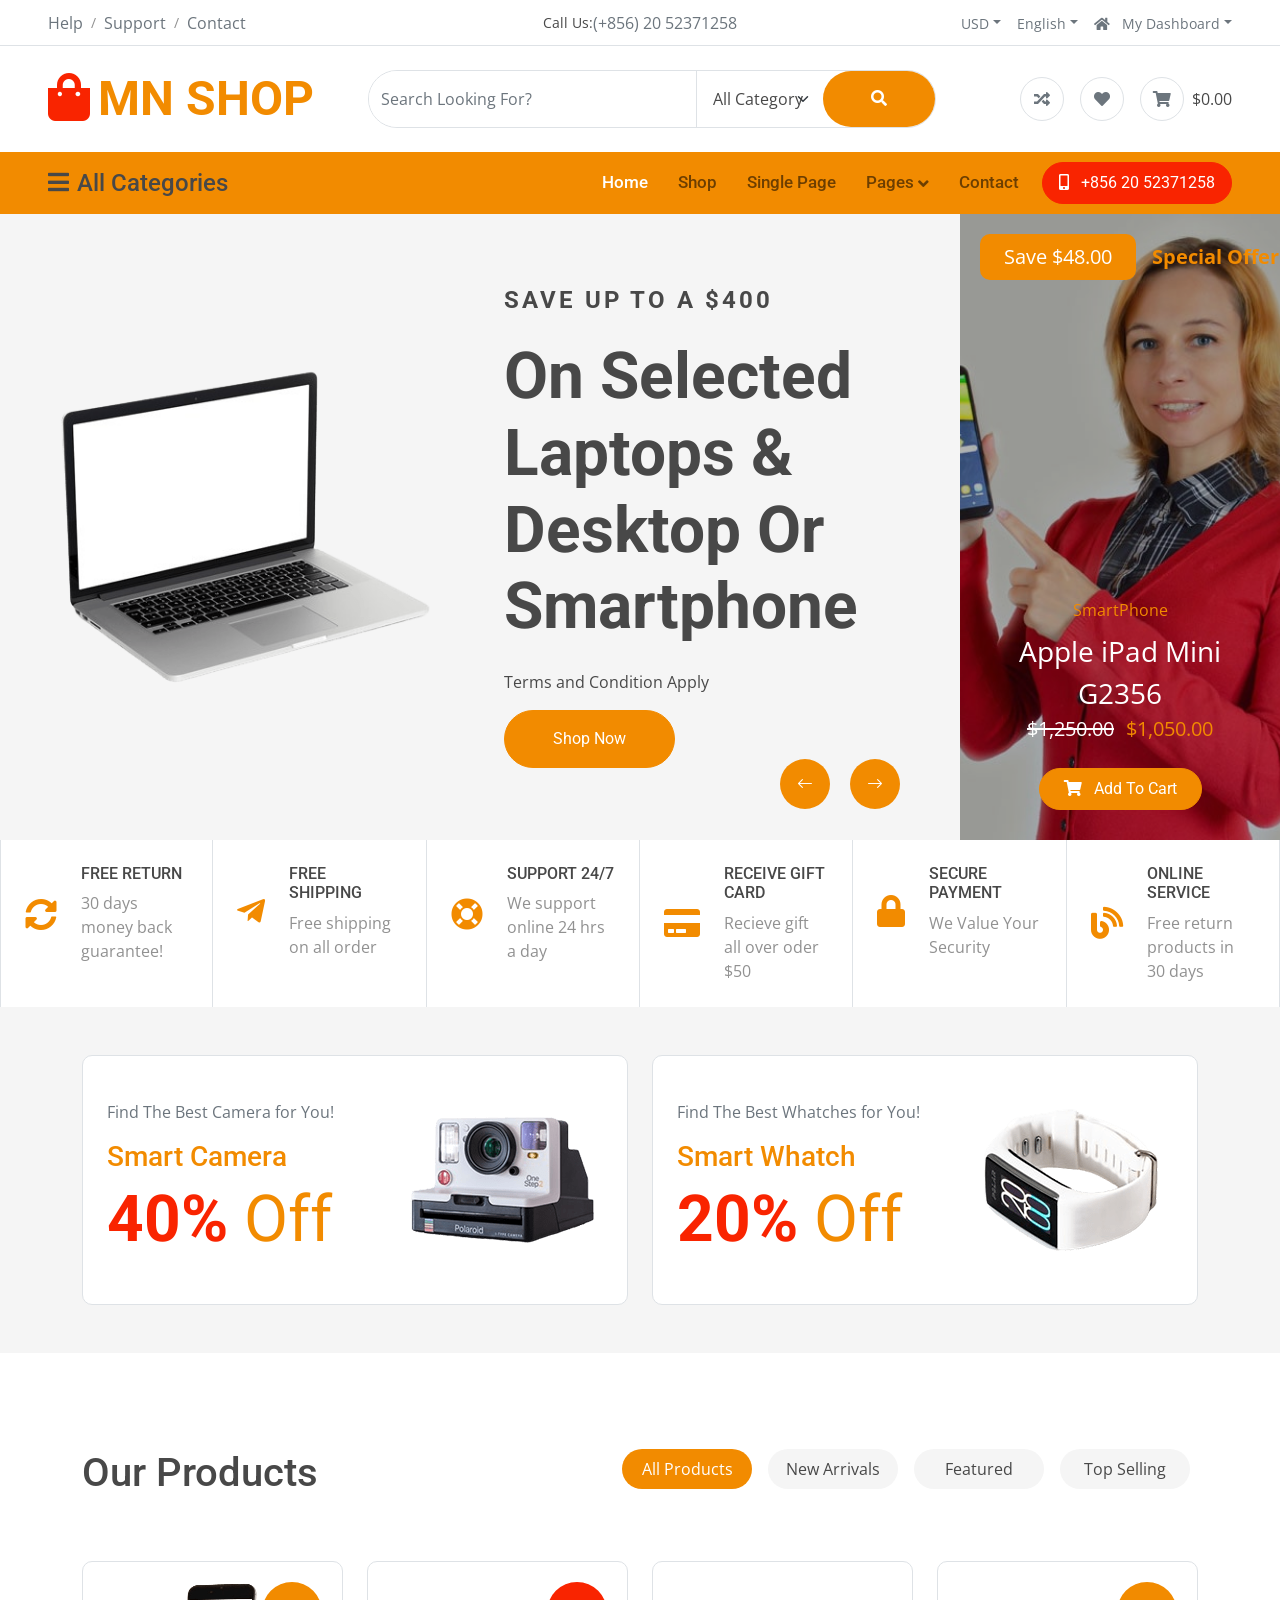
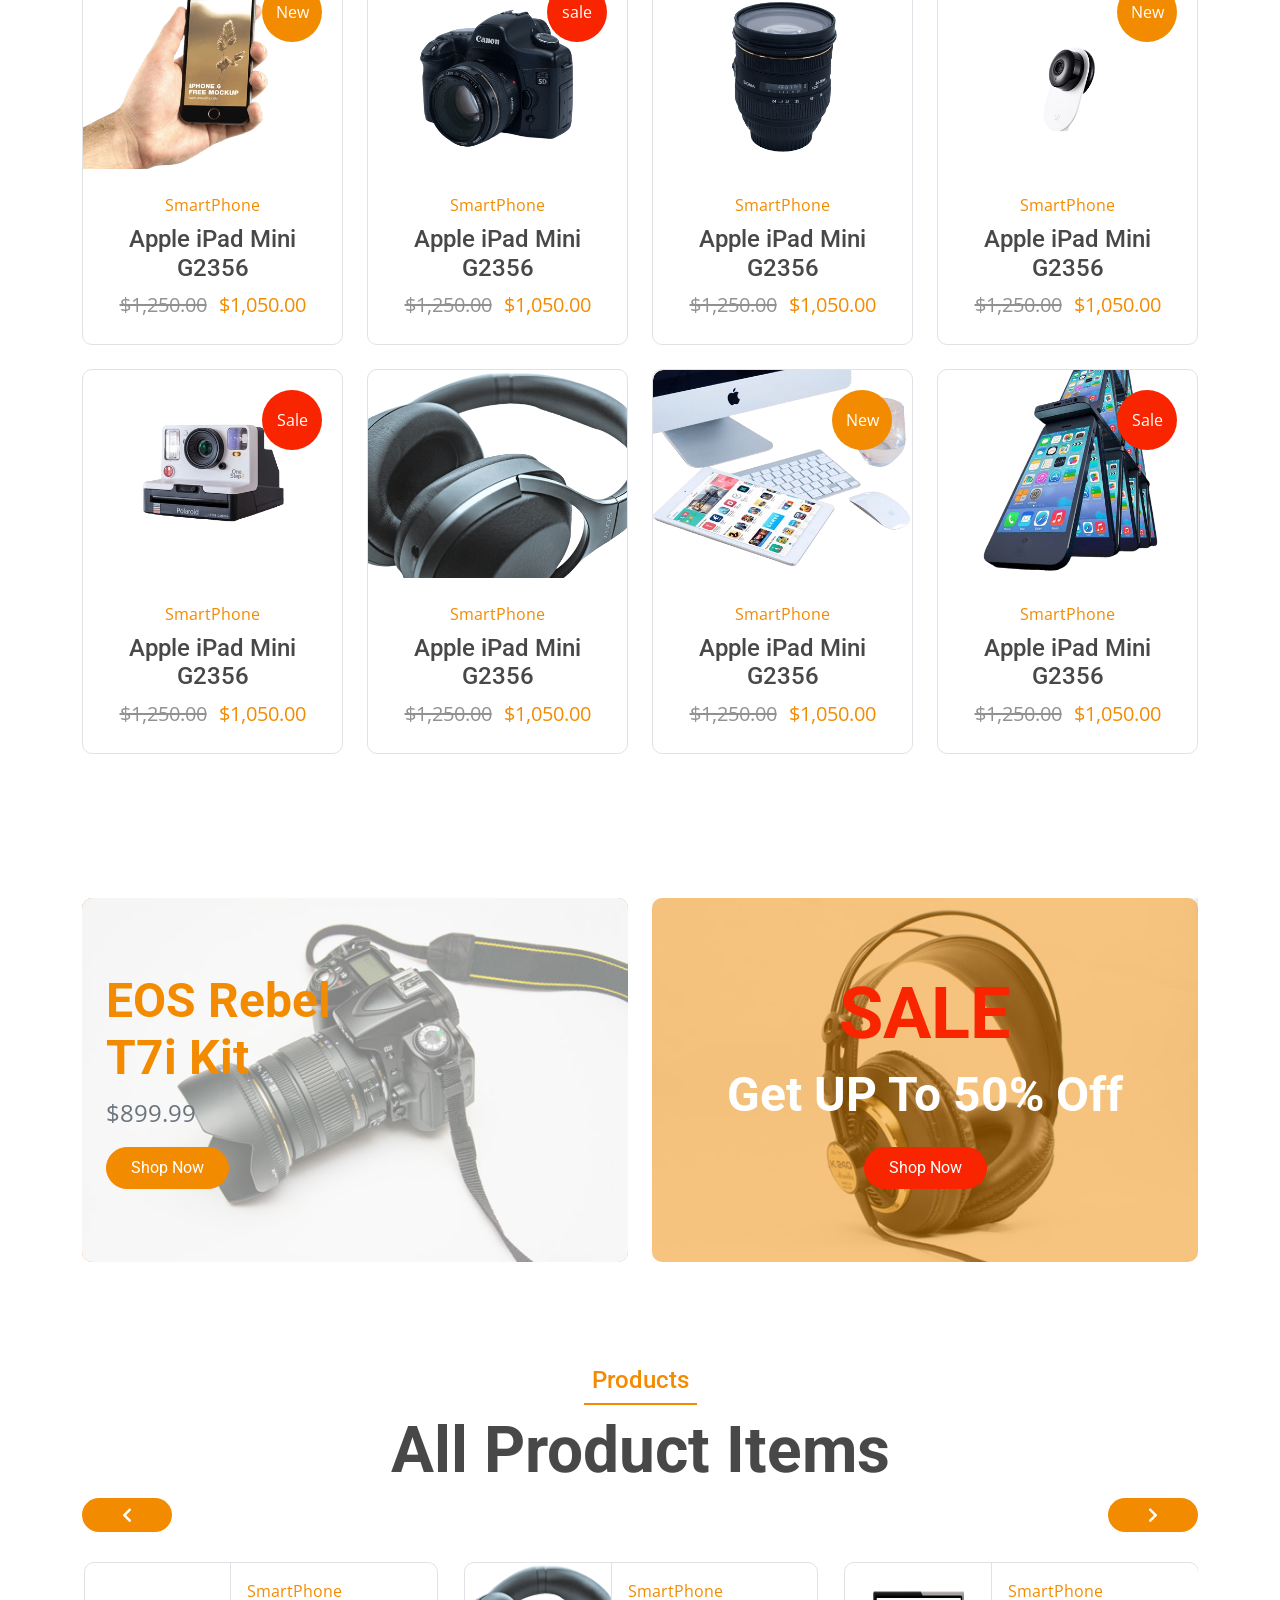
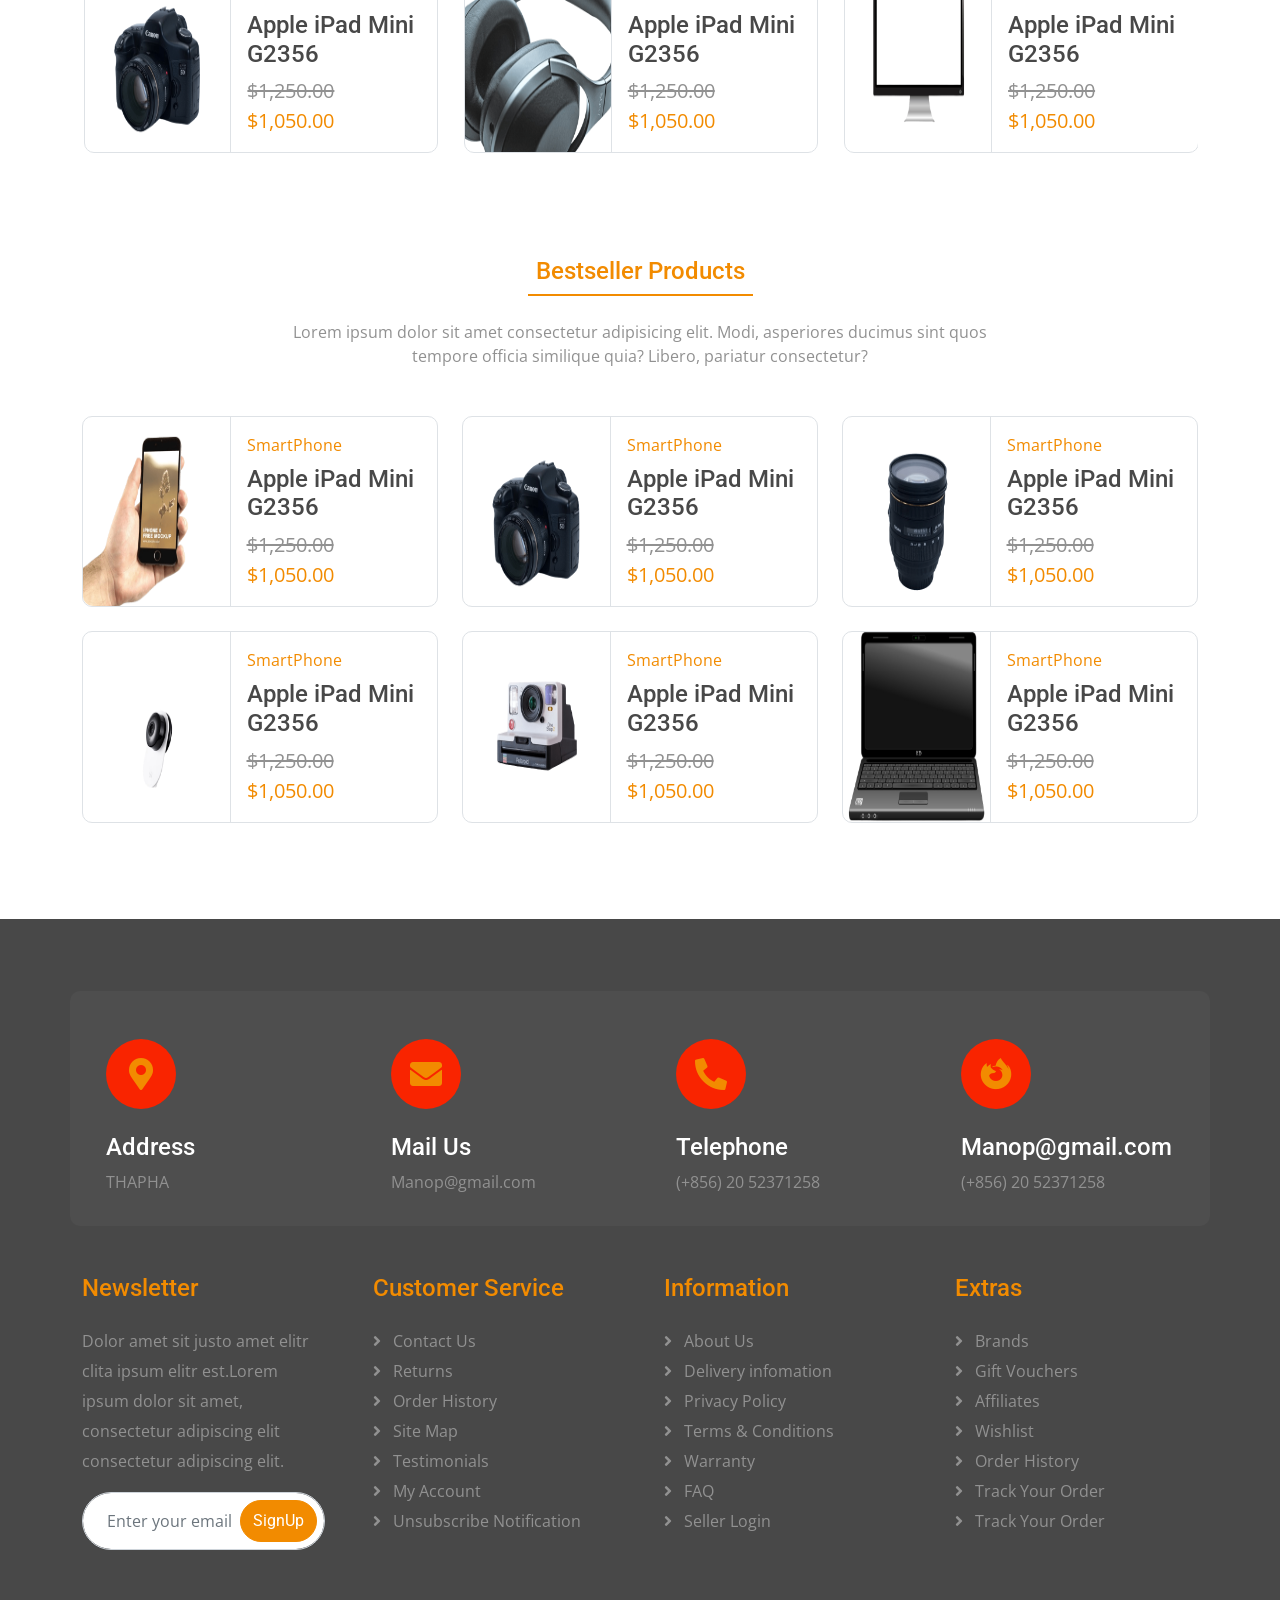
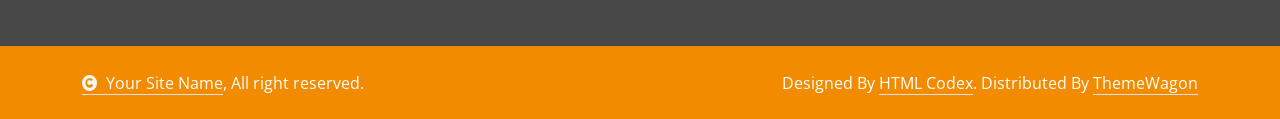
<file: index.html>
<!DOCTYPE html>
<html lang="en">

<head>
    <meta charset="utf-8">
    <title>Test Web SHOP</title>
    <meta content="width=device-width, initial-scale=1.0" name="viewport">
    <meta content="" name="keywords">
    <meta content="" name="description">

    <!-- Google Web Fonts -->
    <link rel="preconnect" href="https://fonts.googleapis.com">
    <link rel="preconnect" href="https://fonts.gstatic.com" crossorigin>
    <link
        href="https://fonts.googleapis.com/css2?family=Open+Sans:wght@400;500;600;700&family=Roboto:wght@400;500;700&display=swap"
        rel="stylesheet">

    <!-- Icon Font Stylesheet -->
    <link rel="stylesheet" href="https://use.fontawesome.com/releases/v5.15.4/css/all.css" />
    <link href="https://cdn.jsdelivr.net/npm/bootstrap-icons@1.4.1/font/bootstrap-icons.css" rel="stylesheet">

    <!-- Libraries Stylesheet -->
    <link href="lib/animate/animate.min.css" rel="stylesheet">
    <link href="lib/owlcarousel/assets/owl.carousel.min.css" rel="stylesheet">


    <!-- Customized Bootstrap Stylesheet -->
    <link href="css/bootstrap.min.css" rel="stylesheet">

    <!-- Template Stylesheet -->
    <link href="css/style.css" rel="stylesheet">
</head>

<body>

    <!-- Spinner Start -->
    <div id="spinner"
        class="show bg-white position-fixed translate-middle w-100 vh-100 top-50 start-50 d-flex align-items-center justify-content-center">
        <div class="spinner-border text-primary" style="width: 3rem; height: 3rem;" role="status">
            <span class="sr-only">Loading...</span>
        </div>
    </div>
    <!-- Spinner End -->


    <!-- Topbar Start -->
    <div class="container-fluid px-5 d-none border-bottom d-lg-block">
        <div class="row gx-0 align-items-center">
            <div class="col-lg-4 text-center text-lg-start mb-lg-0">
                <div class="d-inline-flex align-items-center" style="height: 45px;">
                    <a href="#" class="text-muted me-2"> Help</a><small> / </small>
                    <a href="#" class="text-muted mx-2"> Support</a><small> / </small>
                    <a href="#" class="text-muted ms-2"> Contact</a>

                </div>
            </div>
            <div class="col-lg-4 text-center d-flex align-items-center justify-content-center">
                <small class="text-dark">Call Us:</small>
                <a href="#" class="text-muted">(+856) 20 52371258</a>
            </div>

            <div class="col-lg-4 text-center text-lg-end">
                <div class="d-inline-flex align-items-center" style="height: 45px;">
                    <div class="dropdown">
                        <a href="#" class="dropdown-toggle text-muted me-2" data-bs-toggle="dropdown"><small>
                                USD</small></a>
                        <div class="dropdown-menu rounded">
                            <a href="#" class="dropdown-item"> THB</a>
                            <a href="#" class="dropdown-item"> LAK</a>
                        </div>
                    </div>
                    <div class="dropdown">
                        <a href="#" class="dropdown-toggle text-muted mx-2" data-bs-toggle="dropdown"><small>
                                English</small></a>
                        <div class="dropdown-menu rounded">
                            <a href="#" class="dropdown-item"> English</a>
                            <a href="#" class="dropdown-item"> Thailand</a>
                            <a href="#" class="dropdown-item"> LAO</a>
                            <a href="#" class="dropdown-item"> Italiano</a>
                        </div>
                    </div>
                    <div class="dropdown">
                        <a href="#" class="dropdown-toggle text-muted ms-2" data-bs-toggle="dropdown"><small><i
                                    class="fa fa-home me-2"></i> My Dashboard</small></a>
                        <div class="dropdown-menu rounded">
                            <a href="#" class="dropdown-item"> Login</a>
                            <a href="#" class="dropdown-item"> Wishlist</a>
                            <a href="#" class="dropdown-item"> My Card</a>
                            <a href="#" class="dropdown-item"> Notifications</a>
                            <a href="#" class="dropdown-item"> Account Settings</a>
                            <a href="#" class="dropdown-item"> My Account</a>
                            <a href="#" class="dropdown-item"> Log Out</a>
                        </div>
                    </div>
                </div>
            </div>
        </div>
    </div>
    <div class="container-fluid px-5 py-4 d-none d-lg-block">
        <div class="row gx-0 align-items-center text-center">
            <div class="col-md-4 col-lg-3 text-center text-lg-start">
                <div class="d-inline-flex align-items-center">
                    <a href="" class="navbar-brand p-0">
                        <h1 class="display-5 text-primary m-0"><i
                                class="fas fa-shopping-bag text-secondary me-2"></i>MN SHOP</h1>
                        <!-- <img src="img/logo.png" alt="Logo"> -->
                    </a>
                </div>
            </div>
            <div class="col-md-4 col-lg-6 text-center">
                <div class="position-relative ps-4">
                    <div class="d-flex border rounded-pill">
                        <input class="form-control border-0 rounded-pill w-100 py-3" type="text"
                            data-bs-target="#dropdownToggle123" placeholder="Search Looking For?">
                        <select class="form-select text-dark border-0 border-start rounded-0 p-3" style="width: 200px;">
                            <option value="All Category">All Category</option>
                            <option value="Pest Control-2">Category 1</option>
                            <option value="Pest Control-3">Category 2</option>
                            <option value="Pest Control-4">Category 3</option>
                            <option value="Pest Control-5">Category 4</option>
                        </select>
                        <button type="button" class="btn btn-primary rounded-pill py-3 px-5" style="border: 0;"><i
                                class="fas fa-search"></i></button>
                    </div>
                </div>
            </div>
            <div class="col-md-4 col-lg-3 text-center text-lg-end">
                <div class="d-inline-flex align-items-center">
                    <a href="#" class="text-muted d-flex align-items-center justify-content-center me-3"><span
                            class="rounded-circle btn-md-square border"><i class="fas fa-random"></i></i></a>
                    <a href="#" class="text-muted d-flex align-items-center justify-content-center me-3"><span
                            class="rounded-circle btn-md-square border"><i class="fas fa-heart"></i></a>
                    <a href="#" class="text-muted d-flex align-items-center justify-content-center"><span
                            class="rounded-circle btn-md-square border"><i class="fas fa-shopping-cart"></i></span>
                        <span class="text-dark ms-2">$0.00</span></a>
                </div>
            </div>
        </div>
    </div>
    <!-- Topbar End -->

    <!-- Navbar & Hero Start -->
    <div class="container-fluid nav-bar p-0">
        <div class="row gx-0 bg-primary px-5 align-items-center">
            <div class="col-lg-3 d-none d-lg-block">
                <nav class="navbar navbar-light position-relative" style="width: 250px;">
                    <button class="navbar-toggler border-0 fs-4 w-100 px-0 text-start" type="button"
                        data-bs-toggle="collapse" data-bs-target="#allCat">
                        <h4 class="m-0"><i class="fa fa-bars me-2"></i>All Categories</h4>
                    </button>
                    <div class="collapse navbar-collapse rounded-bottom" id="allCat">
                        <div class="navbar-nav ms-auto py-0">
                            <ul class="list-unstyled categories-bars">
                                <li>
                                    <div class="categories-bars-item">
                                        <a href="#">Accessories</a>
                                        <span>(3)</span>
                                    </div>
                                </li>
                                <li>
                                    <div class="categories-bars-item">
                                        <a href="#">Electronics & Computer</a>
                                        <span>(5)</span>
                                    </div>
                                </li>
                                <li>
                                    <div class="categories-bars-item">
                                        <a href="#">Laptops & Desktops</a>
                                        <span>(2)</span>
                                    </div>
                                </li>
                                <li>
                                    <div class="categories-bars-item">
                                        <a href="#">Mobiles & Tablets</a>
                                        <span>(8)</span>
                                    </div>
                                </li>
                                <li>
                                    <div class="categories-bars-item">
                                        <a href="#">SmartPhone & Smart TV</a>
                                        <span>(5)</span>
                                    </div>
                                </li>
                            </ul>
                        </div>
                    </div>
                </nav>
            </div>
            <div class="col-12 col-lg-9">
                <nav class="navbar navbar-expand-lg navbar-light bg-primary ">
                    <a href="" class="navbar-brand d-block d-lg-none">
                        <h1 class="display-5 text-secondary m-0"><i
                                class="fas fa-shopping-bag text-white me-2"></i>Electro</h1>
                        <!-- <img src="img/logo.png" alt="Logo"> -->
                    </a>
                    <button class="navbar-toggler ms-auto" type="button" data-bs-toggle="collapse"
                        data-bs-target="#navbarCollapse">
                        <span class="fa fa-bars fa-1x"></span>
                    </button>
                    <div class="collapse navbar-collapse" id="navbarCollapse">
                        <div class="navbar-nav ms-auto py-0">
                            <a href="index.html" class="nav-item nav-link active">Home</a>
                            <a href="shop.html" class="nav-item nav-link">Shop</a>
                            <a href="single.html" class="nav-item nav-link">Single Page</a>
                            <div class="nav-item dropdown">
                                <a href="#" class="nav-link dropdown-toggle" data-bs-toggle="dropdown">Pages</a>
                                <div class="dropdown-menu m-0">
                                    <a href="bestseller.html" class="dropdown-item">Bestseller</a>
                                    <a href="cart.html" class="dropdown-item">Cart Page</a>
                                    <a href="cheackout.html" class="dropdown-item">Cheackout</a>
                                    <a href="404.html" class="dropdown-item">404 Page</a>
                                </div>
                            </div>
                            <a href="contact.html" class="nav-item nav-link me-2">Contact</a>
                            <div class="nav-item dropdown d-block d-lg-none mb-3">
                                <a href="#" class="nav-link dropdown-toggle" data-bs-toggle="dropdown">All Category</a>
                                <div class="dropdown-menu m-0">
                                    <ul class="list-unstyled categories-bars">
                                        <li>
                                            <div class="categories-bars-item">
                                                <a href="#">Accessories</a>
                                                <span>(3)</span>
                                            </div>
                                        </li>
                                        <li>
                                            <div class="categories-bars-item">
                                                <a href="#">Electronics & Computer</a>
                                                <span>(5)</span>
                                            </div>
                                        </li>
                                        <li>
                                            <div class="categories-bars-item">
                                                <a href="#">Laptops & Desktops</a>
                                                <span>(2)</span>
                                            </div>
                                        </li>
                                        <li>
                                            <div class="categories-bars-item">
                                                <a href="#">Mobiles & Tablets</a>
                                                <span>(8)</span>
                                            </div>
                                        </li>
                                        <li>
                                            <div class="categories-bars-item">
                                                <a href="#">SmartPhone & Smart TV</a>
                                                <span>(5)</span>
                                            </div>
                                        </li>
                                    </ul>
                                </div>
                            </div>
                        </div>
                        <a href="" class="btn btn-secondary rounded-pill py-2 px-4 px-lg-3 mb-3 mb-md-3 mb-lg-0"><i
                                class="fa fa-mobile-alt me-2"></i> +856 20 52371258</a>
                    </div>
                </nav>
            </div>
        </div>
    </div>
    <!-- Navbar & Hero End -->

    <!-- Carousel Start -->
    <div class="container-fluid carousel bg-light px-0">
        <div class="row g-0 justify-content-end">
            <div class="col-12 col-lg-7 col-xl-9">
                <div class="header-carousel owl-carousel bg-light py-5">
                    <div class="row g-0 header-carousel-item align-items-center">
                        <div class="col-xl-6 carousel-img wow fadeInLeft" data-wow-delay="0.1s">
                            <img src="img/carousel-1.png" class="img-fluid w-100" alt="Image">
                        </div>
                        <div class="col-xl-6 carousel-content p-4">
                            <h4 class="text-uppercase fw-bold mb-4 wow fadeInRight" data-wow-delay="0.1s"
                                style="letter-spacing: 3px;">Save Up To A $400</h4>
                            <h1 class="display-3 text-capitalize mb-4 wow fadeInRight" data-wow-delay="0.3s">On Selected
                                Laptops & Desktop Or Smartphone</h1>
                            <p class="text-dark wow fadeInRight" data-wow-delay="0.5s">Terms and Condition Apply</p>
                            <a class="btn btn-primary rounded-pill py-3 px-5 wow fadeInRight" data-wow-delay="0.7s"
                                href="#">Shop Now</a>
                        </div>
                    </div>
                    <div class="row g-0 header-carousel-item align-items-center">
                        <div class="col-xl-6 carousel-img wow fadeInLeft" data-wow-delay="0.1s">
                            <img src="img/carousel-2.png" class="img-fluid w-100" alt="Image">
                        </div>
                        <div class="col-xl-6 carousel-content p-4">
                            <h4 class="text-uppercase fw-bold mb-4 wow fadeInRight" data-wow-delay="0.1s"
                                style="letter-spacing: 3px;">Save Up To A $200</h4>
                            <h1 class="display-3 text-capitalize mb-4 wow fadeInRight" data-wow-delay="0.3s">On Selected
                                Laptops & Desktop Or Smartphone</h1>
                            <p class="text-dark wow fadeInRight" data-wow-delay="0.5s">Terms and Condition Apply</p>
                            <a class="btn btn-primary rounded-pill py-3 px-5 wow fadeInRight" data-wow-delay="0.7s"
                                href="#">Shop Now</a>
                        </div>
                    </div>
                </div>
            </div>
            <div class="col-12 col-lg-5 col-xl-3 wow fadeInRight" data-wow-delay="0.1s">
                <div class="carousel-header-banner h-100">
                    <img src="img/header-img.jpg" class="img-fluid w-100 h-100" style="object-fit: cover;" alt="Image">
                    <div class="carousel-banner-offer">
                        <p class="bg-primary text-white rounded fs-5 py-2 px-4 mb-0 me-3">Save $48.00</p>
                        <p class="text-primary fs-5 fw-bold mb-0">Special Offer</p>
                    </div>
                    <div class="carousel-banner">
                        <div class="carousel-banner-content text-center p-4">
                            <a href="#" class="d-block mb-2">SmartPhone</a>
                            <a href="#" class="d-block text-white fs-3">Apple iPad Mini <br> G2356</a>
                            <del class="me-2 text-white fs-5">$1,250.00</del>
                            <span class="text-primary fs-5">$1,050.00</span>
                        </div>
                        <a href="#" class="btn btn-primary rounded-pill py-2 px-4"><i
                                class="fas fa-shopping-cart me-2"></i> Add To Cart</a>
                    </div>
                </div>
            </div>
        </div>
    </div>
    <!-- Carousel End -->

    <!-- Searvices Start -->
    <div class="container-fluid px-0">
        <div class="row g-0">
            <div class="col-6 col-md-4 col-lg-2 border-start border-end wow fadeInUp" data-wow-delay="0.1s">
                <div class="p-4">
                    <div class="d-inline-flex align-items-center">
                        <i class="fa fa-sync-alt fa-2x text-primary"></i>
                        <div class="ms-4">
                            <h6 class="text-uppercase mb-2">Free Return</h6>
                            <p class="mb-0">30 days money back guarantee!</p>
                        </div>
                    </div>
                </div>
            </div>
            <div class="col-6 col-md-4 col-lg-2 border-end wow fadeInUp" data-wow-delay="0.2s">
                <div class="p-4">
                    <div class="d-flex align-items-center">
                        <i class="fab fa-telegram-plane fa-2x text-primary"></i>
                        <div class="ms-4">
                            <h6 class="text-uppercase mb-2">Free Shipping</h6>
                            <p class="mb-0">Free shipping on all order</p>
                        </div>
                    </div>
                </div>
            </div>
            <div class="col-6 col-md-4 col-lg-2 border-end wow fadeInUp" data-wow-delay="0.3s">
                <div class="p-4">
                    <div class="d-flex align-items-center">
                        <i class="fas fa-life-ring fa-2x text-primary"></i>
                        <div class="ms-4">
                            <h6 class="text-uppercase mb-2">Support 24/7</h6>
                            <p class="mb-0">We support online 24 hrs a day</p>
                        </div>
                    </div>
                </div>
            </div>
            <div class="col-6 col-md-4 col-lg-2 border-end wow fadeInUp" data-wow-delay="0.4s">
                <div class="p-4">
                    <div class="d-flex align-items-center">
                        <i class="fas fa-credit-card fa-2x text-primary"></i>
                        <div class="ms-4">
                            <h6 class="text-uppercase mb-2">Receive Gift Card</h6>
                            <p class="mb-0">Recieve gift all over oder $50</p>
                        </div>
                    </div>
                </div>
            </div>
            <div class="col-6 col-md-4 col-lg-2 border-end wow fadeInUp" data-wow-delay="0.5s">
                <div class="p-4">
                    <div class="d-flex align-items-center">
                        <i class="fas fa-lock fa-2x text-primary"></i>
                        <div class="ms-4">
                            <h6 class="text-uppercase mb-2">Secure Payment</h6>
                            <p class="mb-0">We Value Your Security</p>
                        </div>
                    </div>
                </div>
            </div>
            <div class="col-6 col-md-4 col-lg-2 border-end wow fadeInUp" data-wow-delay="0.6s">
                <div class="p-4">
                    <div class="d-flex align-items-center">
                        <i class="fas fa-blog fa-2x text-primary"></i>
                        <div class="ms-4">
                            <h6 class="text-uppercase mb-2">Online Service</h6>
                            <p class="mb-0">Free return products in 30 days</p>
                        </div>
                    </div>
                </div>
            </div>
        </div>
    </div>
    <!-- Searvices End -->

    <!-- Products Offer Start -->
    <div class="container-fluid bg-light py-5">
        <div class="container">
            <div class="row g-4">
                <div class="col-lg-6 wow fadeInLeft" data-wow-delay="0.2s">
                    <a href="#" class="d-flex align-items-center justify-content-between border bg-white rounded p-4">
                        <div>
                            <p class="text-muted mb-3">Find The Best Camera for You!</p>
                            <h3 class="text-primary">Smart Camera</h3>
                            <h1 class="display-3 text-secondary mb-0">40% <span
                                    class="text-primary fw-normal">Off</span></h1>
                        </div>
                        <img src="img/product-1.png" class="img-fluid" alt="">
                    </a>
                </div>
                <div class="col-lg-6 wow fadeInRight" data-wow-delay="0.3s">
                    <a href="#" class="d-flex align-items-center justify-content-between border bg-white rounded p-4">
                        <div>
                            <p class="text-muted mb-3">Find The Best Whatches for You!</p>
                            <h3 class="text-primary">Smart Whatch</h3>
                            <h1 class="display-3 text-secondary mb-0">20% <span
                                    class="text-primary fw-normal">Off</span></h1>
                        </div>
                        <img src="img/product-2.png" class="img-fluid" alt="">
                    </a>
                </div>
            </div>
        </div>
    </div>
    <!-- Products Offer End -->


    <!-- Our Products Start -->
    <div class="container-fluid product py-5">
        <div class="container py-5">
            <div class="tab-class">
                <div class="row g-4">
                    <div class="col-lg-4 text-start wow fadeInLeft" data-wow-delay="0.1s">
                        <h1>Our Products</h1>
                    </div>
                    <div class="col-lg-8 text-end wow fadeInRight" data-wow-delay="0.1s">
                        <ul class="nav nav-pills d-inline-flex text-center mb-5">
                            <li class="nav-item mb-4">
                                <a class="d-flex mx-2 py-2 bg-light rounded-pill active" data-bs-toggle="pill"
                                    href="#tab-1">
                                    <span class="text-dark" style="width: 130px;">All Products</span>
                                </a>
                            </li>
                            <li class="nav-item mb-4">
                                <a class="d-flex py-2 mx-2 bg-light rounded-pill" data-bs-toggle="pill" href="#tab-2">
                                    <span class="text-dark" style="width: 130px;">New Arrivals</span>
                                </a>
                            </li>
                            <li class="nav-item mb-4">
                                <a class="d-flex mx-2 py-2 bg-light rounded-pill" data-bs-toggle="pill" href="#tab-3">
                                    <span class="text-dark" style="width: 130px;">Featured</span>
                                </a>
                            </li>
                            <li class="nav-item mb-4">
                                <a class="d-flex mx-2 py-2 bg-light rounded-pill" data-bs-toggle="pill" href="#tab-4">
                                    <span class="text-dark" style="width: 130px;">Top Selling</span>
                                </a>
                            </li>
                        </ul>
                    </div>
                </div>
                <div class="tab-content">
                    <div id="tab-1" class="tab-pane fade show p-0 active">
                        <div class="row g-4">
                            <div class="col-md-6 col-lg-4 col-xl-3">
                                <div class="product-item rounded wow fadeInUp" data-wow-delay="0.1s">
                                    <div class="product-item-inner border rounded">
                                        <div class="product-item-inner-item">
                                            <img src="img/product-3.png" class="img-fluid w-100 rounded-top" alt="">
                                            <div class="product-new">New</div>
                                            <div class="product-details">
                                                <a href="#"><i class="fa fa-eye fa-1x"></i></a>
                                            </div>
                                        </div>
                                        <div class="text-center rounded-bottom p-4">
                                            <a href="#" class="d-block mb-2">SmartPhone</a>
                                            <a href="#" class="d-block h4">Apple iPad Mini <br> G2356</a>
                                            <del class="me-2 fs-5">$1,250.00</del>
                                            <span class="text-primary fs-5">$1,050.00</span>
                                        </div>
                                    </div>
                                    <div
                                        class="product-item-add border border-top-0 rounded-bottom text-center p-4 pt-0">
                                        <a href="#"
                                            class="btn btn-primary border-secondary rounded-pill py-2 px-4 mb-4"><i
                                                class="fas fa-shopping-cart me-2"></i> Add To Cart</a>
                                        <div class="d-flex justify-content-between align-items-center">
                                            <div class="d-flex">
                                                <i class="fas fa-star text-primary"></i>
                                                <i class="fas fa-star text-primary"></i>
                                                <i class="fas fa-star text-primary"></i>
                                                <i class="fas fa-star text-primary"></i>
                                                <i class="fas fa-star"></i>
                                            </div>
                                            <div class="d-flex">
                                                <a href="#"
                                                    class="text-primary d-flex align-items-center justify-content-center me-3"><span
                                                        class="rounded-circle btn-sm-square border"><i
                                                            class="fas fa-random"></i></i></a>
                                                <a href="#"
                                                    class="text-primary d-flex align-items-center justify-content-center me-0"><span
                                                        class="rounded-circle btn-sm-square border"><i
                                                            class="fas fa-heart"></i></a>
                                            </div>
                                        </div>
                                    </div>
                                </div>
                            </div>
                            <div class="col-md-6 col-lg-4 col-xl-3">
                                <div class="product-item rounded wow fadeInUp" data-wow-delay="0.3s">
                                    <div class="product-item-inner border rounded">
                                        <div class="product-item-inner-item">
                                            <img src="img/product-4.png" class="img-fluid w-100 rounded-top"
                                                alt="Image">
                                            <div class="product-sale">sale</div>
                                            <div class="product-details">
                                                <a href="#"><i class="fa fa-eye fa-1x"></i></a>
                                            </div>
                                        </div>
                                        <div class="text-center rounded-bottom p-4">
                                            <a href="#" class="d-block mb-2">SmartPhone</a>
                                            <a href="#" class="d-block h4">Apple iPad Mini <br> G2356</a>
                                            <del class="me-2 fs-5">$1,250.00</del>
                                            <span class="text-primary fs-5">$1,050.00</span>
                                        </div>
                                    </div>
                                    <div
                                        class="product-item-add border border-top-0 rounded-bottom  text-center p-4 pt-0">
                                        <a href="#"
                                            class="btn btn-primary border-secondary rounded-pill py-2 px-4 mb-4"><i
                                                class="fas fa-shopping-cart me-2"></i> Add To Cart</a>
                                        <div class="d-flex justify-content-between align-items-center">
                                            <div class="d-flex">
                                                <i class="fas fa-star text-primary"></i>
                                                <i class="fas fa-star text-primary"></i>
                                                <i class="fas fa-star text-primary"></i>
                                                <i class="fas fa-star text-primary"></i>
                                                <i class="fas fa-star"></i>
                                            </div>
                                            <div class="d-flex">
                                                <a href="#"
                                                    class="text-primary d-flex align-items-center justify-content-center me-3"><span
                                                        class="rounded-circle btn-sm-square border"><i
                                                            class="fas fa-random"></i></i></a>
                                                <a href="#"
                                                    class="text-primary d-flex align-items-center justify-content-center me-0"><span
                                                        class="rounded-circle btn-sm-square border"><i
                                                            class="fas fa-heart"></i></a>
                                            </div>
                                        </div>
                                    </div>
                                </div>
                            </div>
                            <div class="col-md-6 col-lg-4 col-xl-3">
                                <div class="product-item rounded wow fadeInUp" data-wow-delay="0.5s">
                                    <div class="product-item-inner border rounded">
                                        <div class="product-item-inner-item">
                                            <img src="img/product-5.png" class="img-fluid w-100 rounded-top"
                                                alt="Image">
                                            <div class="product-details">
                                                <a href="#"><i class="fa fa-eye fa-1x"></i></a>
                                            </div>
                                        </div>
                                        <div class="text-center rounded-bottom p-4">
                                            <a href="#" class="d-block mb-2">SmartPhone</a>
                                            <a href="#" class="d-block h4">Apple iPad Mini <br> G2356</a>
                                            <del class="me-2 fs-5">$1,250.00</del>
                                            <span class="text-primary fs-5">$1,050.00</span>
                                        </div>
                                    </div>
                                    <div
                                        class="product-item-add border border-top-0 rounded-bottom  text-center p-4 pt-0">
                                        <a href="#"
                                            class="btn btn-primary border-secondary rounded-pill py-2 px-4 mb-4"><i
                                                class="fas fa-shopping-cart me-2"></i> Add To Cart</a>
                                        <div class="d-flex justify-content-between align-items-center">
                                            <div class="d-flex">
                                                <i class="fas fa-star text-primary"></i>
                                                <i class="fas fa-star text-primary"></i>
                                                <i class="fas fa-star text-primary"></i>
                                                <i class="fas fa-star text-primary"></i>
                                                <i class="fas fa-star"></i>
                                            </div>
                                            <div class="d-flex">
                                                <a href="#"
                                                    class="text-primary d-flex align-items-center justify-content-center me-3"><span
                                                        class="rounded-circle btn-sm-square border"><i
                                                            class="fas fa-random"></i></i></a>
                                                <a href="#"
                                                    class="text-primary d-flex align-items-center justify-content-center me-0"><span
                                                        class="rounded-circle btn-sm-square border"><i
                                                            class="fas fa-heart"></i></a>
                                            </div>
                                        </div>
                                    </div>
                                </div>
                            </div>
                            <div class="col-md-6 col-lg-4 col-xl-3">
                                <div class="product-item rounded wow fadeInUp" data-wow-delay="0.7s">
                                    <div class="product-item-inner border rounded">
                                        <div class="product-item-inner-item">
                                            <img src="img/product-6.png" class="img-fluid w-100 rounded-top"
                                                alt="Image">
                                            <div class="product-new">New</div>
                                            <div class="product-details">
                                                <a href="#"><i class="fa fa-eye fa-1x"></i></a>
                                            </div>
                                        </div>
                                        <div class="text-center rounded-bottom p-4">
                                            <a href="#" class="d-block mb-2">SmartPhone</a>
                                            <a href="#" class="d-block h4">Apple iPad Mini <br> G2356</a>
                                            <del class="me-2 fs-5">$1,250.00</del>
                                            <span class="text-primary fs-5">$1,050.00</span>
                                        </div>
                                    </div>
                                    <div
                                        class="product-item-add border border-top-0 rounded-bottom  text-center p-4 pt-0">
                                        <a href="#"
                                            class="btn btn-primary border-secondary rounded-pill py-2 px-4 mb-4"><i
                                                class="fas fa-shopping-cart me-2"></i> Add To Cart</a>
                                        <div class="d-flex justify-content-between align-items-center">
                                            <div class="d-flex">
                                                <i class="fas fa-star text-primary"></i>
                                                <i class="fas fa-star text-primary"></i>
                                                <i class="fas fa-star text-primary"></i>
                                                <i class="fas fa-star text-primary"></i>
                                                <i class="fas fa-star"></i>
                                            </div>
                                            <div class="d-flex">
                                                <a href="#"
                                                    class="text-primary d-flex align-items-center justify-content-center me-3"><span
                                                        class="rounded-circle btn-sm-square border"><i
                                                            class="fas fa-random"></i></i></a>
                                                <a href="#"
                                                    class="text-primary d-flex align-items-center justify-content-center me-0"><span
                                                        class="rounded-circle btn-sm-square border"><i
                                                            class="fas fa-heart"></i></a>
                                            </div>
                                        </div>
                                    </div>
                                </div>
                            </div>
                            <div class="col-md-6 col-lg-4 col-xl-3">
                                <div class="product-item rounded wow fadeInUp" data-wow-delay="0.1s">
                                    <div class="product-item-inner border rounded">
                                        <div class="product-item-inner-item">
                                            <img src="img/product-7.png" class="img-fluid w-100 rounded-top"
                                                alt="Image">
                                            <div class="product-sale">Sale</div>
                                            <div class="product-details">
                                                <a href="#"><i class="fa fa-eye fa-1x"></i></a>
                                            </div>
                                        </div>
                                        <div class="text-center rounded-bottom p-4">
                                            <a href="#" class="d-block mb-2">SmartPhone</a>
                                            <a href="#" class="d-block h4">Apple iPad Mini <br> G2356</a>
                                            <del class="me-2 fs-5">$1,250.00</del>
                                            <span class="text-primary fs-5">$1,050.00</span>
                                        </div>
                                    </div>
                                    <div
                                        class="product-item-add border border-top-0 rounded-bottom  text-center p-4 pt-0">
                                        <a href="#"
                                            class="btn btn-primary border-secondary rounded-pill py-2 px-4 mb-4"><i
                                                class="fas fa-shopping-cart me-2"></i> Add To Cart</a>
                                        <div class="d-flex justify-content-between align-items-center">
                                            <div class="d-flex">
                                                <i class="fas fa-star text-primary"></i>
                                                <i class="fas fa-star text-primary"></i>
                                                <i class="fas fa-star text-primary"></i>
                                                <i class="fas fa-star text-primary"></i>
                                                <i class="fas fa-star"></i>
                                            </div>
                                            <div class="d-flex">
                                                <a href="#"
                                                    class="text-primary d-flex align-items-center justify-content-center me-3"><span
                                                        class="rounded-circle btn-sm-square border"><i
                                                            class="fas fa-random"></i></i></a>
                                                <a href="#"
                                                    class="text-primary d-flex align-items-center justify-content-center me-0"><span
                                                        class="rounded-circle btn-sm-square border"><i
                                                            class="fas fa-heart"></i></a>
                                            </div>
                                        </div>
                                    </div>
                                </div>
                            </div>
                            <div class="col-md-6 col-lg-4 col-xl-3">
                                <div class="product-item rounded wow fadeInUp" data-wow-delay="0.3s">
                                    <div class="product-item-inner border rounded">
                                        <div class="product-item-inner-item">
                                            <img src="img/product-8.png" class="img-fluid w-100 rounded-top"
                                                alt="Image">
                                            <div class="product-details">
                                                <a href="#"><i class="fa fa-eye fa-1x"></i></a>
                                            </div>
                                        </div>
                                        <div class="text-center rounded-bottom p-4">
                                            <a href="#" class="d-block mb-2">SmartPhone</a>
                                            <a href="#" class="d-block h4">Apple iPad Mini <br> G2356</a>
                                            <del class="me-2 fs-5">$1,250.00</del>
                                            <span class="text-primary fs-5">$1,050.00</span>
                                        </div>
                                    </div>
                                    <div
                                        class="product-item-add border border-top-0 rounded-bottom  text-center p-4 pt-0">
                                        <a href="#"
                                            class="btn btn-primary border-secondary rounded-pill py-2 px-4 mb-4"><i
                                                class="fas fa-shopping-cart me-2"></i> Add To Cart</a>
                                        <div class="d-flex justify-content-between align-items-center">
                                            <div class="d-flex">
                                                <i class="fas fa-star text-primary"></i>
                                                <i class="fas fa-star text-primary"></i>
                                                <i class="fas fa-star text-primary"></i>
                                                <i class="fas fa-star text-primary"></i>
                                                <i class="fas fa-star"></i>
                                            </div>
                                            <div class="d-flex">
                                                <a href="#"
                                                    class="text-primary d-flex align-items-center justify-content-center me-3"><span
                                                        class="rounded-circle btn-sm-square border"><i
                                                            class="fas fa-random"></i></i></a>
                                                <a href="#"
                                                    class="text-primary d-flex align-items-center justify-content-center me-0"><span
                                                        class="rounded-circle btn-sm-square border"><i
                                                            class="fas fa-heart"></i></a>
                                            </div>
                                        </div>
                                    </div>
                                </div>
                            </div>
                            <div class="col-md-6 col-lg-4 col-xl-3">
                                <div class="product-item rounded wow fadeInUp" data-wow-delay="0.5s">
                                    <div class="product-item-inner border rounded">
                                        <div class="product-item-inner-item">
                                            <img src="img/product-9.png" class="img-fluid w-100 rounded-top"
                                                alt="Image">
                                            <div class="product-new">New</div>
                                            <div class="product-details">
                                                <a href="#"><i class="fa fa-eye fa-1x"></i></a>
                                            </div>
                                        </div>
                                        <div class="text-center rounded-bottom p-4">
                                            <a href="#" class="d-block mb-2">SmartPhone</a>
                                            <a href="#" class="d-block h4">Apple iPad Mini <br> G2356</a>
                                            <del class="me-2 fs-5">$1,250.00</del>
                                            <span class="text-primary fs-5">$1,050.00</span>
                                        </div>
                                    </div>
                                    <div
                                        class="product-item-add border border-top-0 rounded-bottom  text-center p-4 pt-0">
                                        <a href="#"
                                            class="btn btn-primary border-secondary rounded-pill py-2 px-4 mb-4"><i
                                                class="fas fa-shopping-cart me-2"></i> Add To Cart</a>
                                        <div class="d-flex justify-content-between align-items-center">
                                            <div class="d-flex">
                                                <i class="fas fa-star text-primary"></i>
                                                <i class="fas fa-star text-primary"></i>
                                                <i class="fas fa-star text-primary"></i>
                                                <i class="fas fa-star text-primary"></i>
                                                <i class="fas fa-star"></i>
                                            </div>
                                            <div class="d-flex">
                                                <a href="#"
                                                    class="text-primary d-flex align-items-center justify-content-center me-3"><span
                                                        class="rounded-circle btn-sm-square border"><i
                                                            class="fas fa-random"></i></i></a>
                                                <a href="#"
                                                    class="text-primary d-flex align-items-center justify-content-center me-0"><span
                                                        class="rounded-circle btn-sm-square border"><i
                                                            class="fas fa-heart"></i></a>
                                            </div>
                                        </div>
                                    </div>
                                </div>
                            </div>
                            <div class="col-md-6 col-lg-4 col-xl-3">
                                <div class="product-item rounded wow fadeInUp" data-wow-delay="0.7s">
                                    <div class="product-item-inner border rounded">
                                        <div class="product-item-inner-item">
                                            <img src="img/product-10.png" class="img-fluid w-100 rounded-top" alt="">
                                            <div class="product-sale">Sale</div>
                                            <div class="product-details">
                                                <a href="#"><i class="fa fa-eye fa-1x"></i></a>
                                            </div>
                                        </div>
                                        <div class="text-center rounded-bottom p-4">
                                            <a href="#" class="d-block mb-2">SmartPhone</a>
                                            <a href="#" class="d-block h4">Apple iPad Mini <br> G2356</a>
                                            <del class="me-2 fs-5">$1,250.00</del>
                                            <span class="text-primary fs-5">$1,050.00</span>
                                        </div>
                                    </div>
                                    <div
                                        class="product-item-add border border-top-0 rounded-bottom  text-center p-4 pt-0">
                                        <a href="#"
                                            class="btn btn-primary border-secondary rounded-pill py-2 px-4 mb-4"><i
                                                class="fas fa-shopping-cart me-2"></i> Add To Cart</a>
                                        <div class="d-flex justify-content-between align-items-center">
                                            <div class="d-flex">
                                                <i class="fas fa-star text-primary"></i>
                                                <i class="fas fa-star text-primary"></i>
                                                <i class="fas fa-star text-primary"></i>
                                                <i class="fas fa-star text-primary"></i>
                                                <i class="fas fa-star"></i>
                                            </div>
                                            <div class="d-flex">
                                                <a href="#"
                                                    class="text-primary d-flex align-items-center justify-content-center me-3"><span
                                                        class="rounded-circle btn-sm-square border"><i
                                                            class="fas fa-random"></i></i></a>
                                                <a href="#"
                                                    class="text-primary d-flex align-items-center justify-content-center me-0"><span
                                                        class="rounded-circle btn-sm-square border"><i
                                                            class="fas fa-heart"></i></a>
                                            </div>
                                        </div>
                                    </div>
                                </div>
                            </div>
                        </div>
                    </div>
                    <div id="tab-2" class="tab-pane fade show p-0">
                        <div class="row g-4">
                            <div class="col-md-6 col-lg-4 col-xl-3">
                                <div class="product-item rounded wow fadeInUp" data-wow-delay="0.1s">
                                    <div class="product-item-inner border rounded">
                                        <div class="product-item-inner-item">
                                            <img src="img/product-3.png" class="img-fluid rounded-top" alt="">
                                            <div class="product-new">New</div>
                                            <div class="product-details">
                                                <a href="#"><i class="fa fa-eye fa-1x"></i></a>
                                            </div>
                                        </div>
                                        <div class="text-center rounded-bottom p-4">
                                            <a href="#" class="d-block mb-2">SmartPhone</a>
                                            <a href="#" class="d-block h4">Apple iPad Mini <br> G2356</a>
                                            <del class="me-2 fs-5">$1,250.00</del>
                                            <span class="text-primary fs-5">$1,050.00</span>
                                        </div>
                                    </div>
                                    <div
                                        class="product-item-add border border-top-0 rounded-bottom  text-center p-4 pt-0">
                                        <a href="#"
                                            class="btn btn-primary border-secondary rounded-pill py-2 px-4 mb-4"><i
                                                class="fas fa-shopping-cart me-2"></i> Add To Cart</a>
                                        <div class="d-flex justify-content-between align-items-center">
                                            <div class="d-flex">
                                                <i class="fas fa-star text-primary"></i>
                                                <i class="fas fa-star text-primary"></i>
                                                <i class="fas fa-star text-primary"></i>
                                                <i class="fas fa-star text-primary"></i>
                                                <i class="fas fa-star"></i>
                                            </div>
                                            <div class="d-flex">
                                                <a href="#"
                                                    class="text-primary d-flex align-items-center justify-content-center me-3"><span
                                                        class="rounded-circle btn-sm-square border"><i
                                                            class="fas fa-random"></i></i></a>
                                                <a href="#"
                                                    class="text-primary d-flex align-items-center justify-content-center me-0"><span
                                                        class="rounded-circle btn-sm-square border"><i
                                                            class="fas fa-heart"></i></a>
                                            </div>
                                        </div>
                                    </div>
                                </div>
                            </div>
                            <div class="col-md-6 col-lg-4 col-xl-3">
                                <div class="product-item rounded wow fadeInUp" data-wow-delay="0.3s">
                                    <div class="product-item-inner border rounded">
                                        <div class="product-item-inner-item">
                                            <img src="img/product-4.png" class="img-fluid w-100 rounded-top" alt="">
                                            <div class="product-new">New</div>
                                            <div class="product-details">
                                                <a href="#"><i class="fa fa-eye fa-1x"></i></a>
                                            </div>
                                        </div>
                                        <div class="text-center rounded-bottom p-4">
                                            <a href="#" class="d-block mb-2">SmartPhone</a>
                                            <a href="#" class="d-block h4">Apple iPad Mini <br> G2356</a>
                                            <del class="me-2 fs-5">$1,250.00</del>
                                            <span class="text-primary fs-5">$1,050.00</span>
                                        </div>
                                    </div>
                                    <div
                                        class="product-item-add border border-top-0 rounded-bottom  text-center p-4 pt-0">
                                        <a href="#"
                                            class="btn btn-primary border-secondary rounded-pill py-2 px-4 mb-4"><i
                                                class="fas fa-shopping-cart me-2"></i> Add To Cart</a>
                                        <div class="d-flex justify-content-between align-items-center">
                                            <div class="d-flex">
                                                <i class="fas fa-star text-primary"></i>
                                                <i class="fas fa-star text-primary"></i>
                                                <i class="fas fa-star text-primary"></i>
                                                <i class="fas fa-star text-primary"></i>
                                                <i class="fas fa-star"></i>
                                            </div>
                                            <div class="d-flex">
                                                <a href="#"
                                                    class="text-primary d-flex align-items-center justify-content-center me-3"><span
                                                        class="rounded-circle btn-sm-square border"><i
                                                            class="fas fa-random"></i></i></a>
                                                <a href="#"
                                                    class="text-primary d-flex align-items-center justify-content-center me-0"><span
                                                        class="rounded-circle btn-sm-square border"><i
                                                            class="fas fa-heart"></i></a>
                                            </div>
                                        </div>
                                    </div>
                                </div>
                            </div>
                            <div class="col-md-6 col-lg-4 col-xl-3">
                                <div class="product-item rounded wow fadeInUp" data-wow-delay="0.5s">
                                    <div class="product-item-inner border rounded">
                                        <div class="product-item-inner-item">
                                            <img src="img/product-5.png" class="img-fluid w-100 rounded-top" alt="">
                                            <div class="product-new">New</div>
                                            <div class="product-details">
                                                <a href="#"><i class="fa fa-eye fa-1x"></i></a>
                                            </div>
                                        </div>
                                        <div class="text-center rounded-bottom p-4">
                                            <a href="#" class="d-block mb-2">SmartPhone</a>
                                            <a href="#" class="d-block h4">Apple iPad Mini <br> G2356</a>
                                            <del class="me-2 fs-5">$1,250.00</del>
                                            <span class="text-primary fs-5">$1,050.00</span>
                                        </div>
                                    </div>
                                    <div
                                        class="product-item-add border border-top-0 rounded-bottom  text-center p-4 pt-0">
                                        <a href="#"
                                            class="btn btn-primary border-secondary rounded-pill py-2 px-4 mb-4"><i
                                                class="fas fa-shopping-cart me-2"></i> Add To Cart</a>
                                        <div class="d-flex justify-content-between align-items-center">
                                            <div class="d-flex">
                                                <i class="fas fa-star text-primary"></i>
                                                <i class="fas fa-star text-primary"></i>
                                                <i class="fas fa-star text-primary"></i>
                                                <i class="fas fa-star text-primary"></i>
                                                <i class="fas fa-star"></i>
                                            </div>
                                            <div class="d-flex">
                                                <a href="#"
                                                    class="text-primary d-flex align-items-center justify-content-center me-3"><span
                                                        class="rounded-circle btn-sm-square border"><i
                                                            class="fas fa-random"></i></i></a>
                                                <a href="#"
                                                    class="text-primary d-flex align-items-center justify-content-center me-0"><span
                                                        class="rounded-circle btn-sm-square border"><i
                                                            class="fas fa-heart"></i></a>
                                            </div>
                                        </div>
                                    </div>
                                </div>
                            </div>
                            <div class="col-md-6 col-lg-4 col-xl-3">
                                <div class="product-item rounded wow fadeInUp" data-wow-delay="0.7s">
                                    <div class="product-item-inner border rounded">
                                        <div class="product-item-inner-item">
                                            <img src="img/product-6.png" class="img-fluid w-100 rounded-top"
                                                alt="Image">
                                            <div class="product-new">New</div>
                                            <div class="product-details">
                                                <a href="#"><i class="fa fa-eye fa-1x"></i></a>
                                            </div>
                                        </div>
                                        <div class="text-center rounded-bottom p-4">
                                            <a href="#" class="d-block mb-2">SmartPhone</a>
                                            <a href="#" class="d-block h4">Apple iPad Mini <br> G2356</a>
                                            <del class="me-2 fs-5">$1,250.00</del>
                                            <span class="text-primary fs-5">$1,050.00</span>
                                        </div>
                                    </div>
                                    <div
                                        class="product-item-add border border-top-0 rounded-bottom  text-center p-4 pt-0">
                                        <a href="#"
                                            class="btn btn-primary border-secondary rounded-pill py-2 px-4 mb-4"><i
                                                class="fas fa-shopping-cart me-2"></i> Add To Cart</a>
                                        <div class="d-flex justify-content-between align-items-center">
                                            <div class="d-flex">
                                                <i class="fas fa-star text-primary"></i>
                                                <i class="fas fa-star text-primary"></i>
                                                <i class="fas fa-star text-primary"></i>
                                                <i class="fas fa-star text-primary"></i>
                                                <i class="fas fa-star"></i>
                                            </div>
                                            <div class="d-flex">
                                                <a href="#"
                                                    class="text-primary d-flex align-items-center justify-content-center me-3"><span
                                                        class="rounded-circle btn-sm-square border"><i
                                                            class="fas fa-random"></i></i></a>
                                                <a href="#"
                                                    class="text-primary d-flex align-items-center justify-content-center me-0"><span
                                                        class="rounded-circle btn-sm-square border"><i
                                                            class="fas fa-heart"></i></a>
                                            </div>
                                        </div>
                                    </div>
                                </div>
                            </div>
                        </div>
                    </div>
                    <div id="tab-3" class="tab-pane fade show p-0">
                        <div class="row g-4">
                            <div class="col-md-6 col-lg-4 col-xl-3">
                                <div class="product-item rounded wow fadeInUp" data-wow-delay="0.1s">
                                    <div class="product-item-inner border rounded">
                                        <div class="product-item-inner-item">
                                            <img src="img/product-9.png" class="img-fluid w-100 rounded-top" alt="">
                                            <div class="product-details">
                                                <a href="#"><i class="fa fa-eye fa-1x"></i></a>
                                            </div>
                                        </div>
                                        <div class="text-center rounded-bottom p-4">
                                            <a href="#" class="d-block mb-2">SmartPhone</a>
                                            <a href="#" class="d-block h4">Apple iPad Mini <br> G2356</a>
                                            <del class="me-2 fs-5">$1,250.00</del>
                                            <span class="text-primary fs-5">$1,050.00</span>
                                        </div>
                                    </div>
                                    <div
                                        class="product-item-add border border-top-0 rounded-bottom  text-center p-4 pt-0">
                                        <a href="#"
                                            class="btn btn-primary border-secondary rounded-pill py-2 px-4 mb-4"><i
                                                class="fas fa-shopping-cart me-2"></i> Add To Cart</a>
                                        <div class="d-flex justify-content-between align-items-center">
                                            <div class="d-flex">
                                                <i class="fas fa-star text-primary"></i>
                                                <i class="fas fa-star text-primary"></i>
                                                <i class="fas fa-star text-primary"></i>
                                                <i class="fas fa-star text-primary"></i>
                                                <i class="fas fa-star"></i>
                                            </div>
                                            <div class="d-flex">
                                                <a href="#"
                                                    class="text-primary d-flex align-items-center justify-content-center me-3"><span
                                                        class="rounded-circle btn-sm-square border"><i
                                                            class="fas fa-random"></i></i></a>
                                                <a href="#"
                                                    class="text-primary d-flex align-items-center justify-content-center me-0"><span
                                                        class="rounded-circle btn-sm-square border"><i
                                                            class="fas fa-heart"></i></a>
                                            </div>
                                        </div>
                                    </div>
                                </div>
                            </div>
                            <div class="col-md-6 col-lg-4 col-xl-3">
                                <div class="product-item rounded wow fadeInUp" data-wow-delay="0.3s">
                                    <div class="product-item-inner border rounded">
                                        <div class="product-item-inner-item">
                                            <img src="img/product-10.png" class="img-fluid w-100 rounded-top"
                                                alt="Image">
                                            <div class="product-details">
                                                <a href="#"><i class="fa fa-eye fa-1x"></i></a>
                                            </div>
                                        </div>
                                        <div class="text-center rounded-bottom p-4">
                                            <a href="#" class="d-block mb-2">SmartPhone</a>
                                            <a href="#" class="d-block h4">Apple iPad Mini <br> G2356</a>
                                            <del class="me-2 fs-5">$1,250.00</del>
                                            <span class="text-primary fs-5">$1,050.00</span>
                                        </div>
                                    </div>
                                    <div
                                        class="product-item-add border border-top-0 rounded-bottom  text-center p-4 pt-0">
                                        <a href="#"
                                            class="btn btn-primary border-secondary rounded-pill py-2 px-4 mb-4"><i
                                                class="fas fa-shopping-cart me-2"></i> Add To Cart</a>
                                        <div class="d-flex justify-content-between align-items-center">
                                            <div class="d-flex">
                                                <i class="fas fa-star text-primary"></i>
                                                <i class="fas fa-star text-primary"></i>
                                                <i class="fas fa-star text-primary"></i>
                                                <i class="fas fa-star text-primary"></i>
                                                <i class="fas fa-star"></i>
                                            </div>
                                            <div class="d-flex">
                                                <a href="#"
                                                    class="text-primary d-flex align-items-center justify-content-center me-3"><span
                                                        class="rounded-circle btn-sm-square border"><i
                                                            class="fas fa-random"></i></i></a>
                                                <a href="#"
                                                    class="text-primary d-flex align-items-center justify-content-center me-0"><span
                                                        class="rounded-circle btn-sm-square border"><i
                                                            class="fas fa-heart"></i></a>
                                            </div>
                                        </div>
                                    </div>
                                </div>
                            </div>
                            <div class="col-md-6 col-lg-4 col-xl-3">
                                <div class="product-item rounded wow fadeInUp" data-wow-delay="0.5s">
                                    <div class="product-item-inner border rounded">
                                        <div class="product-item-inner-item">
                                            <img src="img/product-11.png" class="img-fluid w-100 rounded-top"
                                                alt="Image">
                                            <div class="product-details">
                                                <a href="#"><i class="fa fa-eye fa-1x"></i></a>
                                            </div>
                                        </div>
                                        <div class="text-center rounded-bottom p-4">
                                            <a href="#" class="d-block mb-2">SmartPhone</a>
                                            <a href="#" class="d-block h4">Apple iPad Mini <br> G2356</a>
                                            <del class="me-2 fs-5">$1,250.00</del>
                                            <span class="text-primary fs-5">$1,050.00</span>
                                        </div>
                                    </div>
                                    <div
                                        class="product-item-add border border-top-0 rounded-bottom  text-center p-4 pt-0">
                                        <a href="#"
                                            class="btn btn-primary border-secondary rounded-pill py-2 px-4 mb-4"><i
                                                class="fas fa-shopping-cart me-2"></i> Add To Cart</a>
                                        <div class="d-flex justify-content-between align-items-center">
                                            <div class="d-flex">
                                                <i class="fas fa-star text-primary"></i>
                                                <i class="fas fa-star text-primary"></i>
                                                <i class="fas fa-star text-primary"></i>
                                                <i class="fas fa-star text-primary"></i>
                                                <i class="fas fa-star"></i>
                                            </div>
                                            <div class="d-flex">
                                                <a href="#"
                                                    class="text-primary d-flex align-items-center justify-content-center me-3"><span
                                                        class="rounded-circle btn-sm-square border"><i
                                                            class="fas fa-random"></i></i></a>
                                                <a href="#"
                                                    class="text-primary d-flex align-items-center justify-content-center me-0"><span
                                                        class="rounded-circle btn-sm-square border"><i
                                                            class="fas fa-heart"></i></a>
                                            </div>
                                        </div>
                                    </div>
                                </div>
                            </div>
                            <div class="col-md-6 col-lg-4 col-xl-3">
                                <div class="product-item rounded wow fadeInUp" data-wow-delay="0.7s">
                                    <div class="product-item-inner border rounded">
                                        <div class="product-item-inner-item">
                                            <img src="img/product-12.png" class="img-fluid w-100 rounded-top"
                                                alt="Image">
                                            <div class="product-details">
                                                <a href="#"><i class="fa fa-eye fa-1x"></i></a>
                                            </div>
                                        </div>
                                        <div class="text-center rounded-bottom p-4">
                                            <a href="#" class="d-block mb-2">SmartPhone</a>
                                            <a href="#" class="d-block h4">Apple iPad Mini <br> G2356</a>
                                            <del class="me-2 fs-5">$1,250.00</del>
                                            <span class="text-primary fs-5">$1,050.00</span>
                                        </div>
                                    </div>
                                    <div
                                        class="product-item-add border border-top-0 rounded-bottom  text-center p-4 pt-0">
                                        <a href="#"
                                            class="btn btn-primary border-secondary rounded-pill py-2 px-4 mb-4"><i
                                                class="fas fa-shopping-cart me-2"></i> Add To Cart</a>
                                        <div class="d-flex justify-content-between align-items-center">
                                            <div class="d-flex">
                                                <i class="fas fa-star text-primary"></i>
                                                <i class="fas fa-star text-primary"></i>
                                                <i class="fas fa-star text-primary"></i>
                                                <i class="fas fa-star text-primary"></i>
                                                <i class="fas fa-star"></i>
                                            </div>
                                            <div class="d-flex">
                                                <a href="#"
                                                    class="text-primary d-flex align-items-center justify-content-center me-3"><span
                                                        class="rounded-circle btn-sm-square border"><i
                                                            class="fas fa-random"></i></i></a>
                                                <a href="#"
                                                    class="text-primary d-flex align-items-center justify-content-center me-0"><span
                                                        class="rounded-circle btn-sm-square border"><i
                                                            class="fas fa-heart"></i></a>
                                            </div>
                                        </div>
                                    </div>
                                </div>
                            </div>
                        </div>
                    </div>
                    <div id="tab-4" class="tab-pane fade show p-0">
                        <div class="row g-4">
                            <div class="col-md-6 col-lg-4 col-xl-3">
                                <div class="product-item rounded wow fadeInUp" data-wow-delay="0.1s">
                                    <div class="product-item-inner border rounded">
                                        <div class="product-item-inner-item">
                                            <img src="img/product-14.png" class="img-fluid w-100 rounded-top"
                                                alt="Image">
                                            <div class="product-details">
                                                <a href="#"><i class="fa fa-eye fa-1x"></i></a>
                                            </div>
                                        </div>
                                        <div class="text-center rounded-bottom p-4">
                                            <a href="#" class="d-block mb-2">SmartPhone</a>
                                            <a href="#" class="d-block h4">Apple iPad Mini <br> G2356</a>
                                            <del class="me-2 fs-5">$1,250.00</del>
                                            <span class="text-primary fs-5">$1,050.00</span>
                                        </div>
                                    </div>
                                    <div
                                        class="product-item-add border border-top-0 rounded-bottom  text-center p-4 pt-0">
                                        <a href="#"
                                            class="btn btn-primary border-secondary rounded-pill py-2 px-4 mb-4"><i
                                                class="fas fa-shopping-cart me-2"></i> Add To Cart</a>
                                        <div class="d-flex justify-content-between align-items-center">
                                            <div class="d-flex">
                                                <i class="fas fa-star text-primary"></i>
                                                <i class="fas fa-star text-primary"></i>
                                                <i class="fas fa-star text-primary"></i>
                                                <i class="fas fa-star text-primary"></i>
                                                <i class="fas fa-star"></i>
                                            </div>
                                            <div class="d-flex">
                                                <a href="#"
                                                    class="text-primary d-flex align-items-center justify-content-center me-3"><span
                                                        class="rounded-circle btn-sm-square border"><i
                                                            class="fas fa-random"></i></i></a>
                                                <a href="#"
                                                    class="text-primary d-flex align-items-center justify-content-center me-0"><span
                                                        class="rounded-circle btn-sm-square border"><i
                                                            class="fas fa-heart"></i></a>
                                            </div>
                                        </div>
                                    </div>
                                </div>
                            </div>
                            <div class="col-md-6 col-lg-4 col-xl-3">
                                <div class="product-item rounded wow fadeInUp" data-wow-delay="0.3s">
                                    <div class="product-item-inner border rounded">
                                        <div class="product-item-inner-item">
                                            <img src="img/product-15.png" class="img-fluid w-100 rounded-top"
                                                alt="Image">
                                            <div class="product-details">
                                                <a href="#"><i class="fa fa-eye fa-1x"></i></a>
                                            </div>
                                        </div>
                                        <div class="text-center rounded-bottom p-4">
                                            <a href="#" class="d-block mb-2">SmartPhone</a>
                                            <a href="#" class="d-block h4">Apple iPad Mini <br> G2356</a>
                                            <del class="me-2 fs-5">$1,250.00</del>
                                            <span class="text-primary fs-5">$1,050.00</span>
                                        </div>
                                    </div>
                                    <div
                                        class="product-item-add border border-top-0 rounded-bottom  text-center p-4 pt-0">
                                        <a href="#"
                                            class="btn btn-primary border-secondary rounded-pill py-2 px-4 mb-4"><i
                                                class="fas fa-shopping-cart me-2"></i> Add To Cart</a>
                                        <div class="d-flex justify-content-between align-items-center">
                                            <div class="d-flex">
                                                <i class="fas fa-star text-primary"></i>
                                                <i class="fas fa-star text-primary"></i>
                                                <i class="fas fa-star text-primary"></i>
                                                <i class="fas fa-star text-primary"></i>
                                                <i class="fas fa-star"></i>
                                            </div>
                                            <div class="d-flex">
                                                <a href="#"
                                                    class="text-primary d-flex align-items-center justify-content-center me-3"><span
                                                        class="rounded-circle btn-sm-square border"><i
                                                            class="fas fa-random"></i></i></a>
                                                <a href="#"
                                                    class="text-primary d-flex align-items-center justify-content-center me-0"><span
                                                        class="rounded-circle btn-sm-square border"><i
                                                            class="fas fa-heart"></i></a>
                                            </div>
                                        </div>
                                    </div>
                                </div>
                            </div>
                            <div class="col-md-6 col-lg-4 col-xl-3">
                                <div class="product-item rounded wow fadeInUp" data-wow-delay="0.5s">
                                    <div class="product-item-inner border rounded">
                                        <div class="product-item-inner-item">
                                            <img src="img/product-17.png" class="img-fluid w-100 rounded-top"
                                                alt="Image">
                                            <div class="product-details">
                                                <a href="#"><i class="fa fa-eye fa-1x"></i></a>
                                            </div>
                                        </div>
                                        <div class="text-center rounded-bottom p-4">
                                            <a href="#" class="d-block mb-2">SmartPhone</a>
                                            <a href="#" class="d-block h4">Apple iPad Mini <br> G2356</a>
                                            <del class="me-2 fs-5">$1,250.00</del>
                                            <span class="text-primary fs-5">$1,050.00</span>
                                        </div>
                                    </div>
                                    <div
                                        class="product-item-add border border-top-0 rounded-bottom  text-center p-4 pt-0">
                                        <a href="#"
                                            class="btn btn-primary border-secondary rounded-pill py-2 px-4 mb-4"><i
                                                class="fas fa-shopping-cart me-2"></i> Add To Cart</a>
                                        <div class="d-flex justify-content-between align-items-center">
                                            <div class="d-flex">
                                                <i class="fas fa-star text-primary"></i>
                                                <i class="fas fa-star text-primary"></i>
                                                <i class="fas fa-star text-primary"></i>
                                                <i class="fas fa-star text-primary"></i>
                                                <i class="fas fa-star"></i>
                                            </div>
                                            <div class="d-flex">
                                                <a href="#"
                                                    class="text-primary d-flex align-items-center justify-content-center me-3"><span
                                                        class="rounded-circle btn-sm-square border"><i
                                                            class="fas fa-random"></i></i></a>
                                                <a href="#"
                                                    class="text-primary d-flex align-items-center justify-content-center me-0"><span
                                                        class="rounded-circle btn-sm-square border"><i
                                                            class="fas fa-heart"></i></a>
                                            </div>
                                        </div>
                                    </div>
                                </div>
                            </div>
                            <div class="col-md-6 col-lg-4 col-xl-3">
                                <div class="product-item rounded wow fadeInUp" data-wow-delay="0.7s">
                                    <div class="product-item-inner border rounded">
                                        <div class="product-item-inner-item">
                                            <img src="img/product-16.png" class="img-fluid w-100 rounded-top"
                                                alt="Image">
                                            <div class="product-details">
                                                <a href="#"><i class="fa fa-eye fa-1x"></i></a>
                                            </div>
                                        </div>
                                        <div class="text-center rounded-bottom p-4">
                                            <a href="#" class="d-block mb-2">SmartPhone</a>
                                            <a href="#" class="d-block h4">Apple iPad Mini <br> G2356</a>
                                            <del class="me-2 fs-5">$1,250.00</del>
                                            <span class="text-primary fs-5">$1,050.00</span>
                                        </div>
                                    </div>
                                    <div
                                        class="product-item-add border border-top-0 rounded-bottom  text-center p-4 pt-0">
                                        <a href="#"
                                            class="btn btn-primary border-secondary rounded-pill py-2 px-4 mb-4"><i
                                                class="fas fa-shopping-cart me-2"></i> Add To Cart</a>
                                        <div class="d-flex justify-content-between align-items-center">
                                            <div class="d-flex">
                                                <i class="fas fa-star text-primary"></i>
                                                <i class="fas fa-star text-primary"></i>
                                                <i class="fas fa-star text-primary"></i>
                                                <i class="fas fa-star text-primary"></i>
                                                <i class="fas fa-star"></i>
                                            </div>
                                            <div class="d-flex">
                                                <a href="#"
                                                    class="text-primary d-flex align-items-center justify-content-center me-3"><span
                                                        class="rounded-circle btn-sm-square border"><i
                                                            class="fas fa-random"></i></i></a>
                                                <a href="#"
                                                    class="text-primary d-flex align-items-center justify-content-center me-0"><span
                                                        class="rounded-circle btn-sm-square border"><i
                                                            class="fas fa-heart"></i></a>
                                            </div>
                                        </div>
                                    </div>
                                </div>
                            </div>
                        </div>
                    </div>
                </div>
            </div>
        </div>
    </div>
    <!-- Our Products End -->

    <!-- Product Banner Start -->
    <div class="container-fluid py-5">
        <div class="container">
            <div class="row g-4">
                <div class="col-lg-6 wow fadeInLeft" data-wow-delay="0.1s">
                    <a href="#">
                        <div class="bg-primary rounded position-relative">
                            <img src="img/product-banner.jpg" class="img-fluid w-100 rounded" alt="">
                            <div class="position-absolute top-0 start-0 w-100 h-100 d-flex flex-column justify-content-center rounded p-4"
                                style="background: rgba(255, 255, 255, 0.5);">
                                <h3 class="display-5 text-primary">EOS Rebel <br> <span>T7i Kit</span></h3>
                                <p class="fs-4 text-muted">$899.99</p>
                                <a href="#" class="btn btn-primary rounded-pill align-self-start py-2 px-4">Shop Now</a>
                            </div>
                        </div>
                    </a>
                </div>
                <div class="col-lg-6 wow fadeInRight" data-wow-delay="0.2s">
                    <a href="#">
                        <div class="text-center bg-primary rounded position-relative">
                            <img src="img/product-banner-2.jpg" class="img-fluid w-100" alt="">
                            <div class="position-absolute top-0 start-0 w-100 h-100 d-flex flex-column justify-content-center rounded p-4"
                                style="background: rgba(242, 139, 0, 0.5);">
                                <h2 class="display-2 text-secondary">SALE</h2>
                                <h4 class="display-5 text-white mb-4">Get UP To 50% Off</h4>
                                <a href="#" class="btn btn-secondary rounded-pill align-self-center py-2 px-4">Shop
                                    Now</a>
                            </div>
                        </div>
                    </a>
                </div>
            </div>
        </div>
    </div>
    <!-- Product Banner End -->

    <!-- Product List Satrt -->
    <div class="container-fluid products productList overflow-hidden">
        <div class="container products-mini py-5">
            <div class="mx-auto text-center mb-5" style="max-width: 900px;">
                <h4 class="text-primary border-bottom border-primary border-2 d-inline-block p-2 title-border-radius wow fadeInUp"
                    data-wow-delay="0.1s">Products</h4>
                <h1 class="mb-0 display-3 wow fadeInUp" data-wow-delay="0.3s">All Product Items</h1>
            </div>
            <div class="productList-carousel owl-carousel pt-4 wow fadeInUp" data-wow-delay="0.3s">
                <div class="productImg-carousel owl-carousel productList-item">
                    <div class="productImg-item products-mini-item border">
                        <div class="row g-0">
                            <div class="col-5">
                                <div class="products-mini-img border-end h-100">
                                    <img src="img/product-4.png" class="img-fluid w-100 h-100" alt="Image">
                                    <div class="products-mini-icon rounded-circle bg-primary">
                                        <a href="#"><i class="fa fa-eye fa-1x text-white"></i></a>
                                    </div>
                                </div>
                            </div>
                            <div class="col-7">
                                <div class="products-mini-content p-3">
                                    <a href="#" class="d-block mb-2">SmartPhone</a>
                                    <a href="#" class="d-block h4">Apple iPad Mini <br> G2356</a>
                                    <del class="me-2 fs-5">$1,250.00</del>
                                    <span class="text-primary fs-5">$1,050.00</span>
                                </div>
                            </div>
                        </div>
                        <div class="products-mini-add border p-3">
                            <a href="#" class="btn btn-primary border-secondary rounded-pill py-2 px-4"><i
                                    class="fas fa-shopping-cart me-2"></i> Add To Cart</a>
                            <div class="d-flex">
                                <a href="#"
                                    class="text-primary d-flex align-items-center justify-content-center me-3"><span
                                        class="rounded-circle btn-sm-square border"><i
                                            class="fas fa-random"></i></i></a>
                                <a href="#"
                                    class="text-primary d-flex align-items-center justify-content-center me-0"><span
                                        class="rounded-circle btn-sm-square border"><i class="fas fa-heart"></i></a>
                            </div>
                        </div>
                    </div>
                    <div class="productImg-item products-mini-item border">
                        <div class="row g-0">
                            <div class="col-5">
                                <div class="products-mini-img border-end h-100">
                                    <img src="img/product-4.png" class="img-fluid w-100 h-100" alt="Image">
                                    <div class="products-mini-icon rounded-circle bg-primary">
                                        <a href="#"><i class="fa fa-eye fa-1x text-white"></i></a>
                                    </div>
                                </div>
                            </div>
                            <div class="col-7">
                                <div class="products-mini-content p-3">
                                    <a href="#" class="d-block mb-2">SmartPhone</a>
                                    <a href="#" class="d-block h4">Apple iPad Mini <br> G2356</a>
                                    <del class="me-2 fs-5">$1,250.00</del>
                                    <span class="text-primary fs-5">$1,050.00</span>
                                </div>
                            </div>
                        </div>
                        <div class="products-mini-add border p-3">
                            <a href="#" class="btn btn-primary border-secondary rounded-pill py-2 px-4"><i
                                    class="fas fa-shopping-cart me-2"></i> Add To Cart</a>
                            <div class="d-flex">
                                <a href="#"
                                    class="text-primary d-flex align-items-center justify-content-center me-3"><span
                                        class="rounded-circle btn-sm-square border"><i
                                            class="fas fa-random"></i></i></a>
                                <a href="#"
                                    class="text-primary d-flex align-items-center justify-content-center me-0"><span
                                        class="rounded-circle btn-sm-square border"><i class="fas fa-heart"></i></a>
                            </div>
                        </div>
                    </div>
                    <div class="productImg-item products-mini-item border">
                        <div class="row g-0">
                            <div class="col-5">
                                <div class="products-mini-img border-end h-100">
                                    <img src="img/product-6.png" class="img-fluid w-100 h-100" alt="Image">
                                    <div class="products-mini-icon rounded-circle bg-primary">
                                        <a href="#"><i class="fa fa-eye fa-1x text-white"></i></a>
                                    </div>
                                </div>
                            </div>
                            <div class="col-7">
                                <div class="products-mini-content p-3">
                                    <a href="#" class="d-block mb-2">SmartPhone</a>
                                    <a href="#" class="d-block h4">Apple iPad Mini <br> G2356</a>
                                    <del class="me-2 fs-5">$1,250.00</del>
                                    <span class="text-primary fs-5">$1,050.00</span>
                                </div>
                            </div>
                        </div>
                        <div class="products-mini-add border p-3">
                            <a href="#" class="btn btn-primary border-secondary rounded-pill py-2 px-4"><i
                                    class="fas fa-shopping-cart me-2"></i> Add To Cart</a>
                            <div class="d-flex">
                                <a href="#"
                                    class="text-primary d-flex align-items-center justify-content-center me-3"><span
                                        class="rounded-circle btn-sm-square border"><i
                                            class="fas fa-random"></i></i></a>
                                <a href="#"
                                    class="text-primary d-flex align-items-center justify-content-center me-0"><span
                                        class="rounded-circle btn-sm-square border"><i class="fas fa-heart"></i></a>
                            </div>
                        </div>
                    </div>
                    <div class="productImg-item products-mini-item border">
                        <div class="row g-0">
                            <div class="col-5">
                                <div class="products-mini-img border-end h-100">
                                    <img src="img/product-7.png" class="img-fluid w-100 h-100" alt="Image">
                                    <div class="products-mini-icon rounded-circle bg-primary">
                                        <a href="#"><i class="fa fa-eye fa-1x text-white"></i></a>
                                    </div>
                                </div>
                            </div>
                            <div class="col-7">
                                <div class="products-mini-content p-3">
                                    <a href="#" class="d-block mb-2">SmartPhone</a>
                                    <a href="#" class="d-block h4">Apple iPad Mini <br> G2356</a>
                                    <del class="me-2 fs-5">$1,250.00</del>
                                    <span class="text-primary fs-5">$1,050.00</span>
                                </div>
                            </div>
                        </div>
                        <div class="products-mini-add border p-3">
                            <a href="#" class="btn btn-primary border-secondary rounded-pill py-2 px-4"><i
                                    class="fas fa-shopping-cart me-2"></i> Add To Cart</a>
                            <div class="d-flex">
                                <a href="#"
                                    class="text-primary d-flex align-items-center justify-content-center me-3"><span
                                        class="rounded-circle btn-sm-square border"><i
                                            class="fas fa-random"></i></i></a>
                                <a href="#"
                                    class="text-primary d-flex align-items-center justify-content-center me-0"><span
                                        class="rounded-circle btn-sm-square border"><i class="fas fa-heart"></i></a>
                            </div>
                        </div>
                    </div>
                </div>
                <div class="productImg-carousel owl-carousel productList-item">
                    <div class="productImg-item products-mini-item border">
                        <div class="row g-0">
                            <div class="col-5">
                                <div class="products-mini-img border-end h-100">
                                    <img src="img/product-8.png" class="img-fluid w-100 h-100" alt="Image">
                                    <div class="products-mini-icon rounded-circle bg-primary">
                                        <a href="#"><i class="fa fa-eye fa-1x text-white"></i></a>
                                    </div>
                                </div>
                            </div>
                            <div class="col-7">
                                <div class="products-mini-content p-3">
                                    <a href="#" class="d-block mb-2">SmartPhone</a>
                                    <a href="#" class="d-block h4">Apple iPad Mini <br> G2356</a>
                                    <del class="me-2 fs-5">$1,250.00</del>
                                    <span class="text-primary fs-5">$1,050.00</span>
                                </div>
                            </div>
                        </div>
                        <div class="products-mini-add border p-3">
                            <a href="#" class="btn btn-primary border-secondary rounded-pill py-2 px-4"><i
                                    class="fas fa-shopping-cart me-2"></i> Add To Cart</a>
                            <div class="d-flex">
                                <a href="#"
                                    class="text-primary d-flex align-items-center justify-content-center me-3"><span
                                        class="rounded-circle btn-sm-square border"><i
                                            class="fas fa-random"></i></i></a>
                                <a href="#"
                                    class="text-primary d-flex align-items-center justify-content-center me-0"><span
                                        class="rounded-circle btn-sm-square border"><i class="fas fa-heart"></i></a>
                            </div>
                        </div>
                    </div>
                    <div class="productImg-item products-mini-item border">
                        <div class="row g-0">
                            <div class="col-5">
                                <div class="products-mini-img border-end h-100">
                                    <img src="img/product-9.png" class="img-fluid w-100 h-100" alt="Image">
                                    <div class="products-mini-icon rounded-circle bg-primary">
                                        <a href="#"><i class="fa fa-eye fa-1x text-white"></i></a>
                                    </div>
                                </div>
                            </div>
                            <div class="col-7">
                                <div class="products-mini-content p-3">
                                    <a href="#" class="d-block mb-2">SmartPhone</a>
                                    <a href="#" class="d-block h4">Apple iPad Mini <br> G2356</a>
                                    <del class="me-2 fs-5">$1,250.00</del>
                                    <span class="text-primary fs-5">$1,050.00</span>
                                </div>
                            </div>
                        </div>
                        <div class="products-mini-add border p-3">
                            <a href="#" class="btn btn-primary border-secondary rounded-pill py-2 px-4"><i
                                    class="fas fa-shopping-cart me-2"></i> Add To Cart</a>
                            <div class="d-flex">
                                <a href="#"
                                    class="text-primary d-flex align-items-center justify-content-center me-3"><span
                                        class="rounded-circle btn-sm-square border"><i
                                            class="fas fa-random"></i></i></a>
                                <a href="#"
                                    class="text-primary d-flex align-items-center justify-content-center me-0"><span
                                        class="rounded-circle btn-sm-square border"><i class="fas fa-heart"></i></a>
                            </div>
                        </div>
                    </div>
                    <div class="productImg-item products-mini-item border">
                        <div class="row g-0">
                            <div class="col-5">
                                <div class="products-mini-img border-end h-100">
                                    <img src="img/product-10.png" class="img-fluid w-100 h-100" alt="Image">
                                    <div class="products-mini-icon rounded-circle bg-primary">
                                        <a href="#"><i class="fa fa-eye fa-1x text-white"></i></a>
                                    </div>
                                </div>
                            </div>
                            <div class="col-7">
                                <div class="products-mini-content p-3">
                                    <a href="#" class="d-block mb-2">SmartPhone</a>
                                    <a href="#" class="d-block h4">Apple iPad Mini <br> G2356</a>
                                    <del class="me-2 fs-5">$1,250.00</del>
                                    <span class="text-primary fs-5">$1,050.00</span>
                                </div>
                            </div>
                        </div>
                        <div class="products-mini-add border p-3">
                            <a href="#" class="btn btn-primary border-secondary rounded-pill py-2 px-4"><i
                                    class="fas fa-shopping-cart me-2"></i> Add To Cart</a>
                            <div class="d-flex">
                                <a href="#"
                                    class="text-primary d-flex align-items-center justify-content-center me-3"><span
                                        class="rounded-circle btn-sm-square border"><i
                                            class="fas fa-random"></i></i></a>
                                <a href="#"
                                    class="text-primary d-flex align-items-center justify-content-center me-0"><span
                                        class="rounded-circle btn-sm-square border"><i class="fas fa-heart"></i></a>
                            </div>
                        </div>
                    </div>
                    <div class="productImg-item products-mini-item border">
                        <div class="row g-0">
                            <div class="col-5">
                                <div class="products-mini-img border-end h-100">
                                    <img src="img/product-11.png" class="img-fluid w-100 h-100" alt="Image">
                                    <div class="products-mini-icon rounded-circle bg-primary">
                                        <a href="#"><i class="fa fa-eye fa-1x text-white"></i></a>
                                    </div>
                                </div>
                            </div>
                            <div class="col-7">
                                <div class="products-mini-content p-3">
                                    <a href="#" class="d-block mb-2">SmartPhone</a>
                                    <a href="#" class="d-block h4">Apple iPad Mini <br> G2356</a>
                                    <del class="me-2 fs-5">$1,250.00</del>
                                    <span class="text-primary fs-5">$1,050.00</span>
                                </div>
                            </div>
                        </div>
                        <div class="products-mini-add border p-3">
                            <a href="#" class="btn btn-primary border-secondary rounded-pill py-2 px-4"><i
                                    class="fas fa-shopping-cart me-2"></i> Add To Cart</a>
                            <div class="d-flex">
                                <a href="#"
                                    class="text-primary d-flex align-items-center justify-content-center me-3"><span
                                        class="rounded-circle btn-sm-square border"><i
                                            class="fas fa-random"></i></i></a>
                                <a href="#"
                                    class="text-primary d-flex align-items-center justify-content-center me-0"><span
                                        class="rounded-circle btn-sm-square border"><i class="fas fa-heart"></i></a>
                            </div>
                        </div>
                    </div>
                </div>
                <div class="productImg-carousel owl-carousel productList-item">
                    <div class="productImg-item products-mini-item border">
                        <div class="row g-0">
                            <div class="col-5">
                                <div class="products-mini-img border-end h-100">
                                    <img src="img/product-12.png" class="img-fluid w-100 h-100" alt="Image">
                                    <div class="products-mini-icon rounded-circle bg-primary">
                                        <a href="#"><i class="fa fa-eye fa-1x text-white"></i></a>
                                    </div>
                                </div>
                            </div>
                            <div class="col-7">
                                <div class="products-mini-content p-3">
                                    <a href="#" class="d-block mb-2">SmartPhone</a>
                                    <a href="#" class="d-block h4">Apple iPad Mini <br> G2356</a>
                                    <del class="me-2 fs-5">$1,250.00</del>
                                    <span class="text-primary fs-5">$1,050.00</span>
                                </div>
                            </div>
                        </div>
                        <div class="products-mini-add border p-3">
                            <a href="#" class="btn btn-primary border-secondary rounded-pill py-2 px-4"><i
                                    class="fas fa-shopping-cart me-2"></i> Add To Cart</a>
                            <div class="d-flex">
                                <a href="#"
                                    class="text-primary d-flex align-items-center justify-content-center me-3"><span
                                        class="rounded-circle btn-sm-square border"><i
                                            class="fas fa-random"></i></i></a>
                                <a href="#"
                                    class="text-primary d-flex align-items-center justify-content-center me-0"><span
                                        class="rounded-circle btn-sm-square border"><i class="fas fa-heart"></i></a>
                            </div>
                        </div>
                    </div>
                    <div class="productImg-item products-mini-item border">
                        <div class="row g-0">
                            <div class="col-5">
                                <div class="products-mini-img border-end h-100">
                                    <img src="img/product-13.png" class="img-fluid w-100 h-100" alt="Image">
                                    <div class="products-mini-icon rounded-circle bg-primary">
                                        <a href="#"><i class="fa fa-eye fa-1x text-white"></i></a>
                                    </div>
                                </div>
                            </div>
                            <div class="col-7">
                                <div class="products-mini-content p-3">
                                    <a href="#" class="d-block mb-2">SmartPhone</a>
                                    <a href="#" class="d-block h4">Apple iPad Mini <br> G2356</a>
                                    <del class="me-2 fs-5">$1,250.00</del>
                                    <span class="text-primary fs-5">$1,050.00</span>
                                </div>
                            </div>
                        </div>
                        <div class="products-mini-add border p-3">
                            <a href="#" class="btn btn-primary border-secondary rounded-pill py-2 px-4"><i
                                    class="fas fa-shopping-cart me-2"></i> Add To Cart</a>
                            <div class="d-flex">
                                <a href="#"
                                    class="text-primary d-flex align-items-center justify-content-center me-3"><span
                                        class="rounded-circle btn-sm-square border"><i
                                            class="fas fa-random"></i></i></a>
                                <a href="#"
                                    class="text-primary d-flex align-items-center justify-content-center me-0"><span
                                        class="rounded-circle btn-sm-square border"><i class="fas fa-heart"></i></a>
                            </div>
                        </div>
                    </div>
                    <div class="productImg-item products-mini-item border">
                        <div class="row g-0">
                            <div class="col-5">
                                <div class="products-mini-img border-end h-100">
                                    <img src="img/product-14.png" class="img-fluid w-100 h-100" alt="Image">
                                    <div class="products-mini-icon rounded-circle bg-primary">
                                        <a href="#"><i class="fa fa-eye fa-1x text-white"></i></a>
                                    </div>
                                </div>
                            </div>
                            <div class="col-7">
                                <div class="products-mini-content p-3">
                                    <a href="#" class="d-block mb-2">SmartPhone</a>
                                    <a href="#" class="d-block h4">Apple iPad Mini <br> G2356</a>
                                    <del class="me-2 fs-5">$1,250.00</del>
                                    <span class="text-primary fs-5">$1,050.00</span>
                                </div>
                            </div>
                        </div>
                        <div class="products-mini-add border p-3">
                            <a href="#" class="btn btn-primary border-secondary rounded-pill py-2 px-4"><i
                                    class="fas fa-shopping-cart me-2"></i> Add To Cart</a>
                            <div class="d-flex">
                                <a href="#"
                                    class="text-primary d-flex align-items-center justify-content-center me-3"><span
                                        class="rounded-circle btn-sm-square border"><i
                                            class="fas fa-random"></i></i></a>
                                <a href="#"
                                    class="text-primary d-flex align-items-center justify-content-center me-0"><span
                                        class="rounded-circle btn-sm-square border"><i class="fas fa-heart"></i></a>
                            </div>
                        </div>
                    </div>
                    <div class="productImg-item products-mini-item border">
                        <div class="row g-0">
                            <div class="col-5">
                                <div class="products-mini-img border-end h-100">
                                    <img src="img/product-15.png" class="img-fluid w-100 h-100" alt="Image">
                                    <div class="products-mini-icon rounded-circle bg-primary">
                                        <a href="#"><i class="fa fa-eye fa-1x text-white"></i></a>
                                    </div>
                                </div>
                            </div>
                            <div class="col-7">
                                <div class="products-mini-content p-3">
                                    <a href="#" class="d-block mb-2">SmartPhone</a>
                                    <a href="#" class="d-block h4">Apple iPad Mini <br> G2356</a>
                                    <del class="me-2 fs-5">$1,250.00</del>
                                    <span class="text-primary fs-5">$1,050.00</span>
                                </div>
                            </div>
                        </div>
                        <div class="products-mini-add border p-3">
                            <a href="#" class="btn btn-primary border-secondary rounded-pill py-2 px-4"><i
                                    class="fas fa-shopping-cart me-2"></i> Add To Cart</a>
                            <div class="d-flex">
                                <a href="#"
                                    class="text-primary d-flex align-items-center justify-content-center me-3"><span
                                        class="rounded-circle btn-sm-square border"><i
                                            class="fas fa-random"></i></i></a>
                                <a href="#"
                                    class="text-primary d-flex align-items-center justify-content-center me-0"><span
                                        class="rounded-circle btn-sm-square border"><i class="fas fa-heart"></i></a>
                            </div>
                        </div>
                    </div>
                </div>
                <div class="productImg-carousel owl-carousel productList-item">
                    <div class="productImg-item products-mini-item border">
                        <div class="row g-0">
                            <div class="col-5">
                                <div class="products-mini-img border-end h-100">
                                    <img src="img/product-16.png" class="img-fluid w-100 h-100" alt="Image">
                                    <div class="products-mini-icon rounded-circle bg-primary">
                                        <a href="#"><i class="fa fa-eye fa-1x text-white"></i></a>
                                    </div>
                                </div>
                            </div>
                            <div class="col-7">
                                <div class="products-mini-content p-3">
                                    <a href="#" class="d-block mb-2">SmartPhone</a>
                                    <a href="#" class="d-block h4">Apple iPad Mini <br> G2356</a>
                                    <del class="me-2 fs-5">$1,250.00</del>
                                    <span class="text-primary fs-5">$1,050.00</span>
                                </div>
                            </div>
                        </div>
                        <div class="products-mini-add border p-3">
                            <a href="#" class="btn btn-primary border-secondary rounded-pill py-2 px-4"><i
                                    class="fas fa-shopping-cart me-2"></i> Add To Cart</a>
                            <div class="d-flex">
                                <a href="#"
                                    class="text-primary d-flex align-items-center justify-content-center me-3"><span
                                        class="rounded-circle btn-sm-square border"><i
                                            class="fas fa-random"></i></i></a>
                                <a href="#"
                                    class="text-primary d-flex align-items-center justify-content-center me-0"><span
                                        class="rounded-circle btn-sm-square border"><i class="fas fa-heart"></i></a>
                            </div>
                        </div>
                    </div>
                    <div class="productImg-item products-mini-item border">
                        <div class="row g-0">
                            <div class="col-5">
                                <div class="products-mini-img border-end h-100">
                                    <img src="img/product-17.png" class="img-fluid w-100 h-100" alt="Image">
                                    <div class="products-mini-icon rounded-circle bg-primary">
                                        <a href="#"><i class="fa fa-eye fa-1x text-white"></i></a>
                                    </div>
                                </div>
                            </div>
                            <div class="col-7">
                                <div class="products-mini-content p-3">
                                    <a href="#" class="d-block mb-2">SmartPhone</a>
                                    <a href="#" class="d-block h4">Apple iPad Mini <br> G2356</a>
                                    <del class="me-2 fs-5">$1,250.00</del>
                                    <span class="text-primary fs-5">$1,050.00</span>
                                </div>
                            </div>
                        </div>
                        <div class="products-mini-add border p-3">
                            <a href="#" class="btn btn-primary border-secondary rounded-pill py-2 px-4"><i
                                    class="fas fa-shopping-cart me-2"></i> Add To Cart</a>
                            <div class="d-flex">
                                <a href="#"
                                    class="text-primary d-flex align-items-center justify-content-center me-3"><span
                                        class="rounded-circle btn-sm-square border"><i
                                            class="fas fa-random"></i></i></a>
                                <a href="#"
                                    class="text-primary d-flex align-items-center justify-content-center me-0"><span
                                        class="rounded-circle btn-sm-square border"><i class="fas fa-heart"></i></a>
                            </div>
                        </div>
                    </div>
                    <div class="productImg-item products-mini-item border">
                        <div class="row g-0">
                            <div class="col-5">
                                <div class="products-mini-img border-end h-100">
                                    <img src="img/product-3.png" class="img-fluid w-100 h-100" alt="Image">
                                    <div class="products-mini-icon rounded-circle bg-primary">
                                        <a href="#"><i class="fa fa-eye fa-1x text-white"></i></a>
                                    </div>
                                </div>
                            </div>
                            <div class="col-7">
                                <div class="products-mini-content p-3">
                                    <a href="#" class="d-block mb-2">SmartPhone</a>
                                    <a href="#" class="d-block h4">Apple iPad Mini <br> G2356</a>
                                    <del class="me-2 fs-5">$1,250.00</del>
                                    <span class="text-primary fs-5">$1,050.00</span>
                                </div>
                            </div>
                        </div>
                        <div class="products-mini-add border p-3">
                            <a href="#" class="btn btn-primary border-secondary rounded-pill py-2 px-4"><i
                                    class="fas fa-shopping-cart me-2"></i> Add To Cart</a>
                            <div class="d-flex">
                                <a href="#"
                                    class="text-primary d-flex align-items-center justify-content-center me-3"><span
                                        class="rounded-circle btn-sm-square border"><i
                                            class="fas fa-random"></i></i></a>
                                <a href="#"
                                    class="text-primary d-flex align-items-center justify-content-center me-0"><span
                                        class="rounded-circle btn-sm-square border"><i class="fas fa-heart"></i></a>
                            </div>
                        </div>
                    </div>
                </div>
            </div>
        </div>
    </div>
    <!-- Product List End -->

    <!-- Bestseller Products Start -->
    <div class="container-fluid products pb-5">
        <div class="container products-mini py-5">
            <div class="mx-auto text-center mb-5" style="max-width: 700px;">
                <h4 class="text-primary mb-4 border-bottom border-primary border-2 d-inline-block p-2 title-border-radius wow fadeInUp"
                    data-wow-delay="0.1s">Bestseller Products</h4>
                <p class="mb-0 wow fadeInUp" data-wow-delay="0.2s">Lorem ipsum dolor sit amet consectetur adipisicing
                    elit. Modi, asperiores ducimus sint quos tempore officia similique quia? Libero, pariatur
                    consectetur?</p>
            </div>
            <div class="row g-4">
                <div class="col-md-6 col-lg-6 col-xl-4 wow fadeInUp" data-wow-delay="0.1s">
                    <div class="products-mini-item border">
                        <div class="row g-0">
                            <div class="col-5">
                                <div class="products-mini-img border-end h-100">
                                    <img src="img/product-3.png" class="img-fluid w-100 h-100" alt="Image">
                                    <div class="products-mini-icon rounded-circle bg-primary">
                                        <a href="#"><i class="fa fa-eye fa-1x text-white"></i></a>
                                    </div>
                                </div>
                            </div>
                            <div class="col-7">
                                <div class="products-mini-content p-3">
                                    <a href="#" class="d-block mb-2">SmartPhone</a>
                                    <a href="#" class="d-block h4">Apple iPad Mini <br> G2356</a>
                                    <del class="me-2 fs-5">$1,250.00</del>
                                    <span class="text-primary fs-5">$1,050.00</span>
                                </div>
                            </div>
                        </div>
                        <div class="products-mini-add border p-3">
                            <a href="#" class="btn btn-primary border-secondary rounded-pill py-2 px-4"><i
                                    class="fas fa-shopping-cart me-2"></i> Add To Cart</a>
                            <div class="d-flex">
                                <a href="#"
                                    class="text-primary d-flex align-items-center justify-content-center me-3"><span
                                        class="rounded-circle btn-sm-square border"><i
                                            class="fas fa-random"></i></i></a>
                                <a href="#"
                                    class="text-primary d-flex align-items-center justify-content-center me-0"><span
                                        class="rounded-circle btn-sm-square border"><i class="fas fa-heart"></i></a>
                            </div>
                        </div>
                    </div>
                </div>
                <div class="col-md-6 col-lg-6 col-xl-4 wow fadeInUp" data-wow-delay="0.3s">
                    <div class="products-mini-item border">
                        <div class="row g-0">
                            <div class="col-5">
                                <div class="products-mini-img border-end h-100">
                                    <img src="img/product-4.png" class="img-fluid w-100 h-100" alt="Image">
                                    <div class="products-mini-icon rounded-circle bg-primary">
                                        <a href="#"><i class="fa fa-eye fa-1x text-white"></i></a>
                                    </div>
                                </div>
                            </div>
                            <div class="col-7">
                                <div class="products-mini-content p-3">
                                    <a href="#" class="d-block mb-2">SmartPhone</a>
                                    <a href="#" class="d-block h4">Apple iPad Mini <br> G2356</a>
                                    <del class="me-2 fs-5">$1,250.00</del>
                                    <span class="text-primary fs-5">$1,050.00</span>
                                </div>
                            </div>
                        </div>
                        <div class="products-mini-add border p-3">
                            <a href="#" class="btn btn-primary border-secondary rounded-pill py-2 px-4"><i
                                    class="fas fa-shopping-cart me-2"></i> Add To Cart</a>
                            <div class="d-flex">
                                <a href="#"
                                    class="text-primary d-flex align-items-center justify-content-center me-3"><span
                                        class="rounded-circle btn-sm-square border"><i
                                            class="fas fa-random"></i></i></a>
                                <a href="#"
                                    class="text-primary d-flex align-items-center justify-content-center me-0"><span
                                        class="rounded-circle btn-sm-square border"><i class="fas fa-heart"></i></a>
                            </div>
                        </div>
                    </div>
                </div>
                <div class="col-md-6 col-lg-6 col-xl-4 wow fadeInUp" data-wow-delay="0.5s">
                    <div class="products-mini-item border">
                        <div class="row g-0">
                            <div class="col-5">
                                <div class="products-mini-img border-end h-100">
                                    <img src="img/product-5.png" class="img-fluid w-100 h-100" alt="Image">
                                    <div class="products-mini-icon rounded-circle bg-primary">
                                        <a href="#"><i class="fa fa-eye fa-1x text-white"></i></a>
                                    </div>
                                </div>
                            </div>
                            <div class="col-7">
                                <div class="products-mini-content p-3">
                                    <a href="#" class="d-block mb-2">SmartPhone</a>
                                    <a href="#" class="d-block h4">Apple iPad Mini <br> G2356</a>
                                    <del class="me-2 fs-5">$1,250.00</del>
                                    <span class="text-primary fs-5">$1,050.00</span>
                                </div>
                            </div>
                        </div>
                        <div class="products-mini-add border p-3">
                            <a href="#" class="btn btn-primary border-secondary rounded-pill py-2 px-4"><i
                                    class="fas fa-shopping-cart me-2"></i> Add To Cart</a>
                            <div class="d-flex">
                                <a href="#"
                                    class="text-primary d-flex align-items-center justify-content-center me-3"><span
                                        class="rounded-circle btn-sm-square border"><i
                                            class="fas fa-random"></i></i></a>
                                <a href="#"
                                    class="text-primary d-flex align-items-center justify-content-center me-0"><span
                                        class="rounded-circle btn-sm-square border"><i class="fas fa-heart"></i></a>
                            </div>
                        </div>
                    </div>
                </div>
                <div class="col-md-6 col-lg-6 col-xl-4 wow fadeInUp" data-wow-delay="0.1s">
                    <div class="products-mini-item border">
                        <div class="row g-0">
                            <div class="col-5">
                                <div class="products-mini-img border-end h-100">
                                    <img src="img/product-6.png" class="img-fluid w-100 h-100" alt="Image">
                                    <div class="products-mini-icon rounded-circle bg-primary">
                                        <a href="#"><i class="fa fa-eye fa-1x text-white"></i></a>
                                    </div>
                                </div>
                            </div>
                            <div class="col-7">
                                <div class="products-mini-content p-3">
                                    <a href="#" class="d-block mb-2">SmartPhone</a>
                                    <a href="#" class="d-block h4">Apple iPad Mini <br> G2356</a>
                                    <del class="me-2 fs-5">$1,250.00</del>
                                    <span class="text-primary fs-5">$1,050.00</span>
                                </div>
                            </div>
                        </div>
                        <div class="products-mini-add border p-3">
                            <a href="#" class="btn btn-primary border-secondary rounded-pill py-2 px-4"><i
                                    class="fas fa-shopping-cart me-2"></i> Add To Cart</a>
                            <div class="d-flex">
                                <a href="#"
                                    class="text-primary d-flex align-items-center justify-content-center me-3"><span
                                        class="rounded-circle btn-sm-square border"><i
                                            class="fas fa-random"></i></i></a>
                                <a href="#"
                                    class="text-primary d-flex align-items-center justify-content-center me-0"><span
                                        class="rounded-circle btn-sm-square border"><i class="fas fa-heart"></i></a>
                            </div>
                        </div>
                    </div>
                </div>
                <div class="col-md-6 col-lg-6 col-xl-4 wow fadeInUp" data-wow-delay="0.3s">
                    <div class="products-mini-item border">
                        <div class="row g-0">
                            <div class="col-5">
                                <div class="products-mini-img border-end h-100">
                                    <img src="img/product-7.png" class="img-fluid w-100 h-100" alt="Image">
                                    <div class="products-mini-icon rounded-circle bg-primary">
                                        <a href="#"><i class="fa fa-eye fa-1x text-white"></i></a>
                                    </div>
                                </div>
                            </div>
                            <div class="col-7">
                                <div class="products-mini-content p-3">
                                    <a href="#" class="d-block mb-2">SmartPhone</a>
                                    <a href="#" class="d-block h4">Apple iPad Mini <br> G2356</a>
                                    <del class="me-2 fs-5">$1,250.00</del>
                                    <span class="text-primary fs-5">$1,050.00</span>
                                </div>
                            </div>
                        </div>
                        <div class="products-mini-add border p-3">
                            <a href="#" class="btn btn-primary border-secondary rounded-pill py-2 px-4"><i
                                    class="fas fa-shopping-cart me-2"></i> Add To Cart</a>
                            <div class="d-flex">
                                <a href="#"
                                    class="text-primary d-flex align-items-center justify-content-center me-3"><span
                                        class="rounded-circle btn-sm-square border"><i
                                            class="fas fa-random"></i></i></a>
                                <a href="#"
                                    class="text-primary d-flex align-items-center justify-content-center me-0"><span
                                        class="rounded-circle btn-sm-square border"><i class="fas fa-heart"></i></a>
                            </div>
                        </div>
                    </div>
                </div>
                <div class="col-md-6 col-lg-6 col-xl-4 wow fadeInUp" data-wow-delay="0.5s">
                    <div class="products-mini-item border">
                        <div class="row g-0">
                            <div class="col-5">
                                <div class="products-mini-img border-end h-100">
                                    <img src="img/product-11.png" class="img-fluid w-100 h-100" alt="Image">
                                    <div class="products-mini-icon rounded-circle bg-primary">
                                        <a href="#"><i class="fa fa-eye fa-1x text-white"></i></a>
                                    </div>
                                </div>
                            </div>
                            <div class="col-7">
                                <div class="products-mini-content p-3">
                                    <a href="#" class="d-block mb-2">SmartPhone</a>
                                    <a href="#" class="d-block h4">Apple iPad Mini <br> G2356</a>
                                    <del class="me-2 fs-5">$1,250.00</del>
                                    <span class="text-primary fs-5">$1,050.00</span>
                                </div>
                            </div>
                        </div>
                        <div class="products-mini-add border p-3">
                            <a href="#" class="btn btn-primary border-secondary rounded-pill py-2 px-4"><i
                                    class="fas fa-shopping-cart me-2"></i> Add To Cart</a>
                            <div class="d-flex">
                                <a href="#"
                                    class="text-primary d-flex align-items-center justify-content-center me-3"><span
                                        class="rounded-circle btn-sm-square border"><i
                                            class="fas fa-random"></i></i></a>
                                <a href="#"
                                    class="text-primary d-flex align-items-center justify-content-center me-0"><span
                                        class="rounded-circle btn-sm-square border"><i class="fas fa-heart"></i></a>
                            </div>
                        </div>
                    </div>
                </div>
            </div>
        </div>
    </div>
    <!-- Bestseller Products End -->


    <!-- Footer Start -->
    <div class="container-fluid footer py-5 wow fadeIn" data-wow-delay="0.2s">
        <div class="container py-5">
            <div class="row g-4 rounded mb-5" style="background: rgba(255, 255, 255, .03);">
                <div class="col-md-6 col-lg-6 col-xl-3">
                    <div class="rounded p-4">
                        <div class="rounded-circle bg-secondary d-flex align-items-center justify-content-center mb-4"
                            style="width: 70px; height: 70px;">
                            <i class="fas fa-map-marker-alt fa-2x text-primary"></i>
                        </div>
                        <div>
                            <h4 class="text-white">Address</h4>
                            <p class="mb-2">THAPHA</p>
                        </div>
                    </div>
                </div>
                <div class="col-md-6 col-lg-6 col-xl-3">
                    <div class="rounded p-4">
                        <div class="rounded-circle bg-secondary d-flex align-items-center justify-content-center mb-4"
                            style="width: 70px; height: 70px;">
                            <i class="fas fa-envelope fa-2x text-primary"></i>
                        </div>
                        <div>
                            <h4 class="text-white">Mail Us</h4>
                            <p class="mb-2">Manop@gmail.com</p>
                        </div>
                    </div>
                </div>
                <div class="col-md-6 col-lg-6 col-xl-3">
                    <div class="rounded p-4">
                        <div class="rounded-circle bg-secondary d-flex align-items-center justify-content-center mb-4"
                            style="width: 70px; height: 70px;">
                            <i class="fa fa-phone-alt fa-2x text-primary"></i>
                        </div>
                        <div>
                            <h4 class="text-white">Telephone</h4>
                            <p class="mb-2">(+856) 20 52371258</p>
                        </div>
                    </div>
                </div>
                <div class="col-md-6 col-lg-6 col-xl-3">
                    <div class="rounded p-4">
                        <div class="rounded-circle bg-secondary d-flex align-items-center justify-content-center mb-4"
                            style="width: 70px; height: 70px;">
                            <i class="fab fa-firefox-browser fa-2x text-primary"></i>
                        </div>
                        <div>
                            <h4 class="text-white">Manop@gmail.com</h4>
                            <p class="mb-2">(+856) 20 52371258</p>
                        </div>
                    </div>
                </div>
            </div>
            <div class="row g-5">
                <div class="col-md-6 col-lg-6 col-xl-3">
                    <div class="footer-item d-flex flex-column">
                        <div class="footer-item">
                            <h4 class="text-primary mb-4">Newsletter</h4>
                            <p class="mb-3">Dolor amet sit justo amet elitr clita ipsum elitr est.Lorem ipsum dolor sit
                                amet, consectetur adipiscing elit consectetur adipiscing elit.</p>
                            <div class="position-relative mx-auto rounded-pill">
                                <input class="form-control rounded-pill w-100 py-3 ps-4 pe-5" type="text"
                                    placeholder="Enter your email">
                                <button type="button"
                                    class="btn btn-primary rounded-pill position-absolute top-0 end-0 py-2 mt-2 me-2">SignUp</button>
                            </div>
                        </div>
                    </div>
                </div>
                <div class="col-md-6 col-lg-6 col-xl-3">
                    <div class="footer-item d-flex flex-column">
                        <h4 class="text-primary mb-4">Customer Service</h4>
                        <a href="#" class=""><i class="fas fa-angle-right me-2"></i> Contact Us</a>
                        <a href="#" class=""><i class="fas fa-angle-right me-2"></i> Returns</a>
                        <a href="#" class=""><i class="fas fa-angle-right me-2"></i> Order History</a>
                        <a href="#" class=""><i class="fas fa-angle-right me-2"></i> Site Map</a>
                        <a href="#" class=""><i class="fas fa-angle-right me-2"></i> Testimonials</a>
                        <a href="#" class=""><i class="fas fa-angle-right me-2"></i> My Account</a>
                        <a href="#" class=""><i class="fas fa-angle-right me-2"></i> Unsubscribe Notification</a>
                    </div>
                </div>
                <div class="col-md-6 col-lg-6 col-xl-3">
                    <div class="footer-item d-flex flex-column">
                        <h4 class="text-primary mb-4">Information</h4>
                        <a href="#" class=""><i class="fas fa-angle-right me-2"></i> About Us</a>
                        <a href="#" class=""><i class="fas fa-angle-right me-2"></i> Delivery infomation</a>
                        <a href="#" class=""><i class="fas fa-angle-right me-2"></i> Privacy Policy</a>
                        <a href="#" class=""><i class="fas fa-angle-right me-2"></i> Terms & Conditions</a>
                        <a href="#" class=""><i class="fas fa-angle-right me-2"></i> Warranty</a>
                        <a href="#" class=""><i class="fas fa-angle-right me-2"></i> FAQ</a>
                        <a href="#" class=""><i class="fas fa-angle-right me-2"></i> Seller Login</a>
                    </div>
                </div>
                <div class="col-md-6 col-lg-6 col-xl-3">
                    <div class="footer-item d-flex flex-column">
                        <h4 class="text-primary mb-4">Extras</h4>
                        <a href="#" class=""><i class="fas fa-angle-right me-2"></i> Brands</a>
                        <a href="#" class=""><i class="fas fa-angle-right me-2"></i> Gift Vouchers</a>
                        <a href="#" class=""><i class="fas fa-angle-right me-2"></i> Affiliates</a>
                        <a href="#" class=""><i class="fas fa-angle-right me-2"></i> Wishlist</a>
                        <a href="#" class=""><i class="fas fa-angle-right me-2"></i> Order History</a>
                        <a href="#" class=""><i class="fas fa-angle-right me-2"></i> Track Your Order</a>
                        <a href="#" class=""><i class="fas fa-angle-right me-2"></i> Track Your Order</a>
                    </div>
                </div>
            </div>
        </div>
    </div>
    <!-- Footer End -->


    <!-- Copyright Start -->
    <div class="container-fluid copyright py-4">
        <div class="container">
            <div class="row g-4 align-items-center">
                <div class="col-md-6 text-center text-md-start mb-md-0">
                    <span class="text-white"><a href="#" class="border-bottom text-white"><i
                                class="fas fa-copyright text-light me-2"></i>Your Site Name</a>, All right
                        reserved.</span>
                </div>
                <div class="col-md-6 text-center text-md-end text-white">

                    <!--/*** This template is free as long as you keep the below author’s credit link/attribution link/backlink. ***/-->
                    <!--/*** If you'd like to use the template without the below author’s credit link/attribution link/backlink, ***/-->
                    <!--/*** you can purchase the Credit Removal License from "https://htmlcodex.com/credit-removal". ***/-->
                    Designed By <a class="border-bottom text-white" href="https://htmlcodex.com">HTML Codex</a>.
                    Distributed By <a class="border-bottom text-white" href="https://themewagon.com">ThemeWagon</a>
                </div>
            </div>
        </div>
    </div>
    <!-- Copyright End -->


    <!-- Back to Top -->
    <a href="#" class="btn btn-primary btn-lg-square back-to-top"><i class="fa fa-arrow-up"></i></a>


    <!-- JavaScript Libraries -->
    <script src="https://ajax.googleapis.com/ajax/libs/jquery/3.6.4/jquery.min.js"></script>
    <script src="https://cdn.jsdelivr.net/npm/bootstrap@5.0.0/dist/js/bootstrap.bundle.min.js"></script>
    <script src="lib/wow/wow.min.js"></script>
    <script src="lib/owlcarousel/owl.carousel.min.js"></script>


    <!-- Template Javascript -->
    <script src="js/main.js"></script>
</body>

</html>
</file>
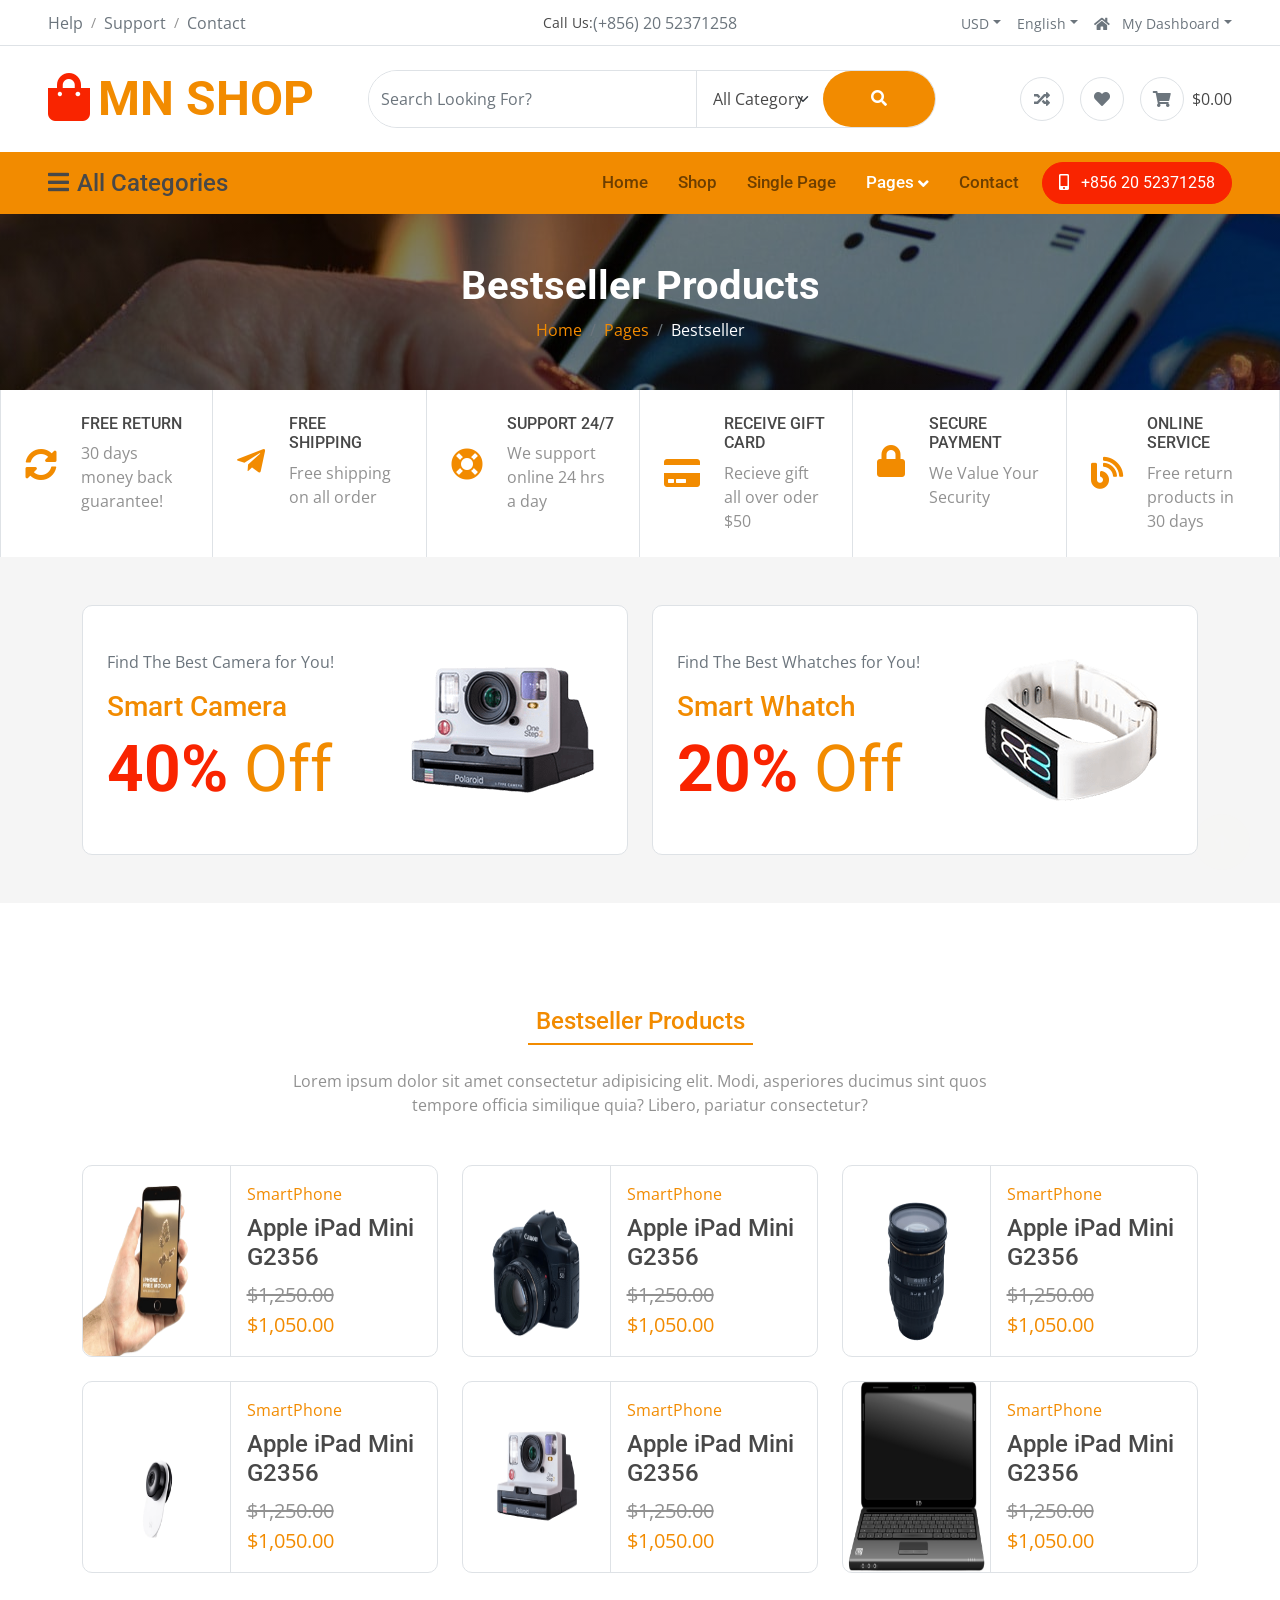
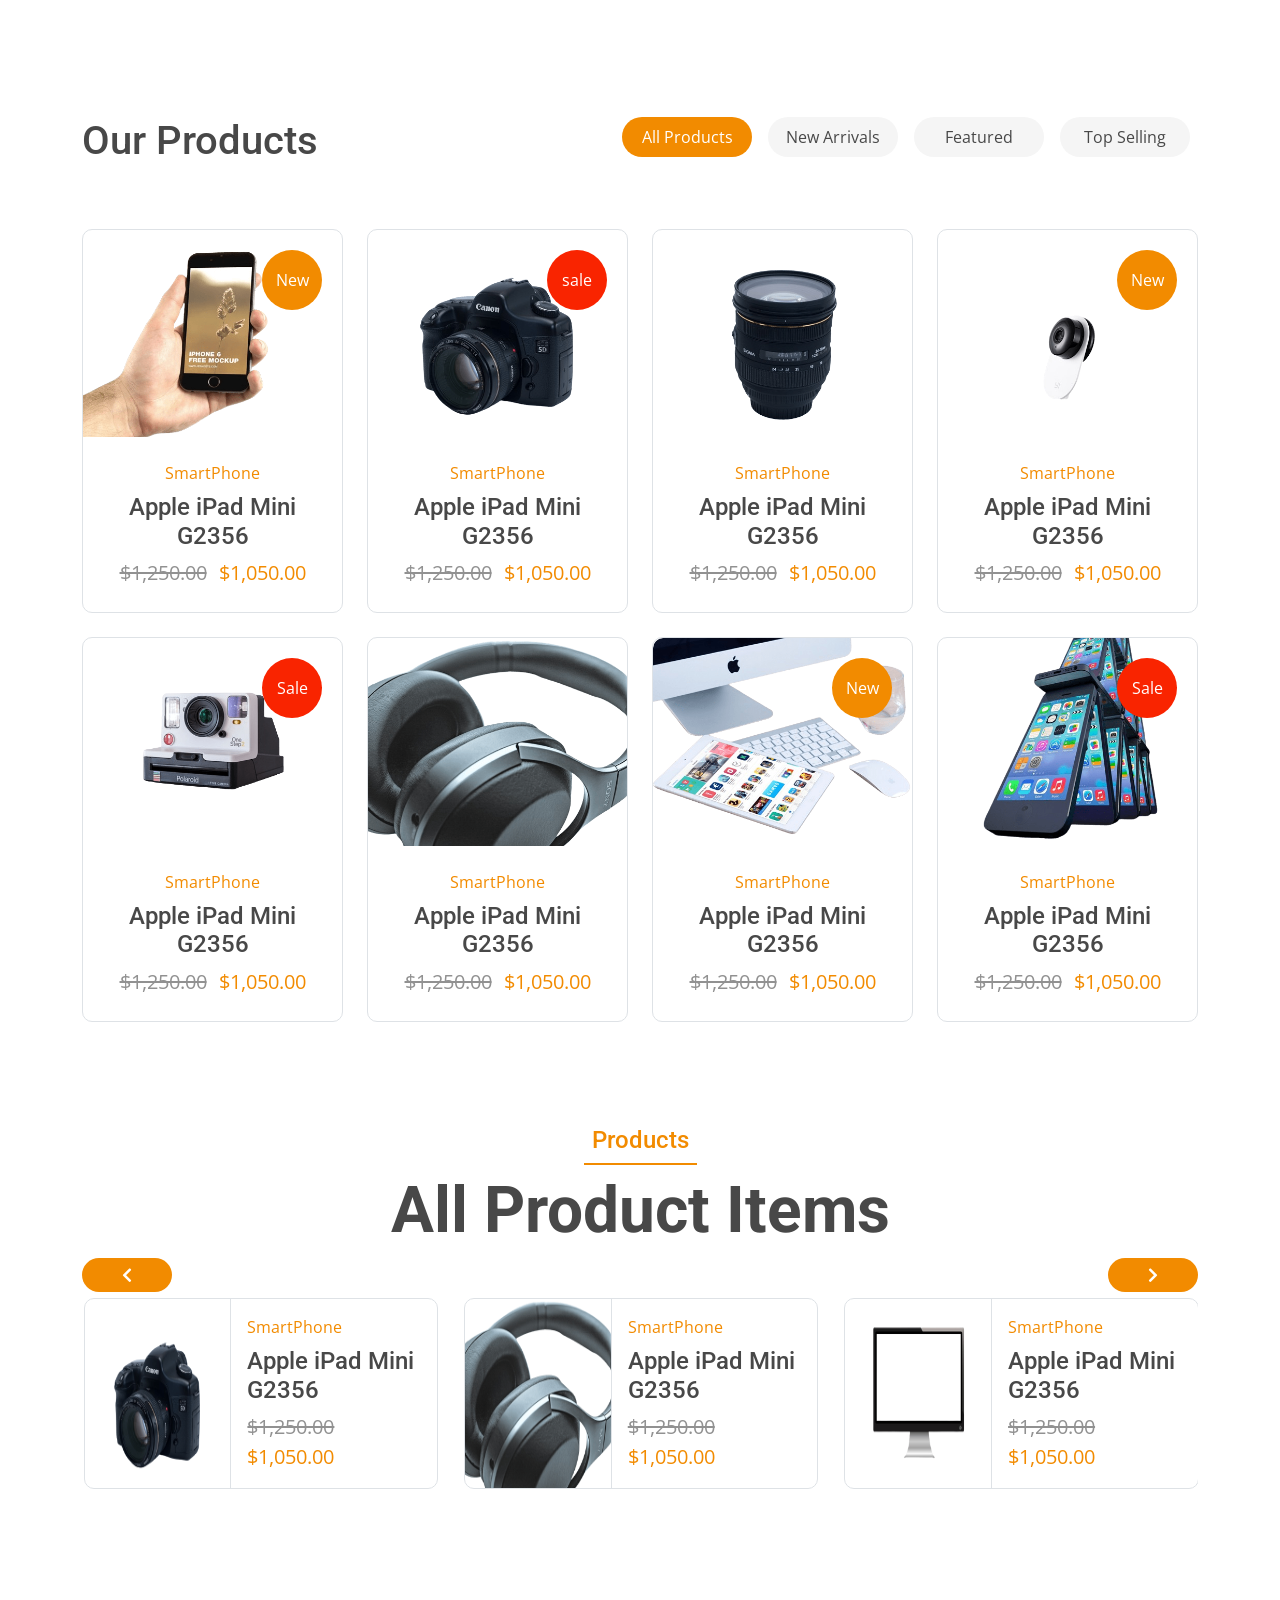
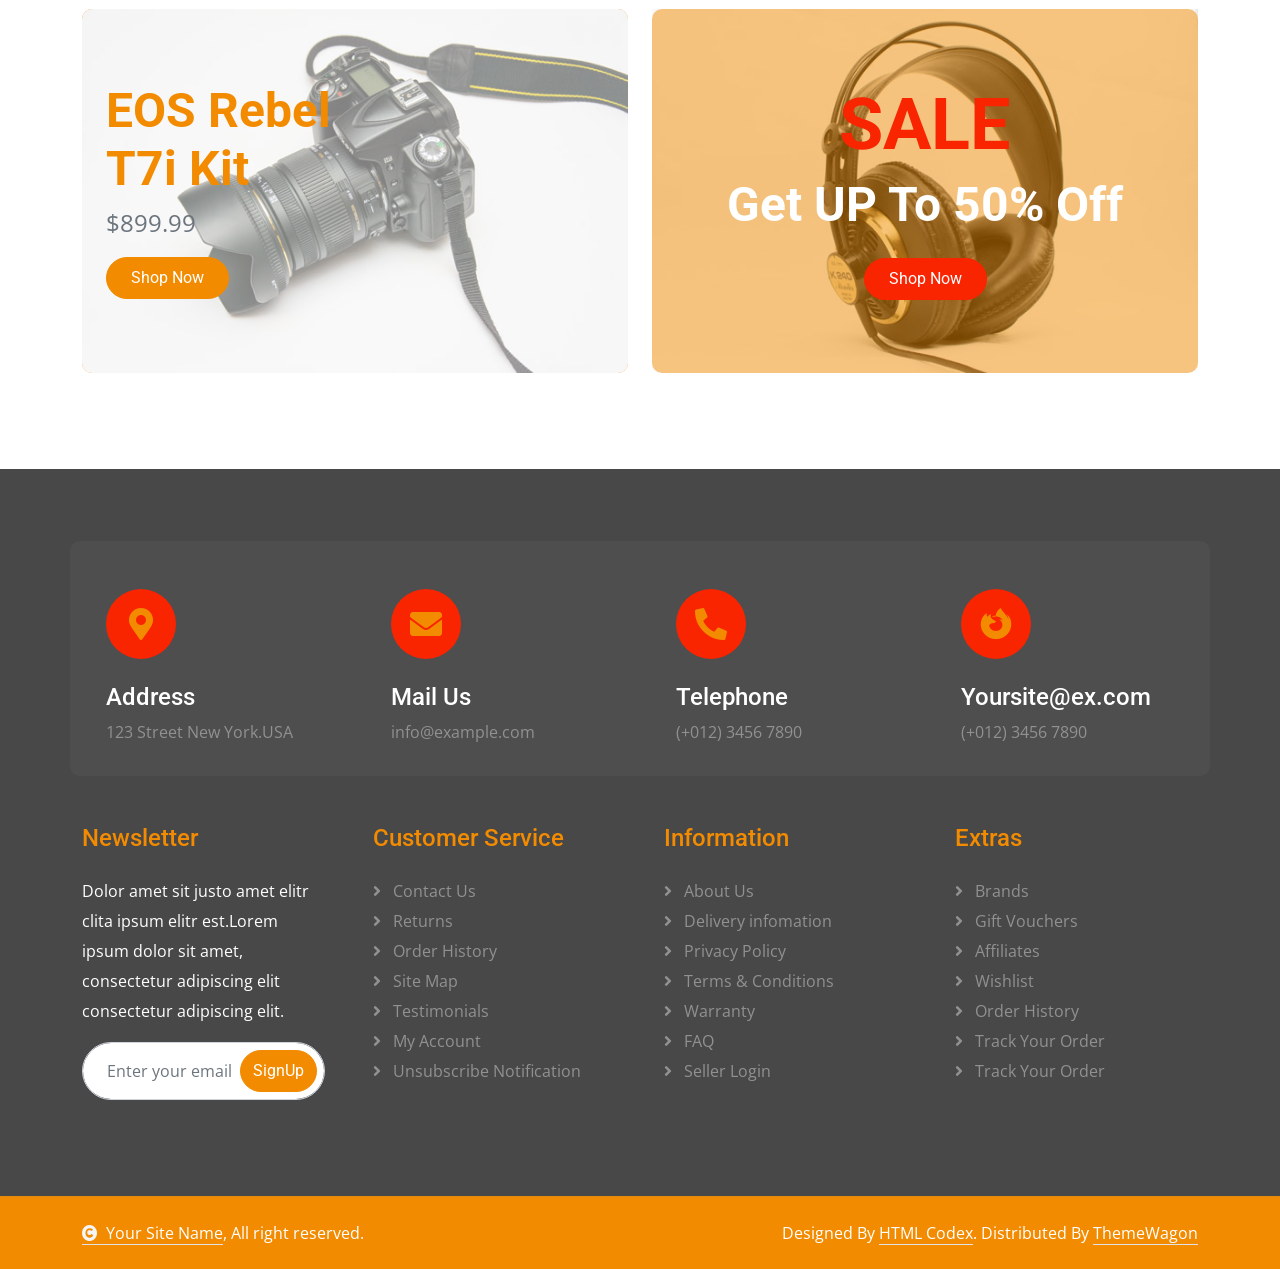
<file: bestseller.html>
<!DOCTYPE html>
<html lang="en">

<head>
    <meta charset="utf-8">
    <title>Test Web SHOP</title>
    <meta content="width=device-width, initial-scale=1.0" name="viewport">
    <meta content="" name="keywords">
    <meta content="" name="description">

    <!-- Google Web Fonts -->
    <link rel="preconnect" href="https://fonts.googleapis.com">
    <link rel="preconnect" href="https://fonts.gstatic.com" crossorigin>
    <link
        href="https://fonts.googleapis.com/css2?family=Open+Sans:wght@400;500;600;700&family=Roboto:wght@400;500;700&display=swap"
        rel="stylesheet">

    <!-- Icon Font Stylesheet -->
    <link rel="stylesheet" href="https://use.fontawesome.com/releases/v5.15.4/css/all.css" />
    <link href="https://cdn.jsdelivr.net/npm/bootstrap-icons@1.4.1/font/bootstrap-icons.css" rel="stylesheet">

    <!-- Libraries Stylesheet -->
    <link href="lib/animate/animate.min.css" rel="stylesheet">
    <link href="lib/owlcarousel/assets/owl.carousel.min.css" rel="stylesheet">


    <!-- Customized Bootstrap Stylesheet -->
    <link href="css/bootstrap.min.css" rel="stylesheet">

    <!-- Template Stylesheet -->
    <link href="css/style.css" rel="stylesheet">
</head>

<body>

    <!-- Spinner Start -->
    <div id="spinner"
        class="show bg-white position-fixed translate-middle w-100 vh-100 top-50 start-50 d-flex align-items-center justify-content-center">
        <div class="spinner-border text-primary" style="width: 3rem; height: 3rem;" role="status">
            <span class="sr-only">Loading...</span>
        </div>
    </div>
    <!-- Spinner End -->


    <!-- Topbar Start -->
    <div class="container-fluid px-5 d-none border-bottom d-lg-block">
        <div class="row gx-0 align-items-center">
            <div class="col-lg-4 text-center text-lg-start mb-lg-0">
                <div class="d-inline-flex align-items-center" style="height: 45px;">
                    <a href="#" class="text-muted me-2"> Help</a><small> / </small>
                    <a href="#" class="text-muted mx-2"> Support</a><small> / </small>
                    <a href="#" class="text-muted ms-2"> Contact</a>
                </div>
            </div>
            <div class="col-lg-4 text-center d-flex align-items-center justify-content-center">
                <small class="text-dark">Call Us:</small>
                <a href="#" class="text-muted">(+856) 20 52371258</a>
            </div>

            <div class="col-lg-4 text-center text-lg-end">
                <div class="d-inline-flex align-items-center" style="height: 45px;">
                    <div class="dropdown">
                        <a href="#" class="dropdown-toggle text-muted me-2" data-bs-toggle="dropdown"><small>
                                USD</small></a>
                        <div class="dropdown-menu rounded">
                            <a href="#" class="dropdown-item"> THB</a>
                            <a href="#" class="dropdown-item"> LAK</a>
                        </div>
                    </div>
                    <div class="dropdown">
                        <a href="#" class="dropdown-toggle text-muted mx-2" data-bs-toggle="dropdown"><small>
                                English</small></a>
                        <div class="dropdown-menu rounded">
                            <a href="#" class="dropdown-item"> English</a>
                            <a href="#" class="dropdown-item"> Thailand</a>
                            <a href="#" class="dropdown-item"> LAO</a>
                            <a href="#" class="dropdown-item"> Italiano</a>
                        </div>
                    </div>
                    <div class="dropdown">
                        <a href="#" class="dropdown-toggle text-muted ms-2" data-bs-toggle="dropdown"><small><i
                                    class="fa fa-home me-2"></i> My Dashboard</small></a>
                        <div class="dropdown-menu rounded">
                            <a href="#" class="dropdown-item"> Login</a>
                            <a href="#" class="dropdown-item"> Wishlist</a>
                            <a href="#" class="dropdown-item"> My Card</a>
                            <a href="#" class="dropdown-item"> Notifications</a>
                            <a href="#" class="dropdown-item"> Account Settings</a>
                            <a href="#" class="dropdown-item"> My Account</a>
                            <a href="#" class="dropdown-item"> Log Out</a>
                        </div>
                    </div>
                </div>
            </div>
        </div>
    </div>
    <div class="container-fluid px-5 py-4 d-none d-lg-block">
        <div class="row gx-0 align-items-center text-center">
            <div class="col-md-4 col-lg-3 text-center text-lg-start">
                <div class="d-inline-flex align-items-center">
                    <a href="" class="navbar-brand p-0">
                        <h1 class="display-5 text-primary m-0"><i
                                class="fas fa-shopping-bag text-secondary me-2"></i>MN SHOP</h1>
                        <!-- <img src="img/logo.png" alt="Logo"> -->
                    </a>
                </div>
            </div>
            <div class="col-md-4 col-lg-6 text-center">
                <div class="position-relative ps-4">
                    <div class="d-flex border rounded-pill">
                        <input class="form-control border-0 rounded-pill w-100 py-3" type="text"
                            data-bs-target="#dropdownToggle123" placeholder="Search Looking For?">
                        <select class="form-select text-dark border-0 border-start rounded-0 p-3" style="width: 200px;">
                            <option value="All Category">All Category</option>
                            <option value="Pest Control-2">Category 1</option>
                            <option value="Pest Control-3">Category 2</option>
                            <option value="Pest Control-4">Category 3</option>
                            <option value="Pest Control-5">Category 4</option>
                        </select>
                        <button type="button" class="btn btn-primary rounded-pill py-3 px-5" style="border: 0;"><i
                                class="fas fa-search"></i></button>
                    </div>
                </div>
            </div>
            <div class="col-md-4 col-lg-3 text-center text-lg-end">
                <div class="d-inline-flex align-items-center">
                    <a href="#" class="text-muted d-flex align-items-center justify-content-center me-3"><span
                            class="rounded-circle btn-md-square border"><i class="fas fa-random"></i></i></a>
                    <a href="#" class="text-muted d-flex align-items-center justify-content-center me-3"><span
                            class="rounded-circle btn-md-square border"><i class="fas fa-heart"></i></a>
                    <a href="#" class="text-muted d-flex align-items-center justify-content-center"><span
                            class="rounded-circle btn-md-square border"><i class="fas fa-shopping-cart"></i></span>
                        <span class="text-dark ms-2">$0.00</span></a>
                </div>
            </div>
        </div>
    </div>
    <!-- Topbar End -->

    <!-- Navbar & Hero Start -->
    <div class="container-fluid nav-bar p-0">
        <div class="row gx-0 bg-primary px-5 align-items-center">
            <div class="col-lg-3 d-none d-lg-block">
                <nav class="navbar navbar-light position-relative" style="width: 250px;">
                    <button class="navbar-toggler border-0 fs-4 w-100 px-0 text-start" type="button"
                        data-bs-toggle="collapse" data-bs-target="#allCat">
                        <h4 class="m-0"><i class="fa fa-bars me-2"></i>All Categories</h4>
                    </button>
                    <div class="collapse navbar-collapse rounded-bottom" id="allCat">
                        <div class="navbar-nav ms-auto py-0">
                            <ul class="list-unstyled categories-bars">
                                <li>
                                    <div class="categories-bars-item">
                                        <a href="#">Accessories</a>
                                        <span>(3)</span>
                                    </div>
                                </li>
                                <li>
                                    <div class="categories-bars-item">
                                        <a href="#">Electronics & Computer</a>
                                        <span>(5)</span>
                                    </div>
                                </li>
                                <li>
                                    <div class="categories-bars-item">
                                        <a href="#">Laptops & Desktops</a>
                                        <span>(2)</span>
                                    </div>
                                </li>
                                <li>
                                    <div class="categories-bars-item">
                                        <a href="#">Mobiles & Tablets</a>
                                        <span>(8)</span>
                                    </div>
                                </li>
                                <li>
                                    <div class="categories-bars-item">
                                        <a href="#">SmartPhone & Smart TV</a>
                                        <span>(5)</span>
                                    </div>
                                </li>
                            </ul>
                        </div>
                    </div>
                </nav>
            </div>
            <div class="col-12 col-lg-9">
                <nav class="navbar navbar-expand-lg navbar-light bg-primary ">
                    <a href="" class="navbar-brand d-block d-lg-none">
                        <h1 class="display-5 text-secondary m-0"><i
                                class="fas fa-shopping-bag text-white me-2"></i>Electro</h1>
                        <!-- <img src="img/logo.png" alt="Logo"> -->
                    </a>
                    <button class="navbar-toggler ms-auto" type="button" data-bs-toggle="collapse"
                        data-bs-target="#navbarCollapse">
                        <span class="fa fa-bars fa-1x"></span>
                    </button>
                    <div class="collapse navbar-collapse" id="navbarCollapse">
                        <div class="navbar-nav ms-auto py-0">
                            <a href="index.html" class="nav-item nav-link">Home</a>
                            <a href="shop.html" class="nav-item nav-link">Shop</a>
                            <a href="single.html" class="nav-item nav-link">Single Page</a>
                            <div class="nav-item dropdown">
                                <a href="#" class="nav-link active" data-bs-toggle="dropdown"><span
                                        class="dropdown-toggle">Pages</span></a>
                                <div class="dropdown-menu m-0">
                                    <a href="bestseller.html" class="dropdown-item active">Bestseller</a>
                                    <a href="cart.html" class="dropdown-item">Cart Page</a>
                                    <a href="cheackout.html" class="dropdown-item">Cheackout</a>
                                    <a href="404.html" class="dropdown-item">404 Page</a>
                                </div>
                            </div>
                            <a href="contact.html" class="nav-item nav-link me-2">Contact</a>
                            <div class="nav-item dropdown d-block d-lg-none mb-3">
                                <a href="#" class="nav-link" data-bs-toggle="dropdown"><span class="dropdown-toggle">All
                                        Category</span></a>
                                <div class="dropdown-menu m-0">
                                    <ul class="list-unstyled categories-bars">
                                        <li>
                                            <div class="categories-bars-item">
                                                <a href="#">Accessories</a>
                                                <span>(3)</span>
                                            </div>
                                        </li>
                                        <li>
                                            <div class="categories-bars-item">
                                                <a href="#">Electronics & Computer</a>
                                                <span>(5)</span>
                                            </div>
                                        </li>
                                        <li>
                                            <div class="categories-bars-item">
                                                <a href="#">Laptops & Desktops</a>
                                                <span>(2)</span>
                                            </div>
                                        </li>
                                        <li>
                                            <div class="categories-bars-item">
                                                <a href="#">Mobiles & Tablets</a>
                                                <span>(8)</span>
                                            </div>
                                        </li>
                                        <li>
                                            <div class="categories-bars-item">
                                                <a href="#">SmartPhone & Smart TV</a>
                                                <span>(5)</span>
                                            </div>
                                        </li>
                                    </ul>
                                </div>
                            </div>
                        </div>
                        <a href="" class="btn btn-secondary rounded-pill py-2 px-4 px-lg-3 mb-3 mb-md-3 mb-lg-0"><i
                                class="fa fa-mobile-alt me-2"></i> +856 20 52371258</a>
                    </div>
                </nav>
            </div>
        </div>
    </div>
    <!-- Navbar & Hero End -->

    <!-- Single Page Header start -->
    <div class="container-fluid page-header py-5">
        <h1 class="text-center text-white display-6 wow fadeInUp" data-wow-delay="0.1s">Bestseller Products</h1>
        <ol class="breadcrumb justify-content-center mb-0 wow fadeInUp" data-wow-delay="0.3s">
            <li class="breadcrumb-item"><a href="#">Home</a></li>
            <li class="breadcrumb-item"><a href="#">Pages</a></li>
            <li class="breadcrumb-item active text-white">Bestseller</li>
        </ol>
    </div>
    <!-- Single Page Header End -->

    <!-- Searvices Start -->
    <div class="container-fluid px-0">
        <div class="row g-0">
            <div class="col-6 col-md-4 col-lg-2 border-start border-end wow fadeInUp" data-wow-delay="0.1s">
                <div class="p-4">
                    <div class="d-inline-flex align-items-center">
                        <i class="fa fa-sync-alt fa-2x text-primary"></i>
                        <div class="ms-4">
                            <h6 class="text-uppercase mb-2">Free Return</h6>
                            <p class="mb-0">30 days money back guarantee!</p>
                        </div>
                    </div>
                </div>
            </div>
            <div class="col-6 col-md-4 col-lg-2 border-end wow fadeInUp" data-wow-delay="0.2s">
                <div class="p-4">
                    <div class="d-flex align-items-center">
                        <i class="fab fa-telegram-plane fa-2x text-primary"></i>
                        <div class="ms-4">
                            <h6 class="text-uppercase mb-2">Free Shipping</h6>
                            <p class="mb-0">Free shipping on all order</p>
                        </div>
                    </div>
                </div>
            </div>
            <div class="col-6 col-md-4 col-lg-2 border-end wow fadeInUp" data-wow-delay="0.3s">
                <div class="p-4">
                    <div class="d-flex align-items-center">
                        <i class="fas fa-life-ring fa-2x text-primary"></i>
                        <div class="ms-4">
                            <h6 class="text-uppercase mb-2">Support 24/7</h6>
                            <p class="mb-0">We support online 24 hrs a day</p>
                        </div>
                    </div>
                </div>
            </div>
            <div class="col-6 col-md-4 col-lg-2 border-end wow fadeInUp" data-wow-delay="0.4s">
                <div class="p-4">
                    <div class="d-flex align-items-center">
                        <i class="fas fa-credit-card fa-2x text-primary"></i>
                        <div class="ms-4">
                            <h6 class="text-uppercase mb-2">Receive Gift Card</h6>
                            <p class="mb-0">Recieve gift all over oder $50</p>
                        </div>
                    </div>
                </div>
            </div>
            <div class="col-6 col-md-4 col-lg-2 border-end wow fadeInUp" data-wow-delay="0.5s">
                <div class="p-4">
                    <div class="d-flex align-items-center">
                        <i class="fas fa-lock fa-2x text-primary"></i>
                        <div class="ms-4">
                            <h6 class="text-uppercase mb-2">Secure Payment</h6>
                            <p class="mb-0">We Value Your Security</p>
                        </div>
                    </div>
                </div>
            </div>
            <div class="col-6 col-md-4 col-lg-2 border-end wow fadeInUp" data-wow-delay="0.6s">
                <div class="p-4">
                    <div class="d-flex align-items-center">
                        <i class="fas fa-blog fa-2x text-primary"></i>
                        <div class="ms-4">
                            <h6 class="text-uppercase mb-2">Online Service</h6>
                            <p class="mb-0">Free return products in 30 days</p>
                        </div>
                    </div>
                </div>
            </div>
        </div>
    </div>
    <!-- Searvices End -->


    <!-- Products Offer Start -->
    <div class="container-fluid bg-light py-5">
        <div class="container">
            <div class="row g-4">
                <div class="col-lg-6 wow fadeInLeft" data-wow-delay="0.2s">
                    <a href="#" class="d-flex align-items-center justify-content-between border bg-white rounded p-4">
                        <div>
                            <p class="text-muted mb-3">Find The Best Camera for You!</p>
                            <h3 class="text-primary">Smart Camera</h3>
                            <h1 class="display-3 text-secondary mb-0">40% <span
                                    class="text-primary fw-normal">Off</span></h1>
                        </div>
                        <img src="img/product-1.png" class="img-fluid" alt="">
                    </a>
                </div>
                <div class="col-lg-6 wow fadeInRight" data-wow-delay="0.3s">
                    <a href="#" class="d-flex align-items-center justify-content-between border bg-white rounded p-4">
                        <div>
                            <p class="text-muted mb-3">Find The Best Whatches for You!</p>
                            <h3 class="text-primary">Smart Whatch</h3>
                            <h1 class="display-3 text-secondary mb-0">20% <span
                                    class="text-primary fw-normal">Off</span></h1>
                        </div>
                        <img src="img/product-2.png" class="img-fluid" alt="">
                    </a>
                </div>
            </div>
        </div>
    </div>
    <!-- Products Offer End -->


    <!-- Bestseller Products Start -->
    <div class="container-fluid products pt-5">
        <div class="container products-mini py-5">
            <div class="mx-auto text-center mb-5" style="max-width: 700px;">
                <h4 class="text-primary mb-4 border-bottom border-primary border-2 d-inline-block p-2 title-border-radius wow fadeInUp"
                    data-wow-delay="0.1s">Bestseller Products</h4>
                <p class="mb-0 wow fadeInUp" data-wow-delay="0.2s">Lorem ipsum dolor sit amet consectetur adipisicing
                    elit. Modi, asperiores ducimus sint quos tempore officia similique quia? Libero, pariatur
                    consectetur?</p>
            </div>
            <div class="row g-4">
                <div class="col-md-6 col-lg-6 col-xl-4 wow fadeInUp" data-wow-delay="0.1s">
                    <div class="products-mini-item border">
                        <div class="row g-0">
                            <div class="col-5">
                                <div class="products-mini-img border-end h-100">
                                    <img src="img/product-3.png" class="img-fluid w-100 h-100" alt="Image">
                                    <div class="products-mini-icon rounded-circle bg-primary">
                                        <a href="#"><i class="fa fa-eye fa-1x text-white"></i></a>
                                    </div>
                                </div>
                            </div>
                            <div class="col-7">
                                <div class="products-mini-content p-3">
                                    <a href="#" class="d-block mb-2">SmartPhone</a>
                                    <a href="#" class="d-block h4">Apple iPad Mini <br> G2356</a>
                                    <del class="me-2 fs-5">$1,250.00</del>
                                    <span class="text-primary fs-5">$1,050.00</span>
                                </div>
                            </div>
                        </div>
                        <div class="products-mini-add border p-3">
                            <a href="#" class="btn btn-primary border-secondary rounded-pill py-2 px-4"><i
                                    class="fas fa-shopping-cart me-2"></i> Add To Cart</a>
                            <div class="d-flex">
                                <a href="#"
                                    class="text-primary d-flex align-items-center justify-content-center me-3"><span
                                        class="rounded-circle btn-sm-square border"><i
                                            class="fas fa-random"></i></i></a>
                                <a href="#"
                                    class="text-primary d-flex align-items-center justify-content-center me-0"><span
                                        class="rounded-circle btn-sm-square border"><i class="fas fa-heart"></i></a>
                            </div>
                        </div>
                    </div>
                </div>
                <div class="col-md-6 col-lg-6 col-xl-4 wow fadeInUp" data-wow-delay="0.3s">
                    <div class="products-mini-item border">
                        <div class="row g-0">
                            <div class="col-5">
                                <div class="products-mini-img border-end h-100">
                                    <img src="img/product-4.png" class="img-fluid w-100 h-100" alt="Image">
                                    <div class="products-mini-icon rounded-circle bg-primary">
                                        <a href="#"><i class="fa fa-eye fa-1x text-white"></i></a>
                                    </div>
                                </div>
                            </div>
                            <div class="col-7">
                                <div class="products-mini-content p-3">
                                    <a href="#" class="d-block mb-2">SmartPhone</a>
                                    <a href="#" class="d-block h4">Apple iPad Mini <br> G2356</a>
                                    <del class="me-2 fs-5">$1,250.00</del>
                                    <span class="text-primary fs-5">$1,050.00</span>
                                </div>
                            </div>
                        </div>
                        <div class="products-mini-add border p-3">
                            <a href="#" class="btn btn-primary border-secondary rounded-pill py-2 px-4"><i
                                    class="fas fa-shopping-cart me-2"></i> Add To Cart</a>
                            <div class="d-flex">
                                <a href="#"
                                    class="text-primary d-flex align-items-center justify-content-center me-3"><span
                                        class="rounded-circle btn-sm-square border"><i
                                            class="fas fa-random"></i></i></a>
                                <a href="#"
                                    class="text-primary d-flex align-items-center justify-content-center me-0"><span
                                        class="rounded-circle btn-sm-square border"><i class="fas fa-heart"></i></a>
                            </div>
                        </div>
                    </div>
                </div>
                <div class="col-md-6 col-lg-6 col-xl-4 wow fadeInUp" data-wow-delay="0.5s">
                    <div class="products-mini-item border">
                        <div class="row g-0">
                            <div class="col-5">
                                <div class="products-mini-img border-end h-100">
                                    <img src="img/product-5.png" class="img-fluid w-100 h-100" alt="Image">
                                    <div class="products-mini-icon rounded-circle bg-primary">
                                        <a href="#"><i class="fa fa-eye fa-1x text-white"></i></a>
                                    </div>
                                </div>
                            </div>
                            <div class="col-7">
                                <div class="products-mini-content p-3">
                                    <a href="#" class="d-block mb-2">SmartPhone</a>
                                    <a href="#" class="d-block h4">Apple iPad Mini <br> G2356</a>
                                    <del class="me-2 fs-5">$1,250.00</del>
                                    <span class="text-primary fs-5">$1,050.00</span>
                                </div>
                            </div>
                        </div>
                        <div class="products-mini-add border p-3">
                            <a href="#" class="btn btn-primary border-secondary rounded-pill py-2 px-4"><i
                                    class="fas fa-shopping-cart me-2"></i> Add To Cart</a>
                            <div class="d-flex">
                                <a href="#"
                                    class="text-primary d-flex align-items-center justify-content-center me-3"><span
                                        class="rounded-circle btn-sm-square border"><i
                                            class="fas fa-random"></i></i></a>
                                <a href="#"
                                    class="text-primary d-flex align-items-center justify-content-center me-0"><span
                                        class="rounded-circle btn-sm-square border"><i class="fas fa-heart"></i></a>
                            </div>
                        </div>
                    </div>
                </div>
                <div class="col-md-6 col-lg-6 col-xl-4 wow fadeInUp" data-wow-delay="0.1s">
                    <div class="products-mini-item border">
                        <div class="row g-0">
                            <div class="col-5">
                                <div class="products-mini-img border-end h-100">
                                    <img src="img/product-6.png" class="img-fluid w-100 h-100" alt="Image">
                                    <div class="products-mini-icon rounded-circle bg-primary">
                                        <a href="#"><i class="fa fa-eye fa-1x text-white"></i></a>
                                    </div>
                                </div>
                            </div>
                            <div class="col-7">
                                <div class="products-mini-content p-3">
                                    <a href="#" class="d-block mb-2">SmartPhone</a>
                                    <a href="#" class="d-block h4">Apple iPad Mini <br> G2356</a>
                                    <del class="me-2 fs-5">$1,250.00</del>
                                    <span class="text-primary fs-5">$1,050.00</span>
                                </div>
                            </div>
                        </div>
                        <div class="products-mini-add border p-3">
                            <a href="#" class="btn btn-primary border-secondary rounded-pill py-2 px-4"><i
                                    class="fas fa-shopping-cart me-2"></i> Add To Cart</a>
                            <div class="d-flex">
                                <a href="#"
                                    class="text-primary d-flex align-items-center justify-content-center me-3"><span
                                        class="rounded-circle btn-sm-square border"><i
                                            class="fas fa-random"></i></i></a>
                                <a href="#"
                                    class="text-primary d-flex align-items-center justify-content-center me-0"><span
                                        class="rounded-circle btn-sm-square border"><i class="fas fa-heart"></i></a>
                            </div>
                        </div>
                    </div>
                </div>
                <div class="col-md-6 col-lg-6 col-xl-4 wow fadeInUp" data-wow-delay="0.3s">
                    <div class="products-mini-item border">
                        <div class="row g-0">
                            <div class="col-5">
                                <div class="products-mini-img border-end h-100">
                                    <img src="img/product-7.png" class="img-fluid w-100 h-100" alt="Image">
                                    <div class="products-mini-icon rounded-circle bg-primary">
                                        <a href="#"><i class="fa fa-eye fa-1x text-white"></i></a>
                                    </div>
                                </div>
                            </div>
                            <div class="col-7">
                                <div class="products-mini-content p-3">
                                    <a href="#" class="d-block mb-2">SmartPhone</a>
                                    <a href="#" class="d-block h4">Apple iPad Mini <br> G2356</a>
                                    <del class="me-2 fs-5">$1,250.00</del>
                                    <span class="text-primary fs-5">$1,050.00</span>
                                </div>
                            </div>
                        </div>
                        <div class="products-mini-add border p-3">
                            <a href="#" class="btn btn-primary border-secondary rounded-pill py-2 px-4"><i
                                    class="fas fa-shopping-cart me-2"></i> Add To Cart</a>
                            <div class="d-flex">
                                <a href="#"
                                    class="text-primary d-flex align-items-center justify-content-center me-3"><span
                                        class="rounded-circle btn-sm-square border"><i
                                            class="fas fa-random"></i></i></a>
                                <a href="#"
                                    class="text-primary d-flex align-items-center justify-content-center me-0"><span
                                        class="rounded-circle btn-sm-square border"><i class="fas fa-heart"></i></a>
                            </div>
                        </div>
                    </div>
                </div>
                <div class="col-md-6 col-lg-6 col-xl-4 wow fadeInUp" data-wow-delay="0.5s">
                    <div class="products-mini-item border">
                        <div class="row g-0">
                            <div class="col-5">
                                <div class="products-mini-img border-end h-100">
                                    <img src="img/product-11.png" class="img-fluid w-100 h-100" alt="Image">
                                    <div class="products-mini-icon rounded-circle bg-primary">
                                        <a href="#"><i class="fa fa-eye fa-1x text-white"></i></a>
                                    </div>
                                </div>
                            </div>
                            <div class="col-7">
                                <div class="products-mini-content p-3">
                                    <a href="#" class="d-block mb-2">SmartPhone</a>
                                    <a href="#" class="d-block h4">Apple iPad Mini <br> G2356</a>
                                    <del class="me-2 fs-5">$1,250.00</del>
                                    <span class="text-primary fs-5">$1,050.00</span>
                                </div>
                            </div>
                        </div>
                        <div class="products-mini-add border p-3">
                            <a href="#" class="btn btn-primary border-secondary rounded-pill py-2 px-4"><i
                                    class="fas fa-shopping-cart me-2"></i> Add To Cart</a>
                            <div class="d-flex">
                                <a href="#"
                                    class="text-primary d-flex align-items-center justify-content-center me-3"><span
                                        class="rounded-circle btn-sm-square border"><i
                                            class="fas fa-random"></i></i></a>
                                <a href="#"
                                    class="text-primary d-flex align-items-center justify-content-center me-0"><span
                                        class="rounded-circle btn-sm-square border"><i class="fas fa-heart"></i></a>
                            </div>
                        </div>
                    </div>
                </div>
            </div>
        </div>
    </div>
    <!-- Bestseller Products End -->


    <!-- Our Products Start -->
    <div class="container-fluid product pt-5">
        <div class="container py-5">
            <div class="tab-class">
                <div class="row g-4">
                    <div class="col-lg-4 text-start wow fadeInLeft" data-wow-delay="0.1s">
                        <h1>Our Products</h1>
                    </div>
                    <div class="col-lg-8 text-end wow fadeInRight" data-wow-delay="0.1s">
                        <ul class="nav nav-pills d-inline-flex text-center mb-5">
                            <li class="nav-item mb-4">
                                <a class="d-flex mx-2 py-2 bg-light rounded-pill active" data-bs-toggle="pill"
                                    href="#tab-1">
                                    <span class="text-dark" style="width: 130px;">All Products</span>
                                </a>
                            </li>
                            <li class="nav-item mb-4">
                                <a class="d-flex py-2 mx-2 bg-light rounded-pill" data-bs-toggle="pill" href="#tab-2">
                                    <span class="text-dark" style="width: 130px;">New Arrivals</span>
                                </a>
                            </li>
                            <li class="nav-item mb-4">
                                <a class="d-flex mx-2 py-2 bg-light rounded-pill" data-bs-toggle="pill" href="#tab-3">
                                    <span class="text-dark" style="width: 130px;">Featured</span>
                                </a>
                            </li>
                            <li class="nav-item mb-4">
                                <a class="d-flex mx-2 py-2 bg-light rounded-pill" data-bs-toggle="pill" href="#tab-4">
                                    <span class="text-dark" style="width: 130px;">Top Selling</span>
                                </a>
                            </li>
                        </ul>
                    </div>
                </div>
                <div class="tab-content">
                    <div id="tab-1" class="tab-pane fade show p-0 active">
                        <div class="row g-4">
                            <div class="col-md-6 col-lg-4 col-xl-3">
                                <div class="product-item rounded wow fadeInUp" data-wow-delay="0.1s">
                                    <div class="product-item-inner border rounded">
                                        <div class="product-item-inner-item">
                                            <img src="img/product-3.png" class="img-fluid w-100 rounded-top" alt="">
                                            <div class="product-new">New</div>
                                            <div class="product-details">
                                                <a href="#"><i class="fa fa-eye fa-1x"></i></a>
                                            </div>
                                        </div>
                                        <div class="text-center rounded-bottom p-4">
                                            <a href="#" class="d-block mb-2">SmartPhone</a>
                                            <a href="#" class="d-block h4">Apple iPad Mini <br> G2356</a>
                                            <del class="me-2 fs-5">$1,250.00</del>
                                            <span class="text-primary fs-5">$1,050.00</span>
                                        </div>
                                    </div>
                                    <div
                                        class="product-item-add border border-top-0 rounded-bottom  text-center p-4 pt-0">
                                        <a href="#"
                                            class="btn btn-primary border-secondary rounded-pill py-2 px-4 mb-4"><i
                                                class="fas fa-shopping-cart me-2"></i> Add To Cart</a>
                                        <div class="d-flex justify-content-between align-items-center">
                                            <div class="d-flex">
                                                <i class="fas fa-star text-primary"></i>
                                                <i class="fas fa-star text-primary"></i>
                                                <i class="fas fa-star text-primary"></i>
                                                <i class="fas fa-star text-primary"></i>
                                                <i class="fas fa-star"></i>
                                            </div>
                                            <div class="d-flex">
                                                <a href="#"
                                                    class="text-primary d-flex align-items-center justify-content-center me-3"><span
                                                        class="rounded-circle btn-sm-square border"><i
                                                            class="fas fa-random"></i></i></a>
                                                <a href="#"
                                                    class="text-primary d-flex align-items-center justify-content-center me-0"><span
                                                        class="rounded-circle btn-sm-square border"><i
                                                            class="fas fa-heart"></i></a>
                                            </div>
                                        </div>
                                    </div>
                                </div>
                            </div>
                            <div class="col-md-6 col-lg-4 col-xl-3">
                                <div class="product-item rounded wow fadeInUp" data-wow-delay="0.3s">
                                    <div class="product-item-inner border rounded">
                                        <div class="product-item-inner-item">
                                            <img src="img/product-4.png" class="img-fluid w-100 rounded-top"
                                                alt="Image">
                                            <div class="product-sale">sale</div>
                                            <div class="product-details">
                                                <a href="#"><i class="fa fa-eye fa-1x"></i></a>
                                            </div>
                                        </div>
                                        <div class="text-center rounded-bottom p-4">
                                            <a href="#" class="d-block mb-2">SmartPhone</a>
                                            <a href="#" class="d-block h4">Apple iPad Mini <br> G2356</a>
                                            <del class="me-2 fs-5">$1,250.00</del>
                                            <span class="text-primary fs-5">$1,050.00</span>
                                        </div>
                                    </div>
                                    <div
                                        class="product-item-add border border-top-0 rounded-bottom  text-center p-4 pt-0">
                                        <a href="#"
                                            class="btn btn-primary border-secondary rounded-pill py-2 px-4 mb-4"><i
                                                class="fas fa-shopping-cart me-2"></i> Add To Cart</a>
                                        <div class="d-flex justify-content-between align-items-center">
                                            <div class="d-flex">
                                                <i class="fas fa-star text-primary"></i>
                                                <i class="fas fa-star text-primary"></i>
                                                <i class="fas fa-star text-primary"></i>
                                                <i class="fas fa-star text-primary"></i>
                                                <i class="fas fa-star"></i>
                                            </div>
                                            <div class="d-flex">
                                                <a href="#"
                                                    class="text-primary d-flex align-items-center justify-content-center me-3"><span
                                                        class="rounded-circle btn-sm-square border"><i
                                                            class="fas fa-random"></i></i></a>
                                                <a href="#"
                                                    class="text-primary d-flex align-items-center justify-content-center me-0"><span
                                                        class="rounded-circle btn-sm-square border"><i
                                                            class="fas fa-heart"></i></a>
                                            </div>
                                        </div>
                                    </div>
                                </div>
                            </div>
                            <div class="col-md-6 col-lg-4 col-xl-3">
                                <div class="product-item rounded wow fadeInUp" data-wow-delay="0.5s">
                                    <div class="product-item-inner border rounded">
                                        <div class="product-item-inner-item">
                                            <img src="img/product-5.png" class="img-fluid w-100 rounded-top"
                                                alt="Image">
                                            <div class="product-details">
                                                <a href="#"><i class="fa fa-eye fa-1x"></i></a>
                                            </div>
                                        </div>
                                        <div class="text-center rounded-bottom p-4">
                                            <a href="#" class="d-block mb-2">SmartPhone</a>
                                            <a href="#" class="d-block h4">Apple iPad Mini <br> G2356</a>
                                            <del class="me-2 fs-5">$1,250.00</del>
                                            <span class="text-primary fs-5">$1,050.00</span>
                                        </div>
                                    </div>
                                    <div
                                        class="product-item-add border border-top-0 rounded-bottom  text-center p-4 pt-0">
                                        <a href="#"
                                            class="btn btn-primary border-secondary rounded-pill py-2 px-4 mb-4"><i
                                                class="fas fa-shopping-cart me-2"></i> Add To Cart</a>
                                        <div class="d-flex justify-content-between align-items-center">
                                            <div class="d-flex">
                                                <i class="fas fa-star text-primary"></i>
                                                <i class="fas fa-star text-primary"></i>
                                                <i class="fas fa-star text-primary"></i>
                                                <i class="fas fa-star text-primary"></i>
                                                <i class="fas fa-star"></i>
                                            </div>
                                            <div class="d-flex">
                                                <a href="#"
                                                    class="text-primary d-flex align-items-center justify-content-center me-3"><span
                                                        class="rounded-circle btn-sm-square border"><i
                                                            class="fas fa-random"></i></i></a>
                                                <a href="#"
                                                    class="text-primary d-flex align-items-center justify-content-center me-0"><span
                                                        class="rounded-circle btn-sm-square border"><i
                                                            class="fas fa-heart"></i></a>
                                            </div>
                                        </div>
                                    </div>
                                </div>
                            </div>
                            <div class="col-md-6 col-lg-4 col-xl-3">
                                <div class="product-item rounded wow fadeInUp" data-wow-delay="0.7s">
                                    <div class="product-item-inner border rounded">
                                        <div class="product-item-inner-item">
                                            <img src="img/product-6.png" class="img-fluid w-100 rounded-top"
                                                alt="Image">
                                            <div class="product-new">New</div>
                                            <div class="product-details">
                                                <a href="#"><i class="fa fa-eye fa-1x"></i></a>
                                            </div>
                                        </div>
                                        <div class="text-center rounded-bottom p-4">
                                            <a href="#" class="d-block mb-2">SmartPhone</a>
                                            <a href="#" class="d-block h4">Apple iPad Mini <br> G2356</a>
                                            <del class="me-2 fs-5">$1,250.00</del>
                                            <span class="text-primary fs-5">$1,050.00</span>
                                        </div>
                                    </div>
                                    <div
                                        class="product-item-add border border-top-0 rounded-bottom  text-center p-4 pt-0">
                                        <a href="#"
                                            class="btn btn-primary border-secondary rounded-pill py-2 px-4 mb-4"><i
                                                class="fas fa-shopping-cart me-2"></i> Add To Cart</a>
                                        <div class="d-flex justify-content-between align-items-center">
                                            <div class="d-flex">
                                                <i class="fas fa-star text-primary"></i>
                                                <i class="fas fa-star text-primary"></i>
                                                <i class="fas fa-star text-primary"></i>
                                                <i class="fas fa-star text-primary"></i>
                                                <i class="fas fa-star"></i>
                                            </div>
                                            <div class="d-flex">
                                                <a href="#"
                                                    class="text-primary d-flex align-items-center justify-content-center me-3"><span
                                                        class="rounded-circle btn-sm-square border"><i
                                                            class="fas fa-random"></i></i></a>
                                                <a href="#"
                                                    class="text-primary d-flex align-items-center justify-content-center me-0"><span
                                                        class="rounded-circle btn-sm-square border"><i
                                                            class="fas fa-heart"></i></a>
                                            </div>
                                        </div>
                                    </div>
                                </div>
                            </div>
                            <div class="col-md-6 col-lg-4 col-xl-3">
                                <div class="product-item rounded wow fadeInUp" data-wow-delay="0.1s">
                                    <div class="product-item-inner border rounded">
                                        <div class="product-item-inner-item">
                                            <img src="img/product-7.png" class="img-fluid w-100 rounded-top"
                                                alt="Image">
                                            <div class="product-sale">Sale</div>
                                            <div class="product-details">
                                                <a href="#"><i class="fa fa-eye fa-1x"></i></a>
                                            </div>
                                        </div>
                                        <div class="text-center rounded-bottom p-4">
                                            <a href="#" class="d-block mb-2">SmartPhone</a>
                                            <a href="#" class="d-block h4">Apple iPad Mini <br> G2356</a>
                                            <del class="me-2 fs-5">$1,250.00</del>
                                            <span class="text-primary fs-5">$1,050.00</span>
                                        </div>
                                    </div>
                                    <div
                                        class="product-item-add border border-top-0 rounded-bottom  text-center p-4 pt-0">
                                        <a href="#"
                                            class="btn btn-primary border-secondary rounded-pill py-2 px-4 mb-4"><i
                                                class="fas fa-shopping-cart me-2"></i> Add To Cart</a>
                                        <div class="d-flex justify-content-between align-items-center">
                                            <div class="d-flex">
                                                <i class="fas fa-star text-primary"></i>
                                                <i class="fas fa-star text-primary"></i>
                                                <i class="fas fa-star text-primary"></i>
                                                <i class="fas fa-star text-primary"></i>
                                                <i class="fas fa-star"></i>
                                            </div>
                                            <div class="d-flex">
                                                <a href="#"
                                                    class="text-primary d-flex align-items-center justify-content-center me-3"><span
                                                        class="rounded-circle btn-sm-square border"><i
                                                            class="fas fa-random"></i></i></a>
                                                <a href="#"
                                                    class="text-primary d-flex align-items-center justify-content-center me-0"><span
                                                        class="rounded-circle btn-sm-square border"><i
                                                            class="fas fa-heart"></i></a>
                                            </div>
                                        </div>
                                    </div>
                                </div>
                            </div>
                            <div class="col-md-6 col-lg-4 col-xl-3">
                                <div class="product-item rounded wow fadeInUp" data-wow-delay="0.3s">
                                    <div class="product-item-inner border rounded">
                                        <div class="product-item-inner-item">
                                            <img src="img/product-8.png" class="img-fluid w-100 rounded-top"
                                                alt="Image">
                                            <div class="product-details">
                                                <a href="#"><i class="fa fa-eye fa-1x"></i></a>
                                            </div>
                                        </div>
                                        <div class="text-center rounded-bottom p-4">
                                            <a href="#" class="d-block mb-2">SmartPhone</a>
                                            <a href="#" class="d-block h4">Apple iPad Mini <br> G2356</a>
                                            <del class="me-2 fs-5">$1,250.00</del>
                                            <span class="text-primary fs-5">$1,050.00</span>
                                        </div>
                                    </div>
                                    <div
                                        class="product-item-add border border-top-0 rounded-bottom  text-center p-4 pt-0">
                                        <a href="#"
                                            class="btn btn-primary border-secondary rounded-pill py-2 px-4 mb-4"><i
                                                class="fas fa-shopping-cart me-2"></i> Add To Cart</a>
                                        <div class="d-flex justify-content-between align-items-center">
                                            <div class="d-flex">
                                                <i class="fas fa-star text-primary"></i>
                                                <i class="fas fa-star text-primary"></i>
                                                <i class="fas fa-star text-primary"></i>
                                                <i class="fas fa-star text-primary"></i>
                                                <i class="fas fa-star"></i>
                                            </div>
                                            <div class="d-flex">
                                                <a href="#"
                                                    class="text-primary d-flex align-items-center justify-content-center me-3"><span
                                                        class="rounded-circle btn-sm-square border"><i
                                                            class="fas fa-random"></i></i></a>
                                                <a href="#"
                                                    class="text-primary d-flex align-items-center justify-content-center me-0"><span
                                                        class="rounded-circle btn-sm-square border"><i
                                                            class="fas fa-heart"></i></a>
                                            </div>
                                        </div>
                                    </div>
                                </div>
                            </div>
                            <div class="col-md-6 col-lg-4 col-xl-3">
                                <div class="product-item rounded wow fadeInUp" data-wow-delay="0.5s">
                                    <div class="product-item-inner border rounded">
                                        <div class="product-item-inner-item">
                                            <img src="img/product-9.png" class="img-fluid w-100 rounded-top"
                                                alt="Image">
                                            <div class="product-new">New</div>
                                            <div class="product-details">
                                                <a href="#"><i class="fa fa-eye fa-1x"></i></a>
                                            </div>
                                        </div>
                                        <div class="text-center rounded-bottom p-4">
                                            <a href="#" class="d-block mb-2">SmartPhone</a>
                                            <a href="#" class="d-block h4">Apple iPad Mini <br> G2356</a>
                                            <del class="me-2 fs-5">$1,250.00</del>
                                            <span class="text-primary fs-5">$1,050.00</span>
                                        </div>
                                    </div>
                                    <div
                                        class="product-item-add border border-top-0 rounded-bottom  text-center p-4 pt-0">
                                        <a href="#"
                                            class="btn btn-primary border-secondary rounded-pill py-2 px-4 mb-4"><i
                                                class="fas fa-shopping-cart me-2"></i> Add To Cart</a>
                                        <div class="d-flex justify-content-between align-items-center">
                                            <div class="d-flex">
                                                <i class="fas fa-star text-primary"></i>
                                                <i class="fas fa-star text-primary"></i>
                                                <i class="fas fa-star text-primary"></i>
                                                <i class="fas fa-star text-primary"></i>
                                                <i class="fas fa-star"></i>
                                            </div>
                                            <div class="d-flex">
                                                <a href="#"
                                                    class="text-primary d-flex align-items-center justify-content-center me-3"><span
                                                        class="rounded-circle btn-sm-square border"><i
                                                            class="fas fa-random"></i></i></a>
                                                <a href="#"
                                                    class="text-primary d-flex align-items-center justify-content-center me-0"><span
                                                        class="rounded-circle btn-sm-square border"><i
                                                            class="fas fa-heart"></i></a>
                                            </div>
                                        </div>
                                    </div>
                                </div>
                            </div>
                            <div class="col-md-6 col-lg-4 col-xl-3">
                                <div class="product-item rounded wow fadeInUp" data-wow-delay="0.7s">
                                    <div class="product-item-inner border rounded">
                                        <div class="product-item-inner-item">
                                            <img src="img/product-10.png" class="img-fluid w-100 rounded-top" alt="">
                                            <div class="product-sale">Sale</div>
                                            <div class="product-details">
                                                <a href="#"><i class="fa fa-eye fa-1x"></i></a>
                                            </div>
                                        </div>
                                        <div class="text-center rounded-bottom p-4">
                                            <a href="#" class="d-block mb-2">SmartPhone</a>
                                            <a href="#" class="d-block h4">Apple iPad Mini <br> G2356</a>
                                            <del class="me-2 fs-5">$1,250.00</del>
                                            <span class="text-primary fs-5">$1,050.00</span>
                                        </div>
                                    </div>
                                    <div
                                        class="product-item-add border border-top-0 rounded-bottom  text-center p-4 pt-0">
                                        <a href="#"
                                            class="btn btn-primary border-secondary rounded-pill py-2 px-4 mb-4"><i
                                                class="fas fa-shopping-cart me-2"></i> Add To Cart</a>
                                        <div class="d-flex justify-content-between align-items-center">
                                            <div class="d-flex">
                                                <i class="fas fa-star text-primary"></i>
                                                <i class="fas fa-star text-primary"></i>
                                                <i class="fas fa-star text-primary"></i>
                                                <i class="fas fa-star text-primary"></i>
                                                <i class="fas fa-star"></i>
                                            </div>
                                            <div class="d-flex">
                                                <a href="#"
                                                    class="text-primary d-flex align-items-center justify-content-center me-3"><span
                                                        class="rounded-circle btn-sm-square border"><i
                                                            class="fas fa-random"></i></i></a>
                                                <a href="#"
                                                    class="text-primary d-flex align-items-center justify-content-center me-0"><span
                                                        class="rounded-circle btn-sm-square border"><i
                                                            class="fas fa-heart"></i></a>
                                            </div>
                                        </div>
                                    </div>
                                </div>
                            </div>
                        </div>
                    </div>
                    <div id="tab-2" class="tab-pane fade show p-0">
                        <div class="row g-4">
                            <div class="col-md-6 col-lg-4 col-xl-3">
                                <div class="product-item rounded wow fadeInUp" data-wow-delay="0.1s">
                                    <div class="product-item-inner border rounded">
                                        <div class="product-item-inner-item">
                                            <img src="img/product-3.png" class="img-fluid rounded-top" alt="">
                                            <div class="product-new">New</div>
                                            <div class="product-details">
                                                <a href="#"><i class="fa fa-eye fa-1x"></i></a>
                                            </div>
                                        </div>
                                        <div class="text-center rounded-bottom p-4">
                                            <a href="#" class="d-block mb-2">SmartPhone</a>
                                            <a href="#" class="d-block h4">Apple iPad Mini <br> G2356</a>
                                            <del class="me-2 fs-5">$1,250.00</del>
                                            <span class="text-primary fs-5">$1,050.00</span>
                                        </div>
                                    </div>
                                    <div
                                        class="product-item-add border border-top-0 rounded-bottom  text-center p-4 pt-0">
                                        <a href="#"
                                            class="btn btn-primary border-secondary rounded-pill py-2 px-4 mb-4"><i
                                                class="fas fa-shopping-cart me-2"></i> Add To Cart</a>
                                        <div class="d-flex justify-content-between align-items-center">
                                            <div class="d-flex">
                                                <i class="fas fa-star text-primary"></i>
                                                <i class="fas fa-star text-primary"></i>
                                                <i class="fas fa-star text-primary"></i>
                                                <i class="fas fa-star text-primary"></i>
                                                <i class="fas fa-star"></i>
                                            </div>
                                            <div class="d-flex">
                                                <a href="#"
                                                    class="text-primary d-flex align-items-center justify-content-center me-3"><span
                                                        class="rounded-circle btn-sm-square border"><i
                                                            class="fas fa-random"></i></i></a>
                                                <a href="#"
                                                    class="text-primary d-flex align-items-center justify-content-center me-0"><span
                                                        class="rounded-circle btn-sm-square border"><i
                                                            class="fas fa-heart"></i></a>
                                            </div>
                                        </div>
                                    </div>
                                </div>
                            </div>
                            <div class="col-md-6 col-lg-4 col-xl-3">
                                <div class="product-item rounded wow fadeInUp" data-wow-delay="0.3s">
                                    <div class="product-item-inner border rounded">
                                        <div class="product-item-inner-item">
                                            <img src="img/product-4.png" class="img-fluid w-100 rounded-top" alt="">
                                            <div class="product-new">New</div>
                                            <div class="product-details">
                                                <a href="#"><i class="fa fa-eye fa-1x"></i></a>
                                            </div>
                                        </div>
                                        <div class="text-center rounded-bottom p-4">
                                            <a href="#" class="d-block mb-2">SmartPhone</a>
                                            <a href="#" class="d-block h4">Apple iPad Mini <br> G2356</a>
                                            <del class="me-2 fs-5">$1,250.00</del>
                                            <span class="text-primary fs-5">$1,050.00</span>
                                        </div>
                                    </div>
                                    <div
                                        class="product-item-add border border-top-0 rounded-bottom  text-center p-4 pt-0">
                                        <a href="#"
                                            class="btn btn-primary border-secondary rounded-pill py-2 px-4 mb-4"><i
                                                class="fas fa-shopping-cart me-2"></i> Add To Cart</a>
                                        <div class="d-flex justify-content-between align-items-center">
                                            <div class="d-flex">
                                                <i class="fas fa-star text-primary"></i>
                                                <i class="fas fa-star text-primary"></i>
                                                <i class="fas fa-star text-primary"></i>
                                                <i class="fas fa-star text-primary"></i>
                                                <i class="fas fa-star"></i>
                                            </div>
                                            <div class="d-flex">
                                                <a href="#"
                                                    class="text-primary d-flex align-items-center justify-content-center me-3"><span
                                                        class="rounded-circle btn-sm-square border"><i
                                                            class="fas fa-random"></i></i></a>
                                                <a href="#"
                                                    class="text-primary d-flex align-items-center justify-content-center me-0"><span
                                                        class="rounded-circle btn-sm-square border"><i
                                                            class="fas fa-heart"></i></a>
                                            </div>
                                        </div>
                                    </div>
                                </div>
                            </div>
                            <div class="col-md-6 col-lg-4 col-xl-3">
                                <div class="product-item rounded wow fadeInUp" data-wow-delay="0.5s">
                                    <div class="product-item-inner border rounded">
                                        <div class="product-item-inner-item">
                                            <img src="img/product-5.png" class="img-fluid w-100 rounded-top" alt="">
                                            <div class="product-new">New</div>
                                            <div class="product-details">
                                                <a href="#"><i class="fa fa-eye fa-1x"></i></a>
                                            </div>
                                        </div>
                                        <div class="text-center rounded-bottom p-4">
                                            <a href="#" class="d-block mb-2">SmartPhone</a>
                                            <a href="#" class="d-block h4">Apple iPad Mini <br> G2356</a>
                                            <del class="me-2 fs-5">$1,250.00</del>
                                            <span class="text-primary fs-5">$1,050.00</span>
                                        </div>
                                    </div>
                                    <div
                                        class="product-item-add border border-top-0 rounded-bottom  text-center p-4 pt-0">
                                        <a href="#"
                                            class="btn btn-primary border-secondary rounded-pill py-2 px-4 mb-4"><i
                                                class="fas fa-shopping-cart me-2"></i> Add To Cart</a>
                                        <div class="d-flex justify-content-between align-items-center">
                                            <div class="d-flex">
                                                <i class="fas fa-star text-primary"></i>
                                                <i class="fas fa-star text-primary"></i>
                                                <i class="fas fa-star text-primary"></i>
                                                <i class="fas fa-star text-primary"></i>
                                                <i class="fas fa-star"></i>
                                            </div>
                                            <div class="d-flex">
                                                <a href="#"
                                                    class="text-primary d-flex align-items-center justify-content-center me-3"><span
                                                        class="rounded-circle btn-sm-square border"><i
                                                            class="fas fa-random"></i></i></a>
                                                <a href="#"
                                                    class="text-primary d-flex align-items-center justify-content-center me-0"><span
                                                        class="rounded-circle btn-sm-square border"><i
                                                            class="fas fa-heart"></i></a>
                                            </div>
                                        </div>
                                    </div>
                                </div>
                            </div>
                            <div class="col-md-6 col-lg-4 col-xl-3">
                                <div class="product-item rounded wow fadeInUp" data-wow-delay="0.7s">
                                    <div class="product-item-inner border rounded">
                                        <div class="product-item-inner-item">
                                            <img src="img/product-6.png" class="img-fluid w-100 rounded-top"
                                                alt="Image">
                                            <div class="product-new">New</div>
                                            <div class="product-details">
                                                <a href="#"><i class="fa fa-eye fa-1x"></i></a>
                                            </div>
                                        </div>
                                        <div class="text-center rounded-bottom p-4">
                                            <a href="#" class="d-block mb-2">SmartPhone</a>
                                            <a href="#" class="d-block h4">Apple iPad Mini <br> G2356</a>
                                            <del class="me-2 fs-5">$1,250.00</del>
                                            <span class="text-primary fs-5">$1,050.00</span>
                                        </div>
                                    </div>
                                    <div
                                        class="product-item-add border border-top-0 rounded-bottom  text-center p-4 pt-0">
                                        <a href="#"
                                            class="btn btn-primary border-secondary rounded-pill py-2 px-4 mb-4"><i
                                                class="fas fa-shopping-cart me-2"></i> Add To Cart</a>
                                        <div class="d-flex justify-content-between align-items-center">
                                            <div class="d-flex">
                                                <i class="fas fa-star text-primary"></i>
                                                <i class="fas fa-star text-primary"></i>
                                                <i class="fas fa-star text-primary"></i>
                                                <i class="fas fa-star text-primary"></i>
                                                <i class="fas fa-star"></i>
                                            </div>
                                            <div class="d-flex">
                                                <a href="#"
                                                    class="text-primary d-flex align-items-center justify-content-center me-3"><span
                                                        class="rounded-circle btn-sm-square border"><i
                                                            class="fas fa-random"></i></i></a>
                                                <a href="#"
                                                    class="text-primary d-flex align-items-center justify-content-center me-0"><span
                                                        class="rounded-circle btn-sm-square border"><i
                                                            class="fas fa-heart"></i></a>
                                            </div>
                                        </div>
                                    </div>
                                </div>
                            </div>
                        </div>
                    </div>
                    <div id="tab-3" class="tab-pane fade show p-0">
                        <div class="row g-4">
                            <div class="col-md-6 col-lg-4 col-xl-3">
                                <div class="product-item rounded wow fadeInUp" data-wow-delay="0.1s">
                                    <div class="product-item-inner border rounded">
                                        <div class="product-item-inner-item">
                                            <img src="img/product-9.png" class="img-fluid w-100 rounded-top" alt="">
                                            <div class="product-details">
                                                <a href="#"><i class="fa fa-eye fa-1x"></i></a>
                                            </div>
                                        </div>
                                        <div class="text-center rounded-bottom p-4">
                                            <a href="#" class="d-block mb-2">SmartPhone</a>
                                            <a href="#" class="d-block h4">Apple iPad Mini <br> G2356</a>
                                            <del class="me-2 fs-5">$1,250.00</del>
                                            <span class="text-primary fs-5">$1,050.00</span>
                                        </div>
                                    </div>
                                    <div
                                        class="product-item-add border border-top-0 rounded-bottom  text-center p-4 pt-0">
                                        <a href="#"
                                            class="btn btn-primary border-secondary rounded-pill py-2 px-4 mb-4"><i
                                                class="fas fa-shopping-cart me-2"></i> Add To Cart</a>
                                        <div class="d-flex justify-content-between align-items-center">
                                            <div class="d-flex">
                                                <i class="fas fa-star text-primary"></i>
                                                <i class="fas fa-star text-primary"></i>
                                                <i class="fas fa-star text-primary"></i>
                                                <i class="fas fa-star text-primary"></i>
                                                <i class="fas fa-star"></i>
                                            </div>
                                            <div class="d-flex">
                                                <a href="#"
                                                    class="text-primary d-flex align-items-center justify-content-center me-3"><span
                                                        class="rounded-circle btn-sm-square border"><i
                                                            class="fas fa-random"></i></i></a>
                                                <a href="#"
                                                    class="text-primary d-flex align-items-center justify-content-center me-0"><span
                                                        class="rounded-circle btn-sm-square border"><i
                                                            class="fas fa-heart"></i></a>
                                            </div>
                                        </div>
                                    </div>
                                </div>
                            </div>
                            <div class="col-md-6 col-lg-4 col-xl-3">
                                <div class="product-item rounded wow fadeInUp" data-wow-delay="0.3s">
                                    <div class="product-item-inner border rounded">
                                        <div class="product-item-inner-item">
                                            <img src="img/product-10.png" class="img-fluid w-100 rounded-top"
                                                alt="Image">
                                            <div class="product-details">
                                                <a href="#"><i class="fa fa-eye fa-1x"></i></a>
                                            </div>
                                        </div>
                                        <div class="text-center rounded-bottom p-4">
                                            <a href="#" class="d-block mb-2">SmartPhone</a>
                                            <a href="#" class="d-block h4">Apple iPad Mini <br> G2356</a>
                                            <del class="me-2 fs-5">$1,250.00</del>
                                            <span class="text-primary fs-5">$1,050.00</span>
                                        </div>
                                    </div>
                                    <div
                                        class="product-item-add border border-top-0 rounded-bottom  text-center p-4 pt-0">
                                        <a href="#"
                                            class="btn btn-primary border-secondary rounded-pill py-2 px-4 mb-4"><i
                                                class="fas fa-shopping-cart me-2"></i> Add To Cart</a>
                                        <div class="d-flex justify-content-between align-items-center">
                                            <div class="d-flex">
                                                <i class="fas fa-star text-primary"></i>
                                                <i class="fas fa-star text-primary"></i>
                                                <i class="fas fa-star text-primary"></i>
                                                <i class="fas fa-star text-primary"></i>
                                                <i class="fas fa-star"></i>
                                            </div>
                                            <div class="d-flex">
                                                <a href="#"
                                                    class="text-primary d-flex align-items-center justify-content-center me-3"><span
                                                        class="rounded-circle btn-sm-square border"><i
                                                            class="fas fa-random"></i></i></a>
                                                <a href="#"
                                                    class="text-primary d-flex align-items-center justify-content-center me-0"><span
                                                        class="rounded-circle btn-sm-square border"><i
                                                            class="fas fa-heart"></i></a>
                                            </div>
                                        </div>
                                    </div>
                                </div>
                            </div>
                            <div class="col-md-6 col-lg-4 col-xl-3">
                                <div class="product-item rounded wow fadeInUp" data-wow-delay="0.5s">
                                    <div class="product-item-inner border rounded">
                                        <div class="product-item-inner-item">
                                            <img src="img/product-11.png" class="img-fluid w-100 rounded-top"
                                                alt="Image">
                                            <div class="product-details">
                                                <a href="#"><i class="fa fa-eye fa-1x"></i></a>
                                            </div>
                                        </div>
                                        <div class="text-center rounded-bottom p-4">
                                            <a href="#" class="d-block mb-2">SmartPhone</a>
                                            <a href="#" class="d-block h4">Apple iPad Mini <br> G2356</a>
                                            <del class="me-2 fs-5">$1,250.00</del>
                                            <span class="text-primary fs-5">$1,050.00</span>
                                        </div>
                                    </div>
                                    <div
                                        class="product-item-add border border-top-0 rounded-bottom  text-center p-4 pt-0">
                                        <a href="#"
                                            class="btn btn-primary border-secondary rounded-pill py-2 px-4 mb-4"><i
                                                class="fas fa-shopping-cart me-2"></i> Add To Cart</a>
                                        <div class="d-flex justify-content-between align-items-center">
                                            <div class="d-flex">
                                                <i class="fas fa-star text-primary"></i>
                                                <i class="fas fa-star text-primary"></i>
                                                <i class="fas fa-star text-primary"></i>
                                                <i class="fas fa-star text-primary"></i>
                                                <i class="fas fa-star"></i>
                                            </div>
                                            <div class="d-flex">
                                                <a href="#"
                                                    class="text-primary d-flex align-items-center justify-content-center me-3"><span
                                                        class="rounded-circle btn-sm-square border"><i
                                                            class="fas fa-random"></i></i></a>
                                                <a href="#"
                                                    class="text-primary d-flex align-items-center justify-content-center me-0"><span
                                                        class="rounded-circle btn-sm-square border"><i
                                                            class="fas fa-heart"></i></a>
                                            </div>
                                        </div>
                                    </div>
                                </div>
                            </div>
                            <div class="col-md-6 col-lg-4 col-xl-3">
                                <div class="product-item rounded wow fadeInUp" data-wow-delay="0.7s">
                                    <div class="product-item-inner border rounded">
                                        <div class="product-item-inner-item">
                                            <img src="img/product-12.png" class="img-fluid w-100 rounded-top"
                                                alt="Image">
                                            <div class="product-details">
                                                <a href="#"><i class="fa fa-eye fa-1x"></i></a>
                                            </div>
                                        </div>
                                        <div class="text-center rounded-bottom p-4">
                                            <a href="#" class="d-block mb-2">SmartPhone</a>
                                            <a href="#" class="d-block h4">Apple iPad Mini <br> G2356</a>
                                            <del class="me-2 fs-5">$1,250.00</del>
                                            <span class="text-primary fs-5">$1,050.00</span>
                                        </div>
                                    </div>
                                    <div
                                        class="product-item-add border border-top-0 rounded-bottom  text-center p-4 pt-0">
                                        <a href="#"
                                            class="btn btn-primary border-secondary rounded-pill py-2 px-4 mb-4"><i
                                                class="fas fa-shopping-cart me-2"></i> Add To Cart</a>
                                        <div class="d-flex justify-content-between align-items-center">
                                            <div class="d-flex">
                                                <i class="fas fa-star text-primary"></i>
                                                <i class="fas fa-star text-primary"></i>
                                                <i class="fas fa-star text-primary"></i>
                                                <i class="fas fa-star text-primary"></i>
                                                <i class="fas fa-star"></i>
                                            </div>
                                            <div class="d-flex">
                                                <a href="#"
                                                    class="text-primary d-flex align-items-center justify-content-center me-3"><span
                                                        class="rounded-circle btn-sm-square border"><i
                                                            class="fas fa-random"></i></i></a>
                                                <a href="#"
                                                    class="text-primary d-flex align-items-center justify-content-center me-0"><span
                                                        class="rounded-circle btn-sm-square border"><i
                                                            class="fas fa-heart"></i></a>
                                            </div>
                                        </div>
                                    </div>
                                </div>
                            </div>
                        </div>
                    </div>
                    <div id="tab-4" class="tab-pane fade show p-0">
                        <div class="row g-4">
                            <div class="col-md-6 col-lg-4 col-xl-3">
                                <div class="product-item rounded wow fadeInUp" data-wow-delay="0.1s">
                                    <div class="product-item-inner border rounded">
                                        <div class="product-item-inner-item">
                                            <img src="img/product-14.png" class="img-fluid w-100 rounded-top"
                                                alt="Image">
                                            <div class="product-details">
                                                <a href="#"><i class="fa fa-eye fa-1x"></i></a>
                                            </div>
                                        </div>
                                        <div class="text-center rounded-bottom p-4">
                                            <a href="#" class="d-block mb-2">SmartPhone</a>
                                            <a href="#" class="d-block h4">Apple iPad Mini <br> G2356</a>
                                            <del class="me-2 fs-5">$1,250.00</del>
                                            <span class="text-primary fs-5">$1,050.00</span>
                                        </div>
                                    </div>
                                    <div
                                        class="product-item-add border border-top-0 rounded-bottom  text-center p-4 pt-0">
                                        <a href="#"
                                            class="btn btn-primary border-secondary rounded-pill py-2 px-4 mb-4"><i
                                                class="fas fa-shopping-cart me-2"></i> Add To Cart</a>
                                        <div class="d-flex justify-content-between align-items-center">
                                            <div class="d-flex">
                                                <i class="fas fa-star text-primary"></i>
                                                <i class="fas fa-star text-primary"></i>
                                                <i class="fas fa-star text-primary"></i>
                                                <i class="fas fa-star text-primary"></i>
                                                <i class="fas fa-star"></i>
                                            </div>
                                            <div class="d-flex">
                                                <a href="#"
                                                    class="text-primary d-flex align-items-center justify-content-center me-3"><span
                                                        class="rounded-circle btn-sm-square border"><i
                                                            class="fas fa-random"></i></i></a>
                                                <a href="#"
                                                    class="text-primary d-flex align-items-center justify-content-center me-0"><span
                                                        class="rounded-circle btn-sm-square border"><i
                                                            class="fas fa-heart"></i></a>
                                            </div>
                                        </div>
                                    </div>
                                </div>
                            </div>
                            <div class="col-md-6 col-lg-4 col-xl-3">
                                <div class="product-item rounded wow fadeInUp" data-wow-delay="0.3s">
                                    <div class="product-item-inner border rounded">
                                        <div class="product-item-inner-item">
                                            <img src="img/product-15.png" class="img-fluid w-100 rounded-top"
                                                alt="Image">
                                            <div class="product-details">
                                                <a href="#"><i class="fa fa-eye fa-1x"></i></a>
                                            </div>
                                        </div>
                                        <div class="text-center rounded-bottom p-4">
                                            <a href="#" class="d-block mb-2">SmartPhone</a>
                                            <a href="#" class="d-block h4">Apple iPad Mini <br> G2356</a>
                                            <del class="me-2 fs-5">$1,250.00</del>
                                            <span class="text-primary fs-5">$1,050.00</span>
                                        </div>
                                    </div>
                                    <div
                                        class="product-item-add border border-top-0 rounded-bottom  text-center p-4 pt-0">
                                        <a href="#"
                                            class="btn btn-primary border-secondary rounded-pill py-2 px-4 mb-4"><i
                                                class="fas fa-shopping-cart me-2"></i> Add To Cart</a>
                                        <div class="d-flex justify-content-between align-items-center">
                                            <div class="d-flex">
                                                <i class="fas fa-star text-primary"></i>
                                                <i class="fas fa-star text-primary"></i>
                                                <i class="fas fa-star text-primary"></i>
                                                <i class="fas fa-star text-primary"></i>
                                                <i class="fas fa-star"></i>
                                            </div>
                                            <div class="d-flex">
                                                <a href="#"
                                                    class="text-primary d-flex align-items-center justify-content-center me-3"><span
                                                        class="rounded-circle btn-sm-square border"><i
                                                            class="fas fa-random"></i></i></a>
                                                <a href="#"
                                                    class="text-primary d-flex align-items-center justify-content-center me-0"><span
                                                        class="rounded-circle btn-sm-square border"><i
                                                            class="fas fa-heart"></i></a>
                                            </div>
                                        </div>
                                    </div>
                                </div>
                            </div>
                            <div class="col-md-6 col-lg-4 col-xl-3">
                                <div class="product-item rounded wow fadeInUp" data-wow-delay="0.5s">
                                    <div class="product-item-inner border rounded">
                                        <div class="product-item-inner-item">
                                            <img src="img/product-17.png" class="img-fluid w-100 rounded-top"
                                                alt="Image">
                                            <div class="product-details">
                                                <a href="#"><i class="fa fa-eye fa-1x"></i></a>
                                            </div>
                                        </div>
                                        <div class="text-center rounded-bottom p-4">
                                            <a href="#" class="d-block mb-2">SmartPhone</a>
                                            <a href="#" class="d-block h4">Apple iPad Mini <br> G2356</a>
                                            <del class="me-2 fs-5">$1,250.00</del>
                                            <span class="text-primary fs-5">$1,050.00</span>
                                        </div>
                                    </div>
                                    <div
                                        class="product-item-add border border-top-0 rounded-bottom  text-center p-4 pt-0">
                                        <a href="#"
                                            class="btn btn-primary border-secondary rounded-pill py-2 px-4 mb-4"><i
                                                class="fas fa-shopping-cart me-2"></i> Add To Cart</a>
                                        <div class="d-flex justify-content-between align-items-center">
                                            <div class="d-flex">
                                                <i class="fas fa-star text-primary"></i>
                                                <i class="fas fa-star text-primary"></i>
                                                <i class="fas fa-star text-primary"></i>
                                                <i class="fas fa-star text-primary"></i>
                                                <i class="fas fa-star"></i>
                                            </div>
                                            <div class="d-flex">
                                                <a href="#"
                                                    class="text-primary d-flex align-items-center justify-content-center me-3"><span
                                                        class="rounded-circle btn-sm-square border"><i
                                                            class="fas fa-random"></i></i></a>
                                                <a href="#"
                                                    class="text-primary d-flex align-items-center justify-content-center me-0"><span
                                                        class="rounded-circle btn-sm-square border"><i
                                                            class="fas fa-heart"></i></a>
                                            </div>
                                        </div>
                                    </div>
                                </div>
                            </div>
                            <div class="col-md-6 col-lg-4 col-xl-3">
                                <div class="product-item rounded wow fadeInUp" data-wow-delay="0.7s">
                                    <div class="product-item-inner border rounded">
                                        <div class="product-item-inner-item">
                                            <img src="img/product-16.png" class="img-fluid w-100 rounded-top"
                                                alt="Image">
                                            <div class="product-details">
                                                <a href="#"><i class="fa fa-eye fa-1x"></i></a>
                                            </div>
                                        </div>
                                        <div class="text-center rounded-bottom p-4">
                                            <a href="#" class="d-block mb-2">SmartPhone</a>
                                            <a href="#" class="d-block h4">Apple iPad Mini <br> G2356</a>
                                            <del class="me-2 fs-5">$1,250.00</del>
                                            <span class="text-primary fs-5">$1,050.00</span>
                                        </div>
                                    </div>
                                    <div
                                        class="product-item-add border border-top-0 rounded-bottom  text-center p-4 pt-0">
                                        <a href="#"
                                            class="btn btn-primary border-secondary rounded-pill py-2 px-4 mb-4"><i
                                                class="fas fa-shopping-cart me-2"></i> Add To Cart</a>
                                        <div class="d-flex justify-content-between align-items-center">
                                            <div class="d-flex">
                                                <i class="fas fa-star text-primary"></i>
                                                <i class="fas fa-star text-primary"></i>
                                                <i class="fas fa-star text-primary"></i>
                                                <i class="fas fa-star text-primary"></i>
                                                <i class="fas fa-star"></i>
                                            </div>
                                            <div class="d-flex">
                                                <a href="#"
                                                    class="text-primary d-flex align-items-center justify-content-center me-3"><span
                                                        class="rounded-circle btn-sm-square border"><i
                                                            class="fas fa-random"></i></i></a>
                                                <a href="#"
                                                    class="text-primary d-flex align-items-center justify-content-center me-0"><span
                                                        class="rounded-circle btn-sm-square border"><i
                                                            class="fas fa-heart"></i></a>
                                            </div>
                                        </div>
                                    </div>
                                </div>
                            </div>
                        </div>
                    </div>
                </div>
            </div>
        </div>
    </div>
    <!-- Our Products End -->

    <!-- Product List Satrt -->
    <div class="container-fluid products productList overflow-hidden">
        <div class="container products-mini py-5">
            <div class="mx-auto text-center mb-5" style="max-width: 900px;">
                <h4 class="text-primary border-bottom border-primary border-2 d-inline-block p-2 title-border-radius wow fadeInUp"
                    data-wow-delay="0.1s">Products</h4>
                <h1 class="mb-0 display-3 wow fadeInUp" data-wow-delay="0.3s">All Product Items</h1>
            </div>
            <div class="productList-carousel owl-carousel wow fadeInUp" data-wow-delay="0.3s">
                <div class="productImg-carousel owl-carousel productList-item">
                    <div class="productImg-item products-mini-item border">
                        <div class="row g-0">
                            <div class="col-5">
                                <div class="products-mini-img border-end h-100">
                                    <img src="img/product-4.png" class="img-fluid w-100 h-100" alt="Image">
                                    <div class="products-mini-icon rounded-circle bg-primary">
                                        <a href="#"><i class="fa fa-eye fa-1x text-white"></i></a>
                                    </div>
                                </div>
                            </div>
                            <div class="col-7">
                                <div class="products-mini-content p-3">
                                    <a href="#" class="d-block mb-2">SmartPhone</a>
                                    <a href="#" class="d-block h4">Apple iPad Mini <br> G2356</a>
                                    <del class="me-2 fs-5">$1,250.00</del>
                                    <span class="text-primary fs-5">$1,050.00</span>
                                </div>
                            </div>
                        </div>
                        <div class="products-mini-add border p-3">
                            <a href="#" class="btn btn-primary border-secondary rounded-pill py-2 px-4"><i
                                    class="fas fa-shopping-cart me-2"></i> Add To Cart</a>
                            <div class="d-flex">
                                <a href="#"
                                    class="text-primary d-flex align-items-center justify-content-center me-3"><span
                                        class="rounded-circle btn-sm-square border"><i
                                            class="fas fa-random"></i></i></a>
                                <a href="#"
                                    class="text-primary d-flex align-items-center justify-content-center me-0"><span
                                        class="rounded-circle btn-sm-square border"><i class="fas fa-heart"></i></a>
                            </div>
                        </div>
                    </div>
                    <div class="productImg-item products-mini-item border">
                        <div class="row g-0">
                            <div class="col-5">
                                <div class="products-mini-img border-end h-100">
                                    <img src="img/product-4.png" class="img-fluid w-100 h-100" alt="Image">
                                    <div class="products-mini-icon rounded-circle bg-primary">
                                        <a href="#"><i class="fa fa-eye fa-1x text-white"></i></a>
                                    </div>
                                </div>
                            </div>
                            <div class="col-7">
                                <div class="products-mini-content p-3">
                                    <a href="#" class="d-block mb-2">SmartPhone</a>
                                    <a href="#" class="d-block h4">Apple iPad Mini <br> G2356</a>
                                    <del class="me-2 fs-5">$1,250.00</del>
                                    <span class="text-primary fs-5">$1,050.00</span>
                                </div>
                            </div>
                        </div>
                        <div class="products-mini-add border p-3">
                            <a href="#" class="btn btn-primary border-secondary rounded-pill py-2 px-4"><i
                                    class="fas fa-shopping-cart me-2"></i> Add To Cart</a>
                            <div class="d-flex">
                                <a href="#"
                                    class="text-primary d-flex align-items-center justify-content-center me-3"><span
                                        class="rounded-circle btn-sm-square border"><i
                                            class="fas fa-random"></i></i></a>
                                <a href="#"
                                    class="text-primary d-flex align-items-center justify-content-center me-0"><span
                                        class="rounded-circle btn-sm-square border"><i class="fas fa-heart"></i></a>
                            </div>
                        </div>
                    </div>
                    <div class="productImg-item products-mini-item border">
                        <div class="row g-0">
                            <div class="col-5">
                                <div class="products-mini-img border-end h-100">
                                    <img src="img/product-6.png" class="img-fluid w-100 h-100" alt="Image">
                                    <div class="products-mini-icon rounded-circle bg-primary">
                                        <a href="#"><i class="fa fa-eye fa-1x text-white"></i></a>
                                    </div>
                                </div>
                            </div>
                            <div class="col-7">
                                <div class="products-mini-content p-3">
                                    <a href="#" class="d-block mb-2">SmartPhone</a>
                                    <a href="#" class="d-block h4">Apple iPad Mini <br> G2356</a>
                                    <del class="me-2 fs-5">$1,250.00</del>
                                    <span class="text-primary fs-5">$1,050.00</span>
                                </div>
                            </div>
                        </div>
                        <div class="products-mini-add border p-3">
                            <a href="#" class="btn btn-primary border-secondary rounded-pill py-2 px-4"><i
                                    class="fas fa-shopping-cart me-2"></i> Add To Cart</a>
                            <div class="d-flex">
                                <a href="#"
                                    class="text-primary d-flex align-items-center justify-content-center me-3"><span
                                        class="rounded-circle btn-sm-square border"><i
                                            class="fas fa-random"></i></i></a>
                                <a href="#"
                                    class="text-primary d-flex align-items-center justify-content-center me-0"><span
                                        class="rounded-circle btn-sm-square border"><i class="fas fa-heart"></i></a>
                            </div>
                        </div>
                    </div>
                    <div class="productImg-item products-mini-item border">
                        <div class="row g-0">
                            <div class="col-5">
                                <div class="products-mini-img border-end h-100">
                                    <img src="img/product-7.png" class="img-fluid w-100 h-100" alt="Image">
                                    <div class="products-mini-icon rounded-circle bg-primary">
                                        <a href="#"><i class="fa fa-eye fa-1x text-white"></i></a>
                                    </div>
                                </div>
                            </div>
                            <div class="col-7">
                                <div class="products-mini-content p-3">
                                    <a href="#" class="d-block mb-2">SmartPhone</a>
                                    <a href="#" class="d-block h4">Apple iPad Mini <br> G2356</a>
                                    <del class="me-2 fs-5">$1,250.00</del>
                                    <span class="text-primary fs-5">$1,050.00</span>
                                </div>
                            </div>
                        </div>
                        <div class="products-mini-add border p-3">
                            <a href="#" class="btn btn-primary border-secondary rounded-pill py-2 px-4"><i
                                    class="fas fa-shopping-cart me-2"></i> Add To Cart</a>
                            <div class="d-flex">
                                <a href="#"
                                    class="text-primary d-flex align-items-center justify-content-center me-3"><span
                                        class="rounded-circle btn-sm-square border"><i
                                            class="fas fa-random"></i></i></a>
                                <a href="#"
                                    class="text-primary d-flex align-items-center justify-content-center me-0"><span
                                        class="rounded-circle btn-sm-square border"><i class="fas fa-heart"></i></a>
                            </div>
                        </div>
                    </div>
                </div>
                <div class="productImg-carousel owl-carousel productList-item">
                    <div class="productImg-item products-mini-item border">
                        <div class="row g-0">
                            <div class="col-5">
                                <div class="products-mini-img border-end h-100">
                                    <img src="img/product-8.png" class="img-fluid w-100 h-100" alt="Image">
                                    <div class="products-mini-icon rounded-circle bg-primary">
                                        <a href="#"><i class="fa fa-eye fa-1x text-white"></i></a>
                                    </div>
                                </div>
                            </div>
                            <div class="col-7">
                                <div class="products-mini-content p-3">
                                    <a href="#" class="d-block mb-2">SmartPhone</a>
                                    <a href="#" class="d-block h4">Apple iPad Mini <br> G2356</a>
                                    <del class="me-2 fs-5">$1,250.00</del>
                                    <span class="text-primary fs-5">$1,050.00</span>
                                </div>
                            </div>
                        </div>
                        <div class="products-mini-add border p-3">
                            <a href="#" class="btn btn-primary border-secondary rounded-pill py-2 px-4"><i
                                    class="fas fa-shopping-cart me-2"></i> Add To Cart</a>
                            <div class="d-flex">
                                <a href="#"
                                    class="text-primary d-flex align-items-center justify-content-center me-3"><span
                                        class="rounded-circle btn-sm-square border"><i
                                            class="fas fa-random"></i></i></a>
                                <a href="#"
                                    class="text-primary d-flex align-items-center justify-content-center me-0"><span
                                        class="rounded-circle btn-sm-square border"><i class="fas fa-heart"></i></a>
                            </div>
                        </div>
                    </div>
                    <div class="productImg-item products-mini-item border">
                        <div class="row g-0">
                            <div class="col-5">
                                <div class="products-mini-img border-end h-100">
                                    <img src="img/product-9.png" class="img-fluid w-100 h-100" alt="Image">
                                    <div class="products-mini-icon rounded-circle bg-primary">
                                        <a href="#"><i class="fa fa-eye fa-1x text-white"></i></a>
                                    </div>
                                </div>
                            </div>
                            <div class="col-7">
                                <div class="products-mini-content p-3">
                                    <a href="#" class="d-block mb-2">SmartPhone</a>
                                    <a href="#" class="d-block h4">Apple iPad Mini <br> G2356</a>
                                    <del class="me-2 fs-5">$1,250.00</del>
                                    <span class="text-primary fs-5">$1,050.00</span>
                                </div>
                            </div>
                        </div>
                        <div class="products-mini-add border p-3">
                            <a href="#" class="btn btn-primary border-secondary rounded-pill py-2 px-4"><i
                                    class="fas fa-shopping-cart me-2"></i> Add To Cart</a>
                            <div class="d-flex">
                                <a href="#"
                                    class="text-primary d-flex align-items-center justify-content-center me-3"><span
                                        class="rounded-circle btn-sm-square border"><i
                                            class="fas fa-random"></i></i></a>
                                <a href="#"
                                    class="text-primary d-flex align-items-center justify-content-center me-0"><span
                                        class="rounded-circle btn-sm-square border"><i class="fas fa-heart"></i></a>
                            </div>
                        </div>
                    </div>
                    <div class="productImg-item products-mini-item border">
                        <div class="row g-0">
                            <div class="col-5">
                                <div class="products-mini-img border-end h-100">
                                    <img src="img/product-10.png" class="img-fluid w-100 h-100" alt="Image">
                                    <div class="products-mini-icon rounded-circle bg-primary">
                                        <a href="#"><i class="fa fa-eye fa-1x text-white"></i></a>
                                    </div>
                                </div>
                            </div>
                            <div class="col-7">
                                <div class="products-mini-content p-3">
                                    <a href="#" class="d-block mb-2">SmartPhone</a>
                                    <a href="#" class="d-block h4">Apple iPad Mini <br> G2356</a>
                                    <del class="me-2 fs-5">$1,250.00</del>
                                    <span class="text-primary fs-5">$1,050.00</span>
                                </div>
                            </div>
                        </div>
                        <div class="products-mini-add border p-3">
                            <a href="#" class="btn btn-primary border-secondary rounded-pill py-2 px-4"><i
                                    class="fas fa-shopping-cart me-2"></i> Add To Cart</a>
                            <div class="d-flex">
                                <a href="#"
                                    class="text-primary d-flex align-items-center justify-content-center me-3"><span
                                        class="rounded-circle btn-sm-square border"><i
                                            class="fas fa-random"></i></i></a>
                                <a href="#"
                                    class="text-primary d-flex align-items-center justify-content-center me-0"><span
                                        class="rounded-circle btn-sm-square border"><i class="fas fa-heart"></i></a>
                            </div>
                        </div>
                    </div>
                    <div class="productImg-item products-mini-item border">
                        <div class="row g-0">
                            <div class="col-5">
                                <div class="products-mini-img border-end h-100">
                                    <img src="img/product-11.png" class="img-fluid w-100 h-100" alt="Image">
                                    <div class="products-mini-icon rounded-circle bg-primary">
                                        <a href="#"><i class="fa fa-eye fa-1x text-white"></i></a>
                                    </div>
                                </div>
                            </div>
                            <div class="col-7">
                                <div class="products-mini-content p-3">
                                    <a href="#" class="d-block mb-2">SmartPhone</a>
                                    <a href="#" class="d-block h4">Apple iPad Mini <br> G2356</a>
                                    <del class="me-2 fs-5">$1,250.00</del>
                                    <span class="text-primary fs-5">$1,050.00</span>
                                </div>
                            </div>
                        </div>
                        <div class="products-mini-add border p-3">
                            <a href="#" class="btn btn-primary border-secondary rounded-pill py-2 px-4"><i
                                    class="fas fa-shopping-cart me-2"></i> Add To Cart</a>
                            <div class="d-flex">
                                <a href="#"
                                    class="text-primary d-flex align-items-center justify-content-center me-3"><span
                                        class="rounded-circle btn-sm-square border"><i
                                            class="fas fa-random"></i></i></a>
                                <a href="#"
                                    class="text-primary d-flex align-items-center justify-content-center me-0"><span
                                        class="rounded-circle btn-sm-square border"><i class="fas fa-heart"></i></a>
                            </div>
                        </div>
                    </div>
                </div>
                <div class="productImg-carousel owl-carousel productList-item">
                    <div class="productImg-item products-mini-item border">
                        <div class="row g-0">
                            <div class="col-5">
                                <div class="products-mini-img border-end h-100">
                                    <img src="img/product-12.png" class="img-fluid w-100 h-100" alt="Image">
                                    <div class="products-mini-icon rounded-circle bg-primary">
                                        <a href="#"><i class="fa fa-eye fa-1x text-white"></i></a>
                                    </div>
                                </div>
                            </div>
                            <div class="col-7">
                                <div class="products-mini-content p-3">
                                    <a href="#" class="d-block mb-2">SmartPhone</a>
                                    <a href="#" class="d-block h4">Apple iPad Mini <br> G2356</a>
                                    <del class="me-2 fs-5">$1,250.00</del>
                                    <span class="text-primary fs-5">$1,050.00</span>
                                </div>
                            </div>
                        </div>
                        <div class="products-mini-add border p-3">
                            <a href="#" class="btn btn-primary border-secondary rounded-pill py-2 px-4"><i
                                    class="fas fa-shopping-cart me-2"></i> Add To Cart</a>
                            <div class="d-flex">
                                <a href="#"
                                    class="text-primary d-flex align-items-center justify-content-center me-3"><span
                                        class="rounded-circle btn-sm-square border"><i
                                            class="fas fa-random"></i></i></a>
                                <a href="#"
                                    class="text-primary d-flex align-items-center justify-content-center me-0"><span
                                        class="rounded-circle btn-sm-square border"><i class="fas fa-heart"></i></a>
                            </div>
                        </div>
                    </div>
                    <div class="productImg-item products-mini-item border">
                        <div class="row g-0">
                            <div class="col-5">
                                <div class="products-mini-img border-end h-100">
                                    <img src="img/product-13.png" class="img-fluid w-100 h-100" alt="Image">
                                    <div class="products-mini-icon rounded-circle bg-primary">
                                        <a href="#"><i class="fa fa-eye fa-1x text-white"></i></a>
                                    </div>
                                </div>
                            </div>
                            <div class="col-7">
                                <div class="products-mini-content p-3">
                                    <a href="#" class="d-block mb-2">SmartPhone</a>
                                    <a href="#" class="d-block h4">Apple iPad Mini <br> G2356</a>
                                    <del class="me-2 fs-5">$1,250.00</del>
                                    <span class="text-primary fs-5">$1,050.00</span>
                                </div>
                            </div>
                        </div>
                        <div class="products-mini-add border p-3">
                            <a href="#" class="btn btn-primary border-secondary rounded-pill py-2 px-4"><i
                                    class="fas fa-shopping-cart me-2"></i> Add To Cart</a>
                            <div class="d-flex">
                                <a href="#"
                                    class="text-primary d-flex align-items-center justify-content-center me-3"><span
                                        class="rounded-circle btn-sm-square border"><i
                                            class="fas fa-random"></i></i></a>
                                <a href="#"
                                    class="text-primary d-flex align-items-center justify-content-center me-0"><span
                                        class="rounded-circle btn-sm-square border"><i class="fas fa-heart"></i></a>
                            </div>
                        </div>
                    </div>
                    <div class="productImg-item products-mini-item border">
                        <div class="row g-0">
                            <div class="col-5">
                                <div class="products-mini-img border-end h-100">
                                    <img src="img/product-14.png" class="img-fluid w-100 h-100" alt="Image">
                                    <div class="products-mini-icon rounded-circle bg-primary">
                                        <a href="#"><i class="fa fa-eye fa-1x text-white"></i></a>
                                    </div>
                                </div>
                            </div>
                            <div class="col-7">
                                <div class="products-mini-content p-3">
                                    <a href="#" class="d-block mb-2">SmartPhone</a>
                                    <a href="#" class="d-block h4">Apple iPad Mini <br> G2356</a>
                                    <del class="me-2 fs-5">$1,250.00</del>
                                    <span class="text-primary fs-5">$1,050.00</span>
                                </div>
                            </div>
                        </div>
                        <div class="products-mini-add border p-3">
                            <a href="#" class="btn btn-primary border-secondary rounded-pill py-2 px-4"><i
                                    class="fas fa-shopping-cart me-2"></i> Add To Cart</a>
                            <div class="d-flex">
                                <a href="#"
                                    class="text-primary d-flex align-items-center justify-content-center me-3"><span
                                        class="rounded-circle btn-sm-square border"><i
                                            class="fas fa-random"></i></i></a>
                                <a href="#"
                                    class="text-primary d-flex align-items-center justify-content-center me-0"><span
                                        class="rounded-circle btn-sm-square border"><i class="fas fa-heart"></i></a>
                            </div>
                        </div>
                    </div>
                    <div class="productImg-item products-mini-item border">
                        <div class="row g-0">
                            <div class="col-5">
                                <div class="products-mini-img border-end h-100">
                                    <img src="img/product-15.png" class="img-fluid w-100 h-100" alt="Image">
                                    <div class="products-mini-icon rounded-circle bg-primary">
                                        <a href="#"><i class="fa fa-eye fa-1x text-white"></i></a>
                                    </div>
                                </div>
                            </div>
                            <div class="col-7">
                                <div class="products-mini-content p-3">
                                    <a href="#" class="d-block mb-2">SmartPhone</a>
                                    <a href="#" class="d-block h4">Apple iPad Mini <br> G2356</a>
                                    <del class="me-2 fs-5">$1,250.00</del>
                                    <span class="text-primary fs-5">$1,050.00</span>
                                </div>
                            </div>
                        </div>
                        <div class="products-mini-add border p-3">
                            <a href="#" class="btn btn-primary border-secondary rounded-pill py-2 px-4"><i
                                    class="fas fa-shopping-cart me-2"></i> Add To Cart</a>
                            <div class="d-flex">
                                <a href="#"
                                    class="text-primary d-flex align-items-center justify-content-center me-3"><span
                                        class="rounded-circle btn-sm-square border"><i
                                            class="fas fa-random"></i></i></a>
                                <a href="#"
                                    class="text-primary d-flex align-items-center justify-content-center me-0"><span
                                        class="rounded-circle btn-sm-square border"><i class="fas fa-heart"></i></a>
                            </div>
                        </div>
                    </div>
                </div>
                <div class="productImg-carousel owl-carousel productList-item">
                    <div class="productImg-item products-mini-item border">
                        <div class="row g-0">
                            <div class="col-5">
                                <div class="products-mini-img border-end h-100">
                                    <img src="img/product-16.png" class="img-fluid w-100 h-100" alt="Image">
                                    <div class="products-mini-icon rounded-circle bg-primary">
                                        <a href="#"><i class="fa fa-eye fa-1x text-white"></i></a>
                                    </div>
                                </div>
                            </div>
                            <div class="col-7">
                                <div class="products-mini-content p-3">
                                    <a href="#" class="d-block mb-2">SmartPhone</a>
                                    <a href="#" class="d-block h4">Apple iPad Mini <br> G2356</a>
                                    <del class="me-2 fs-5">$1,250.00</del>
                                    <span class="text-primary fs-5">$1,050.00</span>
                                </div>
                            </div>
                        </div>
                        <div class="products-mini-add border p-3">
                            <a href="#" class="btn btn-primary border-secondary rounded-pill py-2 px-4"><i
                                    class="fas fa-shopping-cart me-2"></i> Add To Cart</a>
                            <div class="d-flex">
                                <a href="#"
                                    class="text-primary d-flex align-items-center justify-content-center me-3"><span
                                        class="rounded-circle btn-sm-square border"><i
                                            class="fas fa-random"></i></i></a>
                                <a href="#"
                                    class="text-primary d-flex align-items-center justify-content-center me-0"><span
                                        class="rounded-circle btn-sm-square border"><i class="fas fa-heart"></i></a>
                            </div>
                        </div>
                    </div>
                    <div class="productImg-item products-mini-item border">
                        <div class="row g-0">
                            <div class="col-5">
                                <div class="products-mini-img border-end h-100">
                                    <img src="img/product-17.png" class="img-fluid w-100 h-100" alt="Image">
                                    <div class="products-mini-icon rounded-circle bg-primary">
                                        <a href="#"><i class="fa fa-eye fa-1x text-white"></i></a>
                                    </div>
                                </div>
                            </div>
                            <div class="col-7">
                                <div class="products-mini-content p-3">
                                    <a href="#" class="d-block mb-2">SmartPhone</a>
                                    <a href="#" class="d-block h4">Apple iPad Mini <br> G2356</a>
                                    <del class="me-2 fs-5">$1,250.00</del>
                                    <span class="text-primary fs-5">$1,050.00</span>
                                </div>
                            </div>
                        </div>
                        <div class="products-mini-add border p-3">
                            <a href="#" class="btn btn-primary border-secondary rounded-pill py-2 px-4"><i
                                    class="fas fa-shopping-cart me-2"></i> Add To Cart</a>
                            <div class="d-flex">
                                <a href="#"
                                    class="text-primary d-flex align-items-center justify-content-center me-3"><span
                                        class="rounded-circle btn-sm-square border"><i
                                            class="fas fa-random"></i></i></a>
                                <a href="#"
                                    class="text-primary d-flex align-items-center justify-content-center me-0"><span
                                        class="rounded-circle btn-sm-square border"><i class="fas fa-heart"></i></a>
                            </div>
                        </div>
                    </div>
                    <div class="productImg-item products-mini-item border">
                        <div class="row g-0">
                            <div class="col-5">
                                <div class="products-mini-img border-end h-100">
                                    <img src="img/product-3.png" class="img-fluid w-100 h-100" alt="Image">
                                    <div class="products-mini-icon rounded-circle bg-primary">
                                        <a href="#"><i class="fa fa-eye fa-1x text-white"></i></a>
                                    </div>
                                </div>
                            </div>
                            <div class="col-7">
                                <div class="products-mini-content p-3">
                                    <a href="#" class="d-block mb-2">SmartPhone</a>
                                    <a href="#" class="d-block h4">Apple iPad Mini <br> G2356</a>
                                    <del class="me-2 fs-5">$1,250.00</del>
                                    <span class="text-primary fs-5">$1,050.00</span>
                                </div>
                            </div>
                        </div>
                        <div class="products-mini-add border p-3">
                            <a href="#" class="btn btn-primary border-secondary rounded-pill py-2 px-4"><i
                                    class="fas fa-shopping-cart me-2"></i> Add To Cart</a>
                            <div class="d-flex">
                                <a href="#"
                                    class="text-primary d-flex align-items-center justify-content-center me-3"><span
                                        class="rounded-circle btn-sm-square border"><i
                                            class="fas fa-random"></i></i></a>
                                <a href="#"
                                    class="text-primary d-flex align-items-center justify-content-center me-0"><span
                                        class="rounded-circle btn-sm-square border"><i class="fas fa-heart"></i></a>
                            </div>
                        </div>
                    </div>
                </div>
            </div>
        </div>
    </div>
    <!-- Product List End -->

    <!-- Product Banner Start -->
    <div class="container-fluid py-5">
        <div class="container pb-5">
            <div class="row g-4">
                <div class="col-lg-6 wow fadeInLeft" data-wow-delay="0.1s">
                    <a href="#">
                        <div class="bg-primary rounded position-relative">
                            <img src="img/product-banner.jpg" class="img-fluid w-100 rounded" alt="">
                            <div class="position-absolute top-0 start-0 w-100 h-100 d-flex flex-column justify-content-center rounded p-4"
                                style="background: rgba(255, 255, 255, 0.5);">
                                <h3 class="display-5 text-primary">EOS Rebel <br> <span>T7i Kit</span></h3>
                                <p class="fs-4 text-muted">$899.99</p>
                                <a href="#" class="btn btn-primary rounded-pill align-self-start py-2 px-4">Shop Now</a>
                            </div>
                        </div>
                    </a>
                </div>
                <div class="col-lg-6 wow fadeInRight" data-wow-delay="0.2s">
                    <a href="#">
                        <div class="text-center bg-primary rounded position-relative">
                            <img src="img/product-banner-2.jpg" class="img-fluid w-100" alt="">
                            <div class="position-absolute top-0 start-0 w-100 h-100 d-flex flex-column justify-content-center rounded p-4"
                                style="background: rgba(242, 139, 0, 0.5);">
                                <h2 class="display-2 text-secondary">SALE</h2>
                                <h4 class="display-5 text-white mb-4">Get UP To 50% Off</h4>
                                <a href="#" class="btn btn-secondary rounded-pill align-self-center py-2 px-4">Shop
                                    Now</a>
                            </div>
                        </div>
                    </a>
                </div>
            </div>
        </div>
    </div>
    <!-- Product Banner End -->

    <!-- Footer Start -->
    <div class="container-fluid footer py-5 wow fadeIn" data-wow-delay="0.2s">
        <div class="container py-5">
            <div class="row g-4 rounded mb-5" style="background: rgba(255, 255, 255, .03);">
                <div class="col-md-6 col-lg-6 col-xl-3">
                    <div class="rounded p-4">
                        <div class="rounded-circle bg-secondary d-flex align-items-center justify-content-center mb-4"
                            style="width: 70px; height: 70px;">
                            <i class="fas fa-map-marker-alt fa-2x text-primary"></i>
                        </div>
                        <div>
                            <h4 class="text-white">Address</h4>
                            <p class="mb-2">123 Street New York.USA</p>
                        </div>
                    </div>
                </div>
                <div class="col-md-6 col-lg-6 col-xl-3">
                    <div class="rounded p-4">
                        <div class="rounded-circle bg-secondary d-flex align-items-center justify-content-center mb-4"
                            style="width: 70px; height: 70px;">
                            <i class="fas fa-envelope fa-2x text-primary"></i>
                        </div>
                        <div>
                            <h4 class="text-white">Mail Us</h4>
                            <p class="mb-2">info@example.com</p>
                        </div>
                    </div>
                </div>
                <div class="col-md-6 col-lg-6 col-xl-3">
                    <div class="rounded p-4">
                        <div class="rounded-circle bg-secondary d-flex align-items-center justify-content-center mb-4"
                            style="width: 70px; height: 70px;">
                            <i class="fa fa-phone-alt fa-2x text-primary"></i>
                        </div>
                        <div>
                            <h4 class="text-white">Telephone</h4>
                            <p class="mb-2">(+012) 3456 7890</p>
                        </div>
                    </div>
                </div>
                <div class="col-md-6 col-lg-6 col-xl-3">
                    <div class="rounded p-4">
                        <div class="rounded-circle bg-secondary d-flex align-items-center justify-content-center mb-4"
                            style="width: 70px; height: 70px;">
                            <i class="fab fa-firefox-browser fa-2x text-primary"></i>
                        </div>
                        <div>
                            <h4 class="text-white">Yoursite@ex.com</h4>
                            <p class="mb-2">(+012) 3456 7890</p>
                        </div>
                    </div>
                </div>
            </div>
            <div class="row g-5">
                <div class="col-md-6 col-lg-6 col-xl-3">
                    <div class="footer-item d-flex flex-column">
                        <div class="footer-item">
                            <h4 class="text-primary mb-4">Newsletter</h4>
                            <p class="text-white mb-3">Dolor amet sit justo amet elitr clita ipsum elitr est.Lorem ipsum
                                dolor sit amet, consectetur adipiscing elit consectetur adipiscing elit.</p>
                            <div class="position-relative mx-auto rounded-pill">
                                <input class="form-control rounded-pill w-100 py-3 ps-4 pe-5" type="text"
                                    placeholder="Enter your email">
                                <button type="button"
                                    class="btn btn-primary rounded-pill position-absolute top-0 end-0 py-2 mt-2 me-2">SignUp</button>
                            </div>
                        </div>
                    </div>
                </div>
                <div class="col-md-6 col-lg-6 col-xl-3">
                    <div class="footer-item d-flex flex-column">
                        <h4 class="text-primary mb-4">Customer Service</h4>
                        <a href="#" class=""><i class="fas fa-angle-right me-2"></i> Contact Us</a>
                        <a href="#" class=""><i class="fas fa-angle-right me-2"></i> Returns</a>
                        <a href="#" class=""><i class="fas fa-angle-right me-2"></i> Order History</a>
                        <a href="#" class=""><i class="fas fa-angle-right me-2"></i> Site Map</a>
                        <a href="#" class=""><i class="fas fa-angle-right me-2"></i> Testimonials</a>
                        <a href="#" class=""><i class="fas fa-angle-right me-2"></i> My Account</a>
                        <a href="#" class=""><i class="fas fa-angle-right me-2"></i> Unsubscribe Notification</a>
                    </div>
                </div>
                <div class="col-md-6 col-lg-6 col-xl-3">
                    <div class="footer-item d-flex flex-column">
                        <h4 class="text-primary mb-4">Information</h4>
                        <a href="#" class=""><i class="fas fa-angle-right me-2"></i> About Us</a>
                        <a href="#" class=""><i class="fas fa-angle-right me-2"></i> Delivery infomation</a>
                        <a href="#" class=""><i class="fas fa-angle-right me-2"></i> Privacy Policy</a>
                        <a href="#" class=""><i class="fas fa-angle-right me-2"></i> Terms & Conditions</a>
                        <a href="#" class=""><i class="fas fa-angle-right me-2"></i> Warranty</a>
                        <a href="#" class=""><i class="fas fa-angle-right me-2"></i> FAQ</a>
                        <a href="#" class=""><i class="fas fa-angle-right me-2"></i> Seller Login</a>
                    </div>
                </div>
                <div class="col-md-6 col-lg-6 col-xl-3">
                    <div class="footer-item d-flex flex-column">
                        <h4 class="text-primary mb-4">Extras</h4>
                        <a href="#" class=""><i class="fas fa-angle-right me-2"></i> Brands</a>
                        <a href="#" class=""><i class="fas fa-angle-right me-2"></i> Gift Vouchers</a>
                        <a href="#" class=""><i class="fas fa-angle-right me-2"></i> Affiliates</a>
                        <a href="#" class=""><i class="fas fa-angle-right me-2"></i> Wishlist</a>
                        <a href="#" class=""><i class="fas fa-angle-right me-2"></i> Order History</a>
                        <a href="#" class=""><i class="fas fa-angle-right me-2"></i> Track Your Order</a>
                        <a href="#" class=""><i class="fas fa-angle-right me-2"></i> Track Your Order</a>
                    </div>
                </div>
            </div>
        </div>
    </div>
    <!-- Footer End -->


    <!-- Copyright Start -->
    <div class="container-fluid copyright py-4">
        <div class="container">
            <div class="row g-4 align-items-center">
                <div class="col-md-6 text-center text-md-start mb-md-0">
                    <span class="text-white"><a href="#" class="border-bottom text-white"><i
                                class="fas fa-copyright text-light me-2"></i>Your Site Name</a>, All right
                        reserved.</span>
                </div>
                <div class="col-md-6 text-center text-md-end text-white">

                    <!--/*** This template is free as long as you keep the below author’s credit link/attribution link/backlink. ***/-->
                    <!--/*** If you'd like to use the template without the below author’s credit link/attribution link/backlink, ***/-->
                    <!--/*** you can purchase the Credit Removal License from "https://htmlcodex.com/credit-removal". ***/-->
                    Designed By <a class="border-bottom text-white" href="https://htmlcodex.com">HTML Codex</a>.
                    Distributed By <a class="border-bottom text-white" href="https://themewagon.com">ThemeWagon</a>
                </div>
            </div>
        </div>
    </div>
    <!-- Copyright End -->


    <!-- Back to Top -->
    <a href="#" class="btn btn-primary btn-lg-square back-to-top"><i class="fa fa-arrow-up"></i></a>


    <!-- JavaScript Libraries -->
    <script src="https://ajax.googleapis.com/ajax/libs/jquery/3.6.4/jquery.min.js"></script>
    <script src="https://cdn.jsdelivr.net/npm/bootstrap@5.0.0/dist/js/bootstrap.bundle.min.js"></script>
    <script src="lib/wow/wow.min.js"></script>
    <script src="lib/owlcarousel/owl.carousel.min.js"></script>


    <!-- Template Javascript -->
    <script src="js/main.js"></script>
</body>

</html>
</file>
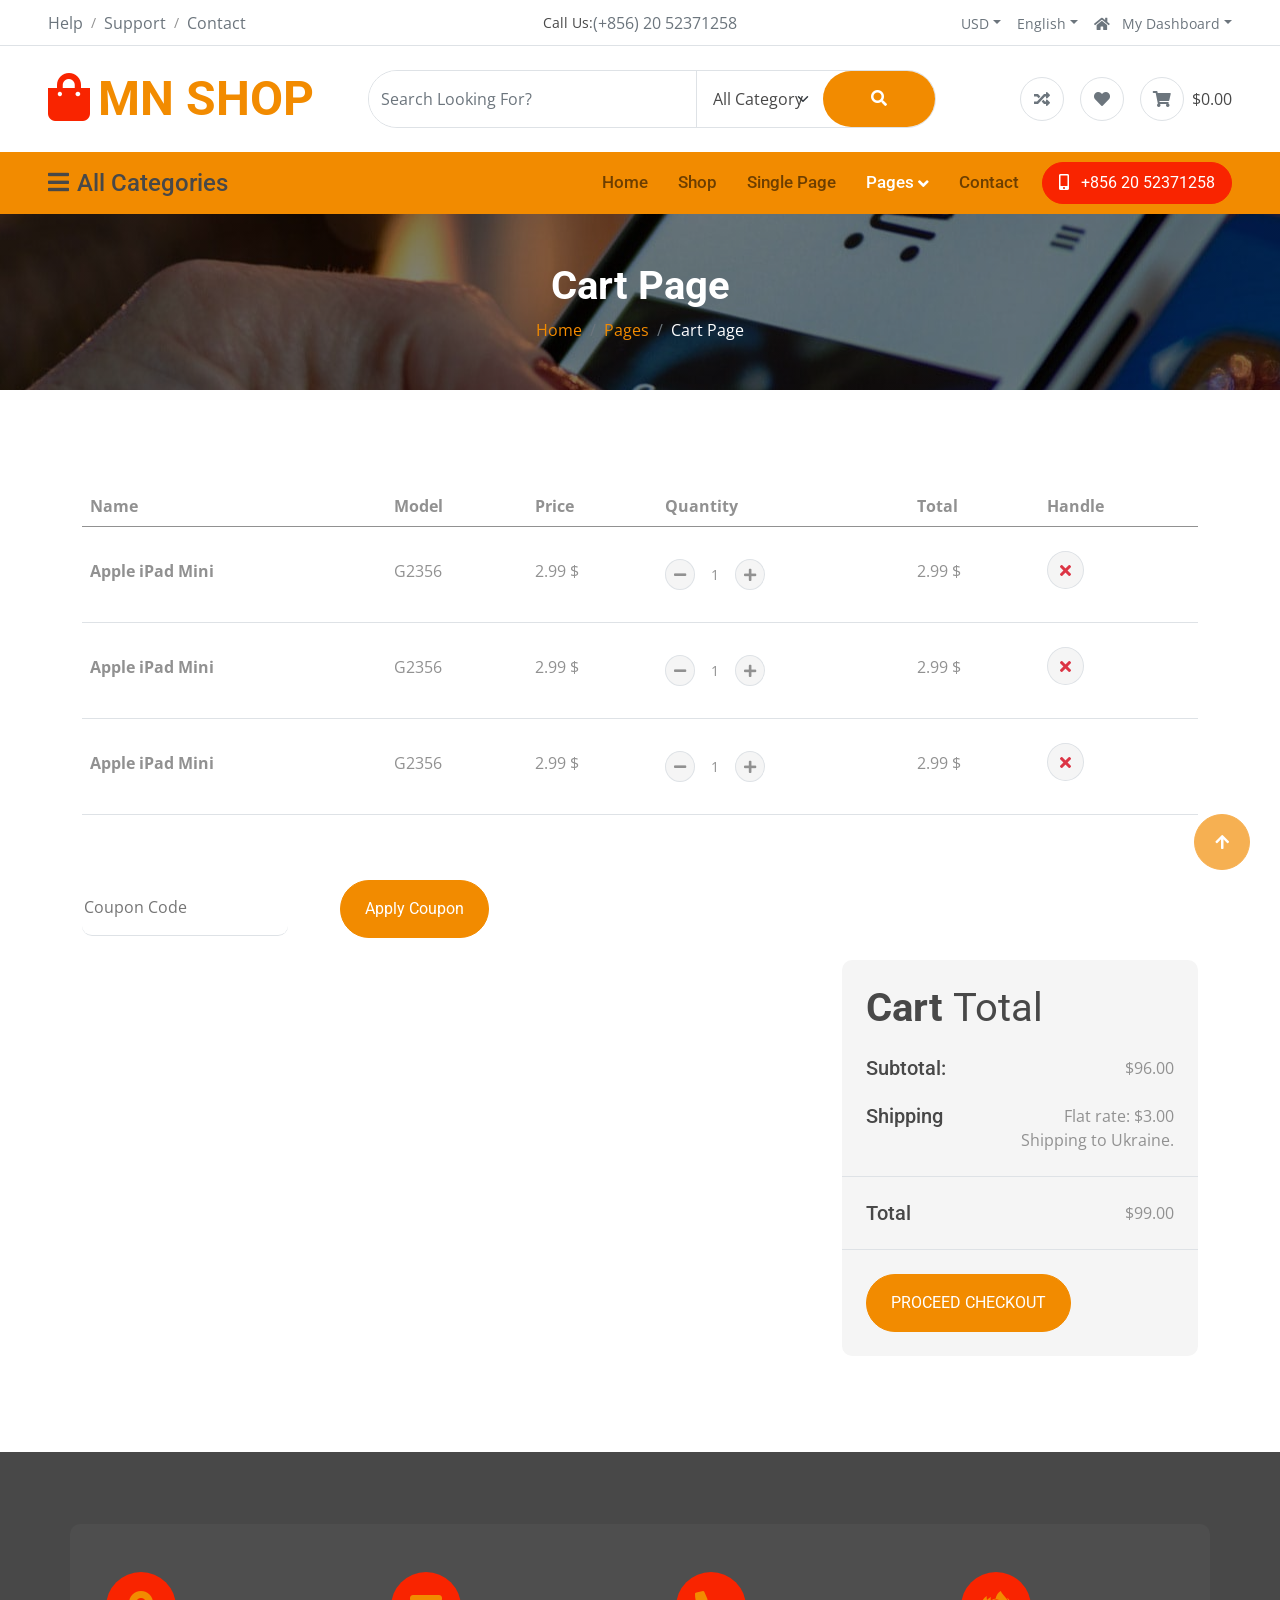
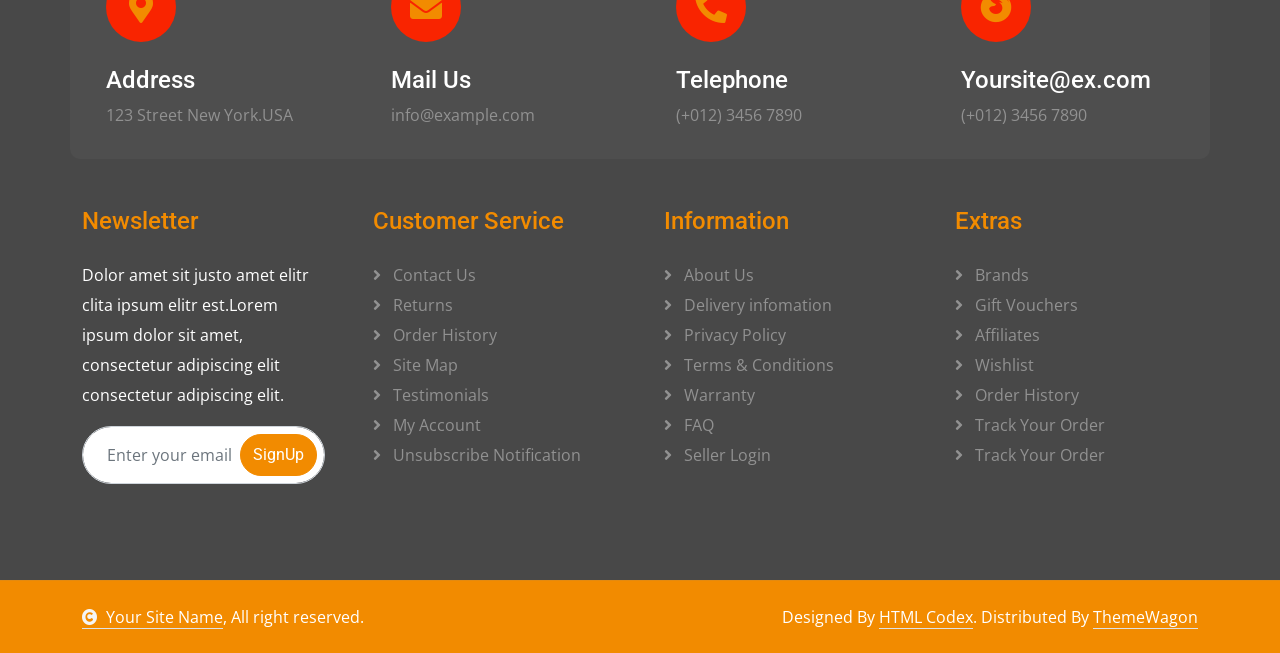
<file: cart.html>
<!DOCTYPE html>
<html lang="en">

<head>
    <meta charset="utf-8">
    <title>Test Web SHOP</title>
    <meta content="width=device-width, initial-scale=1.0" name="viewport">
    <meta content="" name="keywords">
    <meta content="" name="description">

    <!-- Google Web Fonts -->
    <link rel="preconnect" href="https://fonts.googleapis.com">
    <link rel="preconnect" href="https://fonts.gstatic.com" crossorigin>
    <link
        href="https://fonts.googleapis.com/css2?family=Open+Sans:wght@400;500;600;700&family=Roboto:wght@400;500;700&display=swap"
        rel="stylesheet">

    <!-- Icon Font Stylesheet -->
    <link rel="stylesheet" href="https://use.fontawesome.com/releases/v5.15.4/css/all.css" />
    <link href="https://cdn.jsdelivr.net/npm/bootstrap-icons@1.4.1/font/bootstrap-icons.css" rel="stylesheet">

    <!-- Libraries Stylesheet -->
    <link href="lib/animate/animate.min.css" rel="stylesheet">
    <link href="lib/owlcarousel/assets/owl.carousel.min.css" rel="stylesheet">


    <!-- Customized Bootstrap Stylesheet -->
    <link href="css/bootstrap.min.css" rel="stylesheet">

    <!-- Template Stylesheet -->
    <link href="css/style.css" rel="stylesheet">
</head>

<body>

    <!-- Spinner Start -->
    <div id="spinner"
        class="show bg-white position-fixed translate-middle w-100 vh-100 top-50 start-50 d-flex align-items-center justify-content-center">
        <div class="spinner-border text-primary" style="width: 3rem; height: 3rem;" role="status">
            <span class="sr-only">Loading...</span>
        </div>
    </div>
    <!-- Spinner End -->


    <!-- Topbar Start -->
    <div class="container-fluid px-5 d-none border-bottom d-lg-block">
        <div class="row gx-0 align-items-center">
            <div class="col-lg-4 text-center text-lg-start mb-lg-0">
                <div class="d-inline-flex align-items-center" style="height: 45px;">
                    <a href="#" class="text-muted me-2"> Help</a><small> / </small>
                    <a href="#" class="text-muted mx-2"> Support</a><small> / </small>
                    <a href="#" class="text-muted ms-2"> Contact</a>
                </div>
            </div>
            <div class="col-lg-4 text-center d-flex align-items-center justify-content-center">
                <small class="text-dark">Call Us:</small>
                <a href="#" class="text-muted">(+856) 20 52371258</a>
            </div>

            <div class="col-lg-4 text-center text-lg-end">
                <div class="d-inline-flex align-items-center" style="height: 45px;">
                    <div class="dropdown">
                        <a href="#" class="dropdown-toggle text-muted me-2" data-bs-toggle="dropdown"><small>
                                USD</small></a>
                        <div class="dropdown-menu rounded">
                            <a href="#" class="dropdown-item"> THB</a>
                            <a href="#" class="dropdown-item"> LAK</a>
                        </div>
                    </div>
                    <div class="dropdown">
                        <a href="#" class="dropdown-toggle text-muted mx-2" data-bs-toggle="dropdown"><small>
                                English</small></a>
                        <div class="dropdown-menu rounded">
                            <a href="#" class="dropdown-item"> English</a>
                            <a href="#" class="dropdown-item"> Thailand</a>
                            <a href="#" class="dropdown-item"> LAO</a>
                            <a href="#" class="dropdown-item"> Italiano</a>
                        </div>
                    </div>
                    <div class="dropdown">
                        <a href="#" class="dropdown-toggle text-muted ms-2" data-bs-toggle="dropdown"><small><i
                                    class="fa fa-home me-2"></i> My Dashboard</small></a>
                        <div class="dropdown-menu rounded">
                            <a href="#" class="dropdown-item"> Login</a>
                            <a href="#" class="dropdown-item"> Wishlist</a>
                            <a href="#" class="dropdown-item"> My Card</a>
                            <a href="#" class="dropdown-item"> Notifications</a>
                            <a href="#" class="dropdown-item"> Account Settings</a>
                            <a href="#" class="dropdown-item"> My Account</a>
                            <a href="#" class="dropdown-item"> Log Out</a>
                        </div>
                    </div>
                </div>
            </div>
        </div>
    </div>
    <div class="container-fluid px-5 py-4 d-none d-lg-block">
        <div class="row gx-0 align-items-center text-center">
            <div class="col-md-4 col-lg-3 text-center text-lg-start">
                <div class="d-inline-flex align-items-center">
                    <a href="" class="navbar-brand p-0">
                        <h1 class="display-5 text-primary m-0"><i
                                class="fas fa-shopping-bag text-secondary me-2"></i>MN SHOP</h1>
                        <!-- <img src="img/logo.png" alt="Logo"> -->
                    </a>
                </div>
            </div>
            <div class="col-md-4 col-lg-6 text-center">
                <div class="position-relative ps-4">
                    <div class="d-flex border rounded-pill">
                        <input class="form-control border-0 rounded-pill w-100 py-3" type="text"
                            data-bs-target="#dropdownToggle123" placeholder="Search Looking For?">
                        <select class="form-select text-dark border-0 border-start rounded-0 p-3" style="width: 200px;">
                            <option value="All Category">All Category</option>
                            <option value="Pest Control-2">Category 1</option>
                            <option value="Pest Control-3">Category 2</option>
                            <option value="Pest Control-4">Category 3</option>
                            <option value="Pest Control-5">Category 4</option>
                        </select>
                        <button type="button" class="btn btn-primary rounded-pill py-3 px-5" style="border: 0;"><i
                                class="fas fa-search"></i></button>
                    </div>
                </div>
            </div>
            <div class="col-md-4 col-lg-3 text-center text-lg-end">
                <div class="d-inline-flex align-items-center">
                    <a href="#" class="text-muted d-flex align-items-center justify-content-center me-3"><span
                            class="rounded-circle btn-md-square border"><i class="fas fa-random"></i></i></a>
                    <a href="#" class="text-muted d-flex align-items-center justify-content-center me-3"><span
                            class="rounded-circle btn-md-square border"><i class="fas fa-heart"></i></a>
                    <a href="#" class="text-muted d-flex align-items-center justify-content-center"><span
                            class="rounded-circle btn-md-square border"><i class="fas fa-shopping-cart"></i></span>
                        <span class="text-dark ms-2">$0.00</span></a>
                </div>
            </div>
        </div>
    </div>
    <!-- Topbar End -->

    <!-- Navbar & Hero Start -->
    <div class="container-fluid nav-bar p-0">
        <div class="row gx-0 bg-primary px-5 align-items-center">
            <div class="col-lg-3 d-none d-lg-block">
                <nav class="navbar navbar-light position-relative" style="width: 250px;">
                    <button class="navbar-toggler border-0 fs-4 w-100 px-0 text-start" type="button"
                        data-bs-toggle="collapse" data-bs-target="#allCat">
                        <h4 class="m-0"><i class="fa fa-bars me-2"></i>All Categories</h4>
                    </button>
                    <div class="collapse navbar-collapse rounded-bottom" id="allCat">
                        <div class="navbar-nav ms-auto py-0">
                            <ul class="list-unstyled categories-bars">
                                <li>
                                    <div class="categories-bars-item">
                                        <a href="#">Accessories</a>
                                        <span>(3)</span>
                                    </div>
                                </li>
                                <li>
                                    <div class="categories-bars-item">
                                        <a href="#">Electronics & Computer</a>
                                        <span>(5)</span>
                                    </div>
                                </li>
                                <li>
                                    <div class="categories-bars-item">
                                        <a href="#">Laptops & Desktops</a>
                                        <span>(2)</span>
                                    </div>
                                </li>
                                <li>
                                    <div class="categories-bars-item">
                                        <a href="#">Mobiles & Tablets</a>
                                        <span>(8)</span>
                                    </div>
                                </li>
                                <li>
                                    <div class="categories-bars-item">
                                        <a href="#">SmartPhone & Smart TV</a>
                                        <span>(5)</span>
                                    </div>
                                </li>
                            </ul>
                        </div>
                    </div>
                </nav>
            </div>
            <div class="col-12 col-lg-9">
                <nav class="navbar navbar-expand-lg navbar-light bg-primary ">
                    <a href="" class="navbar-brand d-block d-lg-none">
                        <h1 class="display-5 text-secondary m-0"><i
                                class="fas fa-shopping-bag text-white me-2"></i>Electro</h1>
                        <!-- <img src="img/logo.png" alt="Logo"> -->
                    </a>
                    <button class="navbar-toggler ms-auto" type="button" data-bs-toggle="collapse"
                        data-bs-target="#navbarCollapse">
                        <span class="fa fa-bars fa-1x"></span>
                    </button>
                    <div class="collapse navbar-collapse" id="navbarCollapse">
                        <div class="navbar-nav ms-auto py-0">
                            <a href="index.html" class="nav-item nav-link">Home</a>
                            <a href="shop.html" class="nav-item nav-link">Shop</a>
                            <a href="single.html" class="nav-item nav-link">Single Page</a>
                            <div class="nav-item dropdown">
                                <a href="#" class="nav-link active" data-bs-toggle="dropdown"><span
                                        class="dropdown-toggle">Pages</span></a>
                                <div class="dropdown-menu m-0">
                                    <a href="bestseller.html" class="dropdown-item">Bestseller</a>
                                    <a href="cart.html" class="dropdown-item active">Cart Page</a>
                                    <a href="cheackout.html" class="dropdown-item">Cheackout</a>
                                    <a href="404.html" class="dropdown-item">404 Page</a>
                                </div>
                            </div>
                            <a href="contact.html" class="nav-item nav-link me-2">Contact</a>
                            <div class="nav-item dropdown d-block d-lg-none mb-3">
                                <a href="#" class="nav-link" data-bs-toggle="dropdown"><span class="dropdown-toggle">All
                                        Category</span></a>
                                <div class="dropdown-menu m-0">
                                    <ul class="list-unstyled categories-bars">
                                        <li>
                                            <div class="categories-bars-item">
                                                <a href="#">Accessories</a>
                                                <span>(3)</span>
                                            </div>
                                        </li>
                                        <li>
                                            <div class="categories-bars-item">
                                                <a href="#">Electronics & Computer</a>
                                                <span>(5)</span>
                                            </div>
                                        </li>
                                        <li>
                                            <div class="categories-bars-item">
                                                <a href="#">Laptops & Desktops</a>
                                                <span>(2)</span>
                                            </div>
                                        </li>
                                        <li>
                                            <div class="categories-bars-item">
                                                <a href="#">Mobiles & Tablets</a>
                                                <span>(8)</span>
                                            </div>
                                        </li>
                                        <li>
                                            <div class="categories-bars-item">
                                                <a href="#">SmartPhone & Smart TV</a>
                                                <span>(5)</span>
                                            </div>
                                        </li>
                                    </ul>
                                </div>
                            </div>
                        </div>
                        <a href="" class="btn btn-secondary rounded-pill py-2 px-4 px-lg-3 mb-3 mb-md-3 mb-lg-0"><i
                                class="fa fa-mobile-alt me-2"></i> +856 20 52371258</a>
                    </div>
                </nav>
            </div>
        </div>
    </div>
    <!-- Navbar & Hero End -->

    <!-- Single Page Header start -->
    <div class="container-fluid page-header py-5">
        <h1 class="text-center text-white display-6 wow fadeInUp" data-wow-delay="0.1s">Cart Page</h1>
        <ol class="breadcrumb justify-content-center mb-0 wow fadeInUp" data-wow-delay="0.3s">
            <li class="breadcrumb-item"><a href="#">Home</a></li>
            <li class="breadcrumb-item"><a href="#">Pages</a></li>
            <li class="breadcrumb-item active text-white">Cart Page</li>
        </ol>
    </div>
    <!-- Single Page Header End -->

    <!-- Cart Page Start -->
    <div class="container-fluid py-5">
        <div class="container py-5">
            <div class="table-responsive">
                <table class="table">
                    <thead>
                        <tr>
                            <th scope="col">Name</th>
                            <th scope="col">Model</th>
                            <th scope="col">Price</th>
                            <th scope="col">Quantity</th>
                            <th scope="col">Total</th>
                            <th scope="col">Handle</th>
                        </tr>
                    </thead>
                    <tbody>
                        <tr>
                            <th scope="row">
                                <p class="mb-0 py-4">Apple iPad Mini</p>
                            </th>
                            <td>
                                <p class="mb-0 py-4">G2356</p>
                            </td>
                            <td>
                                <p class="mb-0 py-4">2.99 $</p>
                            </td>
                            <td>
                                <div class="input-group quantity py-4" style="width: 100px;">
                                    <div class="input-group-btn">
                                        <button class="btn btn-sm btn-minus rounded-circle bg-light border">
                                            <i class="fa fa-minus"></i>
                                        </button>
                                    </div>
                                    <input type="text" class="form-control form-control-sm text-center border-0"
                                        value="1">
                                    <div class="input-group-btn">
                                        <button class="btn btn-sm btn-plus rounded-circle bg-light border">
                                            <i class="fa fa-plus"></i>
                                        </button>
                                    </div>
                                </div>
                            </td>
                            <td>
                                <p class="mb-0 py-4">2.99 $</p>
                            </td>
                            <td class="py-4">
                                <button class="btn btn-md rounded-circle bg-light border">
                                    <i class="fa fa-times text-danger"></i>
                                </button>
                            </td>
                        </tr>
                        <tr>
                            <th scope="row">
                                <p class="mb-0 py-4">Apple iPad Mini</p>
                            </th>
                            <td>
                                <p class="mb-0 py-4">G2356</p>
                            </td>
                            <td>
                                <p class="mb-0 py-4">2.99 $</p>
                            </td>
                            <td>
                                <div class="input-group quantity py-4" style="width: 100px;">
                                    <div class="input-group-btn">
                                        <button class="btn btn-sm btn-minus rounded-circle bg-light border">
                                            <i class="fa fa-minus"></i>
                                        </button>
                                    </div>
                                    <input type="text" class="form-control form-control-sm text-center border-0"
                                        value="1">
                                    <div class="input-group-btn">
                                        <button class="btn btn-sm btn-plus rounded-circle bg-light border">
                                            <i class="fa fa-plus"></i>
                                        </button>
                                    </div>
                                </div>
                            </td>
                            <td>
                                <p class="mb-0 py-4">2.99 $</p>
                            </td>
                            <td class="py-4">
                                <button class="btn btn-md rounded-circle bg-light border">
                                    <i class="fa fa-times text-danger"></i>
                                </button>
                            </td>
                        </tr>
                        <tr>
                            <th scope="row">
                                <p class="mb-0 py-4">Apple iPad Mini</p>
                            </th>
                            <td>
                                <p class="mb-0 py-4">G2356</p>
                            </td>
                            <td>
                                <p class="mb-0 py-4">2.99 $</p>
                            </td>
                            <td>
                                <div class="input-group quantity py-4" style="width: 100px;">
                                    <div class="input-group-btn">
                                        <button class="btn btn-sm btn-minus rounded-circle bg-light border">
                                            <i class="fa fa-minus"></i>
                                        </button>
                                    </div>
                                    <input type="text" class="form-control form-control-sm text-center border-0"
                                        value="1">
                                    <div class="input-group-btn">
                                        <button class="btn btn-sm btn-plus rounded-circle bg-light border">
                                            <i class="fa fa-plus"></i>
                                        </button>
                                    </div>
                                </div>
                            </td>
                            <td>
                                <p class="mb-0 py-4">2.99 $</p>
                            </td>
                            <td class="py-4">
                                <button class="btn btn-md rounded-circle bg-light border">
                                    <i class="fa fa-times text-danger"></i>
                                </button>
                            </td>
                        </tr>
                    </tbody>
                </table>
            </div>
            <div class="mt-5">
                <input type="text" class="border-0 border-bottom rounded me-5 py-3 mb-4" placeholder="Coupon Code">
                <button class="btn btn-primary rounded-pill px-4 py-3" type="button">Apply Coupon</button>
            </div>
            <div class="row g-4 justify-content-end">
                <div class="col-8"></div>
                <div class="col-sm-8 col-md-7 col-lg-6 col-xl-4">
                    <div class="bg-light rounded">
                        <div class="p-4">
                            <h1 class="display-6 mb-4">Cart <span class="fw-normal">Total</span></h1>
                            <div class="d-flex justify-content-between mb-4">
                                <h5 class="mb-0 me-4">Subtotal:</h5>
                                <p class="mb-0">$96.00</p>
                            </div>
                            <div class="d-flex justify-content-between">
                                <h5 class="mb-0 me-4">Shipping</h5>
                                <div>
                                    <p class="mb-0">Flat rate: $3.00</p>
                                </div>
                            </div>
                            <p class="mb-0 text-end">Shipping to Ukraine.</p>
                        </div>
                        <div class="py-4 mb-4 border-top border-bottom d-flex justify-content-between">
                            <h5 class="mb-0 ps-4 me-4">Total</h5>
                            <p class="mb-0 pe-4">$99.00</p>
                        </div>
                        <button class="btn btn-primary rounded-pill px-4 py-3 text-uppercase mb-4 ms-4"
                            type="button">Proceed Checkout</button>
                    </div>
                </div>
            </div>
        </div>
    </div>
    <!-- Cart Page End -->

    <!-- Footer Start -->
    <div class="container-fluid footer py-5 wow fadeIn" data-wow-delay="0.2s">
        <div class="container py-5">
            <div class="row g-4 rounded mb-5" style="background: rgba(255, 255, 255, .03);">
                <div class="col-md-6 col-lg-6 col-xl-3">
                    <div class="rounded p-4">
                        <div class="rounded-circle bg-secondary d-flex align-items-center justify-content-center mb-4"
                            style="width: 70px; height: 70px;">
                            <i class="fas fa-map-marker-alt fa-2x text-primary"></i>
                        </div>
                        <div>
                            <h4 class="text-white">Address</h4>
                            <p class="mb-2">123 Street New York.USA</p>
                        </div>
                    </div>
                </div>
                <div class="col-md-6 col-lg-6 col-xl-3">
                    <div class="rounded p-4">
                        <div class="rounded-circle bg-secondary d-flex align-items-center justify-content-center mb-4"
                            style="width: 70px; height: 70px;">
                            <i class="fas fa-envelope fa-2x text-primary"></i>
                        </div>
                        <div>
                            <h4 class="text-white">Mail Us</h4>
                            <p class="mb-2">info@example.com</p>
                        </div>
                    </div>
                </div>
                <div class="col-md-6 col-lg-6 col-xl-3">
                    <div class="rounded p-4">
                        <div class="rounded-circle bg-secondary d-flex align-items-center justify-content-center mb-4"
                            style="width: 70px; height: 70px;">
                            <i class="fa fa-phone-alt fa-2x text-primary"></i>
                        </div>
                        <div>
                            <h4 class="text-white">Telephone</h4>
                            <p class="mb-2">(+012) 3456 7890</p>
                        </div>
                    </div>
                </div>
                <div class="col-md-6 col-lg-6 col-xl-3">
                    <div class="rounded p-4">
                        <div class="rounded-circle bg-secondary d-flex align-items-center justify-content-center mb-4"
                            style="width: 70px; height: 70px;">
                            <i class="fab fa-firefox-browser fa-2x text-primary"></i>
                        </div>
                        <div>
                            <h4 class="text-white">Yoursite@ex.com</h4>
                            <p class="mb-2">(+012) 3456 7890</p>
                        </div>
                    </div>
                </div>
            </div>
            <div class="row g-5">
                <div class="col-md-6 col-lg-6 col-xl-3">
                    <div class="footer-item d-flex flex-column">
                        <div class="footer-item">
                            <h4 class="text-primary mb-4">Newsletter</h4>
                            <p class="text-white mb-3">Dolor amet sit justo amet elitr clita ipsum elitr est.Lorem ipsum
                                dolor sit amet, consectetur adipiscing elit consectetur adipiscing elit.</p>
                            <div class="position-relative mx-auto rounded-pill">
                                <input class="form-control rounded-pill w-100 py-3 ps-4 pe-5" type="text"
                                    placeholder="Enter your email">
                                <button type="button"
                                    class="btn btn-primary rounded-pill position-absolute top-0 end-0 py-2 mt-2 me-2">SignUp</button>
                            </div>
                        </div>
                    </div>
                </div>
                <div class="col-md-6 col-lg-6 col-xl-3">
                    <div class="footer-item d-flex flex-column">
                        <h4 class="text-primary mb-4">Customer Service</h4>
                        <a href="#" class=""><i class="fas fa-angle-right me-2"></i> Contact Us</a>
                        <a href="#" class=""><i class="fas fa-angle-right me-2"></i> Returns</a>
                        <a href="#" class=""><i class="fas fa-angle-right me-2"></i> Order History</a>
                        <a href="#" class=""><i class="fas fa-angle-right me-2"></i> Site Map</a>
                        <a href="#" class=""><i class="fas fa-angle-right me-2"></i> Testimonials</a>
                        <a href="#" class=""><i class="fas fa-angle-right me-2"></i> My Account</a>
                        <a href="#" class=""><i class="fas fa-angle-right me-2"></i> Unsubscribe Notification</a>
                    </div>
                </div>
                <div class="col-md-6 col-lg-6 col-xl-3">
                    <div class="footer-item d-flex flex-column">
                        <h4 class="text-primary mb-4">Information</h4>
                        <a href="#" class=""><i class="fas fa-angle-right me-2"></i> About Us</a>
                        <a href="#" class=""><i class="fas fa-angle-right me-2"></i> Delivery infomation</a>
                        <a href="#" class=""><i class="fas fa-angle-right me-2"></i> Privacy Policy</a>
                        <a href="#" class=""><i class="fas fa-angle-right me-2"></i> Terms & Conditions</a>
                        <a href="#" class=""><i class="fas fa-angle-right me-2"></i> Warranty</a>
                        <a href="#" class=""><i class="fas fa-angle-right me-2"></i> FAQ</a>
                        <a href="#" class=""><i class="fas fa-angle-right me-2"></i> Seller Login</a>
                    </div>
                </div>
                <div class="col-md-6 col-lg-6 col-xl-3">
                    <div class="footer-item d-flex flex-column">
                        <h4 class="text-primary mb-4">Extras</h4>
                        <a href="#" class=""><i class="fas fa-angle-right me-2"></i> Brands</a>
                        <a href="#" class=""><i class="fas fa-angle-right me-2"></i> Gift Vouchers</a>
                        <a href="#" class=""><i class="fas fa-angle-right me-2"></i> Affiliates</a>
                        <a href="#" class=""><i class="fas fa-angle-right me-2"></i> Wishlist</a>
                        <a href="#" class=""><i class="fas fa-angle-right me-2"></i> Order History</a>
                        <a href="#" class=""><i class="fas fa-angle-right me-2"></i> Track Your Order</a>
                        <a href="#" class=""><i class="fas fa-angle-right me-2"></i> Track Your Order</a>
                    </div>
                </div>
            </div>
        </div>
    </div>
    <!-- Footer End -->


    <!-- Copyright Start -->
    <div class="container-fluid copyright py-4">
        <div class="container">
            <div class="row g-4 align-items-center">
                <div class="col-md-6 text-center text-md-start mb-md-0">
                    <span class="text-white"><a href="#" class="border-bottom text-white"><i
                                class="fas fa-copyright text-light me-2"></i>Your Site Name</a>, All right
                        reserved.</span>
                </div>
                <div class="col-md-6 text-center text-md-end text-white">

                    <!--/*** This template is free as long as you keep the below author’s credit link/attribution link/backlink. ***/-->
                    <!--/*** If you'd like to use the template without the below author’s credit link/attribution link/backlink, ***/-->
                    <!--/*** you can purchase the Credit Removal License from "https://htmlcodex.com/credit-removal". ***/-->
                    Designed By <a class="border-bottom text-white" href="https://htmlcodex.com">HTML Codex</a>.
                    Distributed By <a class="border-bottom text-white" href="https://themewagon.com">ThemeWagon</a>
                </div>
            </div>
        </div>
    </div>
    <!-- Copyright End -->


    <!-- Back to Top -->
    <a href="#" class="btn btn-primary btn-lg-square back-to-top"><i class="fa fa-arrow-up"></i></a>


    <!-- JavaScript Libraries -->
    <script src="https://ajax.googleapis.com/ajax/libs/jquery/3.6.4/jquery.min.js"></script>
    <script src="https://cdn.jsdelivr.net/npm/bootstrap@5.0.0/dist/js/bootstrap.bundle.min.js"></script>
    <script src="lib/wow/wow.min.js"></script>
    <script src="lib/owlcarousel/owl.carousel.min.js"></script>


    <!-- Template Javascript -->
    <script src="js/main.js"></script>
</body>

</html>
</file>
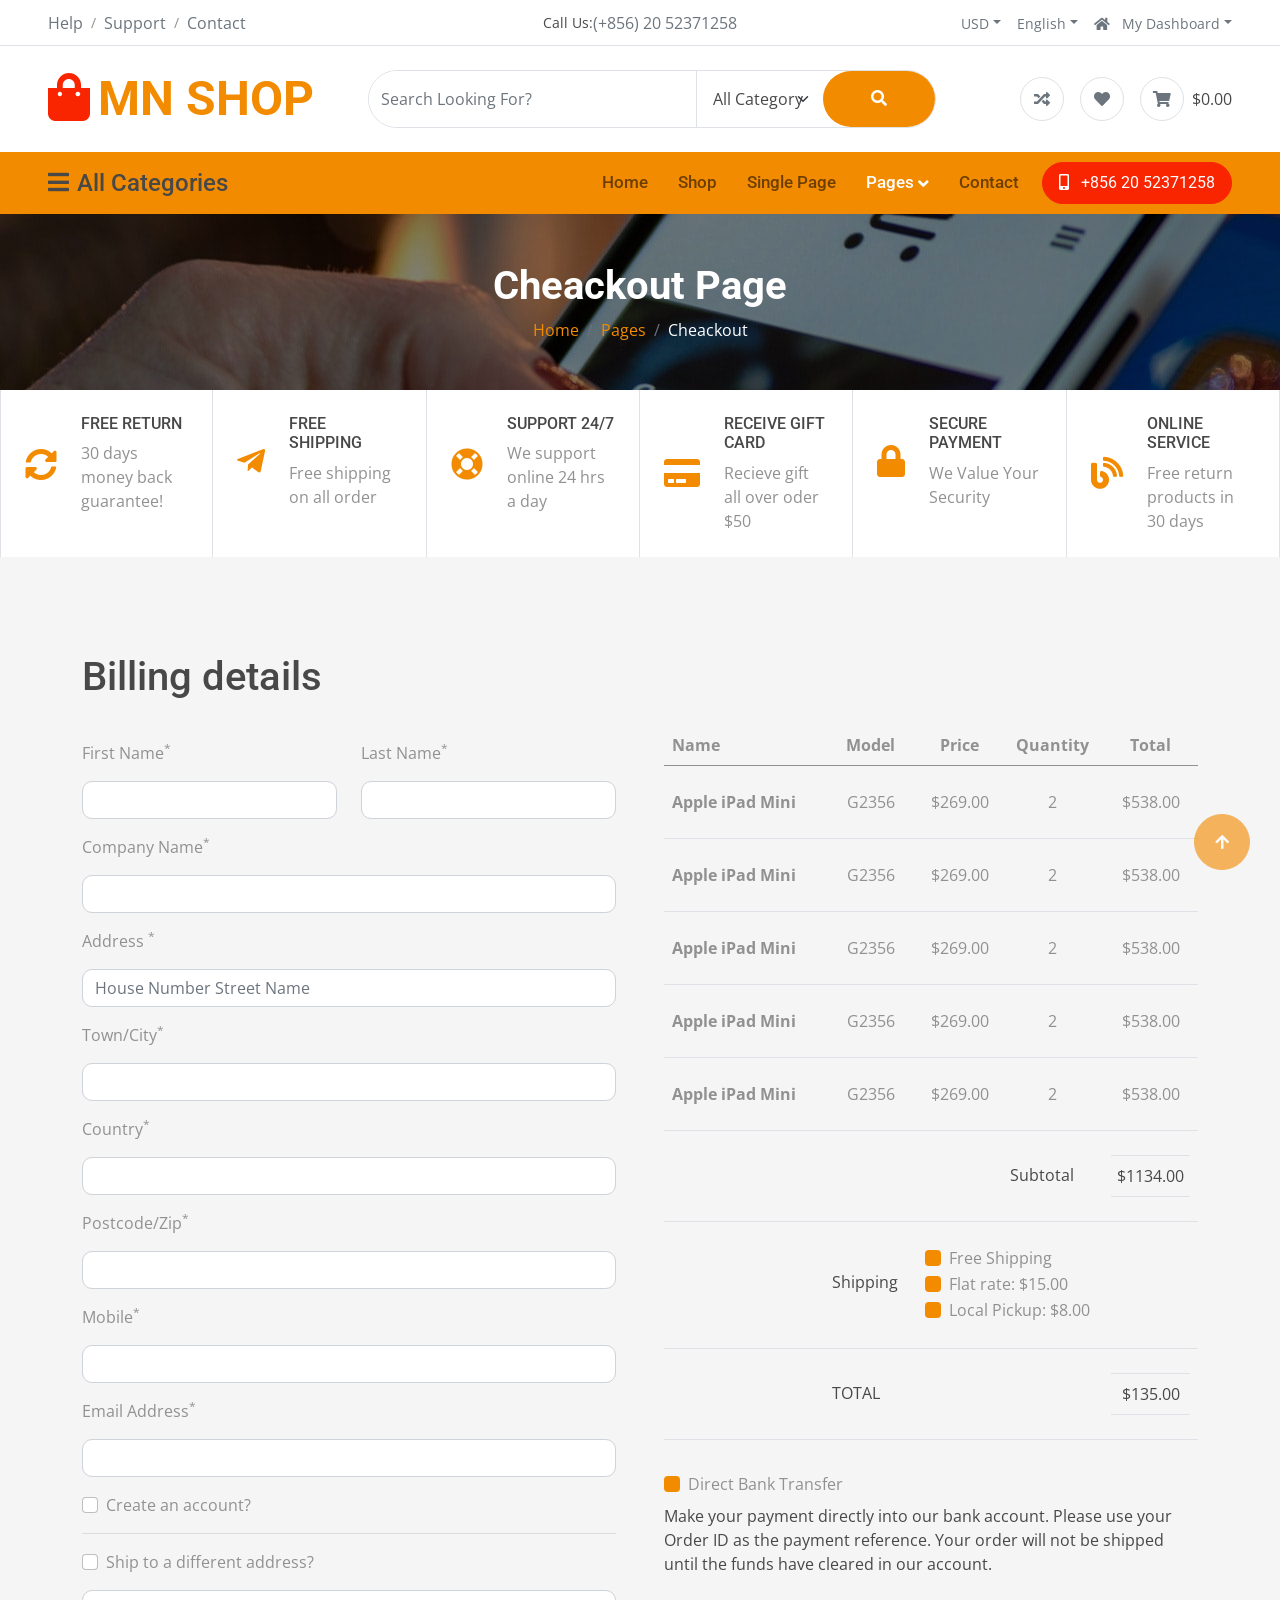
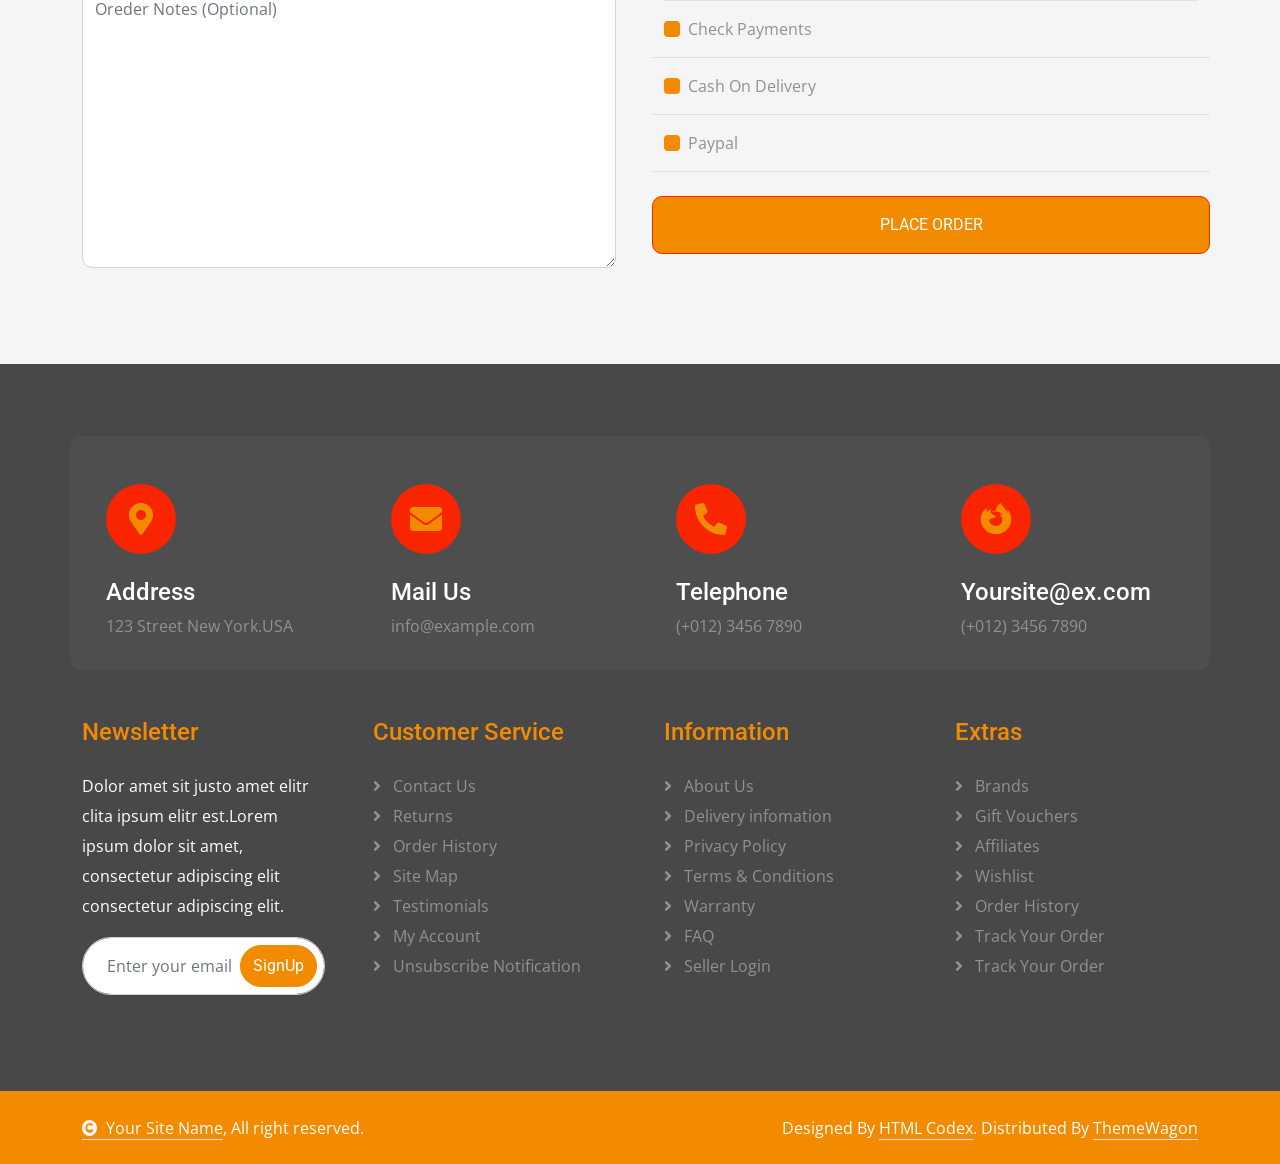
<file: cheackout.html>
<!DOCTYPE html>
<html lang="en">

<head>
    <meta charset="utf-8">
    <title>Test Web SHOP</title>
    <meta content="width=device-width, initial-scale=1.0" name="viewport">
    <meta content="" name="keywords">
    <meta content="" name="description">

    <!-- Google Web Fonts -->
    <link rel="preconnect" href="https://fonts.googleapis.com">
    <link rel="preconnect" href="https://fonts.gstatic.com" crossorigin>
    <link
        href="https://fonts.googleapis.com/css2?family=Open+Sans:wght@400;500;600;700&family=Roboto:wght@400;500;700&display=swap"
        rel="stylesheet">

    <!-- Icon Font Stylesheet -->
    <link rel="stylesheet" href="https://use.fontawesome.com/releases/v5.15.4/css/all.css" />
    <link href="https://cdn.jsdelivr.net/npm/bootstrap-icons@1.4.1/font/bootstrap-icons.css" rel="stylesheet">

    <!-- Libraries Stylesheet -->
    <link href="lib/animate/animate.min.css" rel="stylesheet">
    <link href="lib/owlcarousel/assets/owl.carousel.min.css" rel="stylesheet">


    <!-- Customized Bootstrap Stylesheet -->
    <link href="css/bootstrap.min.css" rel="stylesheet">

    <!-- Template Stylesheet -->
    <link href="css/style.css" rel="stylesheet">
</head>

<body>

    <!-- Spinner Start -->
    <div id="spinner"
        class="show bg-white position-fixed translate-middle w-100 vh-100 top-50 start-50 d-flex align-items-center justify-content-center">
        <div class="spinner-border text-primary" style="width: 3rem; height: 3rem;" role="status">
            <span class="sr-only">Loading...</span>
        </div>
    </div>
    <!-- Spinner End -->


    <!-- Topbar Start -->
    <div class="container-fluid px-5 d-none border-bottom d-lg-block">
        <div class="row gx-0 align-items-center">
            <div class="col-lg-4 text-center text-lg-start mb-lg-0">
                <div class="d-inline-flex align-items-center" style="height: 45px;">
                    <a href="#" class="text-muted me-2"> Help</a><small> / </small>
                    <a href="#" class="text-muted mx-2"> Support</a><small> / </small>
                    <a href="#" class="text-muted ms-2"> Contact</a>
                </div>
            </div>
            <div class="col-lg-4 text-center d-flex align-items-center justify-content-center">
                <small class="text-dark">Call Us:</small>
                <a href="#" class="text-muted">(+856) 20 52371258</a>
            </div>

            <div class="col-lg-4 text-center text-lg-end">
                <div class="d-inline-flex align-items-center" style="height: 45px;">
                    <div class="dropdown">
                        <a href="#" class="dropdown-toggle text-muted me-2" data-bs-toggle="dropdown"><small>
                                USD</small></a>
                        <div class="dropdown-menu rounded">
                            <a href="#" class="dropdown-item"> THB</a>
                            <a href="#" class="dropdown-item"> LAK</a>
                        </div>
                    </div>
                    <div class="dropdown">
                        <a href="#" class="dropdown-toggle text-muted mx-2" data-bs-toggle="dropdown"><small>
                                English</small></a>
                        <div class="dropdown-menu rounded">
                            <a href="#" class="dropdown-item"> English</a>
                            <a href="#" class="dropdown-item"> Thailand</a>
                            <a href="#" class="dropdown-item"> LAO</a>
                            <a href="#" class="dropdown-item"> Italiano</a>
                        </div>
                    </div>
                    <div class="dropdown">
                        <a href="#" class="dropdown-toggle text-muted ms-2" data-bs-toggle="dropdown"><small><i
                                    class="fa fa-home me-2"></i> My Dashboard</small></a>
                        <div class="dropdown-menu rounded">
                            <a href="#" class="dropdown-item"> Login</a>
                            <a href="#" class="dropdown-item"> Wishlist</a>
                            <a href="#" class="dropdown-item"> My Card</a>
                            <a href="#" class="dropdown-item"> Notifications</a>
                            <a href="#" class="dropdown-item"> Account Settings</a>
                            <a href="#" class="dropdown-item"> My Account</a>
                            <a href="#" class="dropdown-item"> Log Out</a>
                        </div>
                    </div>
                </div>
            </div>
        </div>
    </div>
    <div class="container-fluid px-5 py-4 d-none d-lg-block">
        <div class="row gx-0 align-items-center text-center">
            <div class="col-md-4 col-lg-3 text-center text-lg-start">
                <div class="d-inline-flex align-items-center">
                    <a href="" class="navbar-brand p-0">
                        <h1 class="display-5 text-primary m-0"><i
                                class="fas fa-shopping-bag text-secondary me-2"></i>MN SHOP</h1>
                        <!-- <img src="img/logo.png" alt="Logo"> -->
                    </a>
                </div>
            </div>
            <div class="col-md-4 col-lg-6 text-center">
                <div class="position-relative ps-4">
                    <div class="d-flex border rounded-pill">
                        <input class="form-control border-0 rounded-pill w-100 py-3" type="text"
                            data-bs-target="#dropdownToggle123" placeholder="Search Looking For?">
                        <select class="form-select text-dark border-0 border-start rounded-0 p-3" style="width: 200px;">
                            <option value="All Category">All Category</option>
                            <option value="Pest Control-2">Category 1</option>
                            <option value="Pest Control-3">Category 2</option>
                            <option value="Pest Control-4">Category 3</option>
                            <option value="Pest Control-5">Category 4</option>
                        </select>
                        <button type="button" class="btn btn-primary rounded-pill py-3 px-5" style="border: 0;"><i
                                class="fas fa-search"></i></button>
                    </div>
                </div>
            </div>
            <div class="col-md-4 col-lg-3 text-center text-lg-end">
                <div class="d-inline-flex align-items-center">
                    <a href="#" class="text-muted d-flex align-items-center justify-content-center me-3"><span
                            class="rounded-circle btn-md-square border"><i class="fas fa-random"></i></i></a>
                    <a href="#" class="text-muted d-flex align-items-center justify-content-center me-3"><span
                            class="rounded-circle btn-md-square border"><i class="fas fa-heart"></i></a>
                    <a href="#" class="text-muted d-flex align-items-center justify-content-center"><span
                            class="rounded-circle btn-md-square border"><i class="fas fa-shopping-cart"></i></span>
                        <span class="text-dark ms-2">$0.00</span></a>
                </div>
            </div>
        </div>
    </div>
    <!-- Topbar End -->

    <!-- Navbar & Hero Start -->
    <div class="container-fluid nav-bar p-0">
        <div class="row gx-0 bg-primary px-5 align-items-center">
            <div class="col-lg-3 d-none d-lg-block">
                <nav class="navbar navbar-light position-relative" style="width: 250px;">
                    <button class="navbar-toggler border-0 fs-4 w-100 px-0 text-start" type="button"
                        data-bs-toggle="collapse" data-bs-target="#allCat">
                        <h4 class="m-0"><i class="fa fa-bars me-2"></i>All Categories</h4>
                    </button>
                    <div class="collapse navbar-collapse rounded-bottom" id="allCat">
                        <div class="navbar-nav ms-auto py-0">
                            <ul class="list-unstyled categories-bars">
                                <li>
                                    <div class="categories-bars-item">
                                        <a href="#">Accessories</a>
                                        <span>(3)</span>
                                    </div>
                                </li>
                                <li>
                                    <div class="categories-bars-item">
                                        <a href="#">Electronics & Computer</a>
                                        <span>(5)</span>
                                    </div>
                                </li>
                                <li>
                                    <div class="categories-bars-item">
                                        <a href="#">Laptops & Desktops</a>
                                        <span>(2)</span>
                                    </div>
                                </li>
                                <li>
                                    <div class="categories-bars-item">
                                        <a href="#">Mobiles & Tablets</a>
                                        <span>(8)</span>
                                    </div>
                                </li>
                                <li>
                                    <div class="categories-bars-item">
                                        <a href="#">SmartPhone & Smart TV</a>
                                        <span>(5)</span>
                                    </div>
                                </li>
                            </ul>
                        </div>
                    </div>
                </nav>
            </div>
            <div class="col-12 col-lg-9">
                <nav class="navbar navbar-expand-lg navbar-light bg-primary ">
                    <a href="" class="navbar-brand d-block d-lg-none">
                        <h1 class="display-5 text-secondary m-0"><i
                                class="fas fa-shopping-bag text-white me-2"></i>Electro</h1>
                        <!-- <img src="img/logo.png" alt="Logo"> -->
                    </a>
                    <button class="navbar-toggler ms-auto" type="button" data-bs-toggle="collapse"
                        data-bs-target="#navbarCollapse">
                        <span class="fa fa-bars fa-1x"></span>
                    </button>
                    <div class="collapse navbar-collapse" id="navbarCollapse">
                        <div class="navbar-nav ms-auto py-0">
                            <a href="index.html" class="nav-item nav-link">Home</a>
                            <a href="shop.html" class="nav-item nav-link">Shop</a>
                            <a href="single.html" class="nav-item nav-link">Single Page</a>
                            <div class="nav-item dropdown">
                                <a href="#" class="nav-link active" data-bs-toggle="dropdown"><span
                                        class="dropdown-toggle">Pages</span></a>
                                <div class="dropdown-menu m-0">
                                    <a href="bestseller.html" class="dropdown-item">Bestseller</a>
                                    <a href="cart.html" class="dropdown-item">Cart Page</a>
                                    <a href="cheackout.html" class="dropdown-item active">Cheackout</a>
                                    <a href="404.html" class="dropdown-item">404 Page</a>
                                </div>
                            </div>
                            <a href="contact.html" class="nav-item nav-link me-2">Contact</a>
                            <div class="nav-item dropdown d-block d-lg-none mb-3">
                                <a href="#" class="nav-link" data-bs-toggle="dropdown"><span class="dropdown-toggle">All
                                        Category</span></a>
                                <div class="dropdown-menu m-0">
                                    <ul class="list-unstyled categories-bars">
                                        <li>
                                            <div class="categories-bars-item">
                                                <a href="#">Accessories</a>
                                                <span>(3)</span>
                                            </div>
                                        </li>
                                        <li>
                                            <div class="categories-bars-item">
                                                <a href="#">Electronics & Computer</a>
                                                <span>(5)</span>
                                            </div>
                                        </li>
                                        <li>
                                            <div class="categories-bars-item">
                                                <a href="#">Laptops & Desktops</a>
                                                <span>(2)</span>
                                            </div>
                                        </li>
                                        <li>
                                            <div class="categories-bars-item">
                                                <a href="#">Mobiles & Tablets</a>
                                                <span>(8)</span>
                                            </div>
                                        </li>
                                        <li>
                                            <div class="categories-bars-item">
                                                <a href="#">SmartPhone & Smart TV</a>
                                                <span>(5)</span>
                                            </div>
                                        </li>
                                    </ul>
                                </div>
                            </div>
                        </div>
                        <a href="" class="btn btn-secondary rounded-pill py-2 px-4 px-lg-3 mb-3 mb-md-3 mb-lg-0"><i
                                class="fa fa-mobile-alt me-2"></i> +856 20 52371258</a>
                    </div>
                </nav>
            </div>
        </div>
    </div>
    <!-- Navbar & Hero End -->

    <!-- Single Page Header start -->
    <div class="container-fluid page-header py-5">
        <h1 class="text-center text-white display-6 wow fadeInUp" data-wow-delay="0.1s">Cheackout Page</h1>
        <ol class="breadcrumb justify-content-center mb-0 wow fadeInUp" data-wow-delay="0.3s">
            <li class="breadcrumb-item"><a href="#">Home</a></li>
            <li class="breadcrumb-item"><a href="#">Pages</a></li>
            <li class="breadcrumb-item active text-white">Cheackout</li>
        </ol>
    </div>
    <!-- Single Page Header End -->

    <!-- Searvices Start -->
    <div class="container-fluid px-0">
        <div class="row g-0">
            <div class="col-6 col-md-4 col-lg-2 border-start border-end wow fadeInUp" data-wow-delay="0.1s">
                <div class="p-4">
                    <div class="d-inline-flex align-items-center">
                        <i class="fa fa-sync-alt fa-2x text-primary"></i>
                        <div class="ms-4">
                            <h6 class="text-uppercase mb-2">Free Return</h6>
                            <p class="mb-0">30 days money back guarantee!</p>
                        </div>
                    </div>
                </div>
            </div>
            <div class="col-6 col-md-4 col-lg-2 border-end wow fadeInUp" data-wow-delay="0.2s">
                <div class="p-4">
                    <div class="d-flex align-items-center">
                        <i class="fab fa-telegram-plane fa-2x text-primary"></i>
                        <div class="ms-4">
                            <h6 class="text-uppercase mb-2">Free Shipping</h6>
                            <p class="mb-0">Free shipping on all order</p>
                        </div>
                    </div>
                </div>
            </div>
            <div class="col-6 col-md-4 col-lg-2 border-end wow fadeInUp" data-wow-delay="0.3s">
                <div class="p-4">
                    <div class="d-flex align-items-center">
                        <i class="fas fa-life-ring fa-2x text-primary"></i>
                        <div class="ms-4">
                            <h6 class="text-uppercase mb-2">Support 24/7</h6>
                            <p class="mb-0">We support online 24 hrs a day</p>
                        </div>
                    </div>
                </div>
            </div>
            <div class="col-6 col-md-4 col-lg-2 border-end wow fadeInUp" data-wow-delay="0.4s">
                <div class="p-4">
                    <div class="d-flex align-items-center">
                        <i class="fas fa-credit-card fa-2x text-primary"></i>
                        <div class="ms-4">
                            <h6 class="text-uppercase mb-2">Receive Gift Card</h6>
                            <p class="mb-0">Recieve gift all over oder $50</p>
                        </div>
                    </div>
                </div>
            </div>
            <div class="col-6 col-md-4 col-lg-2 border-end wow fadeInUp" data-wow-delay="0.5s">
                <div class="p-4">
                    <div class="d-flex align-items-center">
                        <i class="fas fa-lock fa-2x text-primary"></i>
                        <div class="ms-4">
                            <h6 class="text-uppercase mb-2">Secure Payment</h6>
                            <p class="mb-0">We Value Your Security</p>
                        </div>
                    </div>
                </div>
            </div>
            <div class="col-6 col-md-4 col-lg-2 border-end wow fadeInUp" data-wow-delay="0.6s">
                <div class="p-4">
                    <div class="d-flex align-items-center">
                        <i class="fas fa-blog fa-2x text-primary"></i>
                        <div class="ms-4">
                            <h6 class="text-uppercase mb-2">Online Service</h6>
                            <p class="mb-0">Free return products in 30 days</p>
                        </div>
                    </div>
                </div>
            </div>
        </div>
    </div>
    <!-- Searvices End -->


    <!-- Checkout Page Start -->
    <div class="container-fluid bg-light overflow-hidden py-5">
        <div class="container py-5">
            <h1 class="mb-4 wow fadeInUp" data-wow-delay="0.1s">Billing details</h1>
            <form action="#">
                <div class="row g-5">
                    <div class="col-md-12 col-lg-6 col-xl-6 wow fadeInUp" data-wow-delay="0.1s">
                        <div class="row">
                            <div class="col-md-12 col-lg-6">
                                <div class="form-item w-100">
                                    <label class="form-label my-3">First Name<sup>*</sup></label>
                                    <input type="text" class="form-control">
                                </div>
                            </div>
                            <div class="col-md-12 col-lg-6">
                                <div class="form-item w-100">
                                    <label class="form-label my-3">Last Name<sup>*</sup></label>
                                    <input type="text" class="form-control">
                                </div>
                            </div>
                        </div>
                        <div class="form-item">
                            <label class="form-label my-3">Company Name<sup>*</sup></label>
                            <input type="text" class="form-control">
                        </div>
                        <div class="form-item">
                            <label class="form-label my-3">Address <sup>*</sup></label>
                            <input type="text" class="form-control" placeholder="House Number Street Name">
                        </div>
                        <div class="form-item">
                            <label class="form-label my-3">Town/City<sup>*</sup></label>
                            <input type="text" class="form-control">
                        </div>
                        <div class="form-item">
                            <label class="form-label my-3">Country<sup>*</sup></label>
                            <input type="text" class="form-control">
                        </div>
                        <div class="form-item">
                            <label class="form-label my-3">Postcode/Zip<sup>*</sup></label>
                            <input type="text" class="form-control">
                        </div>
                        <div class="form-item">
                            <label class="form-label my-3">Mobile<sup>*</sup></label>
                            <input type="tel" class="form-control">
                        </div>
                        <div class="form-item">
                            <label class="form-label my-3">Email Address<sup>*</sup></label>
                            <input type="email" class="form-control">
                        </div>
                        <div class="form-check my-3">
                            <input type="checkbox" class="form-check-input" id="Account-1" name="Accounts"
                                value="Accounts">
                            <label class="form-check-label" for="Account-1">Create an account?</label>
                        </div>
                        <hr>
                        <div class="form-check my-3">
                            <input class="form-check-input" type="checkbox" id="Address-1" name="Address"
                                value="Address">
                            <label class="form-check-label" for="Address-1">Ship to a different address?</label>
                        </div>
                        <div class="form-item">
                            <textarea name="text" class="form-control" spellcheck="false" cols="30" rows="11"
                                placeholder="Oreder Notes (Optional)"></textarea>
                        </div>
                    </div>
                    <div class="col-md-12 col-lg-6 col-xl-6 wow fadeInUp" data-wow-delay="0.3s">
                        <div class="table-responsive">
                            <table class="table">
                                <thead>
                                    <tr class="text-center">
                                        <th scope="col" class="text-start">Name</th>
                                        <th scope="col">Model</th>
                                        <th scope="col">Price</th>
                                        <th scope="col">Quantity</th>
                                        <th scope="col">Total</th>
                                    </tr>
                                </thead>
                                <tbody>
                                    <tr class="text-center">
                                        <th scope="row" class="text-start py-4">
                                            Apple iPad Mini
                                        </th>
                                        <td class="py-4">G2356</td>
                                        <td class="py-4">$269.00</td>
                                        <td class="py-4 text-center">2</td>
                                        <td class="py-4">$538.00</td>
                                    </tr>
                                    <tr class="text-center">
                                        <th scope="row" class="text-start py-4">
                                            Apple iPad Mini
                                        </th>
                                        <td class="py-4">G2356</td>
                                        <td class="py-4">$269.00</td>
                                        <td class="py-4">2</td>
                                        <td class="py-4">$538.00</td>
                                    </tr>
                                    <tr class="text-center">
                                        <th scope="row" class="text-start py-4">
                                            Apple iPad Mini
                                        </th>
                                        <td class="py-4">G2356</td>
                                        <td class="py-4">$269.00</td>
                                        <td class="py-4">2</td>
                                        <td class="py-4">$538.00</td>
                                    </tr>
                                    <tr class="text-center">
                                        <th scope="row" class="text-start py-4">
                                            Apple iPad Mini
                                        </th>
                                        <td class="py-4">G2356</td>
                                        <td class="py-4">$269.00</td>
                                        <td class="py-4">2</td>
                                        <td class="py-4">$538.00</td>
                                    </tr>
                                    <tr class="text-center">
                                        <th scope="row" class="text-start py-4">
                                            Apple iPad Mini
                                        </th>
                                        <td class="py-4">G2356</td>
                                        <td class="py-4">$269.00</td>
                                        <td class="py-4">2</td>
                                        <td class="py-4">$538.00</td>
                                    </tr>
                                    <tr>
                                        <th scope="row">
                                        </th>
                                        <td class="py-4"></td>
                                        <td class="py-4"></td>
                                        <td class="py-4">
                                            <p class="mb-0 text-dark py-2">Subtotal</p>
                                        </td>
                                        <td class="py-4">
                                            <div class="py-2 text-center border-bottom border-top">
                                                <p class="mb-0 text-dark">$1134.00</p>
                                            </div>
                                        </td>
                                    </tr>
                                    <tr>
                                        <th scope="row">
                                        </th>
                                        <td class="py-4">
                                            <p class="mb-0 text-dark py-4">Shipping</p>
                                        </td>
                                        <td colspan="3" class="py-4">
                                            <div class="form-check text-start">
                                                <input type="checkbox" class="form-check-input bg-primary border-0"
                                                    id="Shipping-1" name="Shipping-1" value="Shipping">
                                                <label class="form-check-label" for="Shipping-1">Free Shipping</label>
                                            </div>
                                            <div class="form-check text-start">
                                                <input type="checkbox" class="form-check-input bg-primary border-0"
                                                    id="Shipping-2" name="Shipping-1" value="Shipping">
                                                <label class="form-check-label" for="Shipping-2">Flat rate:
                                                    $15.00</label>
                                            </div>
                                            <div class="form-check text-start">
                                                <input type="checkbox" class="form-check-input bg-primary border-0"
                                                    id="Shipping-3" name="Shipping-1" value="Shipping">
                                                <label class="form-check-label" for="Shipping-3">Local Pickup:
                                                    $8.00</label>
                                            </div>
                                        </td>
                                    </tr>
                                    <tr>
                                        <th scope="row">
                                        </th>
                                        <td class="py-4">
                                            <p class="mb-0 text-dark text-uppercase py-2">TOTAL</p>
                                        </td>
                                        <td class="py-4"></td>
                                        <td class="py-4"></td>
                                        <td class="py-4">
                                            <div class="py-2 text-center border-bottom border-top">
                                                <p class="mb-0 text-dark">$135.00</p>
                                            </div>
                                        </td>
                                    </tr>
                                </tbody>
                            </table>
                        </div>
                        <div class="row g-0 text-center align-items-center justify-content-center border-bottom py-2">
                            <div class="col-12">
                                <div class="form-check text-start my-2">
                                    <input type="checkbox" class="form-check-input bg-primary border-0" id="Transfer-1"
                                        name="Transfer" value="Transfer">
                                    <label class="form-check-label" for="Transfer-1">Direct Bank Transfer</label>
                                </div>
                                <p class="text-start text-dark">Make your payment directly into our bank account. Please
                                    use your Order ID as the payment reference. Your order will not be shipped until the
                                    funds have cleared in our account.</p>
                            </div>
                        </div>
                        <div class="row g-4 text-center align-items-center justify-content-center border-bottom py-2">
                            <div class="col-12">
                                <div class="form-check text-start my-2">
                                    <input type="checkbox" class="form-check-input bg-primary border-0" id="Payments-1"
                                        name="Payments" value="Payments">
                                    <label class="form-check-label" for="Payments-1">Check Payments</label>
                                </div>
                            </div>
                        </div>
                        <div class="row g-4 text-center align-items-center justify-content-center border-bottom py-2">
                            <div class="col-12">
                                <div class="form-check text-start my-2">
                                    <input type="checkbox" class="form-check-input bg-primary border-0" id="Delivery-1"
                                        name="Delivery" value="Delivery">
                                    <label class="form-check-label" for="Delivery-1">Cash On Delivery</label>
                                </div>
                            </div>
                        </div>
                        <div class="row g-4 text-center align-items-center justify-content-center border-bottom py-2">
                            <div class="col-12">
                                <div class="form-check text-start my-2">
                                    <input type="checkbox" class="form-check-input bg-primary border-0" id="Paypal-1"
                                        name="Paypal" value="Paypal">
                                    <label class="form-check-label" for="Paypal-1">Paypal</label>
                                </div>
                            </div>
                        </div>
                        <div class="row g-4 text-center align-items-center justify-content-center pt-4">
                            <button type="button"
                                class="btn btn-primary border-secondary py-3 px-4 text-uppercase w-100 text-primary">Place
                                Order</button>
                        </div>
                    </div>
                </div>
            </form>
        </div>
    </div>
    <!-- Checkout Page End -->

    <!-- Footer Start -->
    <div class="container-fluid footer py-5 wow fadeIn" data-wow-delay="0.2s">
        <div class="container py-5">
            <div class="row g-4 rounded mb-5" style="background: rgba(255, 255, 255, .03);">
                <div class="col-md-6 col-lg-6 col-xl-3">
                    <div class="rounded p-4">
                        <div class="rounded-circle bg-secondary d-flex align-items-center justify-content-center mb-4"
                            style="width: 70px; height: 70px;">
                            <i class="fas fa-map-marker-alt fa-2x text-primary"></i>
                        </div>
                        <div>
                            <h4 class="text-white">Address</h4>
                            <p class="mb-2">123 Street New York.USA</p>
                        </div>
                    </div>
                </div>
                <div class="col-md-6 col-lg-6 col-xl-3">
                    <div class="rounded p-4">
                        <div class="rounded-circle bg-secondary d-flex align-items-center justify-content-center mb-4"
                            style="width: 70px; height: 70px;">
                            <i class="fas fa-envelope fa-2x text-primary"></i>
                        </div>
                        <div>
                            <h4 class="text-white">Mail Us</h4>
                            <p class="mb-2">info@example.com</p>
                        </div>
                    </div>
                </div>
                <div class="col-md-6 col-lg-6 col-xl-3">
                    <div class="rounded p-4">
                        <div class="rounded-circle bg-secondary d-flex align-items-center justify-content-center mb-4"
                            style="width: 70px; height: 70px;">
                            <i class="fa fa-phone-alt fa-2x text-primary"></i>
                        </div>
                        <div>
                            <h4 class="text-white">Telephone</h4>
                            <p class="mb-2">(+012) 3456 7890</p>
                        </div>
                    </div>
                </div>
                <div class="col-md-6 col-lg-6 col-xl-3">
                    <div class="rounded p-4">
                        <div class="rounded-circle bg-secondary d-flex align-items-center justify-content-center mb-4"
                            style="width: 70px; height: 70px;">
                            <i class="fab fa-firefox-browser fa-2x text-primary"></i>
                        </div>
                        <div>
                            <h4 class="text-white">Yoursite@ex.com</h4>
                            <p class="mb-2">(+012) 3456 7890</p>
                        </div>
                    </div>
                </div>
            </div>
            <div class="row g-5">
                <div class="col-md-6 col-lg-6 col-xl-3">
                    <div class="footer-item d-flex flex-column">
                        <div class="footer-item">
                            <h4 class="text-primary mb-4">Newsletter</h4>
                            <p class="text-white mb-3">Dolor amet sit justo amet elitr clita ipsum elitr est.Lorem ipsum
                                dolor sit amet, consectetur adipiscing elit consectetur adipiscing elit.</p>
                            <div class="position-relative mx-auto rounded-pill">
                                <input class="form-control rounded-pill w-100 py-3 ps-4 pe-5" type="text"
                                    placeholder="Enter your email">
                                <button type="button"
                                    class="btn btn-primary rounded-pill position-absolute top-0 end-0 py-2 mt-2 me-2">SignUp</button>
                            </div>
                        </div>
                    </div>
                </div>
                <div class="col-md-6 col-lg-6 col-xl-3">
                    <div class="footer-item d-flex flex-column">
                        <h4 class="text-primary mb-4">Customer Service</h4>
                        <a href="#" class=""><i class="fas fa-angle-right me-2"></i> Contact Us</a>
                        <a href="#" class=""><i class="fas fa-angle-right me-2"></i> Returns</a>
                        <a href="#" class=""><i class="fas fa-angle-right me-2"></i> Order History</a>
                        <a href="#" class=""><i class="fas fa-angle-right me-2"></i> Site Map</a>
                        <a href="#" class=""><i class="fas fa-angle-right me-2"></i> Testimonials</a>
                        <a href="#" class=""><i class="fas fa-angle-right me-2"></i> My Account</a>
                        <a href="#" class=""><i class="fas fa-angle-right me-2"></i> Unsubscribe Notification</a>
                    </div>
                </div>
                <div class="col-md-6 col-lg-6 col-xl-3">
                    <div class="footer-item d-flex flex-column">
                        <h4 class="text-primary mb-4">Information</h4>
                        <a href="#" class=""><i class="fas fa-angle-right me-2"></i> About Us</a>
                        <a href="#" class=""><i class="fas fa-angle-right me-2"></i> Delivery infomation</a>
                        <a href="#" class=""><i class="fas fa-angle-right me-2"></i> Privacy Policy</a>
                        <a href="#" class=""><i class="fas fa-angle-right me-2"></i> Terms & Conditions</a>
                        <a href="#" class=""><i class="fas fa-angle-right me-2"></i> Warranty</a>
                        <a href="#" class=""><i class="fas fa-angle-right me-2"></i> FAQ</a>
                        <a href="#" class=""><i class="fas fa-angle-right me-2"></i> Seller Login</a>
                    </div>
                </div>
                <div class="col-md-6 col-lg-6 col-xl-3">
                    <div class="footer-item d-flex flex-column">
                        <h4 class="text-primary mb-4">Extras</h4>
                        <a href="#" class=""><i class="fas fa-angle-right me-2"></i> Brands</a>
                        <a href="#" class=""><i class="fas fa-angle-right me-2"></i> Gift Vouchers</a>
                        <a href="#" class=""><i class="fas fa-angle-right me-2"></i> Affiliates</a>
                        <a href="#" class=""><i class="fas fa-angle-right me-2"></i> Wishlist</a>
                        <a href="#" class=""><i class="fas fa-angle-right me-2"></i> Order History</a>
                        <a href="#" class=""><i class="fas fa-angle-right me-2"></i> Track Your Order</a>
                        <a href="#" class=""><i class="fas fa-angle-right me-2"></i> Track Your Order</a>
                    </div>
                </div>
            </div>
        </div>
    </div>
    <!-- Footer End -->


    <!-- Copyright Start -->
    <div class="container-fluid copyright py-4">
        <div class="container">
            <div class="row g-4 align-items-center">
                <div class="col-md-6 text-center text-md-start mb-md-0">
                    <span class="text-white"><a href="#" class="border-bottom text-white"><i
                                class="fas fa-copyright text-light me-2"></i>Your Site Name</a>, All right
                        reserved.</span>
                </div>
                <div class="col-md-6 text-center text-md-end text-white">

                    <!--/*** This template is free as long as you keep the below author’s credit link/attribution link/backlink. ***/-->
                    <!--/*** If you'd like to use the template without the below author’s credit link/attribution link/backlink, ***/-->
                    <!--/*** you can purchase the Credit Removal License from "https://htmlcodex.com/credit-removal". ***/-->
                    Designed By <a class="border-bottom text-white" href="https://htmlcodex.com">HTML Codex</a>.
                    Distributed By <a class="border-bottom text-white" href="https://themewagon.com">ThemeWagon</a>
                </div>
            </div>
        </div>
    </div>
    <!-- Copyright End -->


    <!-- Back to Top -->
    <a href="#" class="btn btn-primary btn-lg-square back-to-top"><i class="fa fa-arrow-up"></i></a>


    <!-- JavaScript Libraries -->
    <script src="https://ajax.googleapis.com/ajax/libs/jquery/3.6.4/jquery.min.js"></script>
    <script src="https://cdn.jsdelivr.net/npm/bootstrap@5.0.0/dist/js/bootstrap.bundle.min.js"></script>
    <script src="lib/wow/wow.min.js"></script>
    <script src="lib/owlcarousel/owl.carousel.min.js"></script>


    <!-- Template Javascript -->
    <script src="js/main.js"></script>
</body>

</html>
</file>
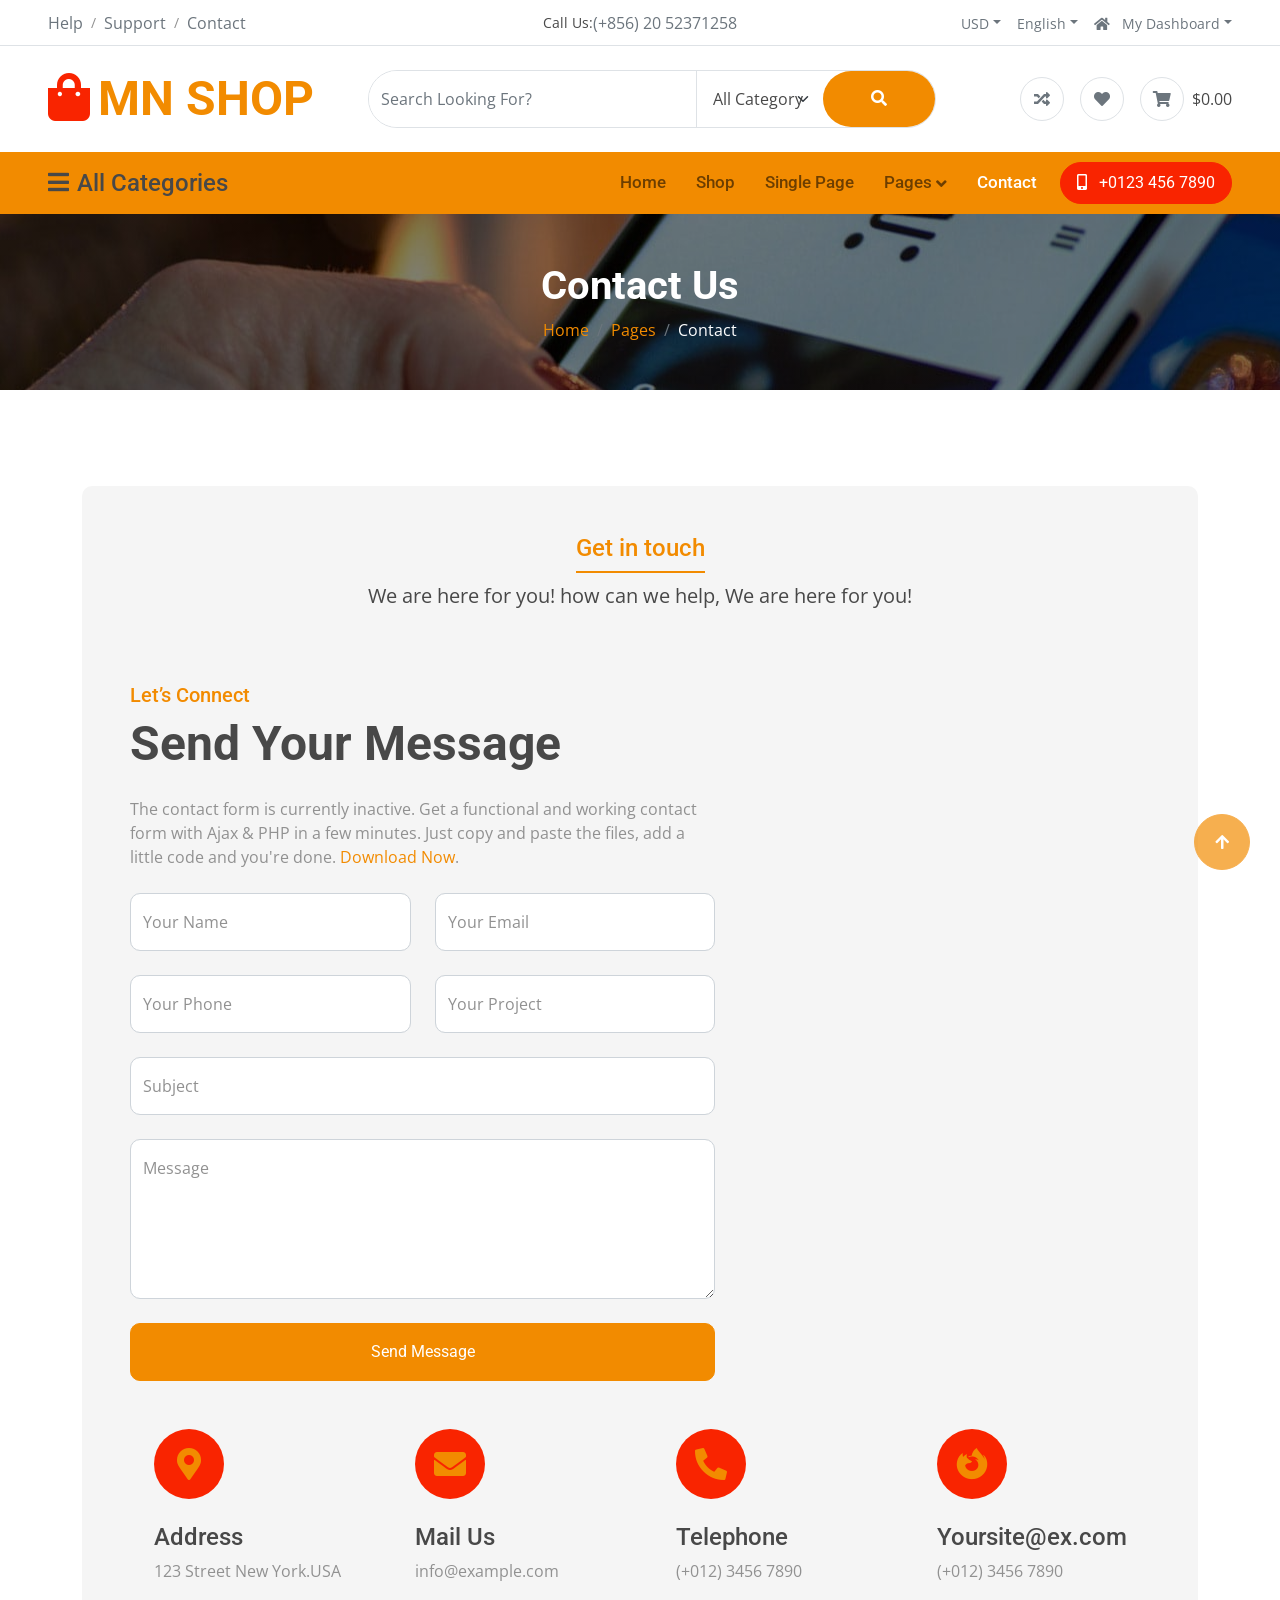
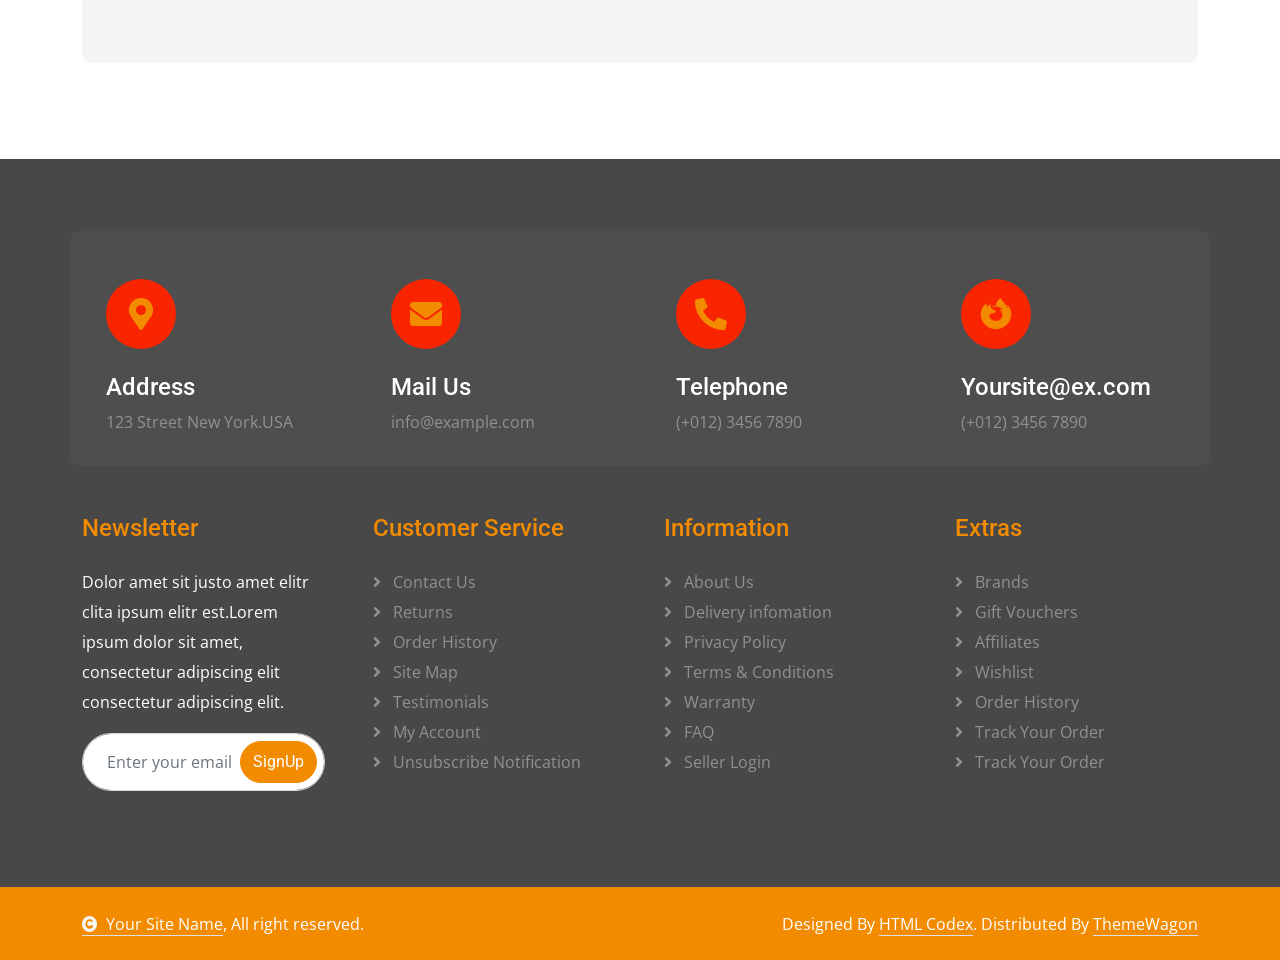
<file: contact.html>
<!DOCTYPE html>
<html lang="en">

<head>
    <meta charset="utf-8">
    <title>Test Web SHOP</title>
    <meta content="width=device-width, initial-scale=1.0" name="viewport">
    <meta content="" name="keywords">
    <meta content="" name="description">

    <!-- Google Web Fonts -->
    <link rel="preconnect" href="https://fonts.googleapis.com">
    <link rel="preconnect" href="https://fonts.gstatic.com" crossorigin>
    <link
        href="https://fonts.googleapis.com/css2?family=Open+Sans:wght@400;500;600;700&family=Roboto:wght@400;500;700&display=swap"
        rel="stylesheet">

    <!-- Icon Font Stylesheet -->
    <link rel="stylesheet" href="https://use.fontawesome.com/releases/v5.15.4/css/all.css" />
    <link href="https://cdn.jsdelivr.net/npm/bootstrap-icons@1.4.1/font/bootstrap-icons.css" rel="stylesheet">

    <!-- Libraries Stylesheet -->
    <link href="lib/animate/animate.min.css" rel="stylesheet">
    <link href="lib/owlcarousel/assets/owl.carousel.min.css" rel="stylesheet">


    <!-- Customized Bootstrap Stylesheet -->
    <link href="css/bootstrap.min.css" rel="stylesheet">

    <!-- Template Stylesheet -->
    <link href="css/style.css" rel="stylesheet">
</head>

<body>

    <!-- Spinner Start -->
    <div id="spinner"
        class="show bg-white position-fixed translate-middle w-100 vh-100 top-50 start-50 d-flex align-items-center justify-content-center">
        <div class="spinner-border text-primary" style="width: 3rem; height: 3rem;" role="status">
            <span class="sr-only">Loading...</span>
        </div>
    </div>
    <!-- Spinner End -->


    <!-- Topbar Start -->
    <div class="container-fluid px-5 d-none border-bottom d-lg-block">
        <div class="row gx-0 align-items-center">
            <div class="col-lg-4 text-center text-lg-start mb-lg-0">
                <div class="d-inline-flex align-items-center" style="height: 45px;">
                    <a href="#" class="text-muted me-2"> Help</a><small> / </small>
                    <a href="#" class="text-muted mx-2"> Support</a><small> / </small>
                    <a href="#" class="text-muted ms-2"> Contact</a>
                </div>
            </div>
            <div class="col-lg-4 text-center d-flex align-items-center justify-content-center">
                <small class="text-dark">Call Us:</small>
                <a href="#" class="text-muted">(+856) 20 52371258</a>
            </div>

            <div class="col-lg-4 text-center text-lg-end">
                <div class="d-inline-flex align-items-center" style="height: 45px;">
                    <div class="dropdown">
                        <a href="#" class="dropdown-toggle text-muted me-2" data-bs-toggle="dropdown"><small>
                                USD</small></a>
                        <div class="dropdown-menu rounded">
                            <a href="#" class="dropdown-item"> THB</a>
                            <a href="#" class="dropdown-item"> LAK</a>
                        </div>
                    </div>
                    <div class="dropdown">
                        <a href="#" class="dropdown-toggle text-muted mx-2" data-bs-toggle="dropdown"><small>
                                English</small></a>
                        <div class="dropdown-menu rounded">
                            <a href="#" class="dropdown-item"> English</a>
                            <a href="#" class="dropdown-item"> Thailand</a>
                            <a href="#" class="dropdown-item"> LAO</a>
                            <a href="#" class="dropdown-item"> Italiano</a>
                        </div>
                    </div>
                    <div class="dropdown">
                        <a href="#" class="dropdown-toggle text-muted ms-2" data-bs-toggle="dropdown"><small><i
                                    class="fa fa-home me-2"></i> My Dashboard</small></a>
                        <div class="dropdown-menu rounded">
                            <a href="#" class="dropdown-item"> Login</a>
                            <a href="#" class="dropdown-item"> Wishlist</a>
                            <a href="#" class="dropdown-item"> My Card</a>
                            <a href="#" class="dropdown-item"> Notifications</a>
                            <a href="#" class="dropdown-item"> Account Settings</a>
                            <a href="#" class="dropdown-item"> My Account</a>
                            <a href="#" class="dropdown-item"> Log Out</a>
                        </div>
                    </div>
                </div>
            </div>
        </div>
    </div>
    <div class="container-fluid px-5 py-4 d-none d-lg-block">
        <div class="row gx-0 align-items-center text-center">
            <div class="col-md-4 col-lg-3 text-center text-lg-start">
                <div class="d-inline-flex align-items-center">
                    <a href="" class="navbar-brand p-0">
                        <h1 class="display-5 text-primary m-0"><i
                                class="fas fa-shopping-bag text-secondary me-2"></i>MN SHOP</h1>
                        <!-- <img src="img/logo.png" alt="Logo"> -->
                    </a>
                </div>
            </div>
            <div class="col-md-4 col-lg-6 text-center">
                <div class="position-relative ps-4">
                    <div class="d-flex border rounded-pill">
                        <input class="form-control border-0 rounded-pill w-100 py-3" type="text"
                            data-bs-target="#dropdownToggle123" placeholder="Search Looking For?">
                        <select class="form-select text-dark border-0 border-start rounded-0 p-3" style="width: 200px;">
                            <option value="All Category">All Category</option>
                            <option value="Pest Control-2">Category 1</option>
                            <option value="Pest Control-3">Category 2</option>
                            <option value="Pest Control-4">Category 3</option>
                            <option value="Pest Control-5">Category 4</option>
                        </select>
                        <button type="button" class="btn btn-primary rounded-pill py-3 px-5" style="border: 0;"><i
                                class="fas fa-search"></i></button>
                    </div>
                </div>
            </div>
            <div class="col-md-4 col-lg-3 text-center text-lg-end">
                <div class="d-inline-flex align-items-center">
                    <a href="#" class="text-muted d-flex align-items-center justify-content-center me-3"><span
                            class="rounded-circle btn-md-square border"><i class="fas fa-random"></i></i></a>
                    <a href="#" class="text-muted d-flex align-items-center justify-content-center me-3"><span
                            class="rounded-circle btn-md-square border"><i class="fas fa-heart"></i></a>
                    <a href="#" class="text-muted d-flex align-items-center justify-content-center"><span
                            class="rounded-circle btn-md-square border"><i class="fas fa-shopping-cart"></i></span>
                        <span class="text-dark ms-2">$0.00</span></a>
                </div>
            </div>
        </div>
    </div>
    <!-- Topbar End -->

    <!-- Navbar & Hero Start -->
    <div class="container-fluid nav-bar p-0">
        <div class="row gx-0 bg-primary px-5 align-items-center">
            <div class="col-lg-3 d-none d-lg-block">
                <nav class="navbar navbar-light position-relative" style="width: 250px;">
                    <button class="navbar-toggler border-0 fs-4 w-100 px-0 text-start" type="button"
                        data-bs-toggle="collapse" data-bs-target="#allCat">
                        <h4 class="m-0"><i class="fa fa-bars me-2"></i>All Categories</h4>
                    </button>
                    <div class="collapse navbar-collapse rounded-bottom" id="allCat">
                        <div class="navbar-nav ms-auto py-0">
                            <ul class="list-unstyled categories-bars">
                                <li>
                                    <div class="categories-bars-item">
                                        <a href="#">Accessories</a>
                                        <span>(3)</span>
                                    </div>
                                </li>
                                <li>
                                    <div class="categories-bars-item">
                                        <a href="#">Electronics & Computer</a>
                                        <span>(5)</span>
                                    </div>
                                </li>
                                <li>
                                    <div class="categories-bars-item">
                                        <a href="#">Laptops & Desktops</a>
                                        <span>(2)</span>
                                    </div>
                                </li>
                                <li>
                                    <div class="categories-bars-item">
                                        <a href="#">Mobiles & Tablets</a>
                                        <span>(8)</span>
                                    </div>
                                </li>
                                <li>
                                    <div class="categories-bars-item">
                                        <a href="#">SmartPhone & Smart TV</a>
                                        <span>(5)</span>
                                    </div>
                                </li>
                            </ul>
                        </div>
                    </div>
                </nav>
            </div>
            <div class="col-12 col-lg-9">
                <nav class="navbar navbar-expand-lg navbar-light bg-primary ">
                    <a href="" class="navbar-brand d-block d-lg-none">
                        <h1 class="display-5 text-secondary m-0"><i
                                class="fas fa-shopping-bag text-white me-2"></i>Electro</h1>
                        <!-- <img src="img/logo.png" alt="Logo"> -->
                    </a>
                    <button class="navbar-toggler ms-auto" type="button" data-bs-toggle="collapse"
                        data-bs-target="#navbarCollapse">
                        <span class="fa fa-bars fa-1x"></span>
                    </button>
                    <div class="collapse navbar-collapse" id="navbarCollapse">
                        <div class="navbar-nav ms-auto py-0">
                            <a href="index.html" class="nav-item nav-link">Home</a>
                            <a href="shop.html" class="nav-item nav-link">Shop</a>
                            <a href="single.html" class="nav-item nav-link">Single Page</a>
                            <div class="nav-item dropdown">
                                <a href="#" class="nav-link" data-bs-toggle="dropdown"><span
                                        class="dropdown-toggle">Pages</span></a>
                                <div class="dropdown-menu m-0">
                                    <a href="bestseller.html" class="dropdown-item">Bestseller</a>
                                    <a href="cart.html" class="dropdown-item">Cart Page</a>
                                    <a href="cheackout.html" class="dropdown-item">Cheackout</a>
                                    <a href="404.html" class="dropdown-item">404 Page</a>
                                </div>
                            </div>
                            <a href="contact.html" class="nav-item nav-link me-2 active">Contact</a>
                            <div class="nav-item dropdown d-block d-lg-none mb-3">
                                <a href="#" class="nav-link" data-bs-toggle="dropdown"><span class="dropdown-toggle">All
                                        Category</span></a>
                                <div class="dropdown-menu m-0">
                                    <ul class="list-unstyled categories-bars">
                                        <li>
                                            <div class="categories-bars-item">
                                                <a href="#">Accessories</a>
                                                <span>(3)</span>
                                            </div>
                                        </li>
                                        <li>
                                            <div class="categories-bars-item">
                                                <a href="#">Electronics & Computer</a>
                                                <span>(5)</span>
                                            </div>
                                        </li>
                                        <li>
                                            <div class="categories-bars-item">
                                                <a href="#">Laptops & Desktops</a>
                                                <span>(2)</span>
                                            </div>
                                        </li>
                                        <li>
                                            <div class="categories-bars-item">
                                                <a href="#">Mobiles & Tablets</a>
                                                <span>(8)</span>
                                            </div>
                                        </li>
                                        <li>
                                            <div class="categories-bars-item">
                                                <a href="#">SmartPhone & Smart TV</a>
                                                <span>(5)</span>
                                            </div>
                                        </li>
                                    </ul>
                                </div>
                            </div>
                        </div>
                        <a href="" class="btn btn-secondary rounded-pill py-2 px-4 px-lg-3 mb-3 mb-md-3 mb-lg-0"><i
                                class="fa fa-mobile-alt me-2"></i> +0123 456 7890</a>
                    </div>
                </nav>
            </div>
        </div>
    </div>
    <!-- Navbar & Hero End -->

    <!-- Single Page Header start -->
    <div class="container-fluid page-header py-5">
        <h1 class="text-center text-white display-6 wow fadeInUp" data-wow-delay="0.1s">Contact Us</h1>
        <ol class="breadcrumb justify-content-center mb-0 wow fadeInUp" data-wow-delay="0.3s">
            <li class="breadcrumb-item"><a href="#">Home</a></li>
            <li class="breadcrumb-item"><a href="#">Pages</a></li>
            <li class="breadcrumb-item active text-white">Contact</li>
        </ol>
    </div>
    <!-- Single Page Header End -->

    <!-- Contucts Start -->
    <div class="container-fluid contact py-5">
        <div class="container py-5">
            <div class="p-5 bg-light rounded">
                <div class="row g-4">
                    <div class="col-12">
                        <div class="text-center mx-auto wow fadeInUp" data-wow-delay="0.1s" style="max-width: 900px;">
                            <h4 class="text-primary border-bottom border-primary border-2 d-inline-block pb-2">Get in
                                touch</h4>
                            <p class="mb-5 fs-5 text-dark">We are here for you! how can we help, We are here for you!
                            </p>
                        </div>
                    </div>
                    <div class="col-lg-7">
                        <h5 class="text-primary wow fadeInUp" data-wow-delay="0.1s">Let’s Connect</h5>
                        <h1 class="display-5 mb-4 wow fadeInUp" data-wow-delay="0.3s">Send Your Message</h1>
                        <p class="mb-4 wow fadeInUp" data-wow-delay="0.5s">The contact form is currently inactive. Get a
                            functional and working contact form with Ajax & PHP in a few minutes. Just copy and paste
                            the files, add a little code and you're done. <a
                                href="https://htmlcodex.com/contact-form">Download Now</a>.</p>
                        <form>
                            <div class="row g-4 wow fadeInUp" data-wow-delay="0.1s">
                                <div class="col-lg-12 col-xl-6">
                                    <div class="form-floating">
                                        <input type="text" class="form-control" id="name" placeholder="Your Name">
                                        <label for="name">Your Name</label>
                                    </div>
                                </div>
                                <div class="col-lg-12 col-xl-6">
                                    <div class="form-floating">
                                        <input type="email" class="form-control" id="email" placeholder="Your Email">
                                        <label for="email">Your Email</label>
                                    </div>
                                </div>
                                <div class="col-lg-12 col-xl-6">
                                    <div class="form-floating">
                                        <input type="phone" class="form-control" id="phone" placeholder="Phone">
                                        <label for="phone">Your Phone</label>
                                    </div>
                                </div>
                                <div class="col-lg-12 col-xl-6">
                                    <div class="form-floating">
                                        <input type="text" class="form-control" id="project" placeholder="Project">
                                        <label for="project">Your Project</label>
                                    </div>
                                </div>
                                <div class="col-12">
                                    <div class="form-floating">
                                        <input type="text" class="form-control" id="subject" placeholder="Subject">
                                        <label for="subject">Subject</label>
                                    </div>
                                </div>
                                <div class="col-12">
                                    <div class="form-floating">
                                        <textarea class="form-control" placeholder="Leave a message here" id="message"
                                            style="height: 160px"></textarea>
                                        <label for="message">Message</label>
                                    </div>
                                </div>
                                <div class="col-12">
                                    <button class="btn btn-primary w-100 py-3">Send Message</button>
                                </div>
                            </div>
                        </form>
                    </div>
                    <div class="col-lg-5 wow fadeInUp" data-wow-delay="0.2s">
                        <div class="h-100 rounded">
                            <iframe class="rounded w-100" style="height: 100%;"
                                src="https://www.google.com/maps/embed?pb=!1m18!1m12!1m3!1d387191.33750346623!2d-73.97968099999999!3d40.6974881!2m3!1f0!2f0!3f0!3m2!1i1024!2i768!4f13.1!3m3!1m2!1s0x89c24fa5d33f083b%3A0xc80b8f06e177fe62!2sNew%20York%2C%20NY%2C%20USA!5e0!3m2!1sen!2sbd!4v1694259649153!5m2!1sen!2sbd"
                                loading="lazy" referrerpolicy="no-referrer-when-downgrade"></iframe>
                        </div>
                    </div>
                    <div class="col-lg-12">
                        <div class="row g-4 align-items-center justify-content-center">
                            <div class="col-md-6 col-lg-6 col-xl-3 wow fadeInUp" data-wow-delay="0.1s">
                                <div class="rounded p-4">
                                    <div class="rounded-circle bg-secondary d-flex align-items-center justify-content-center mb-4"
                                        style="width: 70px; height: 70px;">
                                        <i class="fas fa-map-marker-alt fa-2x text-primary"></i>
                                    </div>
                                    <div>
                                        <h4>Address</h4>
                                        <p class="mb-2">123 Street New York.USA</p>
                                    </div>
                                </div>
                            </div>
                            <div class="col-md-6 col-lg-6 col-xl-3 wow fadeInUp" data-wow-delay="0.3s">
                                <div class="rounded p-4">
                                    <div class="rounded-circle bg-secondary d-flex align-items-center justify-content-center mb-4"
                                        style="width: 70px; height: 70px;">
                                        <i class="fas fa-envelope fa-2x text-primary"></i>
                                    </div>
                                    <div>
                                        <h4>Mail Us</h4>
                                        <p class="mb-2">info@example.com</p>
                                    </div>
                                </div>
                            </div>
                            <div class="col-md-6 col-lg-6 col-xl-3 wow fadeInUp" data-wow-delay="0.5s">
                                <div class="rounded p-4">
                                    <div class="rounded-circle bg-secondary d-flex align-items-center justify-content-center mb-4"
                                        style="width: 70px; height: 70px;">
                                        <i class="fa fa-phone-alt fa-2x text-primary"></i>
                                    </div>
                                    <div>
                                        <h4>Telephone</h4>
                                        <p class="mb-2">(+012) 3456 7890</p>
                                    </div>
                                </div>
                            </div>
                            <div class="col-md-6 col-lg-6 col-xl-3 wow fadeInUp" data-wow-delay="0.7s">
                                <div class="rounded p-4">
                                    <div class="rounded-circle bg-secondary d-flex align-items-center justify-content-center mb-4"
                                        style="width: 70px; height: 70px;">
                                        <i class="fab fa-firefox-browser fa-2x text-primary"></i>
                                    </div>
                                    <div>
                                        <h4>Yoursite@ex.com</h4>
                                        <p class="mb-2">(+012) 3456 7890</p>
                                    </div>
                                </div>
                            </div>
                        </div>
                    </div>
                </div>
            </div>
        </div>
    </div>
    <!-- Contuct End -->

    <!-- Footer Start -->
    <div class="container-fluid footer py-5 wow fadeIn" data-wow-delay="0.2s">
        <div class="container py-5">
            <div class="row g-4 rounded mb-5" style="background: rgba(255, 255, 255, .03);">
                <div class="col-md-6 col-lg-6 col-xl-3">
                    <div class="rounded p-4">
                        <div class="rounded-circle bg-secondary d-flex align-items-center justify-content-center mb-4"
                            style="width: 70px; height: 70px;">
                            <i class="fas fa-map-marker-alt fa-2x text-primary"></i>
                        </div>
                        <div>
                            <h4 class="text-white">Address</h4>
                            <p class="mb-2">123 Street New York.USA</p>
                        </div>
                    </div>
                </div>
                <div class="col-md-6 col-lg-6 col-xl-3">
                    <div class="rounded p-4">
                        <div class="rounded-circle bg-secondary d-flex align-items-center justify-content-center mb-4"
                            style="width: 70px; height: 70px;">
                            <i class="fas fa-envelope fa-2x text-primary"></i>
                        </div>
                        <div>
                            <h4 class="text-white">Mail Us</h4>
                            <p class="mb-2">info@example.com</p>
                        </div>
                    </div>
                </div>
                <div class="col-md-6 col-lg-6 col-xl-3">
                    <div class="rounded p-4">
                        <div class="rounded-circle bg-secondary d-flex align-items-center justify-content-center mb-4"
                            style="width: 70px; height: 70px;">
                            <i class="fa fa-phone-alt fa-2x text-primary"></i>
                        </div>
                        <div>
                            <h4 class="text-white">Telephone</h4>
                            <p class="mb-2">(+012) 3456 7890</p>
                        </div>
                    </div>
                </div>
                <div class="col-md-6 col-lg-6 col-xl-3">
                    <div class="rounded p-4">
                        <div class="rounded-circle bg-secondary d-flex align-items-center justify-content-center mb-4"
                            style="width: 70px; height: 70px;">
                            <i class="fab fa-firefox-browser fa-2x text-primary"></i>
                        </div>
                        <div>
                            <h4 class="text-white">Yoursite@ex.com</h4>
                            <p class="mb-2">(+012) 3456 7890</p>
                        </div>
                    </div>
                </div>
            </div>
            <div class="row g-5">
                <div class="col-md-6 col-lg-6 col-xl-3">
                    <div class="footer-item d-flex flex-column">
                        <div class="footer-item">
                            <h4 class="text-primary mb-4">Newsletter</h4>
                            <p class="text-white mb-3">Dolor amet sit justo amet elitr clita ipsum elitr est.Lorem ipsum
                                dolor sit amet, consectetur adipiscing elit consectetur adipiscing elit.</p>
                            <div class="position-relative mx-auto rounded-pill">
                                <input class="form-control rounded-pill w-100 py-3 ps-4 pe-5" type="text"
                                    placeholder="Enter your email">
                                <button type="button"
                                    class="btn btn-primary rounded-pill position-absolute top-0 end-0 py-2 mt-2 me-2">SignUp</button>
                            </div>
                        </div>
                    </div>
                </div>
                <div class="col-md-6 col-lg-6 col-xl-3">
                    <div class="footer-item d-flex flex-column">
                        <h4 class="text-primary mb-4">Customer Service</h4>
                        <a href="#" class=""><i class="fas fa-angle-right me-2"></i> Contact Us</a>
                        <a href="#" class=""><i class="fas fa-angle-right me-2"></i> Returns</a>
                        <a href="#" class=""><i class="fas fa-angle-right me-2"></i> Order History</a>
                        <a href="#" class=""><i class="fas fa-angle-right me-2"></i> Site Map</a>
                        <a href="#" class=""><i class="fas fa-angle-right me-2"></i> Testimonials</a>
                        <a href="#" class=""><i class="fas fa-angle-right me-2"></i> My Account</a>
                        <a href="#" class=""><i class="fas fa-angle-right me-2"></i> Unsubscribe Notification</a>
                    </div>
                </div>
                <div class="col-md-6 col-lg-6 col-xl-3">
                    <div class="footer-item d-flex flex-column">
                        <h4 class="text-primary mb-4">Information</h4>
                        <a href="#" class=""><i class="fas fa-angle-right me-2"></i> About Us</a>
                        <a href="#" class=""><i class="fas fa-angle-right me-2"></i> Delivery infomation</a>
                        <a href="#" class=""><i class="fas fa-angle-right me-2"></i> Privacy Policy</a>
                        <a href="#" class=""><i class="fas fa-angle-right me-2"></i> Terms & Conditions</a>
                        <a href="#" class=""><i class="fas fa-angle-right me-2"></i> Warranty</a>
                        <a href="#" class=""><i class="fas fa-angle-right me-2"></i> FAQ</a>
                        <a href="#" class=""><i class="fas fa-angle-right me-2"></i> Seller Login</a>
                    </div>
                </div>
                <div class="col-md-6 col-lg-6 col-xl-3">
                    <div class="footer-item d-flex flex-column">
                        <h4 class="text-primary mb-4">Extras</h4>
                        <a href="#" class=""><i class="fas fa-angle-right me-2"></i> Brands</a>
                        <a href="#" class=""><i class="fas fa-angle-right me-2"></i> Gift Vouchers</a>
                        <a href="#" class=""><i class="fas fa-angle-right me-2"></i> Affiliates</a>
                        <a href="#" class=""><i class="fas fa-angle-right me-2"></i> Wishlist</a>
                        <a href="#" class=""><i class="fas fa-angle-right me-2"></i> Order History</a>
                        <a href="#" class=""><i class="fas fa-angle-right me-2"></i> Track Your Order</a>
                        <a href="#" class=""><i class="fas fa-angle-right me-2"></i> Track Your Order</a>
                    </div>
                </div>
            </div>
        </div>
    </div>
    <!-- Footer End -->


    <!-- Copyright Start -->
    <div class="container-fluid copyright py-4">
        <div class="container">
            <div class="row g-4 align-items-center">
                <div class="col-md-6 text-center text-md-start mb-md-0">
                    <span class="text-white"><a href="#" class="border-bottom text-white"><i
                                class="fas fa-copyright text-light me-2"></i>Your Site Name</a>, All right
                        reserved.</span>
                </div>
                <div class="col-md-6 text-center text-md-end text-white">

                    <!--/*** This template is free as long as you keep the below author’s credit link/attribution link/backlink. ***/-->
                    <!--/*** If you'd like to use the template without the below author’s credit link/attribution link/backlink, ***/-->
                    <!--/*** you can purchase the Credit Removal License from "https://htmlcodex.com/credit-removal". ***/-->
                    Designed By <a class="border-bottom text-white" href="https://htmlcodex.com">HTML Codex</a>.
                    Distributed By <a class="border-bottom text-white" href="https://themewagon.com">ThemeWagon</a>
                </div>
            </div>
        </div>
    </div>
    <!-- Copyright End -->


    <!-- Back to Top -->
    <a href="#" class="btn btn-primary btn-lg-square back-to-top"><i class="fa fa-arrow-up"></i></a>


    <!-- JavaScript Libraries -->
    <script src="https://ajax.googleapis.com/ajax/libs/jquery/3.6.4/jquery.min.js"></script>
    <script src="https://cdn.jsdelivr.net/npm/bootstrap@5.0.0/dist/js/bootstrap.bundle.min.js"></script>
    <script src="lib/wow/wow.min.js"></script>
    <script src="lib/owlcarousel/owl.carousel.min.js"></script>


    <!-- Template Javascript -->
    <script src="js/main.js"></script>
</body>

</html>
</file>
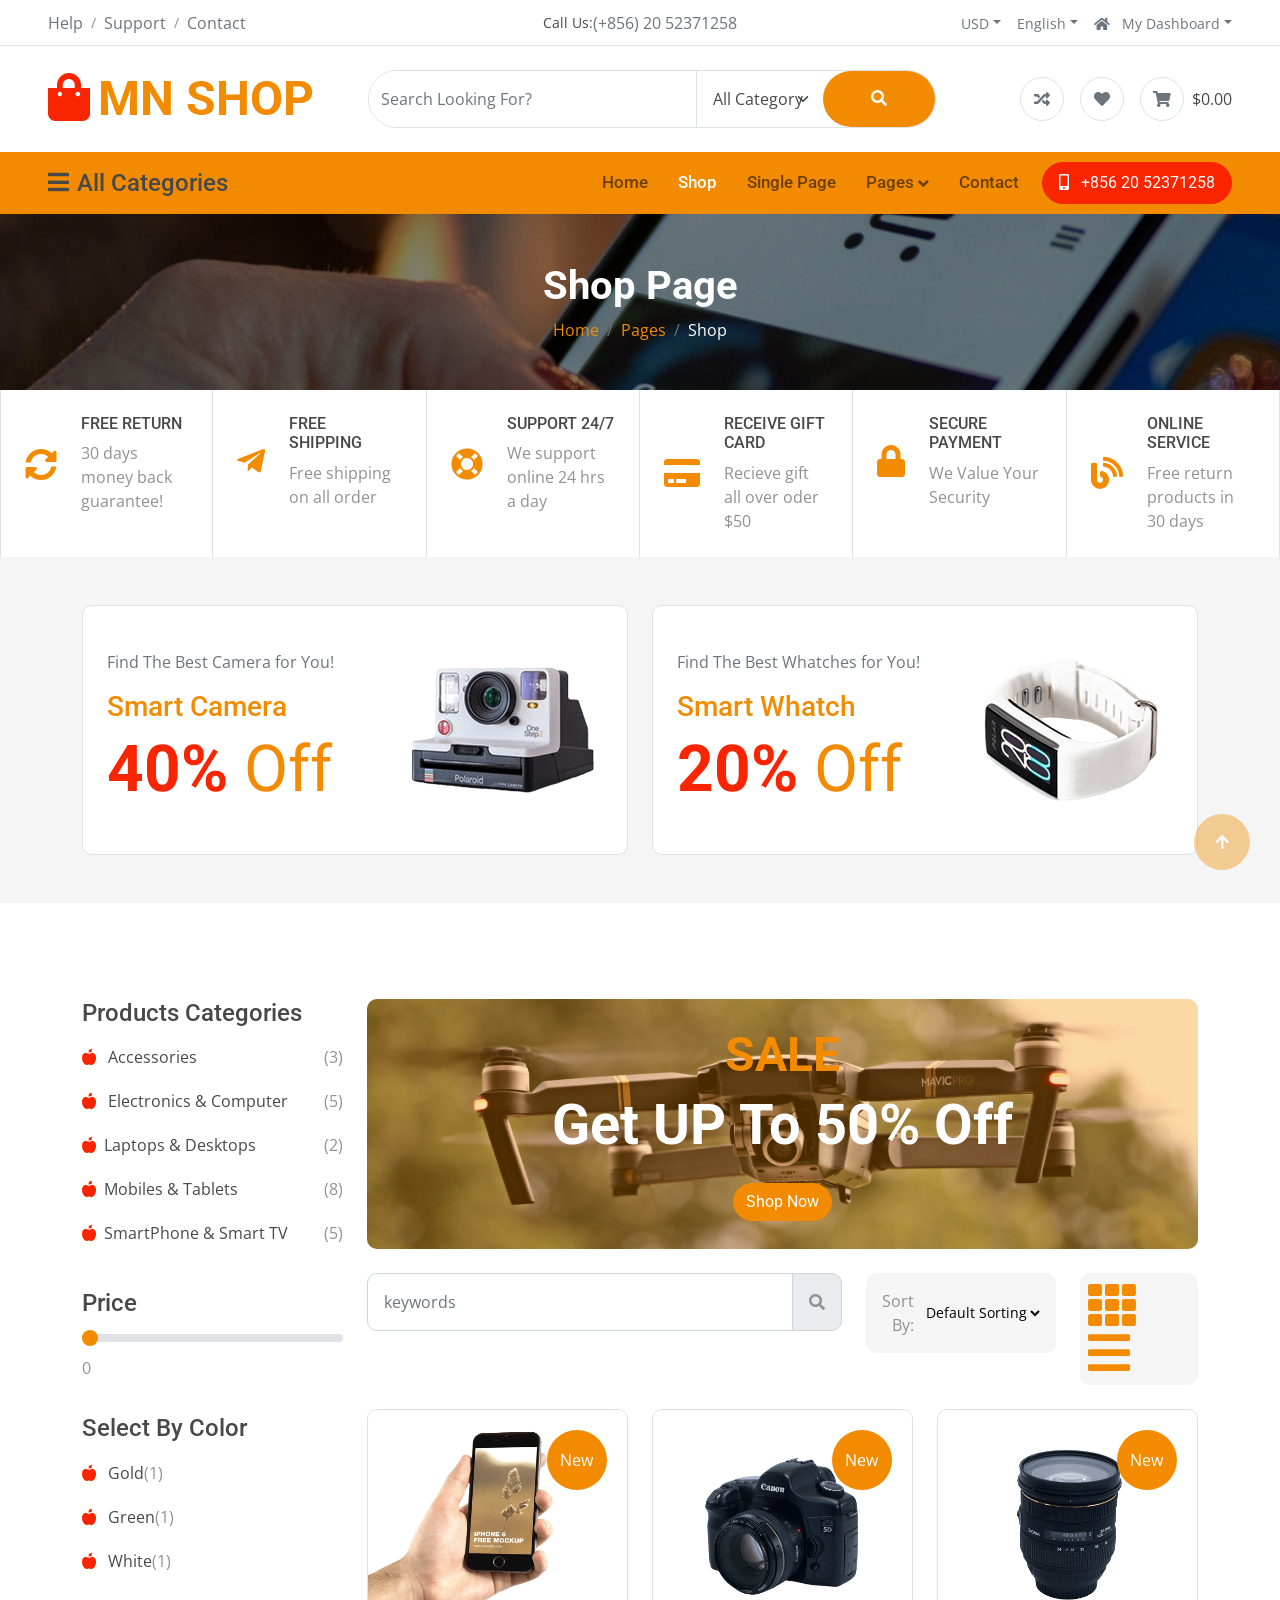
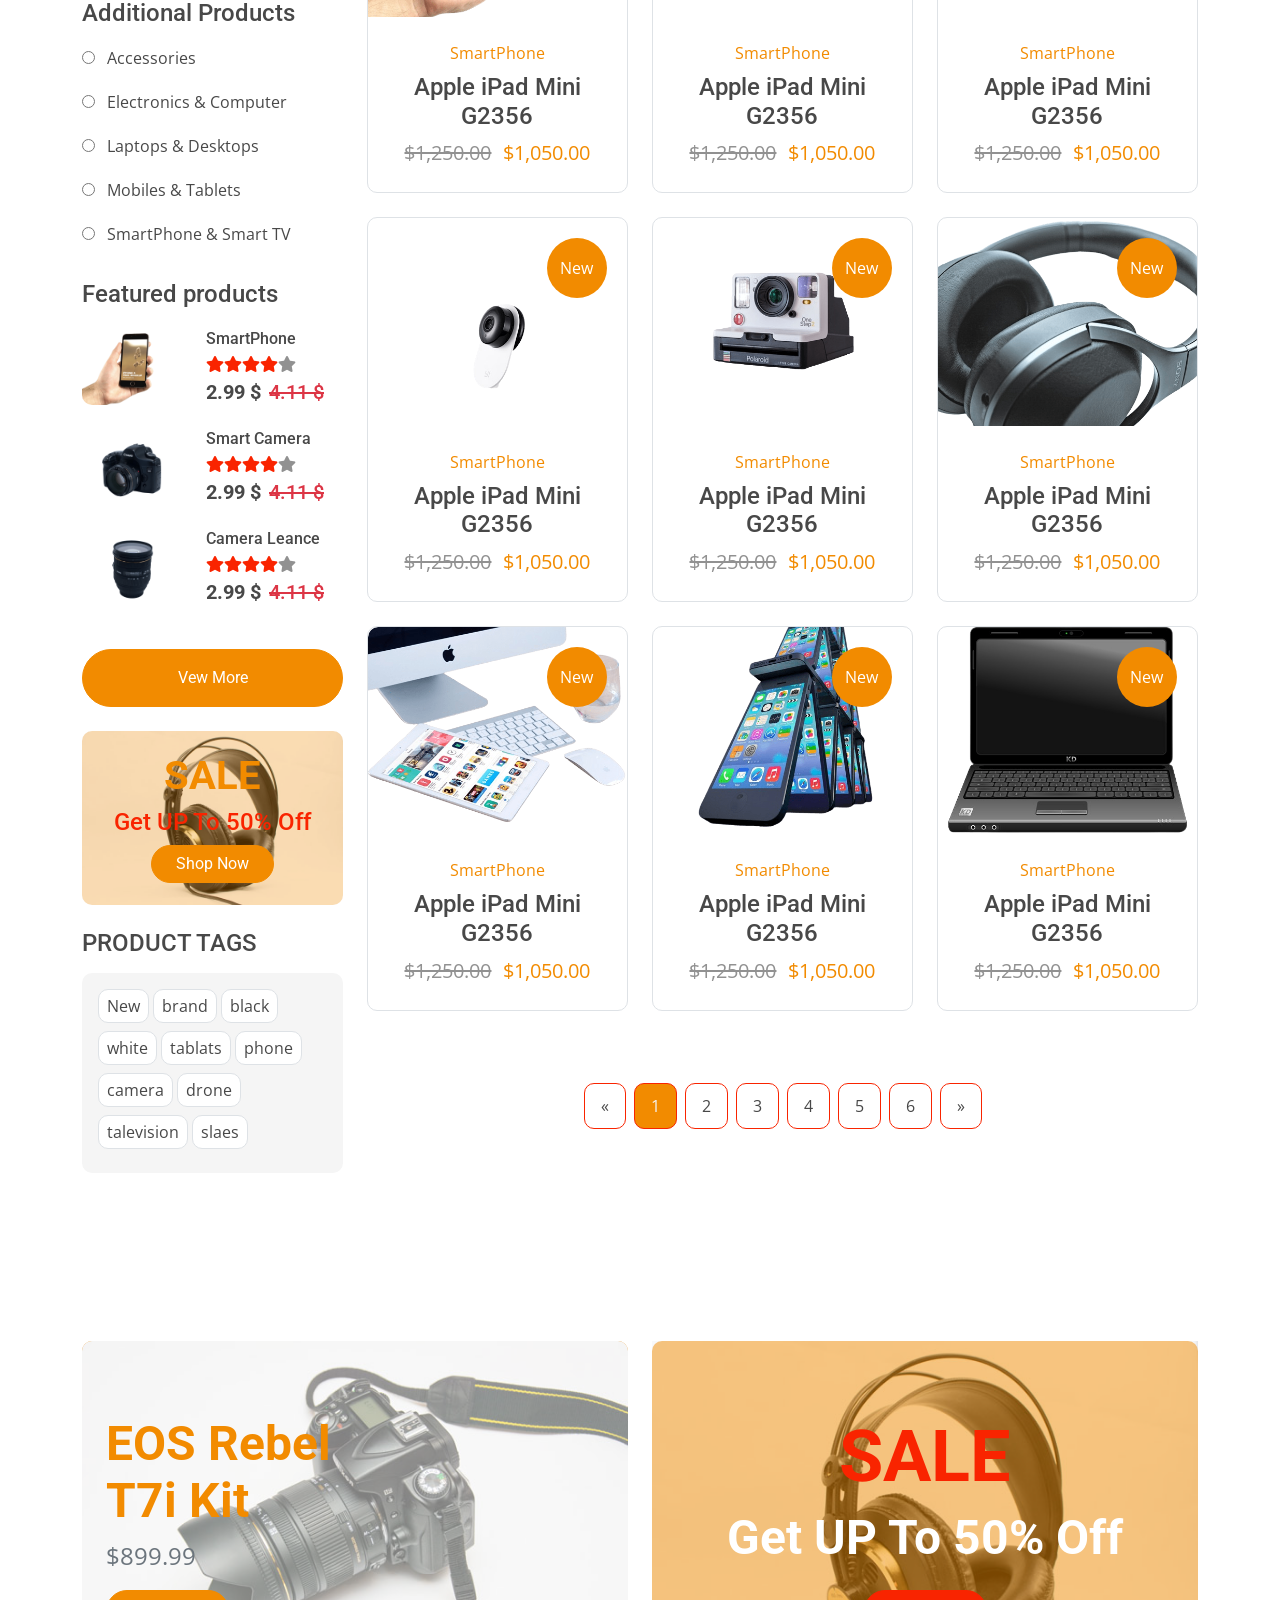
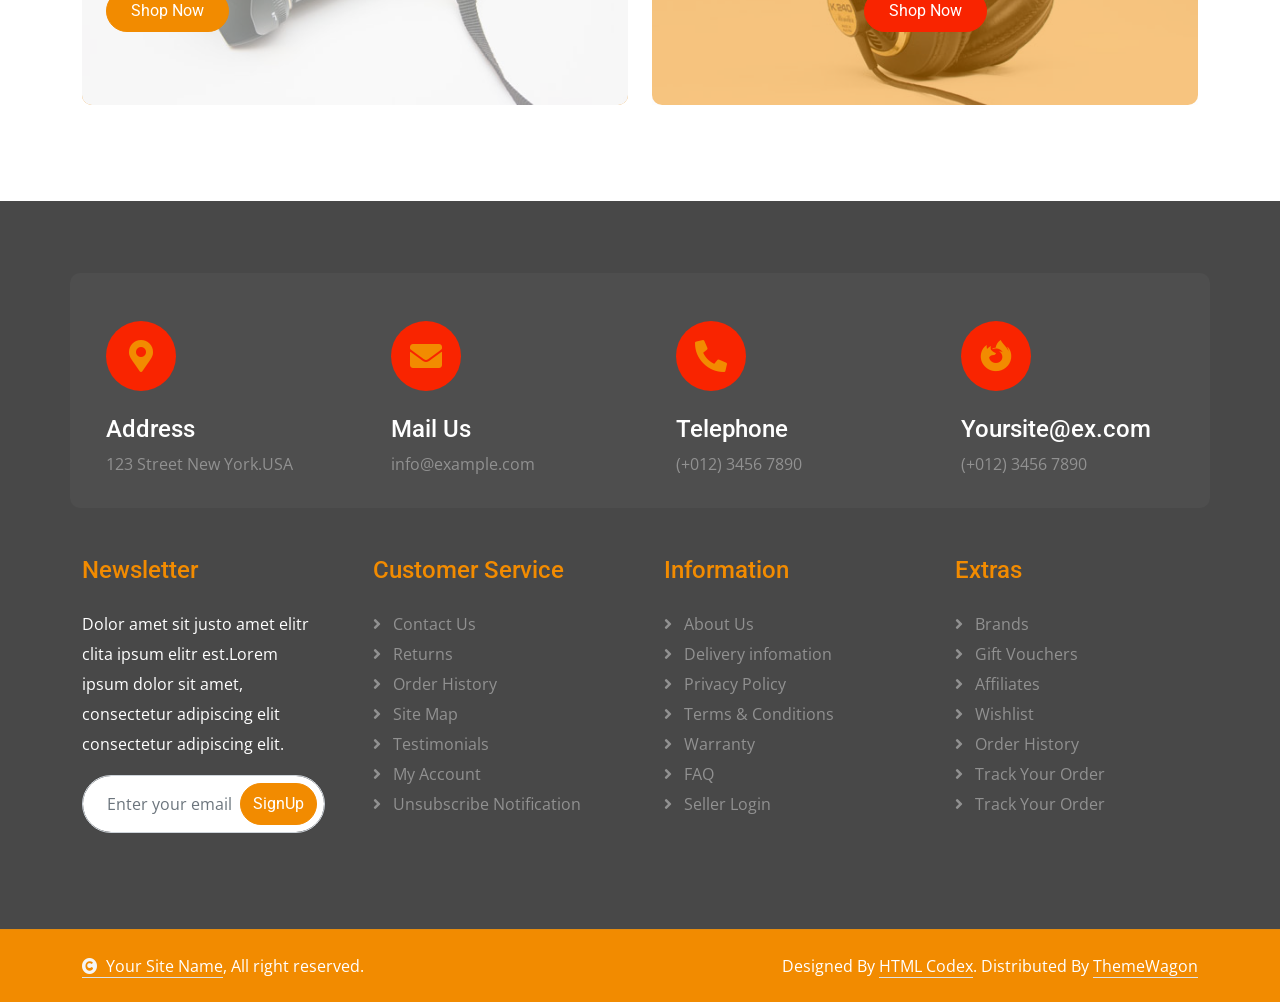
<file: shop.html>
<!DOCTYPE html>
<html lang="en">

<head>
    <meta charset="utf-8">
    <title>Test Web SHOP</title>
    <meta content="width=device-width, initial-scale=1.0" name="viewport">
    <meta content="" name="keywords">
    <meta content="" name="description">

    <!-- Google Web Fonts -->
    <link rel="preconnect" href="https://fonts.googleapis.com">
    <link rel="preconnect" href="https://fonts.gstatic.com" crossorigin>
    <link
        href="https://fonts.googleapis.com/css2?family=Open+Sans:wght@400;500;600;700&family=Roboto:wght@400;500;700&display=swap"
        rel="stylesheet">

    <!-- Icon Font Stylesheet -->
    <link rel="stylesheet" href="https://use.fontawesome.com/releases/v5.15.4/css/all.css" />
    <link href="https://cdn.jsdelivr.net/npm/bootstrap-icons@1.4.1/font/bootstrap-icons.css" rel="stylesheet">

    <!-- Libraries Stylesheet -->
    <link href="lib/animate/animate.min.css" rel="stylesheet">
    <link href="lib/owlcarousel/assets/owl.carousel.min.css" rel="stylesheet">


    <!-- Customized Bootstrap Stylesheet -->
    <link href="css/bootstrap.min.css" rel="stylesheet">

    <!-- Template Stylesheet -->
    <link href="css/style.css" rel="stylesheet">
</head>

<body>

    <!-- Spinner Start -->
    <div id="spinner"
        class="show bg-white position-fixed translate-middle w-100 vh-100 top-50 start-50 d-flex align-items-center justify-content-center">
        <div class="spinner-border text-primary" style="width: 3rem; height: 3rem;" role="status">
            <span class="sr-only">Loading...</span>
        </div>
    </div>
    <!-- Spinner End -->


    <!-- Topbar Start -->
    <div class="container-fluid px-5 d-none border-bottom d-lg-block">
        <div class="row gx-0 align-items-center">
            <div class="col-lg-4 text-center text-lg-start mb-lg-0">
                <div class="d-inline-flex align-items-center" style="height: 45px;">
                    <a href="#" class="text-muted me-2"> Help</a><small> / </small>
                    <a href="#" class="text-muted mx-2"> Support</a><small> / </small>
                    <a href="#" class="text-muted ms-2"> Contact</a>
                </div>
            </div>
            <div class="col-lg-4 text-center d-flex align-items-center justify-content-center">
                <small class="text-dark">Call Us:</small>
                <a href="#" class="text-muted">(+856) 20 52371258</a>
            </div>

            <div class="col-lg-4 text-center text-lg-end">
                <div class="d-inline-flex align-items-center" style="height: 45px;">
                    <div class="dropdown">
                        <a href="#" class="dropdown-toggle text-muted me-2" data-bs-toggle="dropdown"><small>
                                USD</small></a>
                        <div class="dropdown-menu rounded">
                            <a href="#" class="dropdown-item"> THB</a>
                            <a href="#" class="dropdown-item"> LAK</a>
                        </div>
                    </div>
                    <div class="dropdown">
                        <a href="#" class="dropdown-toggle text-muted mx-2" data-bs-toggle="dropdown"><small>
                                English</small></a>
                        <div class="dropdown-menu rounded">
                            <a href="#" class="dropdown-item"> English</a>
                            <a href="#" class="dropdown-item"> Thailand</a>
                            <a href="#" class="dropdown-item"> LAO</a>
                            <a href="#" class="dropdown-item"> Italiano</a>
                        </div>
                    </div>
                    <div class="dropdown">
                        <a href="#" class="dropdown-toggle text-muted ms-2" data-bs-toggle="dropdown"><small><i
                                    class="fa fa-home me-2"></i> My Dashboard</small></a>
                        <div class="dropdown-menu rounded">
                            <a href="#" class="dropdown-item"> Login</a>
                            <a href="#" class="dropdown-item"> Wishlist</a>
                            <a href="#" class="dropdown-item"> My Card</a>
                            <a href="#" class="dropdown-item"> Notifications</a>
                            <a href="#" class="dropdown-item"> Account Settings</a>
                            <a href="#" class="dropdown-item"> My Account</a>
                            <a href="#" class="dropdown-item"> Log Out</a>
                        </div>
                    </div>
                </div>
            </div>
        </div>
    </div>
    <div class="container-fluid px-5 py-4 d-none d-lg-block">
        <div class="row gx-0 align-items-center text-center">
            <div class="col-md-4 col-lg-3 text-center text-lg-start">
                <div class="d-inline-flex align-items-center">
                    <a href="" class="navbar-brand p-0">
                        <h1 class="display-5 text-primary m-0"><i
                                class="fas fa-shopping-bag text-secondary me-2"></i>MN SHOP</h1>
                        <!-- <img src="img/logo.png" alt="Logo"> -->
                    </a>
                </div>
            </div>
            <div class="col-md-4 col-lg-6 text-center">
                <div class="position-relative ps-4">
                    <div class="d-flex border rounded-pill">
                        <input class="form-control border-0 rounded-pill w-100 py-3" type="text"
                            data-bs-target="#dropdownToggle123" placeholder="Search Looking For?">
                        <select class="form-select text-dark border-0 border-start rounded-0 p-3" style="width: 200px;">
                            <option value="All Category">All Category</option>
                            <option value="Pest Control-2">Category 1</option>
                            <option value="Pest Control-3">Category 2</option>
                            <option value="Pest Control-4">Category 3</option>
                            <option value="Pest Control-5">Category 4</option>
                        </select>
                        <button type="button" class="btn btn-primary rounded-pill py-3 px-5" style="border: 0;"><i
                                class="fas fa-search"></i></button>
                    </div>
                </div>
            </div>
            <div class="col-md-4 col-lg-3 text-center text-lg-end">
                <div class="d-inline-flex align-items-center">
                    <a href="#" class="text-muted d-flex align-items-center justify-content-center me-3"><span
                            class="rounded-circle btn-md-square border"><i class="fas fa-random"></i></i></a>
                    <a href="#" class="text-muted d-flex align-items-center justify-content-center me-3"><span
                            class="rounded-circle btn-md-square border"><i class="fas fa-heart"></i></a>
                    <a href="#" class="text-muted d-flex align-items-center justify-content-center"><span
                            class="rounded-circle btn-md-square border"><i class="fas fa-shopping-cart"></i></span>
                        <span class="text-dark ms-2">$0.00</span></a>
                </div>
            </div>
        </div>
    </div>
    <!-- Topbar End -->

    <!-- Navbar & Hero Start -->
    <div class="container-fluid nav-bar p-0">
        <div class="row gx-0 bg-primary px-5 align-items-center">
            <div class="col-lg-3 d-none d-lg-block">
                <nav class="navbar navbar-light position-relative" style="width: 250px;">
                    <button class="navbar-toggler border-0 fs-4 w-100 px-0 text-start" type="button"
                        data-bs-toggle="collapse" data-bs-target="#allCat">
                        <h4 class="m-0"><i class="fa fa-bars me-2"></i>All Categories</h4>
                    </button>
                    <div class="collapse navbar-collapse rounded-bottom" id="allCat">
                        <div class="navbar-nav ms-auto py-0">
                            <ul class="list-unstyled categories-bars">
                                <li>
                                    <div class="categories-bars-item">
                                        <a href="#">Accessories</a>
                                        <span>(3)</span>
                                    </div>
                                </li>
                                <li>
                                    <div class="categories-bars-item">
                                        <a href="#">Electronics & Computer</a>
                                        <span>(5)</span>
                                    </div>
                                </li>
                                <li>
                                    <div class="categories-bars-item">
                                        <a href="#">Laptops & Desktops</a>
                                        <span>(2)</span>
                                    </div>
                                </li>
                                <li>
                                    <div class="categories-bars-item">
                                        <a href="#">Mobiles & Tablets</a>
                                        <span>(8)</span>
                                    </div>
                                </li>
                                <li>
                                    <div class="categories-bars-item">
                                        <a href="#">SmartPhone & Smart TV</a>
                                        <span>(5)</span>
                                    </div>
                                </li>
                            </ul>
                        </div>
                    </div>
                </nav>
            </div>
            <div class="col-12 col-lg-9">
                <nav class="navbar navbar-expand-lg navbar-light bg-primary ">
                    <a href="" class="navbar-brand d-block d-lg-none">
                        <h1 class="display-5 text-secondary m-0"><i
                                class="fas fa-shopping-bag text-white me-2"></i>Electro</h1>
                        <!-- <img src="img/logo.png" alt="Logo"> -->
                    </a>
                    <button class="navbar-toggler ms-auto" type="button" data-bs-toggle="collapse"
                        data-bs-target="#navbarCollapse">
                        <span class="fa fa-bars fa-1x"></span>
                    </button>
                    <div class="collapse navbar-collapse" id="navbarCollapse">
                        <div class="navbar-nav ms-auto py-0">
                            <a href="index.html" class="nav-item nav-link">Home</a>
                            <a href="shop.html" class="nav-item nav-link active">Shop</a>
                            <a href="single.html" class="nav-item nav-link">Single Page</a>
                            <div class="nav-item dropdown">
                                <a href="#" class="nav-link" data-bs-toggle="dropdown"><span
                                        class="dropdown-toggle">Pages</span></a>
                                <div class="dropdown-menu m-0">
                                    <a href="bestseller.html" class="dropdown-item">Bestseller</a>
                                    <a href="cart.html" class="dropdown-item">Cart Page</a>
                                    <a href="cheackout.html" class="dropdown-item">Cheackout</a>
                                    <a href="404.html" class="dropdown-item">404 Page</a>
                                </div>
                            </div>
                            <a href="contact.html" class="nav-item nav-link me-2">Contact</a>
                            <div class="nav-item dropdown d-block d-lg-none mb-3">
                                <a href="#" class="nav-link" data-bs-toggle="dropdown"><span class="dropdown-toggle">All
                                        Category</span></a>
                                <div class="dropdown-menu m-0">
                                    <ul class="list-unstyled categories-bars">
                                        <li>
                                            <div class="categories-bars-item">
                                                <a href="#">Accessories</a>
                                                <span>(3)</span>
                                            </div>
                                        </li>
                                        <li>
                                            <div class="categories-bars-item">
                                                <a href="#">Electronics & Computer</a>
                                                <span>(5)</span>
                                            </div>
                                        </li>
                                        <li>
                                            <div class="categories-bars-item">
                                                <a href="#">Laptops & Desktops</a>
                                                <span>(2)</span>
                                            </div>
                                        </li>
                                        <li>
                                            <div class="categories-bars-item">
                                                <a href="#">Mobiles & Tablets</a>
                                                <span>(8)</span>
                                            </div>
                                        </li>
                                        <li>
                                            <div class="categories-bars-item">
                                                <a href="#">SmartPhone & Smart TV</a>
                                                <span>(5)</span>
                                            </div>
                                        </li>
                                    </ul>
                                </div>
                            </div>
                        </div>
                        <a href="" class="btn btn-secondary rounded-pill py-2 px-4 px-lg-3 mb-3 mb-md-3 mb-lg-0"><i
                                class="fa fa-mobile-alt me-2"></i> +856 20 52371258</a>
                    </div>
                </nav>
            </div>
        </div>
    </div>
    <!-- Navbar & Hero End -->

    <!-- Single Page Header start -->
    <div class="container-fluid page-header py-5">
        <h1 class="text-center text-white display-6 wow fadeInUp" data-wow-delay="0.1s">Shop Page</h1>
        <ol class="breadcrumb justify-content-center mb-0 wow fadeInUp" data-wow-delay="0.3s">
            <li class="breadcrumb-item"><a href="#">Home</a></li>
            <li class="breadcrumb-item"><a href="#">Pages</a></li>
            <li class="breadcrumb-item active text-white">Shop</li>
        </ol>
    </div>
    <!-- Single Page Header End -->

    <!-- Searvices Start -->
    <div class="container-fluid px-0">
        <div class="row g-0">
            <div class="col-6 col-md-4 col-lg-2 border-start border-end wow fadeInUp" data-wow-delay="0.1s">
                <div class="p-4">
                    <div class="d-inline-flex align-items-center">
                        <i class="fa fa-sync-alt fa-2x text-primary"></i>
                        <div class="ms-4">
                            <h6 class="text-uppercase mb-2">Free Return</h6>
                            <p class="mb-0">30 days money back guarantee!</p>
                        </div>
                    </div>
                </div>
            </div>
            <div class="col-6 col-md-4 col-lg-2 border-end wow fadeInUp" data-wow-delay="0.2s">
                <div class="p-4">
                    <div class="d-flex align-items-center">
                        <i class="fab fa-telegram-plane fa-2x text-primary"></i>
                        <div class="ms-4">
                            <h6 class="text-uppercase mb-2">Free Shipping</h6>
                            <p class="mb-0">Free shipping on all order</p>
                        </div>
                    </div>
                </div>
            </div>
            <div class="col-6 col-md-4 col-lg-2 border-end wow fadeInUp" data-wow-delay="0.3s">
                <div class="p-4">
                    <div class="d-flex align-items-center">
                        <i class="fas fa-life-ring fa-2x text-primary"></i>
                        <div class="ms-4">
                            <h6 class="text-uppercase mb-2">Support 24/7</h6>
                            <p class="mb-0">We support online 24 hrs a day</p>
                        </div>
                    </div>
                </div>
            </div>
            <div class="col-6 col-md-4 col-lg-2 border-end wow fadeInUp" data-wow-delay="0.4s">
                <div class="p-4">
                    <div class="d-flex align-items-center">
                        <i class="fas fa-credit-card fa-2x text-primary"></i>
                        <div class="ms-4">
                            <h6 class="text-uppercase mb-2">Receive Gift Card</h6>
                            <p class="mb-0">Recieve gift all over oder $50</p>
                        </div>
                    </div>
                </div>
            </div>
            <div class="col-6 col-md-4 col-lg-2 border-end wow fadeInUp" data-wow-delay="0.5s">
                <div class="p-4">
                    <div class="d-flex align-items-center">
                        <i class="fas fa-lock fa-2x text-primary"></i>
                        <div class="ms-4">
                            <h6 class="text-uppercase mb-2">Secure Payment</h6>
                            <p class="mb-0">We Value Your Security</p>
                        </div>
                    </div>
                </div>
            </div>
            <div class="col-6 col-md-4 col-lg-2 border-end wow fadeInUp" data-wow-delay="0.6s">
                <div class="p-4">
                    <div class="d-flex align-items-center">
                        <i class="fas fa-blog fa-2x text-primary"></i>
                        <div class="ms-4">
                            <h6 class="text-uppercase mb-2">Online Service</h6>
                            <p class="mb-0">Free return products in 30 days</p>
                        </div>
                    </div>
                </div>
            </div>
        </div>
    </div>
    <!-- Searvices End -->


    <!-- Products Offer Start -->
    <div class="container-fluid bg-light py-5">
        <div class="container">
            <div class="row g-4">
                <div class="col-lg-6 wow fadeInLeft" data-wow-delay="0.2s">
                    <a href="#" class="d-flex align-items-center justify-content-between border bg-white rounded p-4">
                        <div>
                            <p class="text-muted mb-3">Find The Best Camera for You!</p>
                            <h3 class="text-primary">Smart Camera</h3>
                            <h1 class="display-3 text-secondary mb-0">40% <span
                                    class="text-primary fw-normal">Off</span></h1>
                        </div>
                        <img src="img/product-1.png" class="img-fluid" alt="">
                    </a>
                </div>
                <div class="col-lg-6 wow fadeInRight" data-wow-delay="0.3s">
                    <a href="#" class="d-flex align-items-center justify-content-between border bg-white rounded p-4">
                        <div>
                            <p class="text-muted mb-3">Find The Best Whatches for You!</p>
                            <h3 class="text-primary">Smart Whatch</h3>
                            <h1 class="display-3 text-secondary mb-0">20% <span
                                    class="text-primary fw-normal">Off</span></h1>
                        </div>
                        <img src="img/product-2.png" class="img-fluid" alt="">
                    </a>
                </div>
            </div>
        </div>
    </div>
    <!-- Products Offer End -->


    <!-- Shop Page Start -->
    <div class="container-fluid shop py-5">
        <div class="container py-5">
            <div class="row g-4">
                <div class="col-lg-3 wow fadeInUp" data-wow-delay="0.1s">
                    <div class="product-categories mb-4">
                        <h4>Products Categories</h4>
                        <ul class="list-unstyled">
                            <li>
                                <div class="categories-item">
                                    <a href="#" class="text-dark"><i class="fas fa-apple-alt text-secondary me-2"></i>
                                        Accessories</a>
                                    <span>(3)</span>
                                </div>
                            </li>
                            <li>
                                <div class="categories-item">
                                    <a href="#" class="text-dark"><i class="fas fa-apple-alt text-secondary me-2"></i>
                                        Electronics & Computer</a>
                                    <span>(5)</span>
                                </div>
                            </li>
                            <li>
                                <div class="categories-item">
                                    <a href="#" class="text-dark"><i
                                            class="fas fa-apple-alt text-secondary me-2"></i>Laptops & Desktops</a>
                                    <span>(2)</span>
                                </div>
                            </li>
                            <li>
                                <div class="categories-item">
                                    <a href="#" class="text-dark"><i
                                            class="fas fa-apple-alt text-secondary me-2"></i>Mobiles & Tablets</a>
                                    <span>(8)</span>
                                </div>
                            </li>
                            <li>
                                <div class="categories-item">
                                    <a href="#" class="text-dark"><i
                                            class="fas fa-apple-alt text-secondary me-2"></i>SmartPhone & Smart TV</a>
                                    <span>(5)</span>
                                </div>
                            </li>
                        </ul>
                    </div>
                    <div class="price mb-4">
                        <h4 class="mb-2">Price</h4>
                        <input type="range" class="form-range w-100" id="rangeInput" name="rangeInput" min="0" max="500"
                            value="0" oninput="amount.value=rangeInput.value">
                        <output id="amount" name="amount" min-velue="0" max-value="500" for="rangeInput">0</output>
                        <div class=""></div>
                    </div>
                    <div class="product-color mb-3">
                        <h4>Select By Color</h4>
                        <ul class="list-unstyled">
                            <li>
                                <div class="product-color-item">
                                    <a href="#" class="text-dark"><i class="fas fa-apple-alt text-secondary me-2"></i>
                                        Gold</a>
                                    <span>(1)</span>
                                </div>
                            </li>
                            <li>
                                <div class="product-color-item">
                                    <a href="#" class="text-dark"><i class="fas fa-apple-alt text-secondary me-2"></i>
                                        Green</a>
                                    <span>(1)</span>
                                </div>
                            </li>
                            <li>
                                <div class="product-color-item">
                                    <a href="#" class="text-dark"><i class="fas fa-apple-alt text-secondary me-2"></i>
                                        White</a>
                                    <span>(1)</span>
                                </div>
                            </li>
                        </ul>
                    </div>
                    <div class="additional-product mb-4">
                        <h4>Additional Products</h4>
                        <div class="additional-product-item">
                            <input type="radio" class="me-2" id="Categories-1" name="Categories-1" value="Beverages">
                            <label for="Categories-1" class="text-dark"> Accessories</label>
                        </div>
                        <div class="additional-product-item">
                            <input type="radio" class="me-2" id="Categories-2" name="Categories-1" value="Beverages">
                            <label for="Categories-2" class="text-dark"> Electronics & Computer</label>
                        </div>
                        <div class="additional-product-item">
                            <input type="radio" class="me-2" id="Categories-3" name="Categories-1" value="Beverages">
                            <label for="Categories-3" class="text-dark"> Laptops & Desktops</label>
                        </div>
                        <div class="additional-product-item">
                            <input type="radio" class="me-2" id="Categories-4" name="Categories-1" value="Beverages">
                            <label for="Categories-4" class="text-dark"> Mobiles & Tablets</label>
                        </div>
                        <div class="additional-product-item">
                            <input type="radio" class="me-2" id="Categories-5" name="Categories-1" value="Beverages">
                            <label for="Categories-5" class="text-dark"> SmartPhone & Smart TV</label>
                        </div>
                    </div>
                    <div class="featured-product mb-4">
                        <h4 class="mb-3">Featured products</h4>
                        <div class="featured-product-item">
                            <div class="rounded me-4" style="width: 100px; height: 100px;">
                                <img src="img/product-3.png" class="img-fluid rounded" alt="Image">
                            </div>
                            <div>
                                <h6 class="mb-2">SmartPhone</h6>
                                <div class="d-flex mb-2">
                                    <i class="fa fa-star text-secondary"></i>
                                    <i class="fa fa-star text-secondary"></i>
                                    <i class="fa fa-star text-secondary"></i>
                                    <i class="fa fa-star text-secondary"></i>
                                    <i class="fa fa-star"></i>
                                </div>
                                <div class="d-flex mb-2">
                                    <h5 class="fw-bold me-2">2.99 $</h5>
                                    <h5 class="text-danger text-decoration-line-through">4.11 $</h5>
                                </div>
                            </div>
                        </div>
                        <div class="featured-product-item">
                            <div class="rounded me-4" style="width: 100px; height: 100px;">
                                <img src="img/product-4.png" class="img-fluid rounded" alt="Image">
                            </div>
                            <div>
                                <h6 class="mb-2">Smart Camera</h6>
                                <div class="d-flex mb-2">
                                    <i class="fa fa-star text-secondary"></i>
                                    <i class="fa fa-star text-secondary"></i>
                                    <i class="fa fa-star text-secondary"></i>
                                    <i class="fa fa-star text-secondary"></i>
                                    <i class="fa fa-star"></i>
                                </div>
                                <div class="d-flex mb-2">
                                    <h5 class="fw-bold me-2">2.99 $</h5>
                                    <h5 class="text-danger text-decoration-line-through">4.11 $</h5>
                                </div>
                            </div>
                        </div>
                        <div class="featured-product-item">
                            <div class="rounded me-4" style="width: 100px; height: 100px;">
                                <img src="img/product-5.png" class="img-fluid rounded" alt="Image">
                            </div>
                            <div>
                                <h6 class="mb-2">Camera Leance</h6>
                                <div class="d-flex mb-2">
                                    <i class="fa fa-star text-secondary"></i>
                                    <i class="fa fa-star text-secondary"></i>
                                    <i class="fa fa-star text-secondary"></i>
                                    <i class="fa fa-star text-secondary"></i>
                                    <i class="fa fa-star"></i>
                                </div>
                                <div class="d-flex mb-2">
                                    <h5 class="fw-bold me-2">2.99 $</h5>
                                    <h5 class="text-danger text-decoration-line-through">4.11 $</h5>
                                </div>
                            </div>
                        </div>
                        <div class="d-flex justify-content-center my-4">
                            <a href="#" class="btn btn-primary px-4 py-3 rounded-pill w-100">Vew More</a>
                        </div>
                    </div>
                    <a href="#">
                        <div class="position-relative">
                            <img src="img/product-banner-2.jpg" class="img-fluid w-100 rounded" alt="Image">
                            <div class="text-center position-absolute d-flex flex-column align-items-center justify-content-center rounded p-4"
                                style="width: 100%; height: 100%; top: 0; right: 0; background: rgba(242, 139, 0, 0.3);">
                                <h5 class="display-6 text-primary">SALE</h5>
                                <h4 class="text-secondary">Get UP To 50% Off</h4>
                                <a href="#" class="btn btn-primary rounded-pill px-4">Shop Now</a>
                            </div>
                        </div>
                    </a>
                    <div class="product-tags py-4">
                        <h4 class="mb-3">PRODUCT TAGS</h4>
                        <div class="product-tags-items bg-light rounded p-3">
                            <a href="#" class="border rounded py-1 px-2 mb-2">New</a>
                            <a href="#" class="border rounded py-1 px-2 mb-2">brand</a>
                            <a href="#" class="border rounded py-1 px-2 mb-2">black</a>
                            <a href="#" class="border rounded py-1 px-2 mb-2">white</a>
                            <a href="#" class="border rounded py-1 px-2 mb-2">tablats</a>
                            <a href="#" class="border rounded py-1 px-2 mb-2">phone</a>
                            <a href="#" class="border rounded py-1 px-2 mb-2">camera</a>
                            <a href="#" class="border rounded py-1 px-2 mb-2">drone</a>
                            <a href="#" class="border rounded py-1 px-2 mb-2">talevision</a>
                            <a href="#" class="border rounded py-1 px-2 mb-2">slaes</a>
                        </div>
                    </div>
                </div>
                <div class="col-lg-9 wow fadeInUp" data-wow-delay="0.1s">
                    <div class="rounded mb-4 position-relative">
                        <img src="img/product-banner-3.jpg" class="img-fluid rounded w-100" style="height: 250px;"
                            alt="Image">
                        <div class="position-absolute rounded d-flex flex-column align-items-center justify-content-center text-center"
                            style="width: 100%; height: 250px; top: 0; left: 0; background: rgba(242, 139, 0, 0.3);">
                            <h4 class="display-5 text-primary">SALE</h4>
                            <h3 class="display-4 text-white mb-4">Get UP To 50% Off</h3>
                            <a href="#" class="btn btn-primary rounded-pill">Shop Now</a>
                        </div>
                    </div>
                    <div class="row g-4">
                        <div class="col-xl-7">
                            <div class="input-group w-100 mx-auto d-flex">
                                <input type="search" class="form-control p-3" placeholder="keywords"
                                    aria-describedby="search-icon-1">
                                <span id="search-icon-1" class="input-group-text p-3"><i
                                        class="fa fa-search"></i></span>
                            </div>
                        </div>
                        <div class="col-xl-3 text-end">
                            <div class="bg-light ps-3 py-3 rounded d-flex justify-content-between">
                                <label for="electronics">Sort By:</label>
                                <select id="electronics" name="electronicslist"
                                    class="border-0 form-select-sm bg-light me-3" form="electronicsform">
                                    <option value="volvo">Default Sorting</option>
                                    <option value="volv">Nothing</option>
                                    <option value="sab">Popularity</option>
                                    <option value="saab">Newness</option>
                                    <option value="opel">Average Rating</option>
                                    <option value="audio">Low to high</option>
                                    <option value="audi">High to low</option>
                                </select>
                            </div>
                        </div>
                        <div class="col-lg-4 col-xl-2">
                            <ul class="nav nav-pills d-inline-flex text-center py-2 px-2 rounded bg-light mb-4">
                                <li class="nav-item me-4">
                                    <a class="bg-light" data-bs-toggle="pill" href="#tab-5">
                                        <i class="fas fa-th fa-3x text-primary"></i>
                                    </a>
                                </li>
                                <li class="nav-item">
                                    <a class="bg-light" data-bs-toggle="pill" href="#tab-6">
                                        <i class="fas fa-bars fa-3x text-primary"></i>
                                    </a>
                                </li>
                            </ul>
                        </div>
                    </div>
                    <div class="tab-content">
                        <div id="tab-5" class="tab-pane fade show p-0 active">
                            <div class="row g-4 product">
                                <div class="col-lg-4">
                                    <div class="product-item rounded wow fadeInUp" data-wow-delay="0.1s">
                                        <div class="product-item-inner border rounded">
                                            <div class="product-item-inner-item">
                                                <img src="img/product-3.png" class="img-fluid w-100 rounded-top" alt="">
                                                <div class="product-new">New</div>
                                                <div class="product-details">
                                                    <a href="#"><i class="fa fa-eye fa-1x"></i></a>
                                                </div>
                                            </div>
                                            <div class="text-center rounded-bottom p-4">
                                                <a href="#" class="d-block mb-2">SmartPhone</a>
                                                <a href="#" class="d-block h4">Apple iPad Mini <br> G2356</a>
                                                <del class="me-2 fs-5">$1,250.00</del>
                                                <span class="text-primary fs-5">$1,050.00</span>
                                            </div>
                                        </div>
                                        <div
                                            class="product-item-add border border-top-0 rounded-bottom  text-center p-4 pt-0">
                                            <a href="#"
                                                class="btn btn-primary border-secondary rounded-pill py-2 px-4 mb-4"><i
                                                    class="fas fa-shopping-cart me-2"></i> Add To Cart</a>
                                            <div class="d-flex justify-content-between align-items-center">
                                                <div class="d-flex">
                                                    <i class="fas fa-star text-primary"></i>
                                                    <i class="fas fa-star text-primary"></i>
                                                    <i class="fas fa-star text-primary"></i>
                                                    <i class="fas fa-star text-primary"></i>
                                                    <i class="fas fa-star"></i>
                                                </div>
                                                <div class="d-flex">
                                                    <a href="#"
                                                        class="text-primary d-flex align-items-center justify-content-center me-3"><span
                                                            class="rounded-circle btn-sm-square border"><i
                                                                class="fas fa-random"></i></i></a>
                                                    <a href="#"
                                                        class="text-primary d-flex align-items-center justify-content-center me-0"><span
                                                            class="rounded-circle btn-sm-square border"><i
                                                                class="fas fa-heart"></i></a>
                                                </div>
                                            </div>
                                        </div>
                                    </div>
                                </div>
                                <div class="col-lg-4">
                                    <div class="product-item rounded wow fadeInUp" data-wow-delay="0.3s">
                                        <div class="product-item-inner border rounded">
                                            <div class="product-item-inner-item">
                                                <img src="img/product-4.png" class="img-fluid w-100 rounded-top" alt="">
                                                <div class="product-new">New</div>
                                                <div class="product-details">
                                                    <a href="#"><i class="fa fa-eye fa-1x"></i></a>
                                                </div>
                                            </div>
                                            <div class="text-center rounded-bottom p-4">
                                                <a href="#" class="d-block mb-2">SmartPhone</a>
                                                <a href="#" class="d-block h4">Apple iPad Mini <br> G2356</a>
                                                <del class="me-2 fs-5">$1,250.00</del>
                                                <span class="text-primary fs-5">$1,050.00</span>
                                            </div>
                                        </div>
                                        <div
                                            class="product-item-add border border-top-0 rounded-bottom  text-center p-4 pt-0">
                                            <a href="#"
                                                class="btn btn-primary border-secondary rounded-pill py-2 px-4 mb-4"><i
                                                    class="fas fa-shopping-cart me-2"></i> Add To Cart</a>
                                            <div class="d-flex justify-content-between align-items-center">
                                                <div class="d-flex">
                                                    <i class="fas fa-star text-primary"></i>
                                                    <i class="fas fa-star text-primary"></i>
                                                    <i class="fas fa-star text-primary"></i>
                                                    <i class="fas fa-star text-primary"></i>
                                                    <i class="fas fa-star"></i>
                                                </div>
                                                <div class="d-flex">
                                                    <a href="#"
                                                        class="text-primary d-flex align-items-center justify-content-center me-3"><span
                                                            class="rounded-circle btn-sm-square border"><i
                                                                class="fas fa-random"></i></i></a>
                                                    <a href="#"
                                                        class="text-primary d-flex align-items-center justify-content-center me-0"><span
                                                            class="rounded-circle btn-sm-square border"><i
                                                                class="fas fa-heart"></i></a>
                                                </div>
                                            </div>
                                        </div>
                                    </div>
                                </div>
                                <div class="col-lg-4">
                                    <div class="product-item rounded wow fadeInUp" data-wow-delay="0.5s">
                                        <div class="product-item-inner border rounded">
                                            <div class="product-item-inner-item">
                                                <img src="img/product-5.png" class="img-fluid w-100 rounded-top" alt="">
                                                <div class="product-new">New</div>
                                                <div class="product-details">
                                                    <a href="#"><i class="fa fa-eye fa-1x"></i></a>
                                                </div>
                                            </div>
                                            <div class="text-center rounded-bottom p-4">
                                                <a href="#" class="d-block mb-2">SmartPhone</a>
                                                <a href="#" class="d-block h4">Apple iPad Mini <br> G2356</a>
                                                <del class="me-2 fs-5">$1,250.00</del>
                                                <span class="text-primary fs-5">$1,050.00</span>
                                            </div>
                                        </div>
                                        <div
                                            class="product-item-add border border-top-0 rounded-bottom  text-center p-4 pt-0">
                                            <a href="#"
                                                class="btn btn-primary border-secondary rounded-pill py-2 px-4 mb-4"><i
                                                    class="fas fa-shopping-cart me-2"></i> Add To Cart</a>
                                            <div class="d-flex justify-content-between align-items-center">
                                                <div class="d-flex">
                                                    <i class="fas fa-star text-primary"></i>
                                                    <i class="fas fa-star text-primary"></i>
                                                    <i class="fas fa-star text-primary"></i>
                                                    <i class="fas fa-star text-primary"></i>
                                                    <i class="fas fa-star"></i>
                                                </div>
                                                <div class="d-flex">
                                                    <a href="#"
                                                        class="text-primary d-flex align-items-center justify-content-center me-3"><span
                                                            class="rounded-circle btn-sm-square border"><i
                                                                class="fas fa-random"></i></i></a>
                                                    <a href="#"
                                                        class="text-primary d-flex align-items-center justify-content-center me-0"><span
                                                            class="rounded-circle btn-sm-square border"><i
                                                                class="fas fa-heart"></i></a>
                                                </div>
                                            </div>
                                        </div>
                                    </div>
                                </div>
                                <div class="col-lg-4">
                                    <div class="product-item rounded wow fadeInUp" data-wow-delay="0.1s">
                                        <div class="product-item-inner border rounded">
                                            <div class="product-item-inner-item">
                                                <img src="img/product-6.png" class="img-fluid w-100 rounded-top" alt="">
                                                <div class="product-new">New</div>
                                                <div class="product-details">
                                                    <a href="#"><i class="fa fa-eye fa-1x"></i></a>
                                                </div>
                                            </div>
                                            <div class="text-center rounded-bottom p-4">
                                                <a href="#" class="d-block mb-2">SmartPhone</a>
                                                <a href="#" class="d-block h4">Apple iPad Mini <br> G2356</a>
                                                <del class="me-2 fs-5">$1,250.00</del>
                                                <span class="text-primary fs-5">$1,050.00</span>
                                            </div>
                                        </div>
                                        <div
                                            class="product-item-add border border-top-0 rounded-bottom  text-center p-4 pt-0">
                                            <a href="#"
                                                class="btn btn-primary border-secondary rounded-pill py-2 px-4 mb-4"><i
                                                    class="fas fa-shopping-cart me-2"></i> Add To Cart</a>
                                            <div class="d-flex justify-content-between align-items-center">
                                                <div class="d-flex">
                                                    <i class="fas fa-star text-primary"></i>
                                                    <i class="fas fa-star text-primary"></i>
                                                    <i class="fas fa-star text-primary"></i>
                                                    <i class="fas fa-star text-primary"></i>
                                                    <i class="fas fa-star"></i>
                                                </div>
                                                <div class="d-flex">
                                                    <a href="#"
                                                        class="text-primary d-flex align-items-center justify-content-center me-3"><span
                                                            class="rounded-circle btn-sm-square border"><i
                                                                class="fas fa-random"></i></i></a>
                                                    <a href="#"
                                                        class="text-primary d-flex align-items-center justify-content-center me-0"><span
                                                            class="rounded-circle btn-sm-square border"><i
                                                                class="fas fa-heart"></i></a>
                                                </div>
                                            </div>
                                        </div>
                                    </div>
                                </div>
                                <div class="col-lg-4">
                                    <div class="product-item rounded wow fadeInUp" data-wow-delay="0.3s">
                                        <div class="product-item-inner border rounded">
                                            <div class="product-item-inner-item">
                                                <img src="img/product-7.png" class="img-fluid w-100 rounded-top" alt="">
                                                <div class="product-new">New</div>
                                                <div class="product-details">
                                                    <a href="#"><i class="fa fa-eye fa-1x"></i></a>
                                                </div>
                                            </div>
                                            <div class="text-center rounded-bottom p-4">
                                                <a href="#" class="d-block mb-2">SmartPhone</a>
                                                <a href="#" class="d-block h4">Apple iPad Mini <br> G2356</a>
                                                <del class="me-2 fs-5">$1,250.00</del>
                                                <span class="text-primary fs-5">$1,050.00</span>
                                            </div>
                                        </div>
                                        <div
                                            class="product-item-add border border-top-0 rounded-bottom  text-center p-4 pt-0">
                                            <a href="#"
                                                class="btn btn-primary border-secondary rounded-pill py-2 px-4 mb-4"><i
                                                    class="fas fa-shopping-cart me-2"></i> Add To Cart</a>
                                            <div class="d-flex justify-content-between align-items-center">
                                                <div class="d-flex">
                                                    <i class="fas fa-star text-primary"></i>
                                                    <i class="fas fa-star text-primary"></i>
                                                    <i class="fas fa-star text-primary"></i>
                                                    <i class="fas fa-star text-primary"></i>
                                                    <i class="fas fa-star"></i>
                                                </div>
                                                <div class="d-flex">
                                                    <a href="#"
                                                        class="text-primary d-flex align-items-center justify-content-center me-3"><span
                                                            class="rounded-circle btn-sm-square border"><i
                                                                class="fas fa-random"></i></i></a>
                                                    <a href="#"
                                                        class="text-primary d-flex align-items-center justify-content-center me-0"><span
                                                            class="rounded-circle btn-sm-square border"><i
                                                                class="fas fa-heart"></i></a>
                                                </div>
                                            </div>
                                        </div>
                                    </div>
                                </div>
                                <div class="col-lg-4">
                                    <div class="product-item rounded wow fadeInUp" data-wow-delay="0.5s">
                                        <div class="product-item-inner border rounded">
                                            <div class="product-item-inner-item">
                                                <img src="img/product-8.png" class="img-fluid w-100 rounded-top" alt="">
                                                <div class="product-new">New</div>
                                                <div class="product-details">
                                                    <a href="#"><i class="fa fa-eye fa-1x"></i></a>
                                                </div>
                                            </div>
                                            <div class="text-center rounded-bottom p-4">
                                                <a href="#" class="d-block mb-2">SmartPhone</a>
                                                <a href="#" class="d-block h4">Apple iPad Mini <br> G2356</a>
                                                <del class="me-2 fs-5">$1,250.00</del>
                                                <span class="text-primary fs-5">$1,050.00</span>
                                            </div>
                                        </div>
                                        <div
                                            class="product-item-add border border-top-0 rounded-bottom  text-center p-4 pt-0">
                                            <a href="#"
                                                class="btn btn-primary border-secondary rounded-pill py-2 px-4 mb-4"><i
                                                    class="fas fa-shopping-cart me-2"></i> Add To Cart</a>
                                            <div class="d-flex justify-content-between align-items-center">
                                                <div class="d-flex">
                                                    <i class="fas fa-star text-primary"></i>
                                                    <i class="fas fa-star text-primary"></i>
                                                    <i class="fas fa-star text-primary"></i>
                                                    <i class="fas fa-star text-primary"></i>
                                                    <i class="fas fa-star"></i>
                                                </div>
                                                <div class="d-flex">
                                                    <a href="#"
                                                        class="text-primary d-flex align-items-center justify-content-center me-3"><span
                                                            class="rounded-circle btn-sm-square border"><i
                                                                class="fas fa-random"></i></i></a>
                                                    <a href="#"
                                                        class="text-primary d-flex align-items-center justify-content-center me-0"><span
                                                            class="rounded-circle btn-sm-square border"><i
                                                                class="fas fa-heart"></i></a>
                                                </div>
                                            </div>
                                        </div>
                                    </div>
                                </div>
                                <div class="col-lg-4">
                                    <div class="product-item rounded wow fadeInUp" data-wow-delay="0.1s">
                                        <div class="product-item-inner border rounded">
                                            <div class="product-item-inner-item">
                                                <img src="img/product-9.png" class="img-fluid w-100 rounded-top" alt="">
                                                <div class="product-new">New</div>
                                                <div class="product-details">
                                                    <a href="#"><i class="fa fa-eye fa-1x"></i></a>
                                                </div>
                                            </div>
                                            <div class="text-center rounded-bottom p-4">
                                                <a href="#" class="d-block mb-2">SmartPhone</a>
                                                <a href="#" class="d-block h4">Apple iPad Mini <br> G2356</a>
                                                <del class="me-2 fs-5">$1,250.00</del>
                                                <span class="text-primary fs-5">$1,050.00</span>
                                            </div>
                                        </div>
                                        <div
                                            class="product-item-add border border-top-0 rounded-bottom  text-center p-4 pt-0">
                                            <a href="#"
                                                class="btn btn-primary border-secondary rounded-pill py-2 px-4 mb-4"><i
                                                    class="fas fa-shopping-cart me-2"></i> Add To Cart</a>
                                            <div class="d-flex justify-content-between align-items-center">
                                                <div class="d-flex">
                                                    <i class="fas fa-star text-primary"></i>
                                                    <i class="fas fa-star text-primary"></i>
                                                    <i class="fas fa-star text-primary"></i>
                                                    <i class="fas fa-star text-primary"></i>
                                                    <i class="fas fa-star"></i>
                                                </div>
                                                <div class="d-flex">
                                                    <a href="#"
                                                        class="text-primary d-flex align-items-center justify-content-center me-3"><span
                                                            class="rounded-circle btn-sm-square border"><i
                                                                class="fas fa-random"></i></i></a>
                                                    <a href="#"
                                                        class="text-primary d-flex align-items-center justify-content-center me-0"><span
                                                            class="rounded-circle btn-sm-square border"><i
                                                                class="fas fa-heart"></i></a>
                                                </div>
                                            </div>
                                        </div>
                                    </div>
                                </div>
                                <div class="col-lg-4">
                                    <div class="product-item rounded wow fadeInUp" data-wow-delay="0.3s">
                                        <div class="product-item-inner border rounded">
                                            <div class="product-item-inner-item">
                                                <img src="img/product-10.png" class="img-fluid w-100 rounded-top"
                                                    alt="">
                                                <div class="product-new">New</div>
                                                <div class="product-details">
                                                    <a href="#"><i class="fa fa-eye fa-1x"></i></a>
                                                </div>
                                            </div>
                                            <div class="text-center rounded-bottom p-4">
                                                <a href="#" class="d-block mb-2">SmartPhone</a>
                                                <a href="#" class="d-block h4">Apple iPad Mini <br> G2356</a>
                                                <del class="me-2 fs-5">$1,250.00</del>
                                                <span class="text-primary fs-5">$1,050.00</span>
                                            </div>
                                        </div>
                                        <div
                                            class="product-item-add border border-top-0 rounded-bottom  text-center p-4 pt-0">
                                            <a href="#"
                                                class="btn btn-primary border-secondary rounded-pill py-2 px-4 mb-4"><i
                                                    class="fas fa-shopping-cart me-2"></i> Add To Cart</a>
                                            <div class="d-flex justify-content-between align-items-center">
                                                <div class="d-flex">
                                                    <i class="fas fa-star text-primary"></i>
                                                    <i class="fas fa-star text-primary"></i>
                                                    <i class="fas fa-star text-primary"></i>
                                                    <i class="fas fa-star text-primary"></i>
                                                    <i class="fas fa-star"></i>
                                                </div>
                                                <div class="d-flex">
                                                    <a href="#"
                                                        class="text-primary d-flex align-items-center justify-content-center me-3"><span
                                                            class="rounded-circle btn-sm-square border"><i
                                                                class="fas fa-random"></i></i></a>
                                                    <a href="#"
                                                        class="text-primary d-flex align-items-center justify-content-center me-0"><span
                                                            class="rounded-circle btn-sm-square border"><i
                                                                class="fas fa-heart"></i></a>
                                                </div>
                                            </div>
                                        </div>
                                    </div>
                                </div>
                                <div class="col-lg-4">
                                    <div class="product-item rounded wow fadeInUp" data-wow-delay="0.5s">
                                        <div class="product-item-inner border rounded">
                                            <div class="product-item-inner-item">
                                                <img src="img/product-11.png" class="img-fluid w-100 rounded-top"
                                                    alt="">
                                                <div class="product-new">New</div>
                                                <div class="product-details">
                                                    <a href="#"><i class="fa fa-eye fa-1x"></i></a>
                                                </div>
                                            </div>
                                            <div class="text-center rounded-bottom p-4">
                                                <a href="#" class="d-block mb-2">SmartPhone</a>
                                                <a href="#" class="d-block h4">Apple iPad Mini <br> G2356</a>
                                                <del class="me-2 fs-5">$1,250.00</del>
                                                <span class="text-primary fs-5">$1,050.00</span>
                                            </div>
                                        </div>
                                        <div
                                            class="product-item-add border border-top-0 rounded-bottom  text-center p-4 pt-0">
                                            <a href="#"
                                                class="btn btn-primary border-secondary rounded-pill py-2 px-4 mb-4"><i
                                                    class="fas fa-shopping-cart me-2"></i> Add To Cart</a>
                                            <div class="d-flex justify-content-between align-items-center">
                                                <div class="d-flex">
                                                    <i class="fas fa-star text-primary"></i>
                                                    <i class="fas fa-star text-primary"></i>
                                                    <i class="fas fa-star text-primary"></i>
                                                    <i class="fas fa-star text-primary"></i>
                                                    <i class="fas fa-star"></i>
                                                </div>
                                                <div class="d-flex">
                                                    <a href="#"
                                                        class="text-primary d-flex align-items-center justify-content-center me-3"><span
                                                            class="rounded-circle btn-sm-square border"><i
                                                                class="fas fa-random"></i></i></a>
                                                    <a href="#"
                                                        class="text-primary d-flex align-items-center justify-content-center me-0"><span
                                                            class="rounded-circle btn-sm-square border"><i
                                                                class="fas fa-heart"></i></a>
                                                </div>
                                            </div>
                                        </div>
                                    </div>
                                </div>
                                <div class="col-12 wow fadeInUp" data-wow-delay="0.1s">
                                    <div class="pagination d-flex justify-content-center mt-5">
                                        <a href="#" class="rounded">&laquo;</a>
                                        <a href="#" class="active rounded">1</a>
                                        <a href="#" class="rounded">2</a>
                                        <a href="#" class="rounded">3</a>
                                        <a href="#" class="rounded">4</a>
                                        <a href="#" class="rounded">5</a>
                                        <a href="#" class="rounded">6</a>
                                        <a href="#" class="rounded">&raquo;</a>
                                    </div>
                                </div>
                            </div>
                        </div>
                        <div id="tab-6" class="products tab-pane fade show p-0">
                            <div class="row g-4 products-mini">
                                <div class="col-lg-6">
                                    <div class="products-mini-item border">
                                        <div class="row g-0">
                                            <div class="col-5">
                                                <div class="products-mini-img border-end h-100">
                                                    <img src="img/product-3.png" class="img-fluid w-100 h-100"
                                                        alt="Image">
                                                    <div class="products-mini-icon rounded-circle bg-primary">
                                                        <a href="#"><i class="fa fa-eye fa-1x text-white"></i></a>
                                                    </div>
                                                </div>
                                            </div>
                                            <div class="col-7">
                                                <div class="products-mini-content p-3">
                                                    <a href="#" class="d-block mb-2">SmartPhone</a>
                                                    <a href="#" class="d-block h4">Apple iPad Mini <br> G2356</a>
                                                    <del class="me-2 fs-5">$1,250.00</del>
                                                    <span class="text-primary fs-5">$1,050.00</span>
                                                </div>
                                            </div>
                                        </div>
                                        <div class="products-mini-add border p-3">
                                            <a href="#"
                                                class="btn btn-primary border-secondary rounded-pill py-2 px-4"><i
                                                    class="fas fa-shopping-cart me-2"></i> Add To Cart</a>
                                            <div class="d-flex">
                                                <a href="#"
                                                    class="text-primary d-flex align-items-center justify-content-center me-3"><span
                                                        class="rounded-circle btn-sm-square border"><i
                                                            class="fas fa-random"></i></i></a>
                                                <a href="#"
                                                    class="text-primary d-flex align-items-center justify-content-center me-0"><span
                                                        class="rounded-circle btn-sm-square border"><i
                                                            class="fas fa-heart"></i></a>
                                            </div>
                                        </div>
                                    </div>
                                </div>
                                <div class="col-lg-6">
                                    <div class="products-mini-item border">
                                        <div class="row g-0">
                                            <div class="col-5">
                                                <div class="products-mini-img border-end h-100">
                                                    <img src="img/product-4.png" class="img-fluid w-100 h-100"
                                                        alt="Image">
                                                    <div class="products-mini-icon rounded-circle bg-primary">
                                                        <a href="#"><i class="fa fa-eye fa-1x text-white"></i></a>
                                                    </div>
                                                </div>
                                            </div>
                                            <div class="col-7">
                                                <div class="products-mini-content p-3">
                                                    <a href="#" class="d-block mb-2">SmartPhone</a>
                                                    <a href="#" class="d-block h4">Apple iPad Mini <br> G2356</a>
                                                    <del class="me-2 fs-5">$1,250.00</del>
                                                    <span class="text-primary fs-5">$1,050.00</span>
                                                </div>
                                            </div>
                                        </div>
                                        <div class="products-mini-add border p-3">
                                            <a href="#"
                                                class="btn btn-primary border-secondary rounded-pill py-2 px-4"><i
                                                    class="fas fa-shopping-cart me-2"></i> Add To Cart</a>
                                            <div class="d-flex">
                                                <a href="#"
                                                    class="text-primary d-flex align-items-center justify-content-center me-3"><span
                                                        class="rounded-circle btn-sm-square border"><i
                                                            class="fas fa-random"></i></i></a>
                                                <a href="#"
                                                    class="text-primary d-flex align-items-center justify-content-center me-0"><span
                                                        class="rounded-circle btn-sm-square border"><i
                                                            class="fas fa-heart"></i></a>
                                            </div>
                                        </div>
                                    </div>
                                </div>
                                <div class="col-lg-6">
                                    <div class="products-mini-item border">
                                        <div class="row g-0">
                                            <div class="col-5">
                                                <div class="products-mini-img border-end h-100">
                                                    <img src="img/product-5.png" class="img-fluid w-100 h-100"
                                                        alt="Image">
                                                    <div class="products-mini-icon rounded-circle bg-primary">
                                                        <a href="#"><i class="fa fa-eye fa-1x text-white"></i></a>
                                                    </div>
                                                </div>
                                            </div>
                                            <div class="col-7">
                                                <div class="products-mini-content p-3">
                                                    <a href="#" class="d-block mb-2">SmartPhone</a>
                                                    <a href="#" class="d-block h4">Apple iPad Mini <br> G2356</a>
                                                    <del class="me-2 fs-5">$1,250.00</del>
                                                    <span class="text-primary fs-5">$1,050.00</span>
                                                </div>
                                            </div>
                                        </div>
                                        <div class="products-mini-add border p-3">
                                            <a href="#"
                                                class="btn btn-primary border-secondary rounded-pill py-2 px-4"><i
                                                    class="fas fa-shopping-cart me-2"></i> Add To Cart</a>
                                            <div class="d-flex">
                                                <a href="#"
                                                    class="text-primary d-flex align-items-center justify-content-center me-3"><span
                                                        class="rounded-circle btn-sm-square border"><i
                                                            class="fas fa-random"></i></i></a>
                                                <a href="#"
                                                    class="text-primary d-flex align-items-center justify-content-center me-0"><span
                                                        class="rounded-circle btn-sm-square border"><i
                                                            class="fas fa-heart"></i></a>
                                            </div>
                                        </div>
                                    </div>
                                </div>
                                <div class="col-lg-6">
                                    <div class="products-mini-item border">
                                        <div class="row g-0">
                                            <div class="col-5">
                                                <div class="products-mini-img border-end h-100">
                                                    <img src="img/product-6.png" class="img-fluid w-100 h-100"
                                                        alt="Image">
                                                    <div class="products-mini-icon rounded-circle bg-primary">
                                                        <a href="#"><i class="fa fa-eye fa-1x text-white"></i></a>
                                                    </div>
                                                </div>
                                            </div>
                                            <div class="col-7">
                                                <div class="products-mini-content p-3">
                                                    <a href="#" class="d-block mb-2">SmartPhone</a>
                                                    <a href="#" class="d-block h4">Apple iPad Mini <br> G2356</a>
                                                    <del class="me-2 fs-5">$1,250.00</del>
                                                    <span class="text-primary fs-5">$1,050.00</span>
                                                </div>
                                            </div>
                                        </div>
                                        <div class="products-mini-add border p-3">
                                            <a href="#"
                                                class="btn btn-primary border-secondary rounded-pill py-2 px-4"><i
                                                    class="fas fa-shopping-cart me-2"></i> Add To Cart</a>
                                            <div class="d-flex">
                                                <a href="#"
                                                    class="text-primary d-flex align-items-center justify-content-center me-3"><span
                                                        class="rounded-circle btn-sm-square border"><i
                                                            class="fas fa-random"></i></i></a>
                                                <a href="#"
                                                    class="text-primary d-flex align-items-center justify-content-center me-0"><span
                                                        class="rounded-circle btn-sm-square border"><i
                                                            class="fas fa-heart"></i></a>
                                            </div>
                                        </div>
                                    </div>
                                </div>
                                <div class="col-lg-6">
                                    <div class="products-mini-item border">
                                        <div class="row g-0">
                                            <div class="col-5">
                                                <div class="products-mini-img border-end h-100">
                                                    <img src="img/product-7.png" class="img-fluid w-100 h-100"
                                                        alt="Image">
                                                    <div class="products-mini-icon rounded-circle bg-primary">
                                                        <a href="#"><i class="fa fa-eye fa-1x text-white"></i></a>
                                                    </div>
                                                </div>
                                            </div>
                                            <div class="col-7">
                                                <div class="products-mini-content p-3">
                                                    <a href="#" class="d-block mb-2">SmartPhone</a>
                                                    <a href="#" class="d-block h4">Apple iPad Mini <br> G2356</a>
                                                    <del class="me-2 fs-5">$1,250.00</del>
                                                    <span class="text-primary fs-5">$1,050.00</span>
                                                </div>
                                            </div>
                                        </div>
                                        <div class="products-mini-add border p-3">
                                            <a href="#"
                                                class="btn btn-primary border-secondary rounded-pill py-2 px-4"><i
                                                    class="fas fa-shopping-cart me-2"></i> Add To Cart</a>
                                            <div class="d-flex">
                                                <a href="#"
                                                    class="text-primary d-flex align-items-center justify-content-center me-3"><span
                                                        class="rounded-circle btn-sm-square border"><i
                                                            class="fas fa-random"></i></i></a>
                                                <a href="#"
                                                    class="text-primary d-flex align-items-center justify-content-center me-0"><span
                                                        class="rounded-circle btn-sm-square border"><i
                                                            class="fas fa-heart"></i></a>
                                            </div>
                                        </div>
                                    </div>
                                </div>
                                <div class="col-lg-6">
                                    <div class="products-mini-item border">
                                        <div class="row g-0">
                                            <div class="col-5">
                                                <div class="products-mini-img border-end h-100">
                                                    <img src="img/product-8.png" class="img-fluid w-100 h-100"
                                                        alt="Image">
                                                    <div class="products-mini-icon rounded-circle bg-primary">
                                                        <a href="#"><i class="fa fa-eye fa-1x text-white"></i></a>
                                                    </div>
                                                </div>
                                            </div>
                                            <div class="col-7">
                                                <div class="products-mini-content p-3">
                                                    <a href="#" class="d-block mb-2">SmartPhone</a>
                                                    <a href="#" class="d-block h4">Apple iPad Mini <br> G2356</a>
                                                    <del class="me-2 fs-5">$1,250.00</del>
                                                    <span class="text-primary fs-5">$1,050.00</span>
                                                </div>
                                            </div>
                                        </div>
                                        <div class="products-mini-add border p-3">
                                            <a href="#"
                                                class="btn btn-primary border-secondary rounded-pill py-2 px-4"><i
                                                    class="fas fa-shopping-cart me-2"></i> Add To Cart</a>
                                            <div class="d-flex">
                                                <a href="#"
                                                    class="text-primary d-flex align-items-center justify-content-center me-3"><span
                                                        class="rounded-circle btn-sm-square border"><i
                                                            class="fas fa-random"></i></i></a>
                                                <a href="#"
                                                    class="text-primary d-flex align-items-center justify-content-center me-0"><span
                                                        class="rounded-circle btn-sm-square border"><i
                                                            class="fas fa-heart"></i></a>
                                            </div>
                                        </div>
                                    </div>
                                </div>
                                <div class="col-lg-6">
                                    <div class="products-mini-item border">
                                        <div class="row g-0">
                                            <div class="col-5">
                                                <div class="products-mini-img border-end h-100">
                                                    <img src="img/product-9.png" class="img-fluid w-100 h-100"
                                                        alt="Image">
                                                    <div class="products-mini-icon rounded-circle bg-primary">
                                                        <a href="#"><i class="fa fa-eye fa-1x text-white"></i></a>
                                                    </div>
                                                </div>
                                            </div>
                                            <div class="col-7">
                                                <div class="products-mini-content p-3">
                                                    <a href="#" class="d-block mb-2">SmartPhone</a>
                                                    <a href="#" class="d-block h4">Apple iPad Mini <br> G2356</a>
                                                    <del class="me-2 fs-5">$1,250.00</del>
                                                    <span class="text-primary fs-5">$1,050.00</span>
                                                </div>
                                            </div>
                                        </div>
                                        <div class="products-mini-add border p-3">
                                            <a href="#"
                                                class="btn btn-primary border-secondary rounded-pill py-2 px-4"><i
                                                    class="fas fa-shopping-cart me-2"></i> Add To Cart</a>
                                            <div class="d-flex">
                                                <a href="#"
                                                    class="text-primary d-flex align-items-center justify-content-center me-3"><span
                                                        class="rounded-circle btn-sm-square border"><i
                                                            class="fas fa-random"></i></i></a>
                                                <a href="#"
                                                    class="text-primary d-flex align-items-center justify-content-center me-0"><span
                                                        class="rounded-circle btn-sm-square border"><i
                                                            class="fas fa-heart"></i></a>
                                            </div>
                                        </div>
                                    </div>
                                </div>
                                <div class="col-lg-6">
                                    <div class="products-mini-item border">
                                        <div class="row g-0">
                                            <div class="col-5">
                                                <div class="products-mini-img border-end h-100">
                                                    <img src="img/product-12.png" class="img-fluid w-100 h-100"
                                                        alt="Image">
                                                    <div class="products-mini-icon rounded-circle bg-primary">
                                                        <a href="#"><i class="fa fa-eye fa-1x text-white"></i></a>
                                                    </div>
                                                </div>
                                            </div>
                                            <div class="col-7">
                                                <div class="products-mini-content p-3">
                                                    <a href="#" class="d-block mb-2">SmartPhone</a>
                                                    <a href="#" class="d-block h4">Apple iPad Mini <br> G2356</a>
                                                    <del class="me-2 fs-5">$1,250.00</del>
                                                    <span class="text-primary fs-5">$1,050.00</span>
                                                </div>
                                            </div>
                                        </div>
                                        <div class="products-mini-add border p-3">
                                            <a href="#"
                                                class="btn btn-primary border-secondary rounded-pill py-2 px-4"><i
                                                    class="fas fa-shopping-cart me-2"></i> Add To Cart</a>
                                            <div class="d-flex">
                                                <a href="#"
                                                    class="text-primary d-flex align-items-center justify-content-center me-3"><span
                                                        class="rounded-circle btn-sm-square border"><i
                                                            class="fas fa-random"></i></i></a>
                                                <a href="#"
                                                    class="text-primary d-flex align-items-center justify-content-center me-0"><span
                                                        class="rounded-circle btn-sm-square border"><i
                                                            class="fas fa-heart"></i></a>
                                            </div>
                                        </div>
                                    </div>
                                </div>
                                <div class="col-lg-6">
                                    <div class="products-mini-item border">
                                        <div class="row g-0">
                                            <div class="col-5">
                                                <div class="products-mini-img border-end h-100">
                                                    <img src="img/product-13.png" class="img-fluid w-100 h-100"
                                                        alt="Image">
                                                    <div class="products-mini-icon rounded-circle bg-primary">
                                                        <a href="#"><i class="fa fa-eye fa-1x text-white"></i></a>
                                                    </div>
                                                </div>
                                            </div>
                                            <div class="col-7">
                                                <div class="products-mini-content p-3">
                                                    <a href="#" class="d-block mb-2">SmartPhone</a>
                                                    <a href="#" class="d-block h4">Apple iPad Mini <br> G2356</a>
                                                    <del class="me-2 fs-5">$1,250.00</del>
                                                    <span class="text-primary fs-5">$1,050.00</span>
                                                </div>
                                            </div>
                                        </div>
                                        <div class="products-mini-add border p-3">
                                            <a href="#"
                                                class="btn btn-primary border-secondary rounded-pill py-2 px-4"><i
                                                    class="fas fa-shopping-cart me-2"></i> Add To Cart</a>
                                            <div class="d-flex">
                                                <a href="#"
                                                    class="text-primary d-flex align-items-center justify-content-center me-3"><span
                                                        class="rounded-circle btn-sm-square border"><i
                                                            class="fas fa-random"></i></i></a>
                                                <a href="#"
                                                    class="text-primary d-flex align-items-center justify-content-center me-0"><span
                                                        class="rounded-circle btn-sm-square border"><i
                                                            class="fas fa-heart"></i></a>
                                            </div>
                                        </div>
                                    </div>
                                </div>
                                <div class="col-lg-6">
                                    <div class="products-mini-item border">
                                        <div class="row g-0">
                                            <div class="col-5">
                                                <div class="products-mini-img border-end h-100">
                                                    <img src="img/product-14.png" class="img-fluid w-100 h-100"
                                                        alt="Image">
                                                    <div class="products-mini-icon rounded-circle bg-primary">
                                                        <a href="#"><i class="fa fa-eye fa-1x text-white"></i></a>
                                                    </div>
                                                </div>
                                            </div>
                                            <div class="col-7">
                                                <div class="products-mini-content p-3">
                                                    <a href="#" class="d-block mb-2">SmartPhone</a>
                                                    <a href="#" class="d-block h4">Apple iPad Mini <br> G2356</a>
                                                    <del class="me-2 fs-5">$1,250.00</del>
                                                    <span class="text-primary fs-5">$1,050.00</span>
                                                </div>
                                            </div>
                                        </div>
                                        <div class="products-mini-add border p-3">
                                            <a href="#"
                                                class="btn btn-primary border-secondary rounded-pill py-2 px-4"><i
                                                    class="fas fa-shopping-cart me-2"></i> Add To Cart</a>
                                            <div class="d-flex">
                                                <a href="#"
                                                    class="text-primary d-flex align-items-center justify-content-center me-3"><span
                                                        class="rounded-circle btn-sm-square border"><i
                                                            class="fas fa-random"></i></i></a>
                                                <a href="#"
                                                    class="text-primary d-flex align-items-center justify-content-center me-0"><span
                                                        class="rounded-circle btn-sm-square border"><i
                                                            class="fas fa-heart"></i></a>
                                            </div>
                                        </div>
                                    </div>
                                </div>
                                <div class="col-lg-6">
                                    <div class="products-mini-item border">
                                        <div class="row g-0">
                                            <div class="col-5">
                                                <div class="products-mini-img border-end h-100">
                                                    <img src="img/product-15.png" class="img-fluid w-100 h-100"
                                                        alt="Image">
                                                    <div class="products-mini-icon rounded-circle bg-primary">
                                                        <a href="#"><i class="fa fa-eye fa-1x text-white"></i></a>
                                                    </div>
                                                </div>
                                            </div>
                                            <div class="col-7">
                                                <div class="products-mini-content p-3">
                                                    <a href="#" class="d-block mb-2">SmartPhone</a>
                                                    <a href="#" class="d-block h4">Apple iPad Mini <br> G2356</a>
                                                    <del class="me-2 fs-5">$1,250.00</del>
                                                    <span class="text-primary fs-5">$1,050.00</span>
                                                </div>
                                            </div>
                                        </div>
                                        <div class="products-mini-add border p-3">
                                            <a href="#"
                                                class="btn btn-primary border-secondary rounded-pill py-2 px-4"><i
                                                    class="fas fa-shopping-cart me-2"></i> Add To Cart</a>
                                            <div class="d-flex">
                                                <a href="#"
                                                    class="text-primary d-flex align-items-center justify-content-center me-3"><span
                                                        class="rounded-circle btn-sm-square border"><i
                                                            class="fas fa-random"></i></i></a>
                                                <a href="#"
                                                    class="text-primary d-flex align-items-center justify-content-center me-0"><span
                                                        class="rounded-circle btn-sm-square border"><i
                                                            class="fas fa-heart"></i></a>
                                            </div>
                                        </div>
                                    </div>
                                </div>
                                <div class="col-lg-6">
                                    <div class="products-mini-item border">
                                        <div class="row g-0">
                                            <div class="col-5">
                                                <div class="products-mini-img border-end h-100">
                                                    <img src="img/product-16.png" class="img-fluid w-100 h-100"
                                                        alt="Image">
                                                    <div class="products-mini-icon rounded-circle bg-primary">
                                                        <a href="#"><i class="fa fa-eye fa-1x text-white"></i></a>
                                                    </div>
                                                </div>
                                            </div>
                                            <div class="col-7">
                                                <div class="products-mini-content p-3">
                                                    <a href="#" class="d-block mb-2">SmartPhone</a>
                                                    <a href="#" class="d-block h4">Apple iPad Mini <br> G2356</a>
                                                    <del class="me-2 fs-5">$1,250.00</del>
                                                    <span class="text-primary fs-5">$1,050.00</span>
                                                </div>
                                            </div>
                                        </div>
                                        <div class="products-mini-add border p-3">
                                            <a href="#"
                                                class="btn btn-primary border-secondary rounded-pill py-2 px-4"><i
                                                    class="fas fa-shopping-cart me-2"></i> Add To Cart</a>
                                            <div class="d-flex">
                                                <a href="#"
                                                    class="text-primary d-flex align-items-center justify-content-center me-3"><span
                                                        class="rounded-circle btn-sm-square border"><i
                                                            class="fas fa-random"></i></i></a>
                                                <a href="#"
                                                    class="text-primary d-flex align-items-center justify-content-center me-0"><span
                                                        class="rounded-circle btn-sm-square border"><i
                                                            class="fas fa-heart"></i></a>
                                            </div>
                                        </div>
                                    </div>
                                </div>
                                <div class="col-12 wow fadeInUp" data-wow-delay="0.1s">
                                    <div class="pagination d-flex justify-content-center mt-5">
                                        <a href="#" class="rounded">&laquo;</a>
                                        <a href="#" class="active rounded">1</a>
                                        <a href="shop2.html" class="rounded">2</a>
                                        <a href="#" class="rounded">3</a>
                                        <a href="#" class="rounded">4</a>
                                        <a href="#" class="rounded">5</a>
                                        <a href="#" class="rounded">6</a>
                                        <a href="#" class="rounded">&raquo;</a>
                                    </div>
                                </div>
                            </div>
                        </div>
                    </div>
                </div>
            </div>
        </div>
    </div>
    <!-- Shop Page End -->

    <!-- Product Banner Start -->
    <div class="container-fluid py-5">
        <div class="container pb-5">
            <div class="row g-4">
                <div class="col-lg-6 wow fadeInLeft" data-wow-delay="0.1s">
                    <a href="#">
                        <div class="bg-primary rounded position-relative">
                            <img src="img/product-banner.jpg" class="img-fluid w-100 rounded" alt="">
                            <div class="position-absolute top-0 start-0 w-100 h-100 d-flex flex-column justify-content-center rounded p-4"
                                style="background: rgba(255, 255, 255, 0.5);">
                                <h3 class="display-5 text-primary">EOS Rebel <br> <span>T7i Kit</span></h3>
                                <p class="fs-4 text-muted">$899.99</p>
                                <a href="#" class="btn btn-primary rounded-pill align-self-start py-2 px-4">Shop Now</a>
                            </div>
                        </div>
                    </a>
                </div>
                <div class="col-lg-6 wow fadeInRight" data-wow-delay="0.2s">
                    <a href="#">
                        <div class="text-center bg-primary rounded position-relative">
                            <img src="img/product-banner-2.jpg" class="img-fluid w-100" alt="">
                            <div class="position-absolute top-0 start-0 w-100 h-100 d-flex flex-column justify-content-center rounded p-4"
                                style="background: rgba(242, 139, 0, 0.5);">
                                <h2 class="display-2 text-secondary">SALE</h2>
                                <h4 class="display-5 text-white mb-4">Get UP To 50% Off</h4>
                                <a href="#" class="btn btn-secondary rounded-pill align-self-center py-2 px-4">Shop
                                    Now</a>
                            </div>
                        </div>
                    </a>
                </div>
            </div>
        </div>
    </div>
    <!-- Product Banner End -->

    <!-- Footer Start -->
    <div class="container-fluid footer py-5 wow fadeIn" data-wow-delay="0.2s">
        <div class="container py-5">
            <div class="row g-4 rounded mb-5" style="background: rgba(255, 255, 255, .03);">
                <div class="col-md-6 col-lg-6 col-xl-3">
                    <div class="rounded p-4">
                        <div class="rounded-circle bg-secondary d-flex align-items-center justify-content-center mb-4"
                            style="width: 70px; height: 70px;">
                            <i class="fas fa-map-marker-alt fa-2x text-primary"></i>
                        </div>
                        <div>
                            <h4 class="text-white">Address</h4>
                            <p class="mb-2">123 Street New York.USA</p>
                        </div>
                    </div>
                </div>
                <div class="col-md-6 col-lg-6 col-xl-3">
                    <div class="rounded p-4">
                        <div class="rounded-circle bg-secondary d-flex align-items-center justify-content-center mb-4"
                            style="width: 70px; height: 70px;">
                            <i class="fas fa-envelope fa-2x text-primary"></i>
                        </div>
                        <div>
                            <h4 class="text-white">Mail Us</h4>
                            <p class="mb-2">info@example.com</p>
                        </div>
                    </div>
                </div>
                <div class="col-md-6 col-lg-6 col-xl-3">
                    <div class="rounded p-4">
                        <div class="rounded-circle bg-secondary d-flex align-items-center justify-content-center mb-4"
                            style="width: 70px; height: 70px;">
                            <i class="fa fa-phone-alt fa-2x text-primary"></i>
                        </div>
                        <div>
                            <h4 class="text-white">Telephone</h4>
                            <p class="mb-2">(+012) 3456 7890</p>
                        </div>
                    </div>
                </div>
                <div class="col-md-6 col-lg-6 col-xl-3">
                    <div class="rounded p-4">
                        <div class="rounded-circle bg-secondary d-flex align-items-center justify-content-center mb-4"
                            style="width: 70px; height: 70px;">
                            <i class="fab fa-firefox-browser fa-2x text-primary"></i>
                        </div>
                        <div>
                            <h4 class="text-white">Yoursite@ex.com</h4>
                            <p class="mb-2">(+012) 3456 7890</p>
                        </div>
                    </div>
                </div>
            </div>
            <div class="row g-5">
                <div class="col-md-6 col-lg-6 col-xl-3">
                    <div class="footer-item d-flex flex-column">
                        <div class="footer-item">
                            <h4 class="text-primary mb-4">Newsletter</h4>
                            <p class="text-white mb-3">Dolor amet sit justo amet elitr clita ipsum elitr est.Lorem ipsum
                                dolor sit amet, consectetur adipiscing elit consectetur adipiscing elit.</p>
                            <div class="position-relative mx-auto rounded-pill">
                                <input class="form-control rounded-pill w-100 py-3 ps-4 pe-5" type="text"
                                    placeholder="Enter your email">
                                <button type="button"
                                    class="btn btn-primary rounded-pill position-absolute top-0 end-0 py-2 mt-2 me-2">SignUp</button>
                            </div>
                        </div>
                    </div>
                </div>
                <div class="col-md-6 col-lg-6 col-xl-3">
                    <div class="footer-item d-flex flex-column">
                        <h4 class="text-primary mb-4">Customer Service</h4>
                        <a href="#" class=""><i class="fas fa-angle-right me-2"></i> Contact Us</a>
                        <a href="#" class=""><i class="fas fa-angle-right me-2"></i> Returns</a>
                        <a href="#" class=""><i class="fas fa-angle-right me-2"></i> Order History</a>
                        <a href="#" class=""><i class="fas fa-angle-right me-2"></i> Site Map</a>
                        <a href="#" class=""><i class="fas fa-angle-right me-2"></i> Testimonials</a>
                        <a href="#" class=""><i class="fas fa-angle-right me-2"></i> My Account</a>
                        <a href="#" class=""><i class="fas fa-angle-right me-2"></i> Unsubscribe Notification</a>
                    </div>
                </div>
                <div class="col-md-6 col-lg-6 col-xl-3">
                    <div class="footer-item d-flex flex-column">
                        <h4 class="text-primary mb-4">Information</h4>
                        <a href="#" class=""><i class="fas fa-angle-right me-2"></i> About Us</a>
                        <a href="#" class=""><i class="fas fa-angle-right me-2"></i> Delivery infomation</a>
                        <a href="#" class=""><i class="fas fa-angle-right me-2"></i> Privacy Policy</a>
                        <a href="#" class=""><i class="fas fa-angle-right me-2"></i> Terms & Conditions</a>
                        <a href="#" class=""><i class="fas fa-angle-right me-2"></i> Warranty</a>
                        <a href="#" class=""><i class="fas fa-angle-right me-2"></i> FAQ</a>
                        <a href="#" class=""><i class="fas fa-angle-right me-2"></i> Seller Login</a>
                    </div>
                </div>
                <div class="col-md-6 col-lg-6 col-xl-3">
                    <div class="footer-item d-flex flex-column">
                        <h4 class="text-primary mb-4">Extras</h4>
                        <a href="#" class=""><i class="fas fa-angle-right me-2"></i> Brands</a>
                        <a href="#" class=""><i class="fas fa-angle-right me-2"></i> Gift Vouchers</a>
                        <a href="#" class=""><i class="fas fa-angle-right me-2"></i> Affiliates</a>
                        <a href="#" class=""><i class="fas fa-angle-right me-2"></i> Wishlist</a>
                        <a href="#" class=""><i class="fas fa-angle-right me-2"></i> Order History</a>
                        <a href="#" class=""><i class="fas fa-angle-right me-2"></i> Track Your Order</a>
                        <a href="#" class=""><i class="fas fa-angle-right me-2"></i> Track Your Order</a>
                    </div>
                </div>
            </div>
        </div>
    </div>
    <!-- Footer End -->


    <!-- Copyright Start -->
    <div class="container-fluid copyright py-4">
        <div class="container">
            <div class="row g-4 align-items-center">
                <div class="col-md-6 text-center text-md-start mb-md-0">
                    <span class="text-white"><a href="#" class="border-bottom text-white"><i
                                class="fas fa-copyright text-light me-2"></i>Your Site Name</a>, All right
                        reserved.</span>
                </div>
                <div class="col-md-6 text-center text-md-end text-white">

                    <!--/*** This template is free as long as you keep the below author’s credit link/attribution link/backlink. ***/-->
                    <!--/*** If you'd like to use the template without the below author’s credit link/attribution link/backlink, ***/-->
                    <!--/*** you can purchase the Credit Removal License from "https://htmlcodex.com/credit-removal". ***/-->
                    Designed By <a class="border-bottom text-white" href="https://htmlcodex.com">HTML Codex</a>.
                    Distributed By <a class="border-bottom text-white" href="https://themewagon.com">ThemeWagon</a>
                </div>
            </div>
        </div>
    </div>
    <!-- Copyright End -->


    <!-- Back to Top -->
    <a href="#" class="btn btn-primary btn-lg-square back-to-top"><i class="fa fa-arrow-up"></i></a>


    <!-- JavaScript Libraries -->
    <script src="https://ajax.googleapis.com/ajax/libs/jquery/3.6.4/jquery.min.js"></script>
    <script src="https://cdn.jsdelivr.net/npm/bootstrap@5.0.0/dist/js/bootstrap.bundle.min.js"></script>
    <script src="lib/wow/wow.min.js"></script>
    <script src="lib/owlcarousel/owl.carousel.min.js"></script>


    <!-- Template Javascript -->
    <script src="js/main.js"></script>
</body>

</html>
</file>
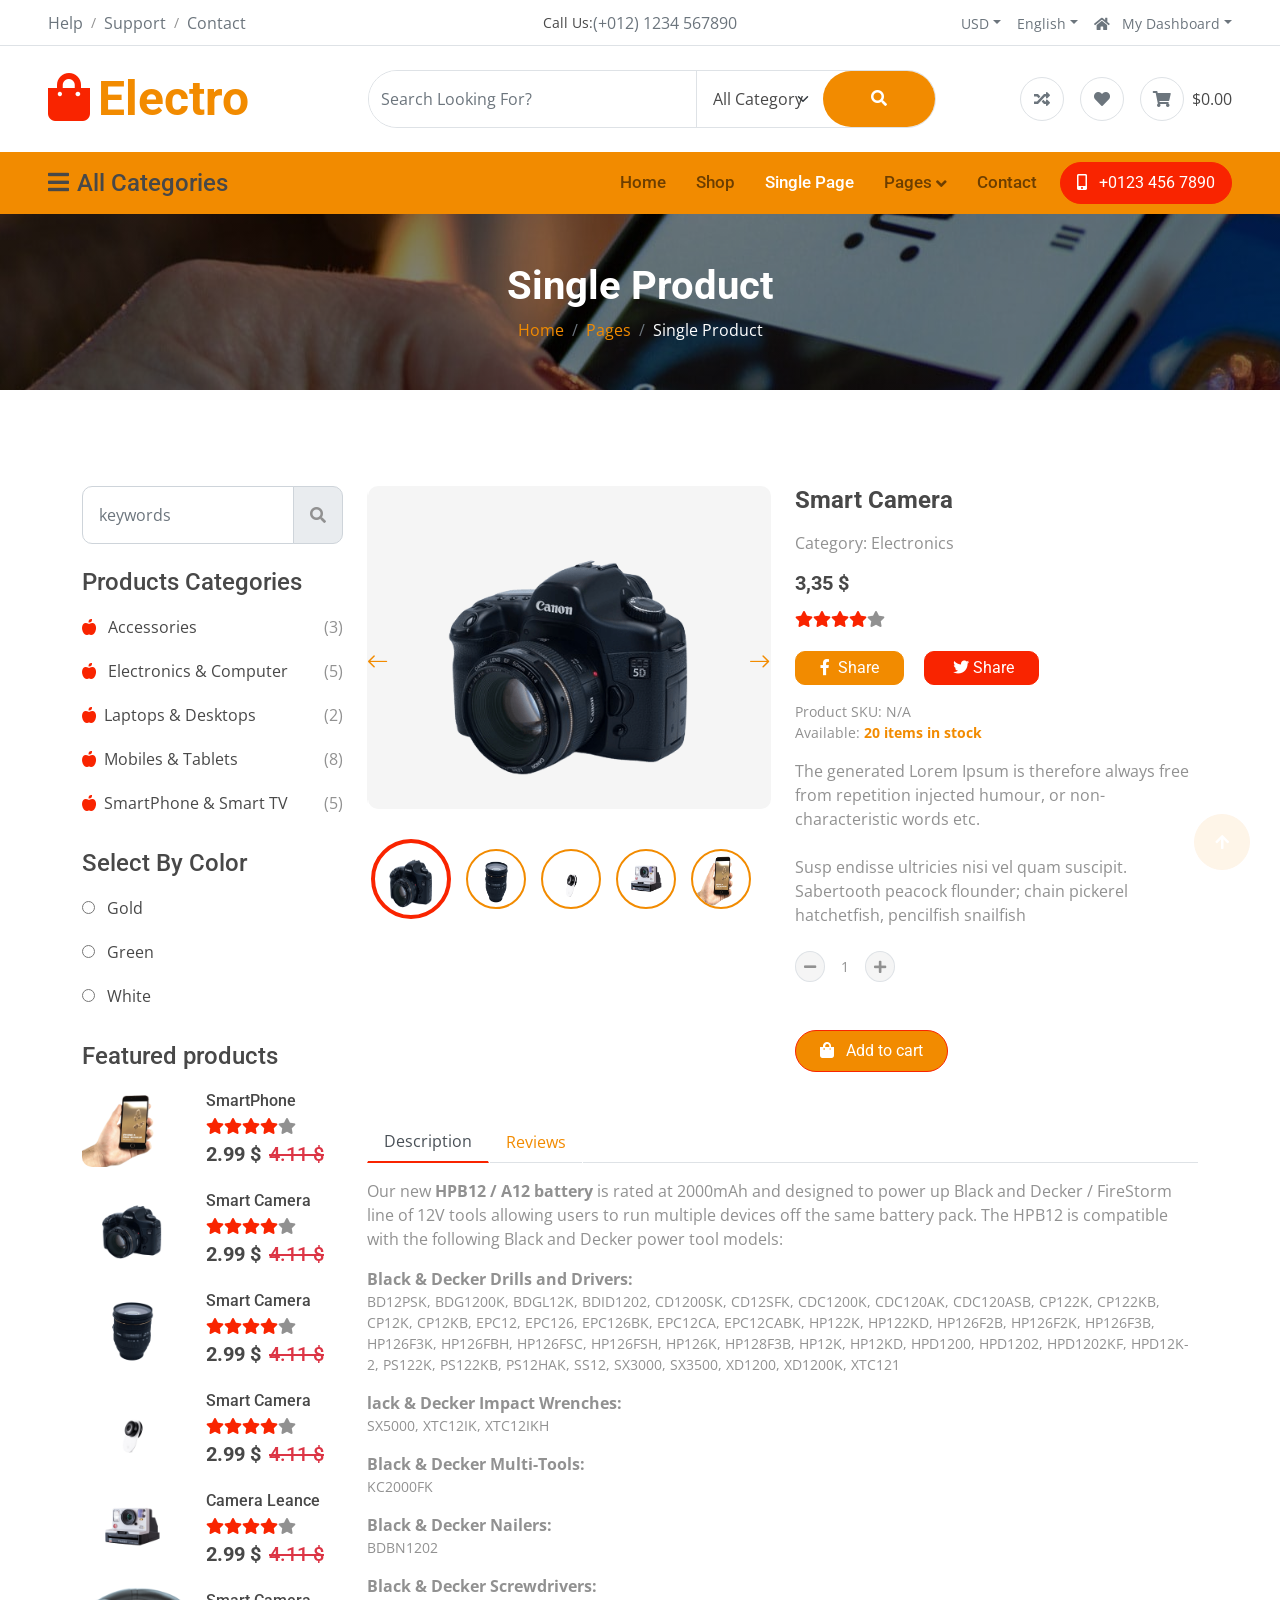
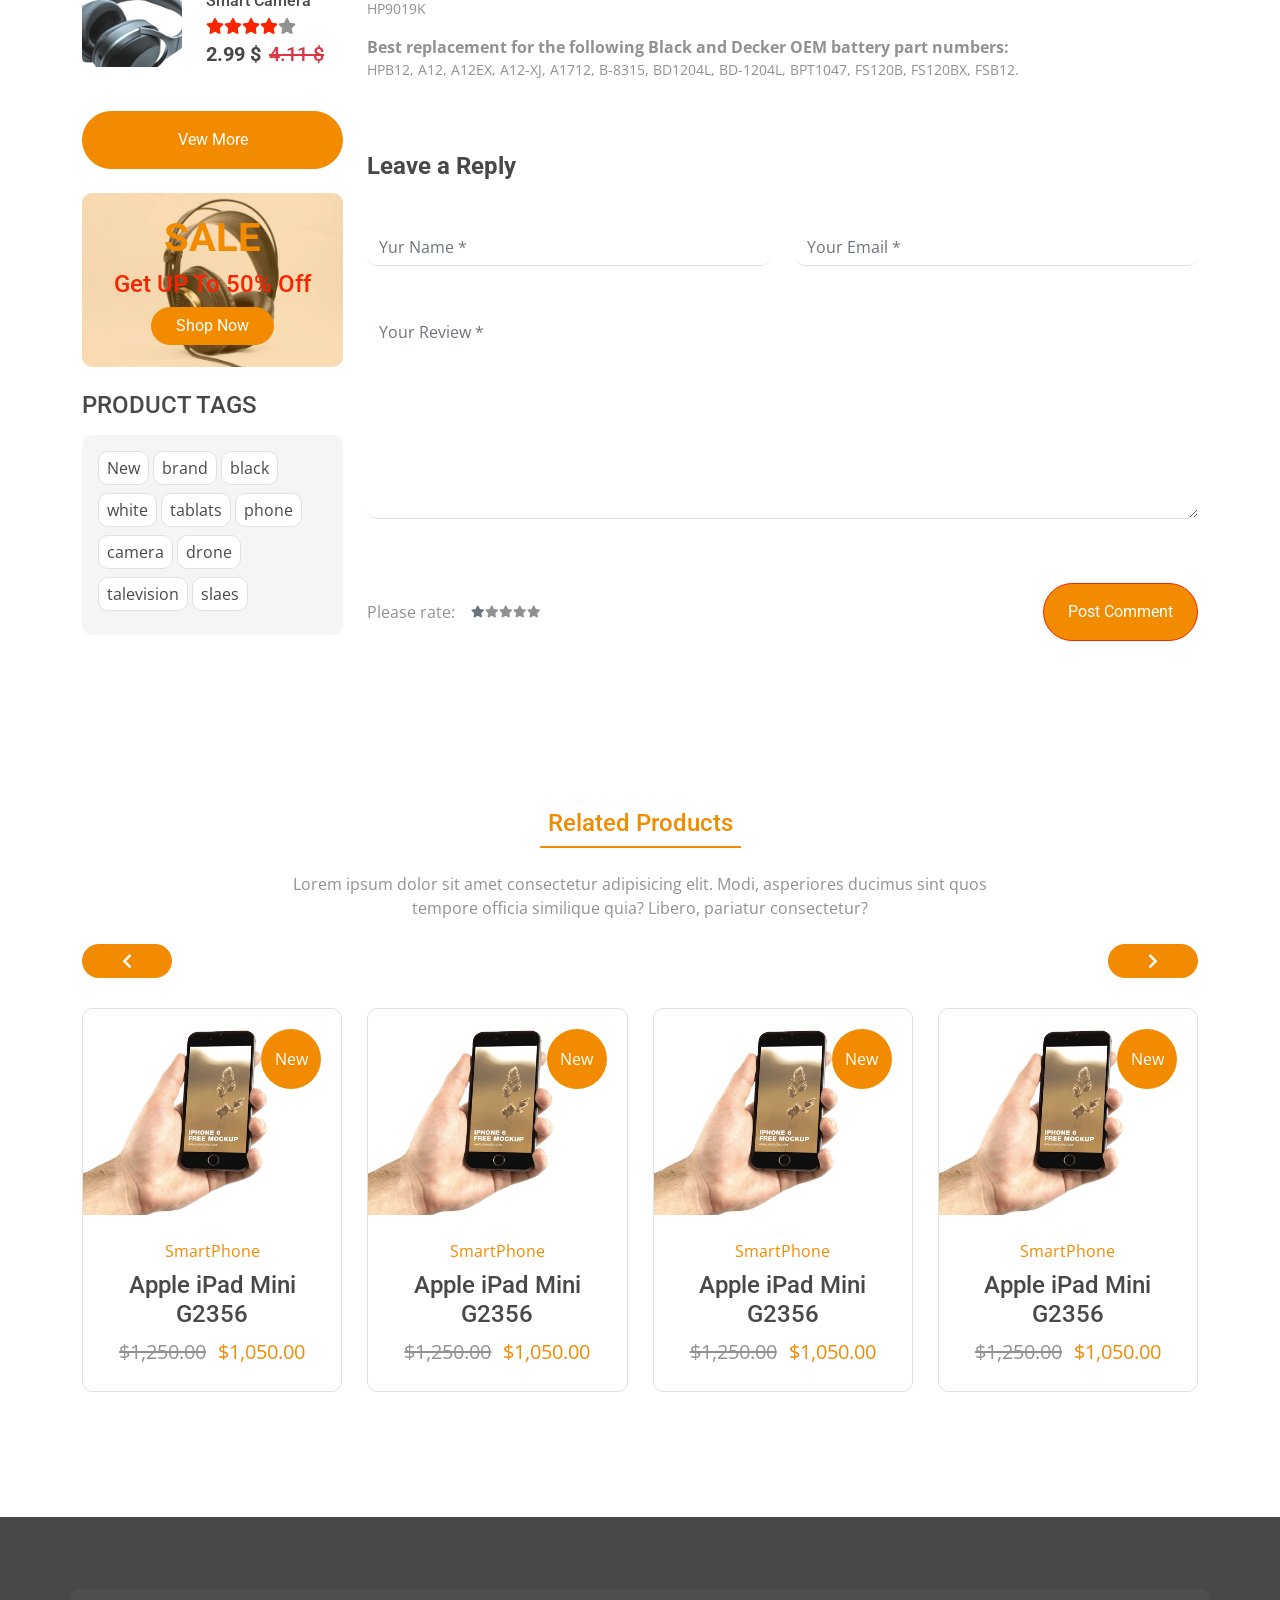
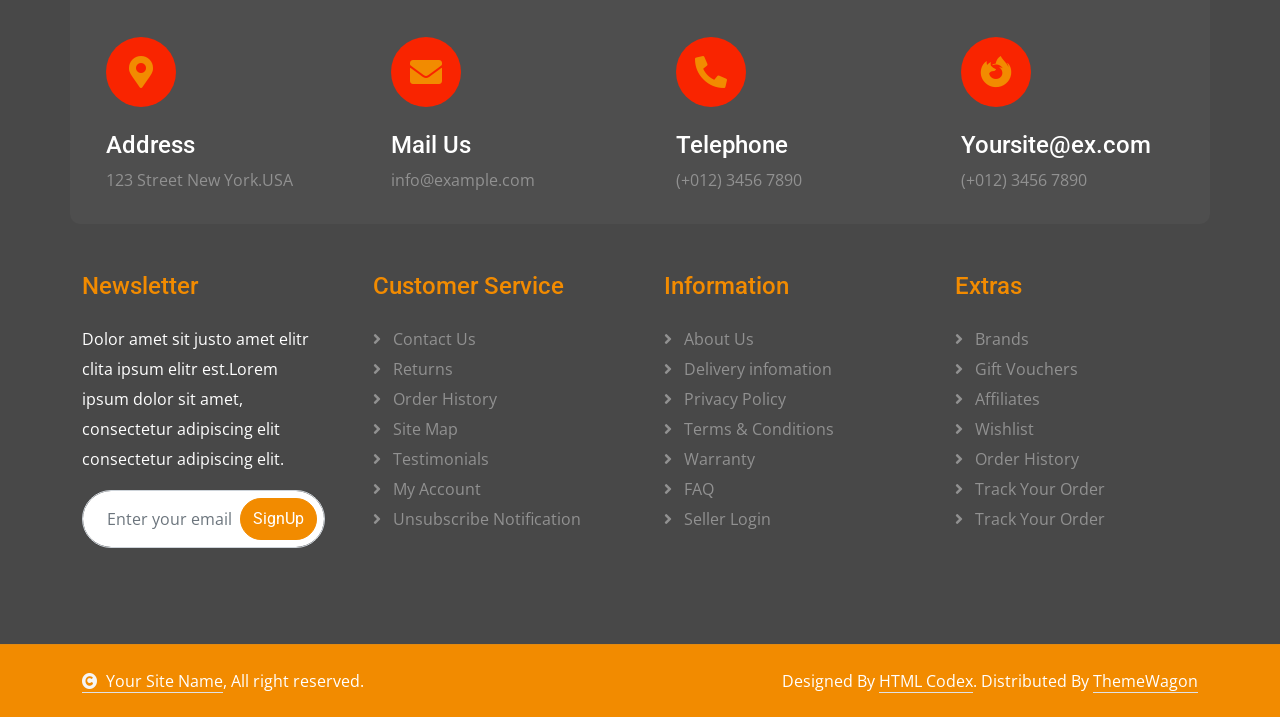
<file: single.html>
<!DOCTYPE html>
<html lang="en">

<head>
    <meta charset="utf-8">
    <title>Test Web SHOP</title>
    <meta content="width=device-width, initial-scale=1.0" name="viewport">
    <meta content="" name="keywords">
    <meta content="" name="description">

    <!-- Google Web Fonts -->
    <link rel="preconnect" href="https://fonts.googleapis.com">
    <link rel="preconnect" href="https://fonts.gstatic.com" crossorigin>
    <link
        href="https://fonts.googleapis.com/css2?family=Open+Sans:wght@400;500;600;700&family=Roboto:wght@400;500;700&display=swap"
        rel="stylesheet">

    <!-- Icon Font Stylesheet -->
    <link rel="stylesheet" href="https://use.fontawesome.com/releases/v5.15.4/css/all.css" />
    <link href="https://cdn.jsdelivr.net/npm/bootstrap-icons@1.4.1/font/bootstrap-icons.css" rel="stylesheet">

    <!-- Libraries Stylesheet -->
    <link href="lib/animate/animate.min.css" rel="stylesheet">
    <link href="lib/owlcarousel/assets/owl.carousel.min.css" rel="stylesheet">
    <link href="lib/lightbox/css/lightbox.min.css" rel="stylesheet">


    <!-- Customized Bootstrap Stylesheet -->
    <link href="css/bootstrap.min.css" rel="stylesheet">

    <!-- Template Stylesheet -->
    <link href="css/style.css" rel="stylesheet">
</head>

<body>

    <!-- Spinner Start -->
    <div id="spinner"
        class="show bg-white position-fixed translate-middle w-100 vh-100 top-50 start-50 d-flex align-items-center justify-content-center">
        <div class="spinner-border text-primary" style="width: 3rem; height: 3rem;" role="status">
            <span class="sr-only">Loading...</span>
        </div>
    </div>
    <!-- Spinner End -->


    <!-- Topbar Start -->
    <div class="container-fluid px-5 d-none border-bottom d-lg-block">
        <div class="row gx-0 align-items-center">
            <div class="col-lg-4 text-center text-lg-start mb-lg-0">
                <div class="d-inline-flex align-items-center" style="height: 45px;">
                    <a href="#" class="text-muted me-2"> Help</a><small> / </small>
                    <a href="#" class="text-muted mx-2"> Support</a><small> / </small>
                    <a href="#" class="text-muted ms-2"> Contact</a>
                </div>
            </div>
            <div class="col-lg-4 text-center d-flex align-items-center justify-content-center">
                <small class="text-dark">Call Us:</small>
                <a href="#" class="text-muted">(+012) 1234 567890</a>
            </div>

            <div class="col-lg-4 text-center text-lg-end">
                <div class="d-inline-flex align-items-center" style="height: 45px;">
                    <div class="dropdown">
                        <a href="#" class="dropdown-toggle text-muted me-2" data-bs-toggle="dropdown"><small>
                                USD</small></a>
                        <div class="dropdown-menu rounded">
                            <a href="#" class="dropdown-item"> Euro</a>
                            <a href="#" class="dropdown-item"> Dolar</a>
                        </div>
                    </div>
                    <div class="dropdown">
                        <a href="#" class="dropdown-toggle text-muted mx-2" data-bs-toggle="dropdown"><small>
                                English</small></a>
                        <div class="dropdown-menu rounded">
                            <a href="#" class="dropdown-item"> English</a>
                            <a href="#" class="dropdown-item"> Turkish</a>
                            <a href="#" class="dropdown-item"> Spanol</a>
                            <a href="#" class="dropdown-item"> Italiano</a>
                        </div>
                    </div>
                    <div class="dropdown">
                        <a href="#" class="dropdown-toggle text-muted ms-2" data-bs-toggle="dropdown"><small><i
                                    class="fa fa-home me-2"></i> My Dashboard</small></a>
                        <div class="dropdown-menu rounded">
                            <a href="#" class="dropdown-item"> Login</a>
                            <a href="#" class="dropdown-item"> Wishlist</a>
                            <a href="#" class="dropdown-item"> My Card</a>
                            <a href="#" class="dropdown-item"> Notifications</a>
                            <a href="#" class="dropdown-item"> Account Settings</a>
                            <a href="#" class="dropdown-item"> My Account</a>
                            <a href="#" class="dropdown-item"> Log Out</a>
                        </div>
                    </div>
                </div>
            </div>
        </div>
    </div>
    <div class="container-fluid px-5 py-4 d-none d-lg-block">
        <div class="row gx-0 align-items-center text-center">
            <div class="col-md-4 col-lg-3 text-center text-lg-start">
                <div class="d-inline-flex align-items-center">
                    <a href="" class="navbar-brand p-0">
                        <h1 class="display-5 text-primary m-0"><i
                                class="fas fa-shopping-bag text-secondary me-2"></i>Electro</h1>
                        <!-- <img src="img/logo.png" alt="Logo"> -->
                    </a>
                </div>
            </div>
            <div class="col-md-4 col-lg-6 text-center">
                <div class="position-relative ps-4">
                    <div class="d-flex border rounded-pill">
                        <input class="form-control border-0 rounded-pill w-100 py-3" type="text"
                            data-bs-target="#dropdownToggle123" placeholder="Search Looking For?">
                        <select class="form-select text-dark border-0 border-start rounded-0 p-3" style="width: 200px;">
                            <option value="All Category">All Category</option>
                            <option value="Pest Control-2">Category 1</option>
                            <option value="Pest Control-3">Category 2</option>
                            <option value="Pest Control-4">Category 3</option>
                            <option value="Pest Control-5">Category 4</option>
                        </select>
                        <button type="button" class="btn btn-primary rounded-pill py-3 px-5" style="border: 0;"><i
                                class="fas fa-search"></i></button>
                    </div>
                </div>
            </div>
            <div class="col-md-4 col-lg-3 text-center text-lg-end">
                <div class="d-inline-flex align-items-center">
                    <a href="#" class="text-muted d-flex align-items-center justify-content-center me-3"><span
                            class="rounded-circle btn-md-square border"><i class="fas fa-random"></i></i></a>
                    <a href="#" class="text-muted d-flex align-items-center justify-content-center me-3"><span
                            class="rounded-circle btn-md-square border"><i class="fas fa-heart"></i></a>
                    <a href="#" class="text-muted d-flex align-items-center justify-content-center"><span
                            class="rounded-circle btn-md-square border"><i class="fas fa-shopping-cart"></i></span>
                        <span class="text-dark ms-2">$0.00</span></a>
                </div>
            </div>
        </div>
    </div>
    <!-- Topbar End -->

    <!-- Navbar & Hero Start -->
    <div class="container-fluid nav-bar p-0">
        <div class="row gx-0 bg-primary px-5 align-items-center">
            <div class="col-lg-3 d-none d-lg-block">
                <nav class="navbar navbar-light position-relative" style="width: 250px;">
                    <button class="navbar-toggler border-0 fs-4 w-100 px-0 text-start" type="button"
                        data-bs-toggle="collapse" data-bs-target="#allCat">
                        <h4 class="m-0"><i class="fa fa-bars me-2"></i>All Categories</h4>
                    </button>
                    <div class="collapse navbar-collapse rounded-bottom" id="allCat">
                        <div class="navbar-nav ms-auto py-0">
                            <ul class="list-unstyled categories-bars">
                                <li>
                                    <div class="categories-bars-item">
                                        <a href="#">Accessories</a>
                                        <span>(3)</span>
                                    </div>
                                </li>
                                <li>
                                    <div class="categories-bars-item">
                                        <a href="#">Electronics & Computer</a>
                                        <span>(5)</span>
                                    </div>
                                </li>
                                <li>
                                    <div class="categories-bars-item">
                                        <a href="#">Laptops & Desktops</a>
                                        <span>(2)</span>
                                    </div>
                                </li>
                                <li>
                                    <div class="categories-bars-item">
                                        <a href="#">Mobiles & Tablets</a>
                                        <span>(8)</span>
                                    </div>
                                </li>
                                <li>
                                    <div class="categories-bars-item">
                                        <a href="#">SmartPhone & Smart TV</a>
                                        <span>(5)</span>
                                    </div>
                                </li>
                            </ul>
                        </div>
                    </div>
                </nav>
            </div>
            <div class="col-12 col-lg-9">
                <nav class="navbar navbar-expand-lg navbar-light bg-primary ">
                    <a href="" class="navbar-brand d-block d-lg-none">
                        <h1 class="display-5 text-secondary m-0"><i
                                class="fas fa-shopping-bag text-white me-2"></i>Electro</h1>
                        <!-- <img src="img/logo.png" alt="Logo"> -->
                    </a>
                    <button class="navbar-toggler ms-auto" type="button" data-bs-toggle="collapse"
                        data-bs-target="#navbarCollapse">
                        <span class="fa fa-bars fa-1x"></span>
                    </button>
                    <div class="collapse navbar-collapse" id="navbarCollapse">
                        <div class="navbar-nav ms-auto py-0">
                            <a href="index.html" class="nav-item nav-link">Home</a>
                            <a href="shop.html" class="nav-item nav-link">Shop</a>
                            <a href="single.html" class="nav-item nav-link active">Single Page</a>
                            <div class="nav-item dropdown">
                                <a href="#" class="nav-link" data-bs-toggle="dropdown"><span
                                        class="dropdown-toggle">Pages</span></a>
                                <div class="dropdown-menu m-0">
                                    <a href="bestseller.html" class="dropdown-item">Bestseller</a>
                                    <a href="cart.html" class="dropdown-item">Cart Page</a>
                                    <a href="cheackout.html" class="dropdown-item">Cheackout</a>
                                    <a href="404.html" class="dropdown-item">404 Page</a>
                                </div>
                            </div>
                            <a href="contact.html" class="nav-item nav-link me-2">Contact</a>
                            <div class="nav-item dropdown d-block d-lg-none mb-3">
                                <a href="#" class="nav-link" data-bs-toggle="dropdown"><span class="dropdown-toggle">All
                                        Category</span></a>
                                <div class="dropdown-menu m-0">
                                    <ul class="list-unstyled categories-bars">
                                        <li>
                                            <div class="categories-bars-item">
                                                <a href="#">Accessories</a>
                                                <span>(3)</span>
                                            </div>
                                        </li>
                                        <li>
                                            <div class="categories-bars-item">
                                                <a href="#">Electronics & Computer</a>
                                                <span>(5)</span>
                                            </div>
                                        </li>
                                        <li>
                                            <div class="categories-bars-item">
                                                <a href="#">Laptops & Desktops</a>
                                                <span>(2)</span>
                                            </div>
                                        </li>
                                        <li>
                                            <div class="categories-bars-item">
                                                <a href="#">Mobiles & Tablets</a>
                                                <span>(8)</span>
                                            </div>
                                        </li>
                                        <li>
                                            <div class="categories-bars-item">
                                                <a href="#">SmartPhone & Smart TV</a>
                                                <span>(5)</span>
                                            </div>
                                        </li>
                                    </ul>
                                </div>
                            </div>
                        </div>
                        <a href="" class="btn btn-secondary rounded-pill py-2 px-4 px-lg-3 mb-3 mb-md-3 mb-lg-0"><i
                                class="fa fa-mobile-alt me-2"></i> +0123 456 7890</a>
                    </div>
                </nav>
            </div>
        </div>
    </div>
    <!-- Navbar & Hero End -->

    <!-- Single Page Header start -->
    <div class="container-fluid page-header py-5">
        <h1 class="text-center text-white display-6 wow fadeInUp" data-wow-delay="0.1s">Single Product</h1>
        <ol class="breadcrumb justify-content-center mb-0 wow fadeInUp" data-wow-delay="0.3s">
            <li class="breadcrumb-item"><a href="#">Home</a></li>
            <li class="breadcrumb-item"><a href="#">Pages</a></li>
            <li class="breadcrumb-item active text-white">Single Product</li>
        </ol>
    </div>
    <!-- Single Page Header End -->


    <!-- Single Products Start -->
    <div class="container-fluid shop py-5">
        <div class="container py-5">
            <div class="row g-4">
                <div class="col-lg-5 col-xl-3 wow fadeInUp" data-wow-delay="0.1s">
                    <div class="input-group w-100 mx-auto d-flex mb-4">
                        <input type="search" class="form-control p-3" placeholder="keywords"
                            aria-describedby="search-icon-1">
                        <span id="search-icon-1" class="input-group-text p-3"><i class="fa fa-search"></i></span>
                    </div>
                    <div class="product-categories mb-4">
                        <h4>Products Categories</h4>
                        <ul class="list-unstyled">
                            <li>
                                <div class="categories-item">
                                    <a href="#" class="text-dark"><i class="fas fa-apple-alt text-secondary me-2"></i>
                                        Accessories</a>
                                    <span>(3)</span>
                                </div>
                            </li>
                            <li>
                                <div class="categories-item">
                                    <a href="#" class="text-dark"><i class="fas fa-apple-alt text-secondary me-2"></i>
                                        Electronics & Computer</a>
                                    <span>(5)</span>
                                </div>
                            </li>
                            <li>
                                <div class="categories-item">
                                    <a href="#" class="text-dark"><i
                                            class="fas fa-apple-alt text-secondary me-2"></i>Laptops & Desktops</a>
                                    <span>(2)</span>
                                </div>
                            </li>
                            <li>
                                <div class="categories-item">
                                    <a href="#" class="text-dark"><i
                                            class="fas fa-apple-alt text-secondary me-2"></i>Mobiles & Tablets</a>
                                    <span>(8)</span>
                                </div>
                            </li>
                            <li>
                                <div class="categories-item">
                                    <a href="#" class="text-dark"><i
                                            class="fas fa-apple-alt text-secondary me-2"></i>SmartPhone & Smart TV</a>
                                    <span>(5)</span>
                                </div>
                            </li>
                        </ul>
                    </div>
                    <div class="additional-product mb-4">
                        <h4>Select By Color</h4>
                        <div class="additional-product-item">
                            <input type="radio" class="me-2" id="Categories-1" name="Categories-1" value="Beverages">
                            <label for="Categories-1" class="text-dark"> Gold</label>
                        </div>
                        <div class="additional-product-item">
                            <input type="radio" class="me-2" id="Categories-2" name="Categories-1" value="Beverages">
                            <label for="Categories-2" class="text-dark"> Green</label>
                        </div>
                        <div class="additional-product-item">
                            <input type="radio" class="me-2" id="Categories-3" name="Categories-1" value="Beverages">
                            <label for="Categories-3" class="text-dark"> White</label>
                        </div>
                    </div>
                    <div class="featured-product mb-4">
                        <h4 class="mb-3">Featured products</h4>
                        <div class="featured-product-item">
                            <div class="rounded me-4" style="width: 100px; height: 100px;">
                                <img src="img/product-3.png" class="img-fluid rounded" alt="Image">
                            </div>
                            <div>
                                <h6 class="mb-2">SmartPhone</h6>
                                <div class="d-flex mb-2">
                                    <i class="fa fa-star text-secondary"></i>
                                    <i class="fa fa-star text-secondary"></i>
                                    <i class="fa fa-star text-secondary"></i>
                                    <i class="fa fa-star text-secondary"></i>
                                    <i class="fa fa-star"></i>
                                </div>
                                <div class="d-flex mb-2">
                                    <h5 class="fw-bold me-2">2.99 $</h5>
                                    <h5 class="text-danger text-decoration-line-through">4.11 $</h5>
                                </div>
                            </div>
                        </div>
                        <div class="featured-product-item">
                            <div class="rounded me-4" style="width: 100px; height: 100px;">
                                <img src="img/product-4.png" class="img-fluid rounded" alt="Image">
                            </div>
                            <div>
                                <h6 class="mb-2">Smart Camera</h6>
                                <div class="d-flex mb-2">
                                    <i class="fa fa-star text-secondary"></i>
                                    <i class="fa fa-star text-secondary"></i>
                                    <i class="fa fa-star text-secondary"></i>
                                    <i class="fa fa-star text-secondary"></i>
                                    <i class="fa fa-star"></i>
                                </div>
                                <div class="d-flex mb-2">
                                    <h5 class="fw-bold me-2">2.99 $</h5>
                                    <h5 class="text-danger text-decoration-line-through">4.11 $</h5>
                                </div>
                            </div>
                        </div>
                        <div class="featured-product-item">
                            <div class="rounded me-4" style="width: 100px; height: 100px;">
                                <img src="img/product-5.png" class="img-fluid rounded" alt="Image">
                            </div>
                            <div>
                                <h6 class="mb-2">Smart Camera</h6>
                                <div class="d-flex mb-2">
                                    <i class="fa fa-star text-secondary"></i>
                                    <i class="fa fa-star text-secondary"></i>
                                    <i class="fa fa-star text-secondary"></i>
                                    <i class="fa fa-star text-secondary"></i>
                                    <i class="fa fa-star"></i>
                                </div>
                                <div class="d-flex mb-2">
                                    <h5 class="fw-bold me-2">2.99 $</h5>
                                    <h5 class="text-danger text-decoration-line-through">4.11 $</h5>
                                </div>
                            </div>
                        </div>
                        <div class="featured-product-item">
                            <div class="rounded me-4" style="width: 100px; height: 100px;">
                                <img src="img/product-6.png" class="img-fluid rounded" alt="Image">
                            </div>
                            <div>
                                <h6 class="mb-2">Smart Camera</h6>
                                <div class="d-flex mb-2">
                                    <i class="fa fa-star text-secondary"></i>
                                    <i class="fa fa-star text-secondary"></i>
                                    <i class="fa fa-star text-secondary"></i>
                                    <i class="fa fa-star text-secondary"></i>
                                    <i class="fa fa-star"></i>
                                </div>
                                <div class="d-flex mb-2">
                                    <h5 class="fw-bold me-2">2.99 $</h5>
                                    <h5 class="text-danger text-decoration-line-through">4.11 $</h5>
                                </div>
                            </div>
                        </div>
                        <div class="featured-product-item">
                            <div class="rounded me-4" style="width: 100px; height: 100px;">
                                <img src="img/product-7.png" class="img-fluid rounded" alt="Image">
                            </div>
                            <div>
                                <h6 class="mb-2">Camera Leance</h6>
                                <div class="d-flex mb-2">
                                    <i class="fa fa-star text-secondary"></i>
                                    <i class="fa fa-star text-secondary"></i>
                                    <i class="fa fa-star text-secondary"></i>
                                    <i class="fa fa-star text-secondary"></i>
                                    <i class="fa fa-star"></i>
                                </div>
                                <div class="d-flex mb-2">
                                    <h5 class="fw-bold me-2">2.99 $</h5>
                                    <h5 class="text-danger text-decoration-line-through">4.11 $</h5>
                                </div>
                            </div>
                        </div>
                        <div class="featured-product-item">
                            <div class="rounded me-4" style="width: 100px; height: 100px;">
                                <img src="img/product-8.png" class="img-fluid rounded" alt="Image">
                            </div>
                            <div>
                                <h6 class="mb-2">Smart Camera</h6>
                                <div class="d-flex mb-2">
                                    <i class="fa fa-star text-secondary"></i>
                                    <i class="fa fa-star text-secondary"></i>
                                    <i class="fa fa-star text-secondary"></i>
                                    <i class="fa fa-star text-secondary"></i>
                                    <i class="fa fa-star"></i>
                                </div>
                                <div class="d-flex mb-2">
                                    <h5 class="fw-bold me-2">2.99 $</h5>
                                    <h5 class="text-danger text-decoration-line-through">4.11 $</h5>
                                </div>
                            </div>
                        </div>
                        <div class="d-flex justify-content-center my-4">
                            <a href="#" class="btn btn-primary px-4 py-3 rounded-pill w-100">Vew More</a>
                        </div>
                    </div>
                    <a href="#">
                        <div class="position-relative">
                            <img src="img/product-banner-2.jpg" class="img-fluid w-100 rounded" alt="Image">
                            <div class="text-center position-absolute d-flex flex-column align-items-center justify-content-center rounded p-4"
                                style="width: 100%; height: 100%; top: 0; right: 0; background: rgba(242, 139, 0, 0.3);">
                                <h5 class="display-6 text-primary">SALE</h5>
                                <h4 class="text-secondary">Get UP To 50% Off</h4>
                                <a href="#" class="btn btn-primary rounded-pill px-4">Shop Now</a>
                            </div>
                        </div>
                    </a>
                    <div class="product-tags my-4">
                        <h4 class="mb-3">PRODUCT TAGS</h4>
                        <div class="product-tags-items bg-light rounded p-3">
                            <a href="#" class="border rounded py-1 px-2 mb-2">New</a>
                            <a href="#" class="border rounded py-1 px-2 mb-2">brand</a>
                            <a href="#" class="border rounded py-1 px-2 mb-2">black</a>
                            <a href="#" class="border rounded py-1 px-2 mb-2">white</a>
                            <a href="#" class="border rounded py-1 px-2 mb-2">tablats</a>
                            <a href="#" class="border rounded py-1 px-2 mb-2">phone</a>
                            <a href="#" class="border rounded py-1 px-2 mb-2">camera</a>
                            <a href="#" class="border rounded py-1 px-2 mb-2">drone</a>
                            <a href="#" class="border rounded py-1 px-2 mb-2">talevision</a>
                            <a href="#" class="border rounded py-1 px-2 mb-2">slaes</a>
                        </div>
                    </div>
                </div>
                <div class="col-lg-7 col-xl-9 wow fadeInUp" data-wow-delay="0.1s">
                    <div class="row g-4 single-product">
                        <div class="col-xl-6">
                            <div class="single-carousel owl-carousel">
                                <div class="single-item"
                                    data-dot="<img class='img-fluid' src='img/product-4.png' alt=''>">
                                    <div class="single-inner bg-light rounded">
                                        <img src="img/product-4.png" class="img-fluid rounded" alt="Image">
                                    </div>
                                </div>
                                <div class="single-item"
                                    data-dot="<img class='img-fluid' src='img/product-5.png' alt=''>">
                                    <div class="single-inner bg-light rounded">
                                        <img src="img/product-5.png" class="img-fluid rounded" alt="Image">
                                    </div>
                                </div>
                                <div class="single-item"
                                    data-dot="<img class='img-fluid' src='img/product-6.png' alt=''>">
                                    <div class="single-inner bg-light rounded">
                                        <img src="img/product-6.png" class="img-fluid rounded" alt="Image">
                                    </div>
                                </div>
                                <div class="single-item"
                                    data-dot="<img class='img-fluid' src='img/product-7.png' alt=''>">
                                    <div class="single-inner bg-light rounded">
                                        <img src="img/product-7.png" class="img-fluid rounded" alt="Image">
                                    </div>
                                </div>
                                <div class="single-item"
                                    data-dot="<img class='img-fluid' src='img/product-3.png' alt=''>">
                                    <div class="single-inner bg-light rounded">
                                        <img src="img/product-3.png" class="img-fluid rounded" alt="Image">
                                    </div>
                                </div>
                            </div>
                        </div>
                        <div class="col-xl-6">
                            <h4 class="fw-bold mb-3">Smart Camera</h4>
                            <p class="mb-3">Category: Electronics</p>
                            <h5 class="fw-bold mb-3">3,35 $</h5>
                            <div class="d-flex mb-4">
                                <i class="fa fa-star text-secondary"></i>
                                <i class="fa fa-star text-secondary"></i>
                                <i class="fa fa-star text-secondary"></i>
                                <i class="fa fa-star text-secondary"></i>
                                <i class="fa fa-star"></i>
                            </div>
                            <div class="mb-3">
                                <div class="btn btn-primary d-inline-block rounded text-white py-1 px-4 me-2"><i
                                        class="fab fa-facebook-f me-1"></i> Share</div>
                                <div class="btn btn-secondary d-inline-block rounded text-white py-1 px-4 ms-2"><i
                                        class="fab fa-twitter ms-1"></i> Share</div>
                            </div>
                            <div class="d-flex flex-column mb-3">
                                <small>Product SKU: N/A</small>
                                <small>Available: <strong class="text-primary">20 items in stock</strong></small>
                            </div>
                            <p class="mb-4">The generated Lorem Ipsum is therefore always free from repetition injected
                                humour, or non-characteristic words etc.</p>
                            <p class="mb-4">Susp endisse ultricies nisi vel quam suscipit. Sabertooth peacock flounder;
                                chain pickerel hatchetfish, pencilfish snailfish</p>
                            <div class="input-group quantity mb-5" style="width: 100px;">
                                <div class="input-group-btn">
                                    <button class="btn btn-sm btn-minus rounded-circle bg-light border">
                                        <i class="fa fa-minus"></i>
                                    </button>
                                </div>
                                <input type="text" class="form-control form-control-sm text-center border-0" value="1">
                                <div class="input-group-btn">
                                    <button class="btn btn-sm btn-plus rounded-circle bg-light border">
                                        <i class="fa fa-plus"></i>
                                    </button>
                                </div>
                            </div>
                            <a href="#"
                                class="btn btn-primary border border-secondary rounded-pill px-4 py-2 mb-4 text-primary"><i
                                    class="fa fa-shopping-bag me-2 text-white"></i> Add to cart</a>
                        </div>
                        <div class="col-lg-12">
                            <nav>
                                <div class="nav nav-tabs mb-3">
                                    <button class="nav-link active border-white border-bottom-0" type="button"
                                        role="tab" id="nav-about-tab" data-bs-toggle="tab" data-bs-target="#nav-about"
                                        aria-controls="nav-about" aria-selected="true">Description</button>
                                    <button class="nav-link border-white border-bottom-0" type="button" role="tab"
                                        id="nav-mission-tab" data-bs-toggle="tab" data-bs-target="#nav-mission"
                                        aria-controls="nav-mission" aria-selected="false">Reviews</button>
                                </div>
                            </nav>
                            <div class="tab-content mb-5">
                                <div class="tab-pane active" id="nav-about" role="tabpanel"
                                    aria-labelledby="nav-about-tab">
                                    <p>Our new <b class="fw-bold">HPB12 / A12 battery</b> is rated at 2000mAh and
                                        designed to power up Black and Decker / FireStorm line of 12V tools allowing
                                        users to run multiple devices off the same battery pack. The HPB12 is compatible
                                        with the following Black and Decker power tool models:
                                    </p>
                                    <b class="fw-bold">Black & Decker Drills and Drivers:</b>
                                    <p class="small">BD12PSK, BDG1200K, BDGL12K, BDID1202, CD1200SK, CD12SFK, CDC1200K,
                                        CDC120AK, CDC120ASB, CP122K, CP122KB, CP12K, CP12KB, EPC12, EPC126, EPC126BK,
                                        EPC12CA, EPC12CABK, HP122K, HP122KD, HP126F2B, HP126F2K, HP126F3B, HP126F3K,
                                        HP126FBH, HP126FSC, HP126FSH, HP126K, HP128F3B, HP12K, HP12KD, HPD1200, HPD1202,
                                        HPD1202KF, HPD12K-2, PS122K, PS122KB, PS12HAK, SS12, SX3000, SX3500, XD1200,
                                        XD1200K, XTC121
                                    </p>
                                    <b class="fw-bold">lack & Decker Impact Wrenches:</b>
                                    <p class="small">SX5000, XTC12IK, XTC12IKH</p>
                                    <b class="fw-bold">Black & Decker Multi-Tools:</b>
                                    <p class="small">KC2000FK</p>
                                    <b class="fw-bold">Black & Decker Nailers:</b>
                                    <p class="small">BDBN1202</p>
                                    <b class="fw-bold">Black & Decker Screwdrivers:</b>
                                    <p class="small">HP9019K</p>
                                    <b class="fw-bold mb-0">Best replacement for the following Black and Decker OEM
                                        battery part numbers:</b>
                                    <p class="small">HPB12, A12, A12EX, A12-XJ, A1712, B-8315, BD1204L, BD-1204L,
                                        BPT1047, FS120B, FS120BX, FSB12.</p>
                                </div>
                                <div class="tab-pane" id="nav-mission" role="tabpanel"
                                    aria-labelledby="nav-mission-tab">
                                    <div class="d-flex">
                                        <img src="img/avatar.jpg" class="img-fluid rounded-circle p-3"
                                            style="width: 100px; height: 100px;" alt="">
                                        <div class="">
                                            <p class="mb-2" style="font-size: 14px;">April 12, 2024</p>
                                            <div class="d-flex justify-content-between">
                                                <h5>Jason Smith</h5>
                                                <div class="d-flex mb-3">
                                                    <i class="fa fa-star text-secondary"></i>
                                                    <i class="fa fa-star text-secondary"></i>
                                                    <i class="fa fa-star text-secondary"></i>
                                                    <i class="fa fa-star text-secondary"></i>
                                                    <i class="fa fa-star"></i>
                                                </div>
                                            </div>
                                            <p>The generated Lorem Ipsum is therefore always free from repetition
                                                injected humour, or non-characteristic
                                                words etc. Susp endisse ultricies nisi vel quam suscipit </p>
                                        </div>
                                    </div>
                                    <div class="d-flex">
                                        <img src="img/avatar.jpg" class="img-fluid rounded-circle p-3"
                                            style="width: 100px; height: 100px;" alt="">
                                        <div class="">
                                            <p class="mb-2" style="font-size: 14px;">April 12, 2024</p>
                                            <div class="d-flex justify-content-between">
                                                <h5>Sam Peters</h5>
                                                <div class="d-flex mb-3">
                                                    <i class="fa fa-star text-secondary"></i>
                                                    <i class="fa fa-star text-secondary"></i>
                                                    <i class="fa fa-star text-secondary"></i>
                                                    <i class="fa fa-star"></i>
                                                    <i class="fa fa-star"></i>
                                                </div>
                                            </div>
                                            <p class="text-dark">The generated Lorem Ipsum is therefore always free from
                                                repetition injected humour, or non-characteristic
                                                words etc. Susp endisse ultricies nisi vel quam suscipit </p>
                                        </div>
                                    </div>
                                </div>
                                <div class="tab-pane" id="nav-vision" role="tabpanel">
                                    <p class="text-dark">Tempor erat elitr rebum at clita. Diam dolor diam ipsum et
                                        tempor sit. Aliqu diam
                                        amet diam et eos labore. 3</p>
                                    <p class="mb-0">Diam dolor diam ipsum et tempor sit. Aliqu diam amet diam et eos
                                        labore.
                                        Clita erat ipsum et lorem et sit</p>
                                </div>
                            </div>
                        </div>
                        <form action="#">
                            <h4 class="mb-5 fw-bold">Leave a Reply</h4>
                            <div class="row g-4">
                                <div class="col-lg-6">
                                    <div class="border-bottom rounded">
                                        <input type="text" class="form-control border-0 me-4" placeholder="Yur Name *">
                                    </div>
                                </div>
                                <div class="col-lg-6">
                                    <div class="border-bottom rounded">
                                        <input type="email" class="form-control border-0" placeholder="Your Email *">
                                    </div>
                                </div>
                                <div class="col-lg-12">
                                    <div class="border-bottom rounded my-4">
                                        <textarea name="" id="" class="form-control border-0" cols="30" rows="8"
                                            placeholder="Your Review *" spellcheck="false"></textarea>
                                    </div>
                                </div>
                                <div class="col-lg-12">
                                    <div class="d-flex justify-content-between py-3 mb-5">
                                        <div class="d-flex align-items-center">
                                            <p class="mb-0 me-3">Please rate:</p>
                                            <div class="d-flex align-items-center" style="font-size: 12px;">
                                                <i class="fa fa-star text-muted"></i>
                                                <i class="fa fa-star"></i>
                                                <i class="fa fa-star"></i>
                                                <i class="fa fa-star"></i>
                                                <i class="fa fa-star"></i>
                                            </div>
                                        </div>
                                        <a href="#"
                                            class="btn btn-primary border border-secondary text-primary rounded-pill px-4 py-3">
                                            Post Comment</a>
                                    </div>
                                </div>
                            </div>
                        </form>
                    </div>
                </div>
            </div>
        </div>
    </div>
    <!-- Single Products End -->

    <!-- Related Product Start -->
    <div class="container-fluid related-product">
        <div class="container">
            <div class="mx-auto text-center pb-5" style="max-width: 700px;">
                <h4 class="text-primary mb-4 border-bottom border-primary border-2 d-inline-block p-2 title-border-radius wow fadeInUp"
                    data-wow-delay="0.1s">Related Products</h4>
                <p class="wow fadeInUp" data-wow-delay="0.2s">Lorem ipsum dolor sit amet consectetur adipisicing elit.
                    Modi, asperiores ducimus sint quos tempore officia similique quia? Libero, pariatur consectetur?</p>
            </div>
            <div class="related-carousel owl-carousel pt-4">
                <div class="related-item rounded">
                    <div class="related-item-inner border rounded">
                        <div class="related-item-inner-item">
                            <img src="img/product-3.png" class="img-fluid w-100 rounded-top" alt="">
                            <div class="related-new">New</div>
                            <div class="related-details">
                                <a href="#"><i class="fa fa-eye fa-1x"></i></a>
                            </div>
                        </div>
                        <div class="text-center rounded-bottom p-4">
                            <a href="#" class="d-block mb-2">SmartPhone</a>
                            <a href="#" class="d-block h4">Apple iPad Mini <br> G2356</a>
                            <del class="me-2 fs-5">$1,250.00</del>
                            <span class="text-primary fs-5">$1,050.00</span>
                        </div>
                    </div>
                    <div class="related-item-add border border-top-0 rounded-bottom  text-center p-4 pt-0">
                        <a href="#" class="btn btn-primary border-secondary rounded-pill py-2 px-4 mb-4"><i
                                class="fas fa-shopping-cart me-2"></i> Add To Cart</a>
                        <div class="d-flex justify-content-between align-items-center">
                            <div class="d-flex">
                                <i class="fas fa-star text-primary"></i>
                                <i class="fas fa-star text-primary"></i>
                                <i class="fas fa-star text-primary"></i>
                                <i class="fas fa-star text-primary"></i>
                                <i class="fas fa-star"></i>
                            </div>
                            <div class="d-flex">
                                <a href="#"
                                    class="text-primary d-flex align-items-center justify-content-center me-3"><span
                                        class="rounded-circle btn-sm-square border"><i
                                            class="fas fa-random"></i></i></a>
                                <a href="#"
                                    class="text-primary d-flex align-items-center justify-content-center me-0"><span
                                        class="rounded-circle btn-sm-square border"><i class="fas fa-heart"></i></a>
                            </div>
                        </div>
                    </div>
                </div>
                <div class="related-item rounded">
                    <div class="related-item-inner border rounded">
                        <div class="related-item-inner-item">
                            <img src="img/product-3.png" class="img-fluid w-100 rounded-top" alt="">
                            <div class="related-new">New</div>
                            <div class="related-details">
                                <a href="#"><i class="fa fa-eye fa-1x"></i></a>
                            </div>
                        </div>
                        <div class="text-center rounded-bottom p-4">
                            <a href="#" class="d-block mb-2">SmartPhone</a>
                            <a href="#" class="d-block h4">Apple iPad Mini <br> G2356</a>
                            <del class="me-2 fs-5">$1,250.00</del>
                            <span class="text-primary fs-5">$1,050.00</span>
                        </div>
                    </div>
                    <div class="related-item-add border border-top-0 rounded-bottom  text-center p-4 pt-0">
                        <a href="#" class="btn btn-primary border-secondary rounded-pill py-2 px-4 mb-4"><i
                                class="fas fa-shopping-cart me-2"></i> Add To Cart</a>
                        <div class="d-flex justify-content-between align-items-center">
                            <div class="d-flex">
                                <i class="fas fa-star text-primary"></i>
                                <i class="fas fa-star text-primary"></i>
                                <i class="fas fa-star text-primary"></i>
                                <i class="fas fa-star text-primary"></i>
                                <i class="fas fa-star"></i>
                            </div>
                            <div class="d-flex">
                                <a href="#"
                                    class="text-primary d-flex align-items-center justify-content-center me-3"><span
                                        class="rounded-circle btn-sm-square border"><i
                                            class="fas fa-random"></i></i></a>
                                <a href="#"
                                    class="text-primary d-flex align-items-center justify-content-center me-0"><span
                                        class="rounded-circle btn-sm-square border"><i class="fas fa-heart"></i></a>
                            </div>
                        </div>
                    </div>
                </div>
                <div class="related-item rounded">
                    <div class="related-item-inner border rounded">
                        <div class="related-item-inner-item">
                            <img src="img/product-3.png" class="img-fluid w-100 rounded-top" alt="">
                            <div class="related-new">New</div>
                            <div class="related-details">
                                <a href="#"><i class="fa fa-eye fa-1x"></i></a>
                            </div>
                        </div>
                        <div class="text-center rounded-bottom p-4">
                            <a href="#" class="d-block mb-2">SmartPhone</a>
                            <a href="#" class="d-block h4">Apple iPad Mini <br> G2356</a>
                            <del class="me-2 fs-5">$1,250.00</del>
                            <span class="text-primary fs-5">$1,050.00</span>
                        </div>
                    </div>
                    <div class="related-item-add border border-top-0 rounded-bottom  text-center p-4 pt-0">
                        <a href="#" class="btn btn-primary border-secondary rounded-pill py-2 px-4 mb-4"><i
                                class="fas fa-shopping-cart me-2"></i> Add To Cart</a>
                        <div class="d-flex justify-content-between align-items-center">
                            <div class="d-flex">
                                <i class="fas fa-star text-primary"></i>
                                <i class="fas fa-star text-primary"></i>
                                <i class="fas fa-star text-primary"></i>
                                <i class="fas fa-star text-primary"></i>
                                <i class="fas fa-star"></i>
                            </div>
                            <div class="d-flex">
                                <a href="#"
                                    class="text-primary d-flex align-items-center justify-content-center me-3"><span
                                        class="rounded-circle btn-sm-square border"><i
                                            class="fas fa-random"></i></i></a>
                                <a href="#"
                                    class="text-primary d-flex align-items-center justify-content-center me-0"><span
                                        class="rounded-circle btn-sm-square border"><i class="fas fa-heart"></i></a>
                            </div>
                        </div>
                    </div>
                </div>
                <div class="related-item rounded">
                    <div class="related-item-inner border rounded">
                        <div class="related-item-inner-item">
                            <img src="img/product-3.png" class="img-fluid w-100 rounded-top" alt="">
                            <div class="related-new">New</div>
                            <div class="related-details">
                                <a href="#"><i class="fa fa-eye fa-1x"></i></a>
                            </div>
                        </div>
                        <div class="text-center rounded-bottom p-4">
                            <a href="#" class="d-block mb-2">SmartPhone</a>
                            <a href="#" class="d-block h4">Apple iPad Mini <br> G2356</a>
                            <del class="me-2 fs-5">$1,250.00</del>
                            <span class="text-primary fs-5">$1,050.00</span>
                        </div>
                    </div>
                    <div class="related-item-add border border-top-0 rounded-bottom  text-center p-4 pt-0">
                        <a href="#" class="btn btn-primary border-secondary rounded-pill py-2 px-4 mb-4"><i
                                class="fas fa-shopping-cart me-2"></i> Add To Cart</a>
                        <div class="d-flex justify-content-between align-items-center">
                            <div class="d-flex">
                                <i class="fas fa-star text-primary"></i>
                                <i class="fas fa-star text-primary"></i>
                                <i class="fas fa-star text-primary"></i>
                                <i class="fas fa-star text-primary"></i>
                                <i class="fas fa-star"></i>
                            </div>
                            <div class="d-flex">
                                <a href="#"
                                    class="text-primary d-flex align-items-center justify-content-center me-3"><span
                                        class="rounded-circle btn-sm-square border"><i
                                            class="fas fa-random"></i></i></a>
                                <a href="#"
                                    class="text-primary d-flex align-items-center justify-content-center me-0"><span
                                        class="rounded-circle btn-sm-square border"><i class="fas fa-heart"></i></a>
                            </div>
                        </div>
                    </div>
                </div>
                <div class="related-item rounded">
                    <div class="related-item-inner border rounded">
                        <div class="related-item-inner-item">
                            <img src="img/product-3.png" class="img-fluid w-100 rounded-top" alt="">
                            <div class="related-new">New</div>
                            <div class="related-details">
                                <a href="#"><i class="fa fa-eye fa-1x"></i></a>
                            </div>
                        </div>
                        <div class="text-center rounded-bottom p-4">
                            <a href="#" class="d-block mb-2">SmartPhone</a>
                            <a href="#" class="d-block h4">Apple iPad Mini <br> G2356</a>
                            <del class="me-2 fs-5">$1,250.00</del>
                            <span class="text-primary fs-5">$1,050.00</span>
                        </div>
                    </div>
                    <div class="related-item-add border border-top-0 rounded-bottom  text-center p-4 pt-0">
                        <a href="#" class="btn btn-primary border-secondary rounded-pill py-2 px-4 mb-4"><i
                                class="fas fa-shopping-cart me-2"></i> Add To Cart</a>
                        <div class="d-flex justify-content-between align-items-center">
                            <div class="d-flex">
                                <i class="fas fa-star text-primary"></i>
                                <i class="fas fa-star text-primary"></i>
                                <i class="fas fa-star text-primary"></i>
                                <i class="fas fa-star text-primary"></i>
                                <i class="fas fa-star"></i>
                            </div>
                            <div class="d-flex">
                                <a href="#"
                                    class="text-primary d-flex align-items-center justify-content-center me-3"><span
                                        class="rounded-circle btn-sm-square border"><i
                                            class="fas fa-random"></i></i></a>
                                <a href="#"
                                    class="text-primary d-flex align-items-center justify-content-center me-0"><span
                                        class="rounded-circle btn-sm-square border"><i class="fas fa-heart"></i></a>
                            </div>
                        </div>
                    </div>
                </div>
            </div>
        </div>
    </div>
    <!-- Related Product End -->

    <!-- Footer Start -->
    <div class="container-fluid footer py-5 wow fadeIn" data-wow-delay="0.2s">
        <div class="container py-5">
            <div class="row g-4 rounded mb-5" style="background: rgba(255, 255, 255, .03);">
                <div class="col-md-6 col-lg-6 col-xl-3">
                    <div class="rounded p-4">
                        <div class="rounded-circle bg-secondary d-flex align-items-center justify-content-center mb-4"
                            style="width: 70px; height: 70px;">
                            <i class="fas fa-map-marker-alt fa-2x text-primary"></i>
                        </div>
                        <div>
                            <h4 class="text-white">Address</h4>
                            <p class="mb-2">123 Street New York.USA</p>
                        </div>
                    </div>
                </div>
                <div class="col-md-6 col-lg-6 col-xl-3">
                    <div class="rounded p-4">
                        <div class="rounded-circle bg-secondary d-flex align-items-center justify-content-center mb-4"
                            style="width: 70px; height: 70px;">
                            <i class="fas fa-envelope fa-2x text-primary"></i>
                        </div>
                        <div>
                            <h4 class="text-white">Mail Us</h4>
                            <p class="mb-2">info@example.com</p>
                        </div>
                    </div>
                </div>
                <div class="col-md-6 col-lg-6 col-xl-3">
                    <div class="rounded p-4">
                        <div class="rounded-circle bg-secondary d-flex align-items-center justify-content-center mb-4"
                            style="width: 70px; height: 70px;">
                            <i class="fa fa-phone-alt fa-2x text-primary"></i>
                        </div>
                        <div>
                            <h4 class="text-white">Telephone</h4>
                            <p class="mb-2">(+012) 3456 7890</p>
                        </div>
                    </div>
                </div>
                <div class="col-md-6 col-lg-6 col-xl-3">
                    <div class="rounded p-4">
                        <div class="rounded-circle bg-secondary d-flex align-items-center justify-content-center mb-4"
                            style="width: 70px; height: 70px;">
                            <i class="fab fa-firefox-browser fa-2x text-primary"></i>
                        </div>
                        <div>
                            <h4 class="text-white">Yoursite@ex.com</h4>
                            <p class="mb-2">(+012) 3456 7890</p>
                        </div>
                    </div>
                </div>
            </div>
            <div class="row g-5">
                <div class="col-md-6 col-lg-6 col-xl-3">
                    <div class="footer-item d-flex flex-column">
                        <div class="footer-item">
                            <h4 class="text-primary mb-4">Newsletter</h4>
                            <p class="text-white mb-3">Dolor amet sit justo amet elitr clita ipsum elitr est.Lorem ipsum
                                dolor sit amet, consectetur adipiscing elit consectetur adipiscing elit.</p>
                            <div class="position-relative mx-auto rounded-pill">
                                <input class="form-control rounded-pill w-100 py-3 ps-4 pe-5" type="text"
                                    placeholder="Enter your email">
                                <button type="button"
                                    class="btn btn-primary rounded-pill position-absolute top-0 end-0 py-2 mt-2 me-2">SignUp</button>
                            </div>
                        </div>
                    </div>
                </div>
                <div class="col-md-6 col-lg-6 col-xl-3">
                    <div class="footer-item d-flex flex-column">
                        <h4 class="text-primary mb-4">Customer Service</h4>
                        <a href="#" class=""><i class="fas fa-angle-right me-2"></i> Contact Us</a>
                        <a href="#" class=""><i class="fas fa-angle-right me-2"></i> Returns</a>
                        <a href="#" class=""><i class="fas fa-angle-right me-2"></i> Order History</a>
                        <a href="#" class=""><i class="fas fa-angle-right me-2"></i> Site Map</a>
                        <a href="#" class=""><i class="fas fa-angle-right me-2"></i> Testimonials</a>
                        <a href="#" class=""><i class="fas fa-angle-right me-2"></i> My Account</a>
                        <a href="#" class=""><i class="fas fa-angle-right me-2"></i> Unsubscribe Notification</a>
                    </div>
                </div>
                <div class="col-md-6 col-lg-6 col-xl-3">
                    <div class="footer-item d-flex flex-column">
                        <h4 class="text-primary mb-4">Information</h4>
                        <a href="#" class=""><i class="fas fa-angle-right me-2"></i> About Us</a>
                        <a href="#" class=""><i class="fas fa-angle-right me-2"></i> Delivery infomation</a>
                        <a href="#" class=""><i class="fas fa-angle-right me-2"></i> Privacy Policy</a>
                        <a href="#" class=""><i class="fas fa-angle-right me-2"></i> Terms & Conditions</a>
                        <a href="#" class=""><i class="fas fa-angle-right me-2"></i> Warranty</a>
                        <a href="#" class=""><i class="fas fa-angle-right me-2"></i> FAQ</a>
                        <a href="#" class=""><i class="fas fa-angle-right me-2"></i> Seller Login</a>
                    </div>
                </div>
                <div class="col-md-6 col-lg-6 col-xl-3">
                    <div class="footer-item d-flex flex-column">
                        <h4 class="text-primary mb-4">Extras</h4>
                        <a href="#" class=""><i class="fas fa-angle-right me-2"></i> Brands</a>
                        <a href="#" class=""><i class="fas fa-angle-right me-2"></i> Gift Vouchers</a>
                        <a href="#" class=""><i class="fas fa-angle-right me-2"></i> Affiliates</a>
                        <a href="#" class=""><i class="fas fa-angle-right me-2"></i> Wishlist</a>
                        <a href="#" class=""><i class="fas fa-angle-right me-2"></i> Order History</a>
                        <a href="#" class=""><i class="fas fa-angle-right me-2"></i> Track Your Order</a>
                        <a href="#" class=""><i class="fas fa-angle-right me-2"></i> Track Your Order</a>
                    </div>
                </div>
            </div>
        </div>
    </div>
    <!-- Footer End -->


    <!-- Copyright Start -->
    <div class="container-fluid copyright py-4">
        <div class="container">
            <div class="row g-4 align-items-center">
                <div class="col-md-6 text-center text-md-start mb-md-0">
                    <span class="text-white"><a href="#" class="border-bottom text-white"><i
                                class="fas fa-copyright text-light me-2"></i>Your Site Name</a>, All right
                        reserved.</span>
                </div>
                <div class="col-md-6 text-center text-md-end text-white">

                    <!--/*** This template is free as long as you keep the below author’s credit link/attribution link/backlink. ***/-->
                    <!--/*** If you'd like to use the template without the below author’s credit link/attribution link/backlink, ***/-->
                    <!--/*** you can purchase the Credit Removal License from "https://htmlcodex.com/credit-removal". ***/-->
                    Designed By <a class="border-bottom text-white" href="https://htmlcodex.com">HTML Codex</a>.
                    Distributed By <a class="border-bottom text-white" href="https://themewagon.com">ThemeWagon</a>
                </div>
            </div>
        </div>
    </div>
    <!-- Copyright End -->


    <!-- Back to Top -->
    <a href="#" class="btn btn-primary btn-lg-square back-to-top"><i class="fa fa-arrow-up"></i></a>


    <!-- JavaScript Libraries -->
    <script src="https://ajax.googleapis.com/ajax/libs/jquery/3.6.4/jquery.min.js"></script>
    <script src="https://cdn.jsdelivr.net/npm/bootstrap@5.0.0/dist/js/bootstrap.bundle.min.js"></script>
    <script src="lib/wow/wow.min.js"></script>
    <script src="lib/easing/easing.min.js"></script>
    <script src="lib/waypoints/waypoints.min.js"></script>
    <script src="lib/counterup/counterup.min.js"></script>
    <script src="lib/owlcarousel/owl.carousel.min.js"></script>
    <script src="lib/lightbox/js/lightbox.min.js"></script>


    <!-- Template Javascript -->
    <script src="js/main.js"></script>
</body>

</html>
</file>
<file: css/style.css>
/*** Spinner Start ***/
/*** Spinner ***/
#spinner {
    opacity: 0;
    visibility: hidden;
    transition: opacity .5s ease-out, visibility 0s linear .5s;
    z-index: 99999;
}

#spinner.show {
    transition: opacity .5s ease-out, visibility 0s linear 0s;
    visibility: visible;
    opacity: 1;
}
/*** Spinner End ***/

.back-to-top {
    position: fixed;
    right: 30px;
    bottom: 30px;
    display: flex;
    width: 45px;
    height: 45px;
    align-items: center;
    justify-content: center;
    transition: 0.5s;
    z-index: 99;
}

/*** Button Start ***/
.btn {
    font-weight: 600;
    transition: .5s;
}

.btn-square {
    width: 32px;
    height: 32px;
}

.btn-sm-square {
    width: 34px;
    height: 34px;
}

.btn-md-square {
    width: 44px;
    height: 44px;
}

.btn-lg-square {
    width: 56px;
    height: 56px;
}

.btn-square,
.btn-sm-square,
.btn-md-square,
.btn-lg-square {
    padding: 0;
    display: flex;
    align-items: center;
    justify-content: center;
    font-weight: normal;
    border-radius: 50%;
}

.btn.btn-primary {
    background: var(--bs-primary) !important;
    color: var(--bs-white) !important;
    font-family: 'Roboto', sans-serif;
    font-weight: 400;
    transition: 0.5s;
}

.btn.btn-primary:hover {
    background: var(--bs-secondary) !important;
    color: var(--bs-white);
}

.btn.btn-secondary {
    background: var(--bs-secondary) !important;
    color: var(--bs-white);
    font-family: 'Roboto', sans-serif;
    font-weight: 400;
    border: 1px solid var(--bs-secondary);
    transition: 0.5s;
}

.btn.btn-secondary:hover {
    background: var(--bs-primary) !important;
    color: var(--bs-secondary) !important;
}

/*** Topbar Start ***/
.topbar {
    padding: 2px 10px 2px 20px;
    background: var(--bs-primary) !important;
}

.topbar a,
.topbar a i {
    transition: 0.5s;
}

.topbar a:hover,
.topbar a i:hover {
    color: var(--bs-secondary) !important;
}


@media (max-width: 768px) {
    .topbar {
        display: none;    
    }
}
/*** Topbar End ***/


/*** Navbar ***/
.nav-bar .categories-bars .categories-bars-item {
    padding: 5px 15px;
    border-bottom: 1px solid rgba(256, 256, 256, 0.1);
    display: flex;
    justify-content: space-between;
    transition: 0.5s;
}

.nav-bar .categories-bars .categories-bars-item a,
.nav-bar .categories-bars .categories-bars-item span {
    color: var(--bs-dark);
    transition: 0.5s;
}

.nav-bar .categories-bars .categories-bars-item:hover {
    background: var(--bs-primary);
}

.nav-bar .categories-bars .categories-bars-item:hover a,
.nav-bar .categories-bars .categories-bars-item:hover span {
    color: var(--bs-white);
}

.nav-bar .navbar.navbar-light {
    padding: 0 !important;
}

.nav-bar .navbar .navbar-nav .nav-link {
    padding: 18px 15px;
    font-weight: 500;
    font-family: 'Roboto', sans-serif;
    font-size: 17px;
    transition: .5s;
}

.navbar .navbar-nav .nav-link:hover,
.navbar .navbar-nav .nav-link.active,
.fixed-top.bg-white .navbar .navbar-nav .nav-link:hover,
.fixed-top.bg-white .navbar .navbar-nav .nav-link.active {
    color: var(--bs-white);
}

.navbar .dropdown-toggle::after {
    border: none;
    content: "\f107";
    font-family: "Font Awesome 5 Free";
    font-weight: 600;
    vertical-align: middle;
}

@media (min-width: 992px) {
    .navbar .nav-item .dropdown-menu {
        display: block;
        visibility: hidden;
        top: 100%;
        transform: rotateX(-75deg);
        transform-origin: 0% 0%;
        border: 0;
        border-radius: 10px;
        transition: .5s;
        opacity: 0;
    }
}

@media (max-width: 992px) {
    .nav-bar .navbar .navbar-nav .nav-link {
        padding: 8px 0px;
    }
}

.dropdown .dropdown-menu a:hover {
    background: var(--bs-primary);
    color: var(--bs-white);
}

.navbar .nav-item:hover .dropdown-menu {
    transform: rotateX(0deg);
    visibility: visible;
    background: var(--bs-light) !important;
    transition: .5s;
    opacity: 1;
}

.navbar .navbar-toggler {
    padding: 5px 15px;
}

#allCat {
    position: absolute; 
    left: 0; 
    right: 0; 
    top: 51px; 
    z-index: 999; 
    background: var(--bs-light);
}

.nav-bar .navbar-toggler {
    border-radius: 5px !important; 
    box-shadow: none !important;
}

/*** Navbar End ***/

/*** Carousel Header Start ***/
.header-carousel.owl-carousel .owl-nav .owl-prev,
.header-carousel.owl-carousel .owl-nav .owl-next {
    position: absolute;
    width: 50px;
    height: 50px;
    top: 87%;
    border-radius: 30px;
    display: flex;
    align-items: center;
    justify-content: center;
    background: var(--bs-primary);
    color: var(--bs-white);
}

.header-carousel.owl-carousel .owl-nav .owl-prev {
    right: 130px;
    transition: 0.5s;
}

.header-carousel.owl-carousel .owl-nav .owl-next {
    right: 60px;
    transition: 0.5s;
}

.header-carousel.owl-carousel .owl-nav .owl-prev:hover,
.header-carousel.owl-carousel .owl-nav .owl-next:hover {
    background: var(--bs-secondary);
    color: var(--bs-white);
}

.carousel .carousel-header-banner {
    position: relative;
}

.carousel .carousel-banner-offer {
    position: absolute;
    top: 20px; 
    left: 20px;
    display: flex;
    align-items: center;
    z-index: 2;
}

.carousel .carousel-banner {
    position: absolute;
    width: 100%;
    height: 100%;
    top: 0; 
    left: 0;
    padding: 30px;
    display: flex;
    flex-direction: column;
    align-items: center;
    justify-content: end;
    background: rgba(0, 0, 0, 0.3);
    z-index: 1;
}
/*** Carousel Header End ***/


/*** Page Header start ***/
.page-header {
    position: relative;
    padding: 100px 0;
    background: linear-gradient(rgba(0, 0, 0, 0.5), rgba(0, 0, 0, 0.5)), url(../img/carousel-1.jpg);
    background-position: center top;
    background-repeat: no-repeat;
    background-attachment: fixed;
}
/*** Page Header end ***/


/*** Products Start ***/
.product .product-item {
    width: 100%;
    height: 100%;
    position: relative;
}

.product .product-item .product-item-inner {
    height: 100%;
}

.product .product-item .product-item-add {
    width: 100%;
    position: absolute;
    bottom: 0;
    left: 0;
    opacity: 0;
    transition: 0.5s;
    z-index: 1;
}

.product .product-item:hover .product-item-add {
    background: var(--bs-white);
    margin-bottom: -124px;
    opacity: 1;
}
.product .product-item:hover .product-item-inner {
    border-bottom: 0 !important;
    border-bottom-right-radius: 0 !important;
    border-bottom-left-radius: 0 !important;
}

.product .product-item .product-item-inner .product-item-inner-item {
    position: relative;
    border-top-right-radius: 10px;
    border-top-left-radius: 10px;
    overflow: hidden;
}

.product .product-item .product-item-inner .product-item-inner-item .product-new,
.product .product-item .product-item-inner .product-item-inner-item .product-sale {
    position: absolute;
    width: 60px; 
    height: 60px;
    border-radius: 60px; 
    top: 20px; 
    right: 20px;
    display: flex;
    align-items: center;
    justify-content: center; 
}

.product .product-item .product-item-inner .product-item-inner-item .product-new {
    background: var(--bs-primary);
    color: var(--bs-white);
}

.product .product-item .product-item-inner .product-item-inner-item .product-sale {
    background: var(--bs-secondary);
    color: var(--bs-white);
}

.product .product-item .product-item-inner img {
    transition: 0.5s;
}

.product .product-item:hover .product-item-inner img {
    transform: scale(1.1);
}

.product .product-item .product-item-inner .product-item-inner-item .product-details {
    position: absolute;
    width: 100%; 
    height: 100%; 
    top: 0; 
    left: 0;
    border-top-right-radius: 10px;
    border-top-left-radius: 10px;
    display: flex;
    align-items: center;
    justify-content: center;
    opacity: 0;
    background: rgba(255, 255, 255, 0.2);
    transition: 0.5s;
}

.product .product-item .product-item-inner .product-item-inner-item .product-details a i {
    width: 50px; 
    height: 50px;
    border-radius: 50px;
    display: flex;
    align-items: center;
    justify-content: center;
    background: var(--bs-primary);
    color: var(--bs-white);
    transition: 0.5s;
}

.product .product-item:hover .product-item-inner .product-item-inner-item .product-details a i:hover {
    background: var(--bs-secondary);
    color: var(--bs-white);
}

.product .product-item:hover .product-item-inner .product-details {
    opacity: 1;
}

.product .tab-class .nav .nav-item a.active {
    background: var(--bs-primary) !important;
}

.product .tab-class .nav .nav-item a.active span {
    color: var(--bs-white) !important;
}
/*** Product End ***/


/*** ProductList Categories Start ***/
.productList .productList-carousel {
    height: 215px !important;
}

.productList .productList-carousel .productImg-carousel.productList-item .productImg-item {
    position: relative;
    width: calc(100% - 1px);
    transition: 0.5s;
}

.productList .productList-carousel .productImg-carousel.productList-item .productImg-item {
    margin-bottom: 75px;
}

.productList .productList-carousel .productImg-carousel.productList-item .productImg-item:hover {
    border-bottom: 0 !important;
    border-bottom-left-radius: 0 !important;
    border-bottom-right-radius: 0 !important;
}

.productList .productList-carousel .owl-nav .owl-prev,
.productList .productList-carousel .owl-nav .owl-next {
    position: absolute;
    top: -40px;
    padding: 5px 40px;
    border-radius: 30px;
    background: var(--bs-primary);
    color: var(--bs-white);
    transition: 0.5s;
}

.productList .productList-carousel .owl-nav .owl-prev:hover,
.productList .productList-carousel .owl-nav .owl-next:hover {
    background: var(--bs-secondary) !important;
    color: var(--bs-white) !important;
}

.productList .productList-carousel .owl-nav .owl-prev {
    left: 0;
}

.productList .productList-carousel .owl-nav .owl-next {
    right: 0;
}

.productList .productList-carousel .productImg-carousel .owl-nav .owl-prev,
.productList .productList-carousel .productImg-carousel .owl-nav .owl-next {
    position: absolute;
    top: 0px;
    padding: 5px 10px;
    border-radius: 30px;
    background: var(--bs-primary);
    color: var(--bs-white);
    transition: 0.5s;
    opacity: 0;
}

.productList .productList-carousel .productImg-carousel .owl-nav .owl-prev:hover,
.productList .productList-carousel .productImg-carousel .owl-nav .owl-next:hover {
    background: var(--bs-secondary) !important;
    color: var(--bs-white) !important;
}

.productList .productList-carousel .productImg-carousel .owl-nav .owl-prev {
    left: 0;
}

.productList .productList-carousel .productImg-carousel .owl-nav .owl-next {
    right: 0;
}

.productList .productList-carousel .productImg-carousel.productList-item:hover .owl-nav .owl-prev,
.productList .productList-carousel .productImg-carousel.productList-item:hover .owl-nav .owl-next {
    opacity: 1;
}
/*** ProductList Categories End ***/



/*** bestseller Products Start ***/
.products .products-mini .products-mini-item {
    position: relative;
    border-radius: 10px;
    transition: 0.5s;
}

.products .products-mini .products-mini-item:hover {
    border-bottom-left-radius: 0 !important;
    border-bottom-right-radius: 0 !important;
}

.products .products-mini .products-mini-item .products-mini-img {
 position: relative;
 overflow: hidden;
}

.products .products-mini .products-mini-item .products-mini-img img {
    border-top-left-radius: 10px;
    border-bottom-left-radius: 10px;
    transition: 0.5s;
}

.products .products-mini .products-mini-item:hover .products-mini-img img {
    border-bottom-left-radius: 0 !important;
    transform: scale(1.3);
}

.products .products-mini .products-mini-item .products-mini-img .products-mini-icon {
    position: absolute;
    width: 50px; 
    height: 50px; 
    top: 50%; 
    left: 50%;
    transform: translate(-50%, -50%); 
    display: flex;
    align-items: center;
    justify-content: center;
    opacity: 0;
    transition: 0.5s;
}

.products .products-mini .products-mini-item:hover .products-mini-img .products-mini-icon {
    opacity: 1;
}

.products .products-mini .products-mini-item:hover .products-mini-img .products-mini-icon:hover {
    background: var(--bs-secondary) !important;
}

.products .products-mini .products-mini-item .products-mini-add {
    position: absolute;
    bottom: 0;
    left: -1px;
    right: -1px;
    display: flex;
    align-items: center;
    justify-content: space-between;
    background: var(--bs-white);
    transition: 0.5s;
    z-index: 9;
    opacity: 0;
}

.products .products-mini .products-mini-item:hover .products-mini-add {
    opacity: 1;
    margin-bottom: -75px;
    border-bottom-left-radius: 10px;
    border-bottom-right-radius: 10px;
}
/*** bestseller Products End ***/

/*** Pagination Start ***/
.pagination {
    display: inline-block;
}
  
.pagination a {
    color: var(--bs-dark);
    padding: 10px 16px;
    text-decoration: none;
    transition: 0.5s;
    border: 1px solid var(--bs-secondary);
    margin: 0 4px;
}
  
.pagination a.active {
    background-color: var(--bs-primary);
    color: var(--bs-light);
    border: 1px solid var(--bs-secondary);
}
  
.pagination a:hover:not(.active) {background-color: var(--bs-primary)}

.nav.nav-tabs .nav-link.active {
    border-bottom: 2px solid var(--bs-secondary) !important;
}
/*** Pagination End ***/

/*** Shop Page Start ***/
.shop .product-categories .categories-item {
    display: flex;
    justify-content: space-between;
    padding: 10px 0;
}

.shop .product-categories .categories-item a {
    transition: 0.5s;
}

.shop .product-categories .categories-item a:hover {
    color: var(--bs-primary) !important;
}

.shop .product-color .product-color-item {
    display: flex;
    padding: 10px 0;
}

.shop .product-color .product-color-item a {
    transition: 0.5s;
}

.shop .product-color .product-color-item a:hover {
    color: var(--bs-secondary);
}

.shop .price {
    padding: 10px 0;
}

.shop .additional-product .additional-product-item {
    padding: 10px 0;
}

.shop .featured-product .featured-product-item {
    display: flex;
    align-items: center;
    justify-content: start;
}

.shop .product-tags .product-tags-items a {
    display: inline-block !important;
    background: var(--bs-white);
    color: var(--bs-dark);
    transition: 0.5;
}

.shop .product-tags .product-tags-items a:hover {
    background: var(--bs-primary) !important;
    color: var(--bs-white) !important;
}

/*** Shop Page End ***/


/*** Single Products Start ***/
.single-product .owl-nav .owl-prev,
.single-product .owl-nav .owl-next {
    position: absolute;
    top: 50%;
    transform: translateY(-50%);
    margin-top: -13%;
    font-size: 22px;
    color: var(--bs-primary);
}

.single-product .owl-nav .owl-prev {
    left: 0;
}

.single-product .owl-nav .owl-next {
    right: 0 !important;
}


.single-product .single-carousel .owl-dots {
    width: 100%;
    height: 120px;
    display: flex;
    align-items: center;
    justify-content: center;
    margin-top: 10px;
    transition: 0.5s;
}

.single-product .single-carousel .owl-dots .owl-dot img {
    width: 60px;
    height: 60px;
    border-radius: 30px;
    margin-right: 15px;
    border: 2px solid var(--bs-primary);
    transition: 0.5s;
}

.single-product .single-carousel .owl-dots .owl-dot.active img {
    width: 80px;
    height: 80px;
    border-radius: 40px;
    border: 4px solid var(--bs-secondary);
}














.related-product .related-carousel .related-item {
    width: 100%;
    height: 100%;
    position: relative;
    margin-bottom: 125px;
    transition: 0.5s;
}

.related-product .related-carousel .related-item .related-item-add {
    width: 100%;
    position: absolute;
    bottom: 0;
    left: 0;
    opacity: 0;
    transition: 0.5s;
    z-index: 99;
}

.related-product .related-carousel .related-item:hover .related-item-add {
    background: var(--bs-white);
    margin-bottom: -125px;
    opacity: 1;
}

.related-product .related-carousel .related-item:hover .related-item-inner {
    border-bottom: 0 !important;
    border-bottom-right-radius: 0 !important;
    border-bottom-left-radius: 0 !important;
}

.related-product .related-carousel .related-item .related-item-inner .related-item-inner-item {
    position: relative;
    border-top-right-radius: 10px;
    border-top-left-radius: 10px;
    overflow: hidden;
}

.related-product .related-carousel .related-item .related-item-inner .related-item-inner-item .related-new,
.related-product .related-carousel .related-item .related-item-inner .related-item-inner-item .related-sale {
    position: absolute;
    width: 60px; 
    height: 60px;
    border-radius: 60px; 
    top: 20px; 
    right: 20px;
    display: flex;
    align-items: center;
    justify-content: center; 
    z-index: 5;
}

.related-product .related-carousel .related-item .related-item-inner .related-item-inner-item .related-new {
    background: var(--bs-primary);
    color: var(--bs-white);
}

.related-product .related-carousel .related-item .related-item-inner .related-item-inner-item .related-sale {
    background: var(--bs-secondary);
    color: var(--bs-white);
}

.related-product .related-carousel .related-item .related-item-inner img {
    transition: 0.5s;
}

.related-product .related-carousel .related-item:hover .related-item-inner img {
    transform: scale(1.1);
}

.related-product .related-carousel .related-item .related-item-inner .related-item-inner-item .related-details {
    position: absolute;
    width: 100%; 
    height: 100%; 
    top: 0; 
    left: 0;
    border-top-right-radius: 10px;
    border-top-left-radius: 10px;
    display: flex;
    align-items: center;
    justify-content: center;
    opacity: 0;
    background: rgba(255, 255, 255, 0.2);
    transition: 0.5s;
}

.related-product .related-carousel .related-item .related-item-inner .related-item-inner-item .related-details a i {
    width: 50px; 
    height: 50px;
    border-radius: 50px;
    display: flex;
    align-items: center;
    justify-content: center;
    background: var(--bs-primary);
    color: var(--bs-white);
    transition: 0.5s;
}

.related-product .related-carousel .related-item:hover .related-item-inner .related-item-inner-item .related-details a i:hover {
    background: var(--bs-secondary);
    color: var(--bs-white);
}

.related-product .related-carousel .related-item:hover .related-item-inner .related-details {
    opacity: 1;
}


.related-product .owl-nav .owl-prev,
.related-product .owl-nav .owl-next {
    position: absolute;
    top: -40px;
    padding: 5px 40px;
    border-radius: 30px;
    background: var(--bs-primary);
    color: var(--bs-white);
    transition: 0.5s;
}

.related-product .owl-nav .owl-prev {
    left: 0;
}

.related-product .owl-nav .owl-next {
    right: 0;
}

.related-product .owl-nav .owl-prev:hover,
.related-product .owl-nav .owl-next:hover {
    background: var(--bs-secondary) !important;
}
/*** Single Products End ***/

/*** Footer Start ***/
.footer {
    background: var(--bs-dark);
}
.footer .footer-item a {
    line-height: 30px;
    color: var(--bs-body);
    transition: 0.5s;
}

.footer .footer-item p {
    line-height: 30px;
}

.footer .footer-item a:hover {
    letter-spacing: 2px;
    color: var(--bs-secondary);
}

/*** Footer End ***/


/*** copyright Start ***/
.copyright {
    border-top: 1px solid rgba(54, 128, 197, 0.08);
    background: var(--bs-primary) !important;
}
/*** copyright end ***/
</file>
